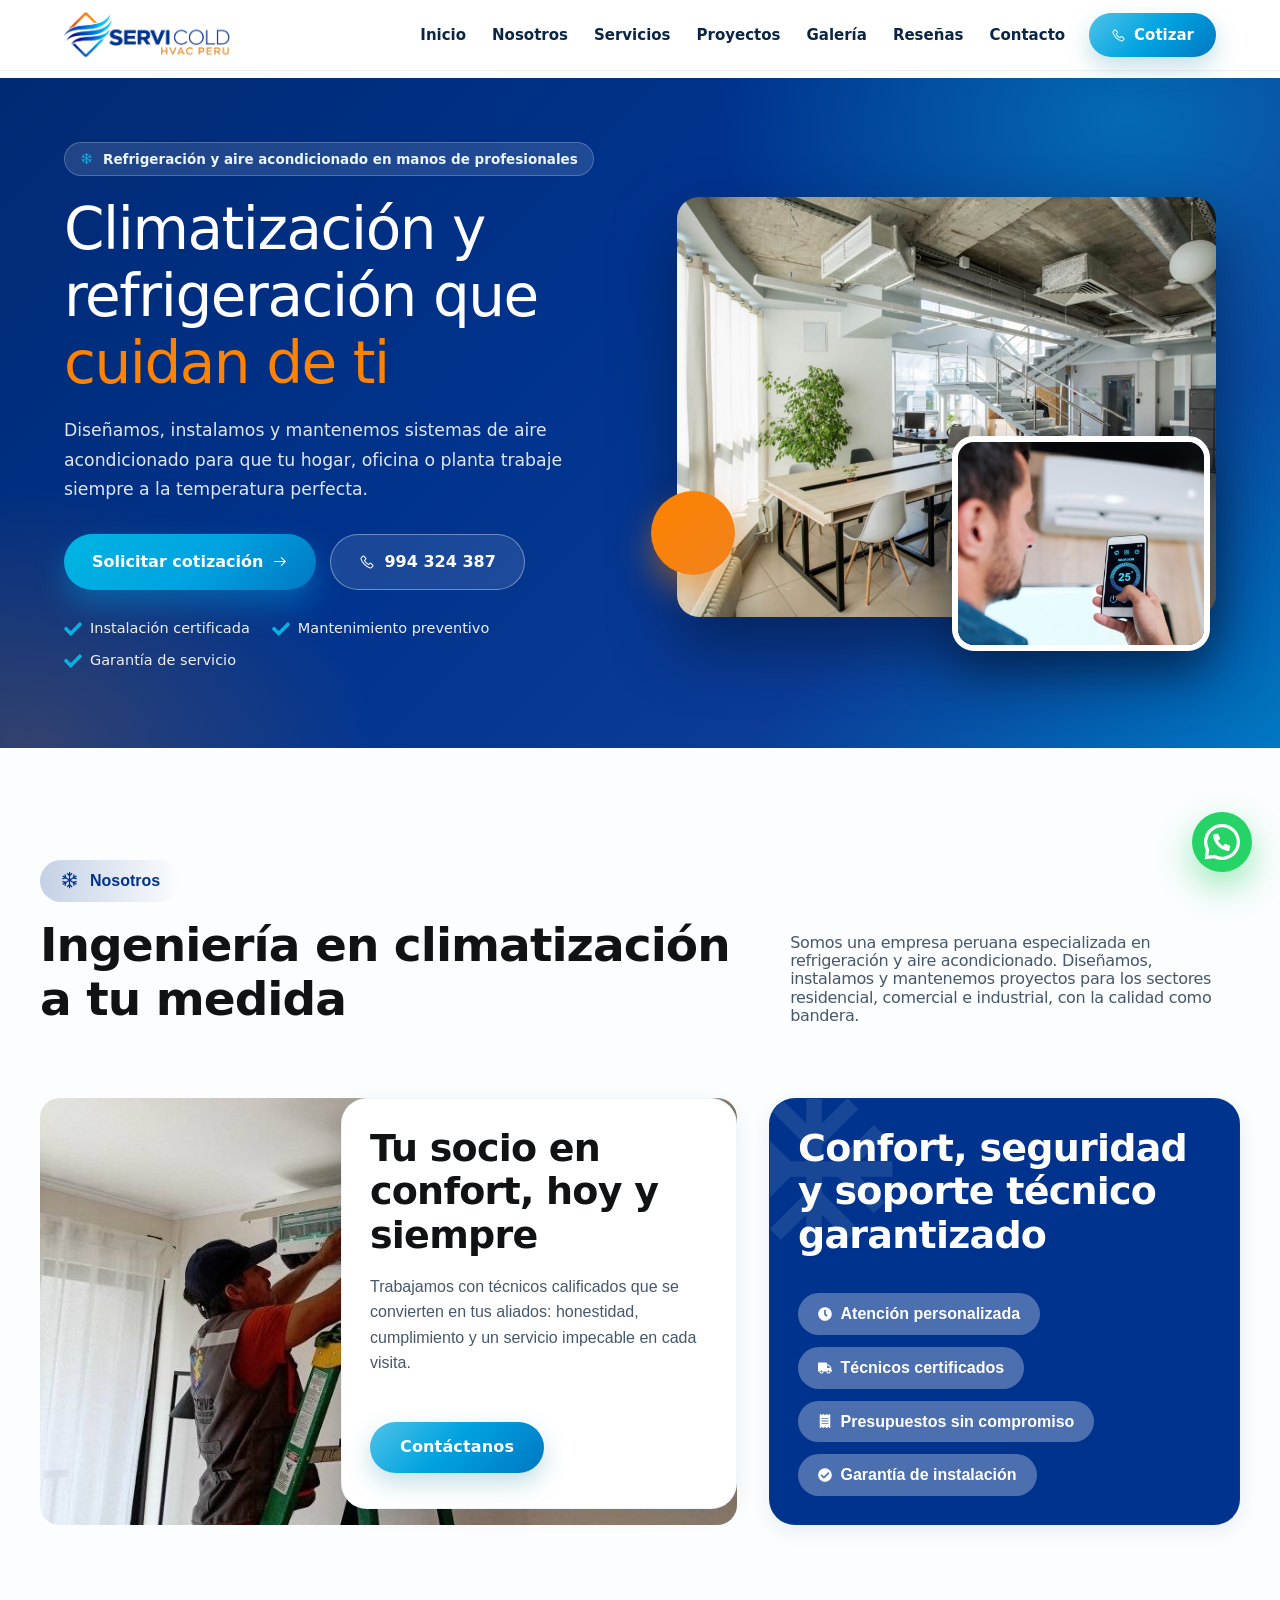
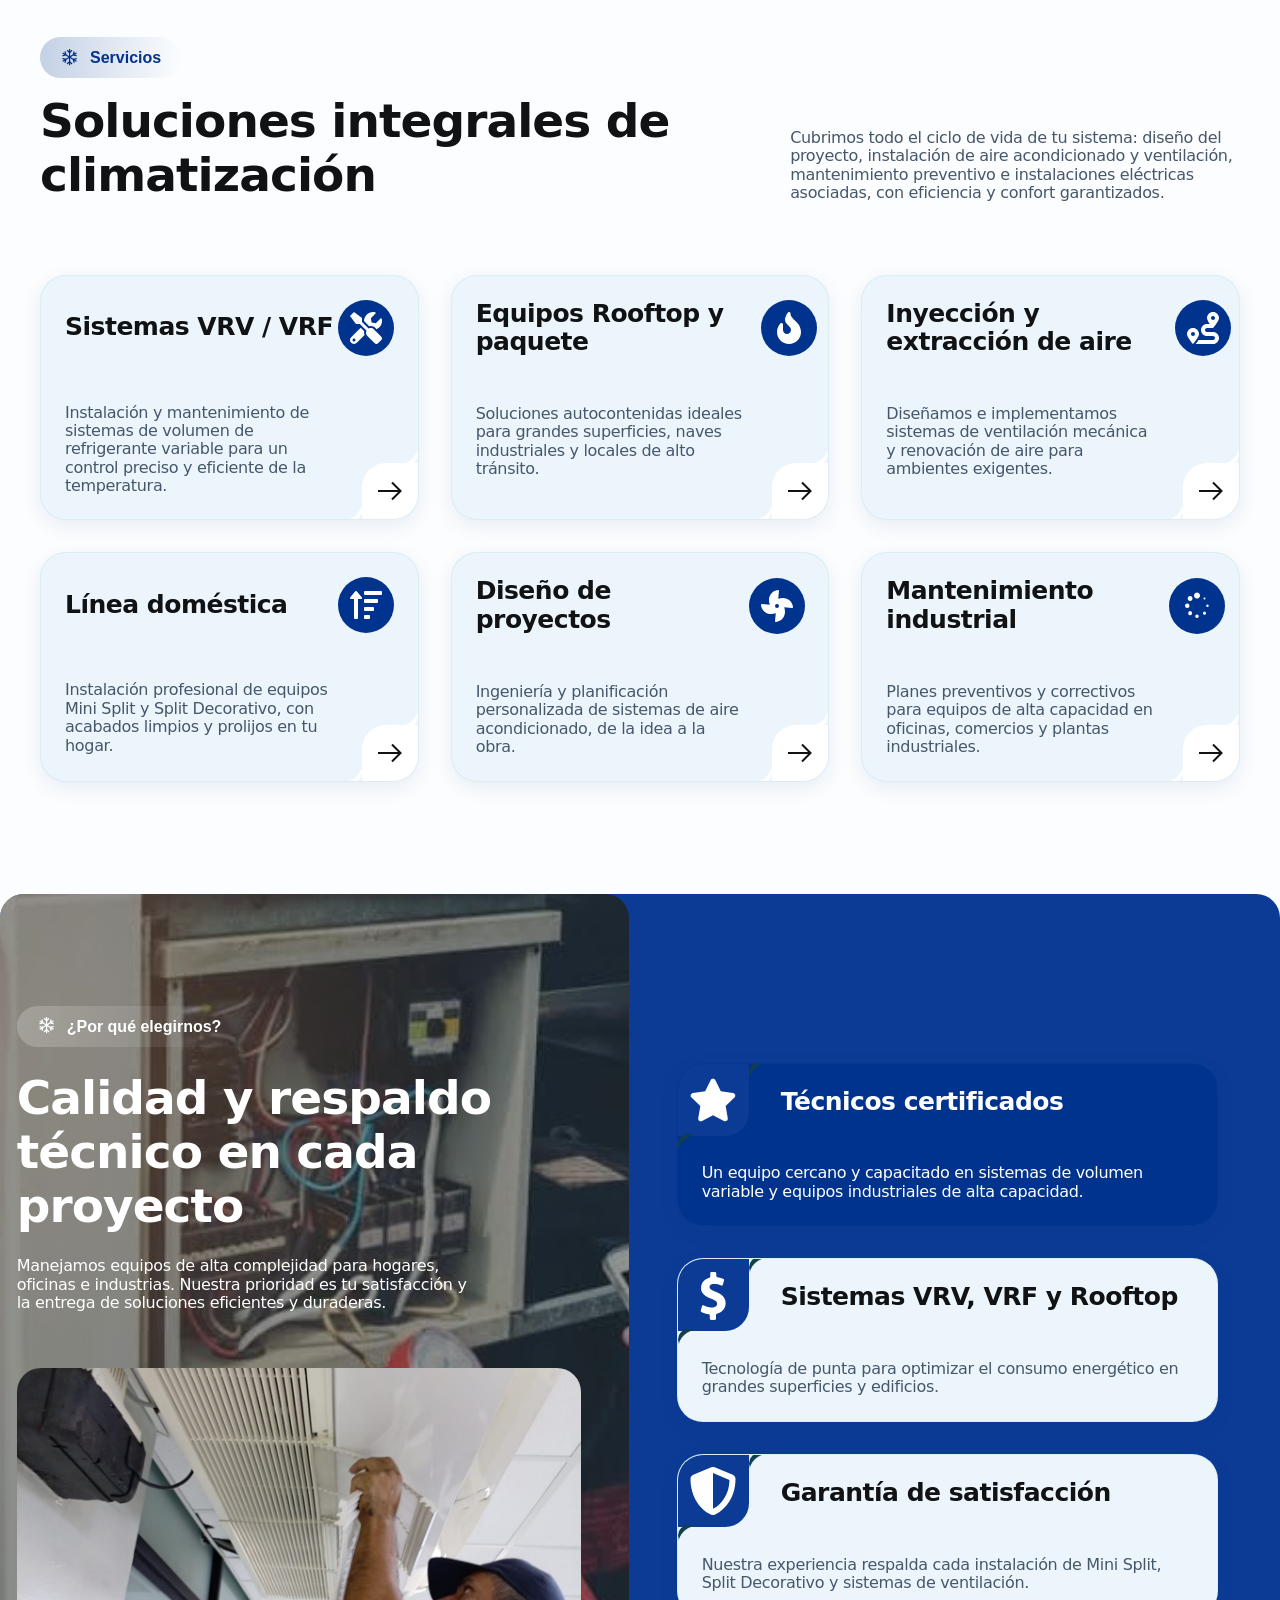
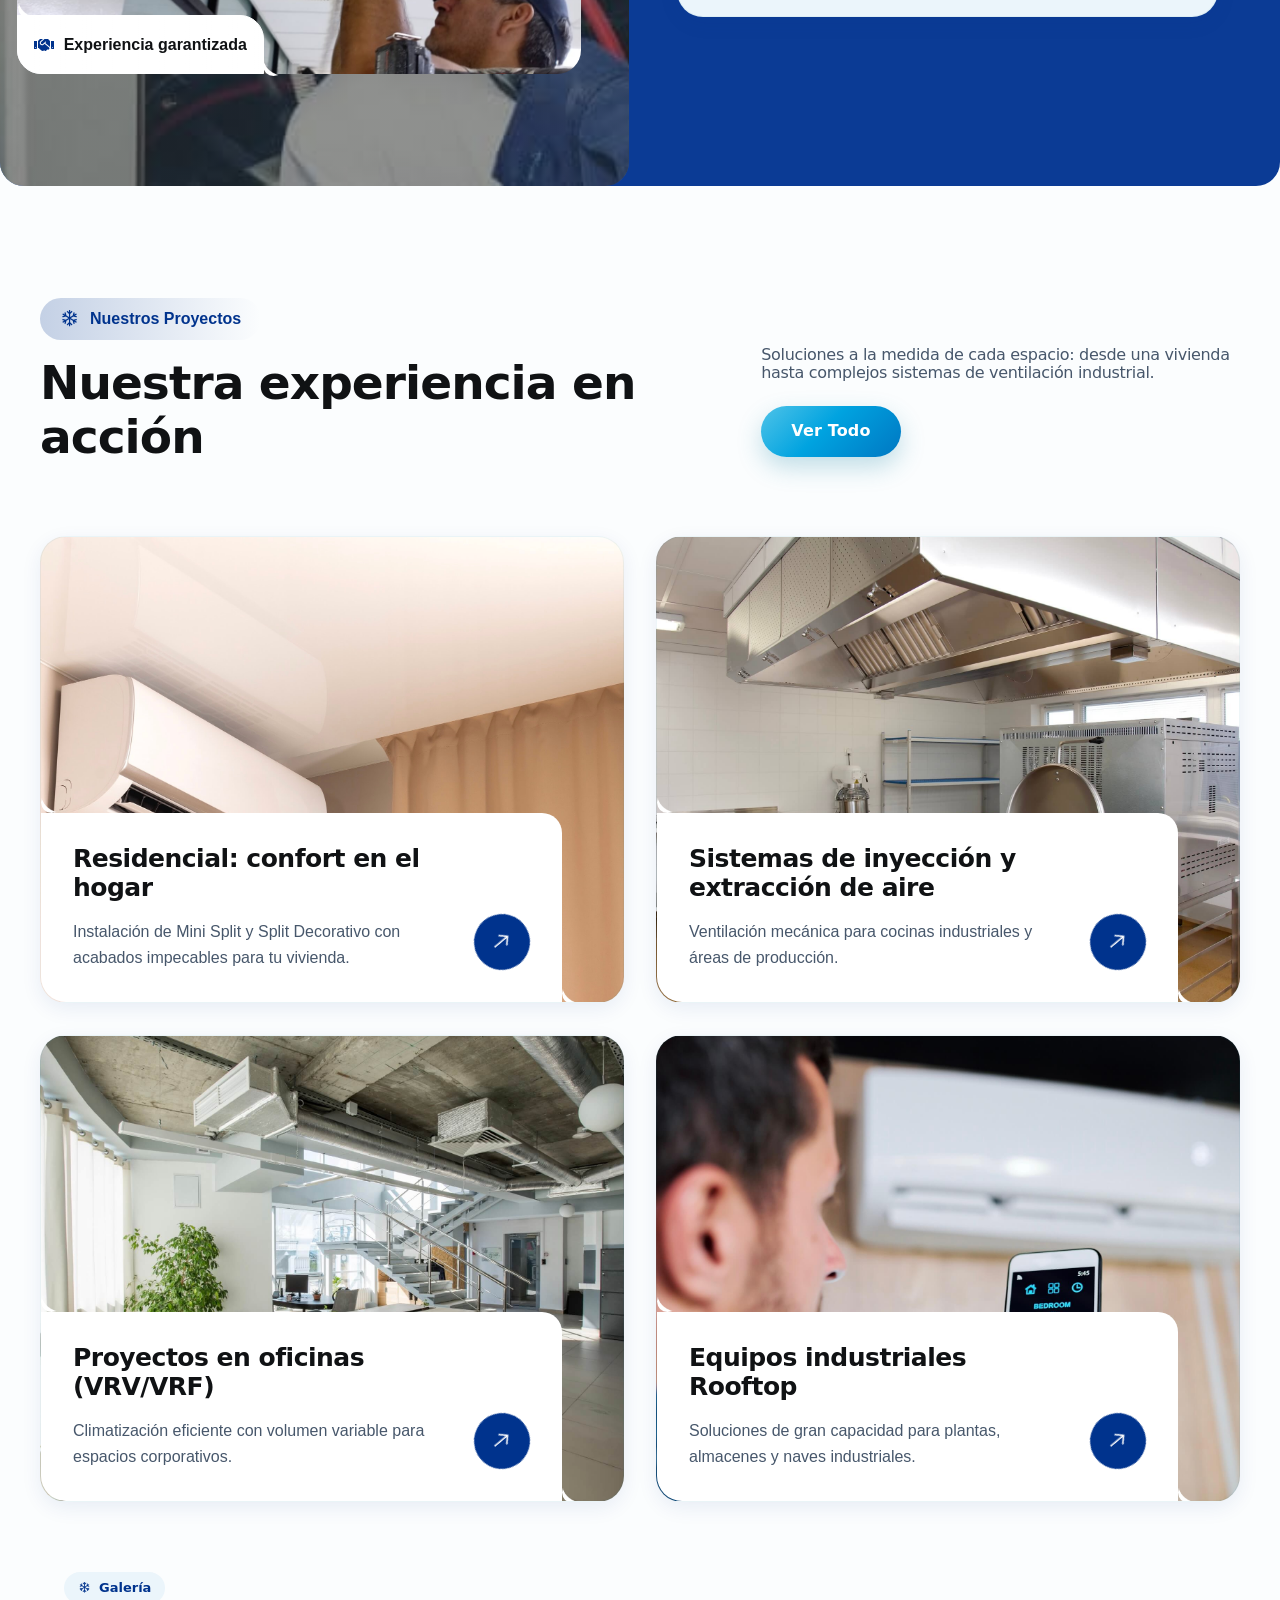
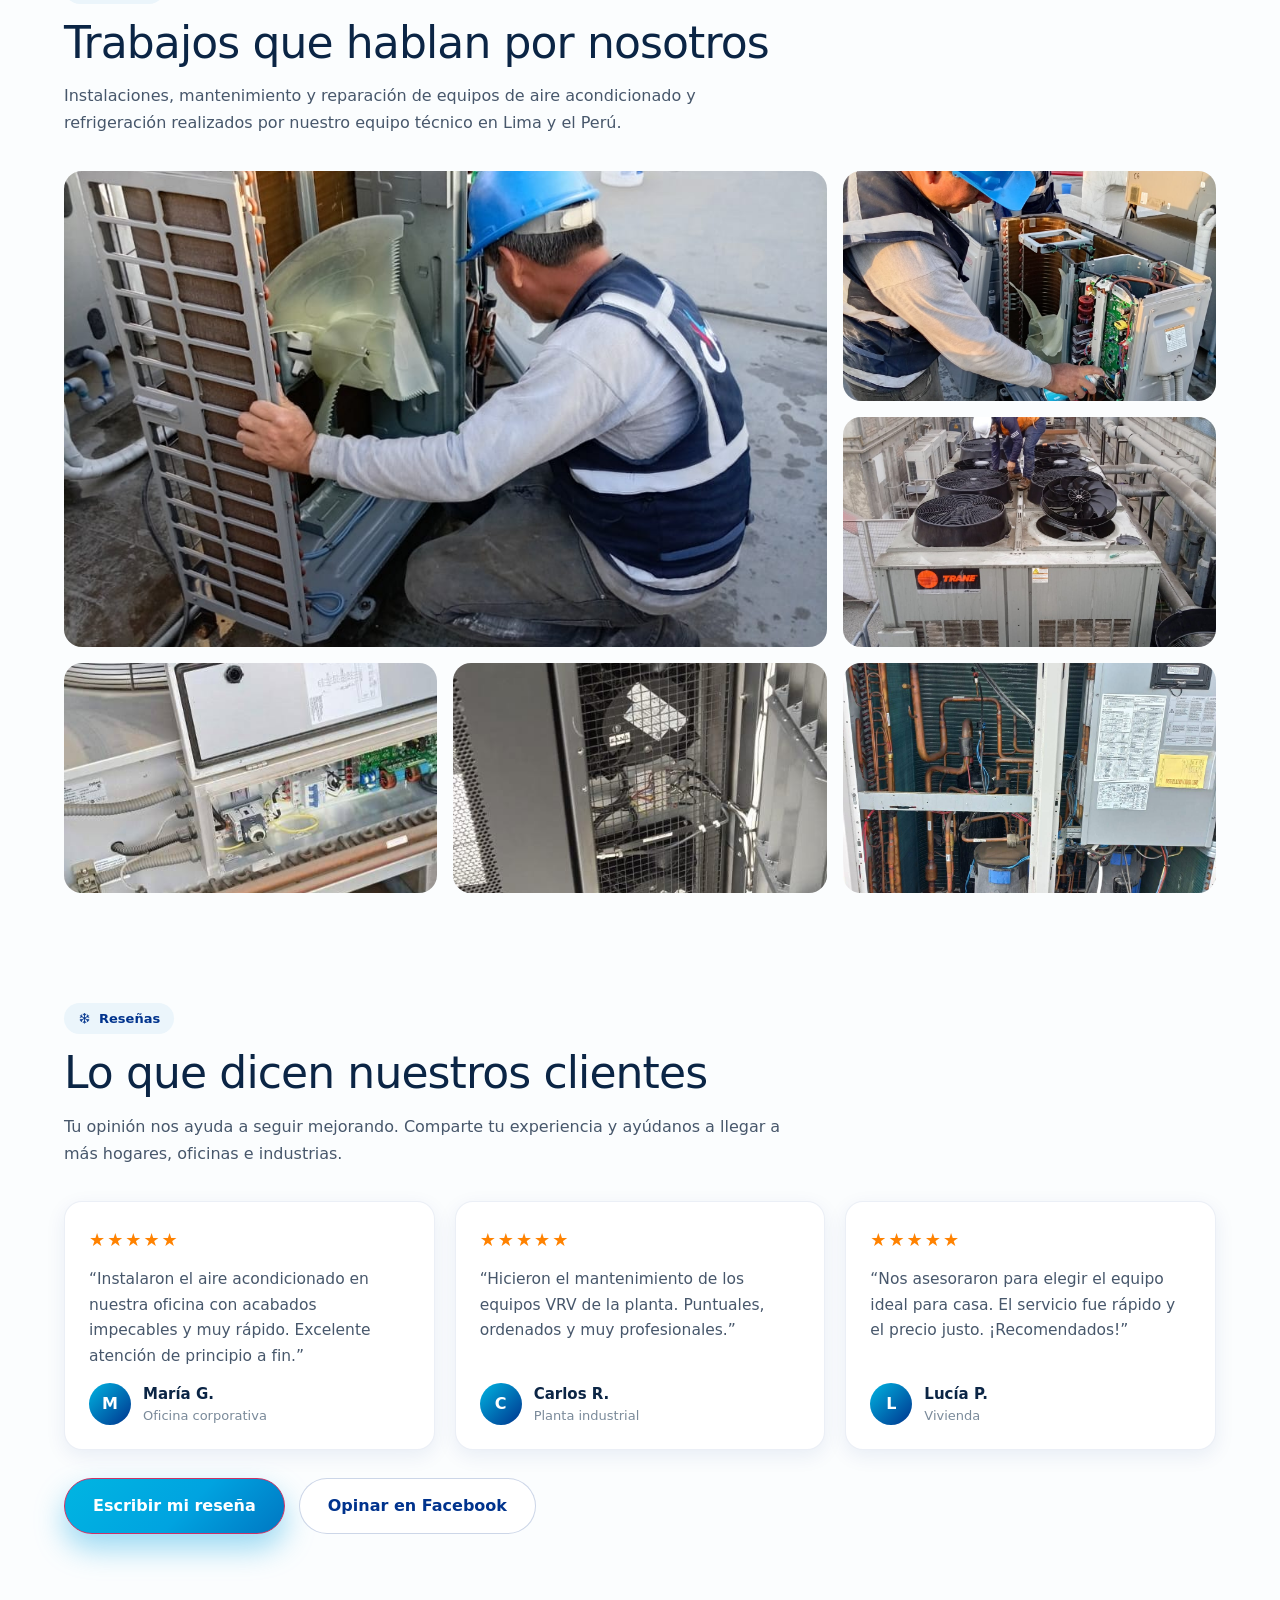
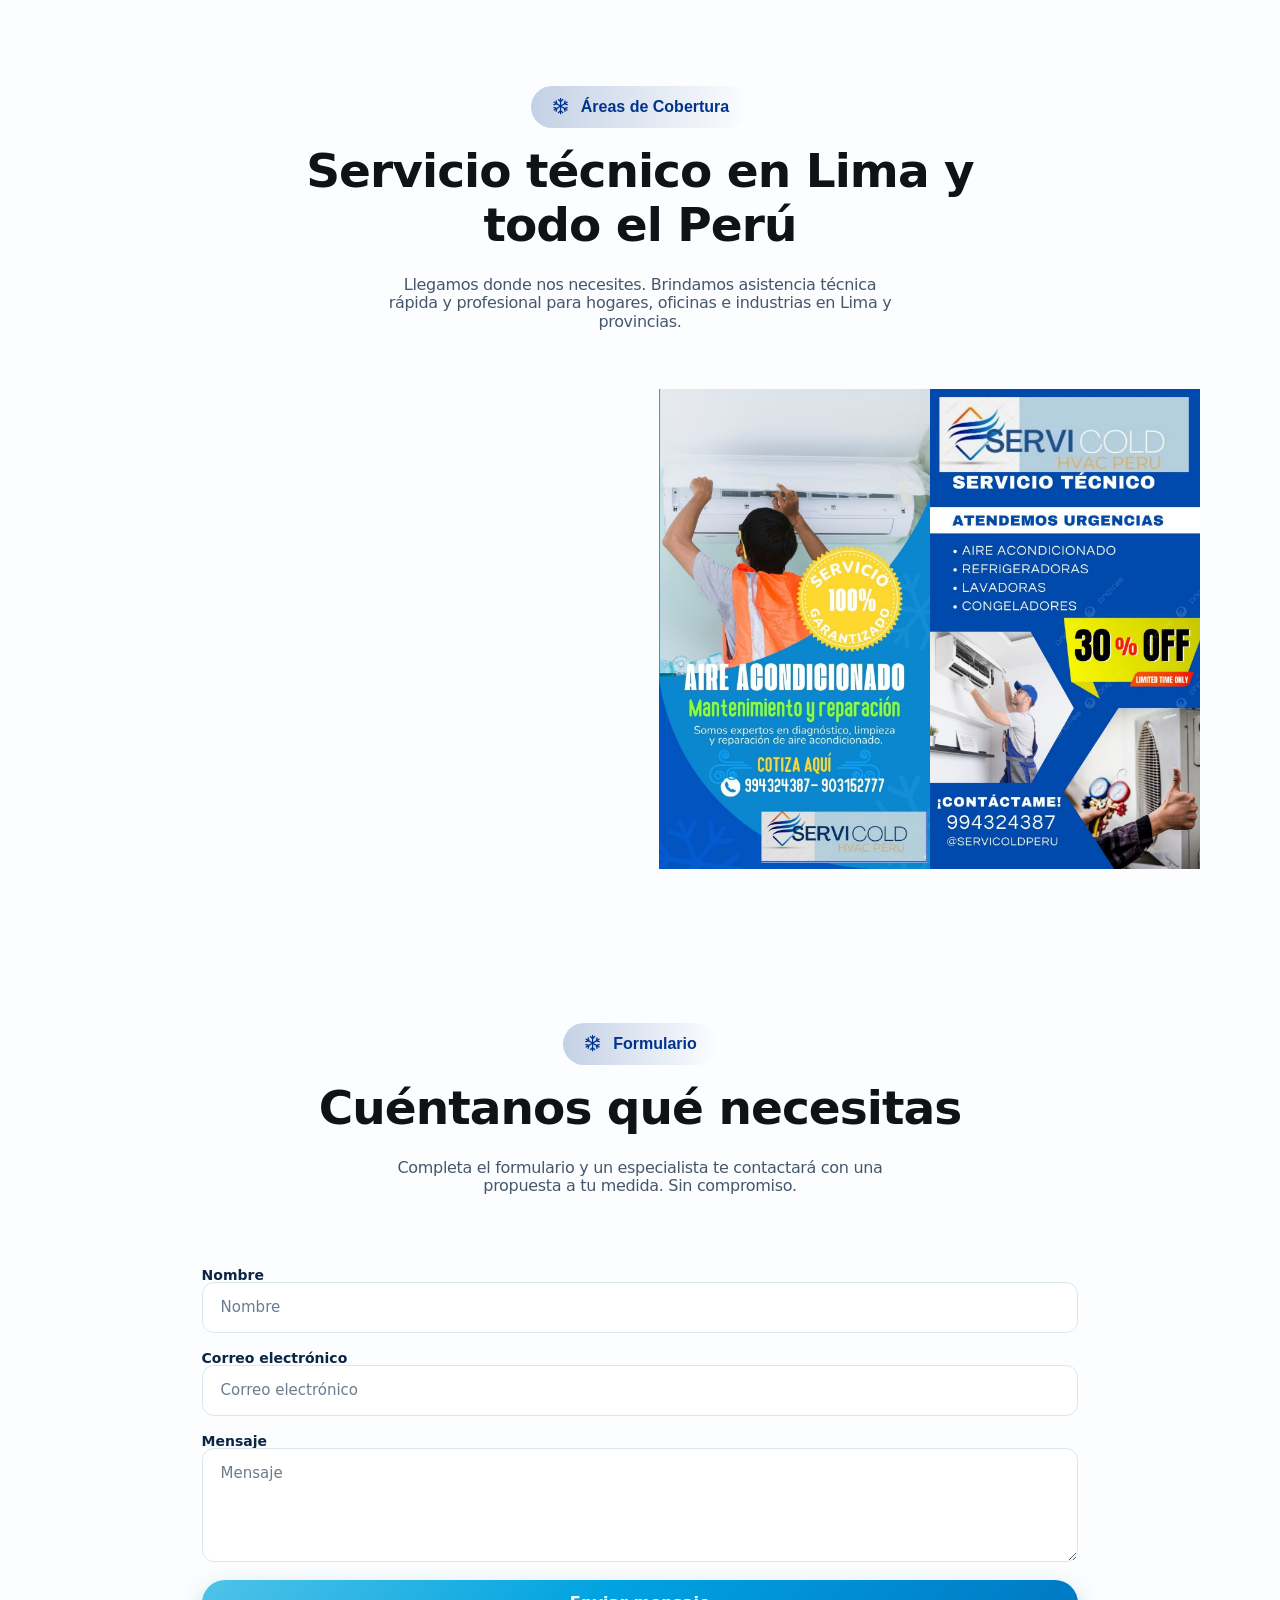
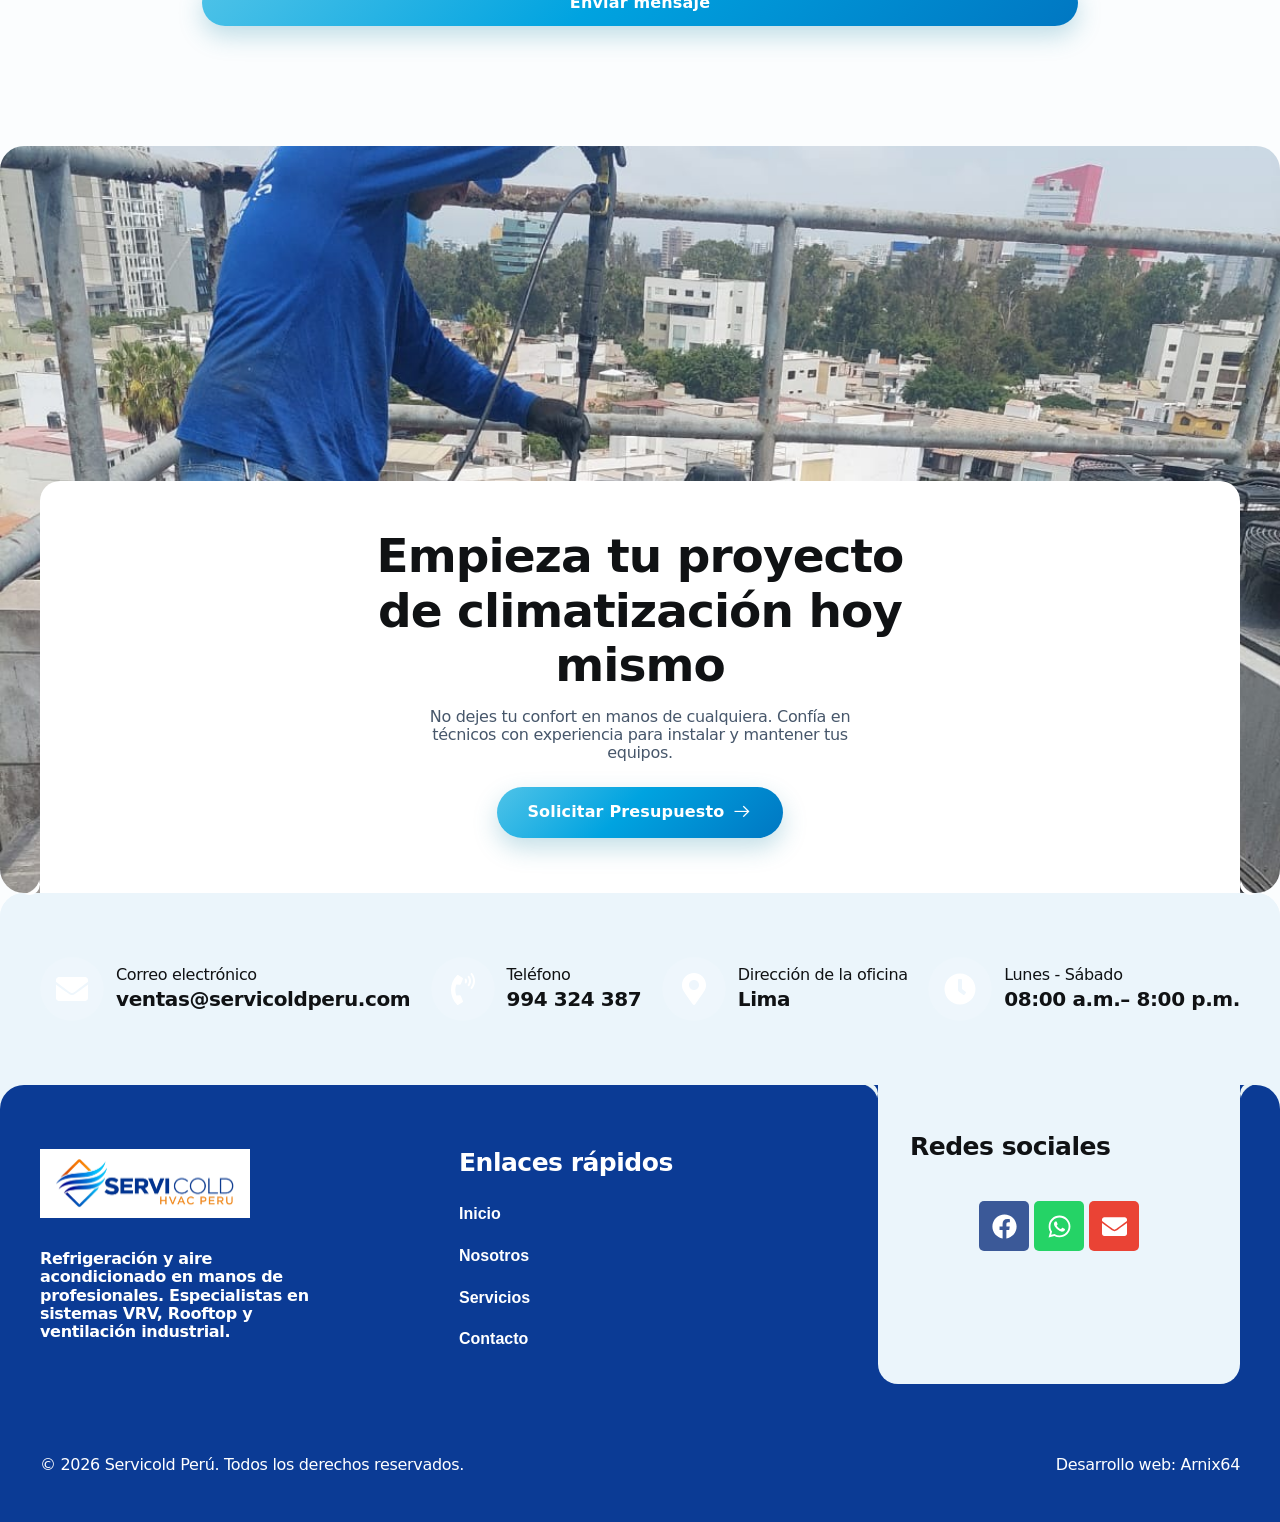
<file: index.html>
<!doctype html>
<html lang="es">
<head>
	<meta charset="UTF-8">
	<meta name="viewport" content="width=device-width, initial-scale=1">
	<link rel="profile" href="https://gmpg.org/xfn/11">
	<title>Servicold Perú | Aire Acondicionado y Refrigeración en Lima</title>
<meta name="description" content="Servicold Perú: refrigeración y aire acondicionado en manos de profesionales. Instalación y mantenimiento de sistemas VRV/VRF, Rooftop, ventilación e instalaciones eléctricas en Lima. Cotiza gratis." />
<meta property="og:type" content="website" />
<meta property="og:site_name" content="Servicold Perú" />
<meta property="og:title" content="Servicold Perú | Aire Acondicionado y Refrigeración en Lima" />
<meta property="og:description" content="Refrigeración y aire acondicionado en manos de profesionales. Instalación, mantenimiento y diseño de proyectos para el hogar, el comercio y la industria en Lima, Perú." />
<meta property="og:url" content="https://arnix64.github.io/servicold/" />
<meta property="og:image" content="https://arnix64.github.io/servicold/assets/img/proyecto-3.jpg" />
<meta property="og:locale" content="es_PE" />
<meta name="twitter:card" content="summary_large_image" />
<meta name="twitter:title" content="Servicold Perú | Aire Acondicionado y Refrigeración en Lima" />
<meta name="twitter:description" content="Refrigeración y aire acondicionado en manos de profesionales. Climatización para hogares, oficinas e industrias en Lima, Perú." />
<meta name="twitter:image" content="https://arnix64.github.io/servicold/assets/img/proyecto-3.jpg" />
<meta name="theme-color" content="#288da8" />
<meta name='robots' content='max-image-preview:large' />
<link rel="alternate" type="application/rss+xml" title="Servicold &raquo; Feed" href="https://servicoldperu.com/feed/" />
<link rel="alternate" type="application/rss+xml" title="Servicold &raquo; Feed de los comentarios" href="https://servicoldperu.com/comments/feed/" />
<link rel="alternate" title="oEmbed (JSON)" type="application/json+oembed" href="https://servicoldperu.com/wp-json/oembed/1.0/embed?url=https%3A%2F%2Fservicoldperu.com%2F" />
<link rel="alternate" title="oEmbed (XML)" type="text/xml+oembed" href="https://servicoldperu.com/wp-json/oembed/1.0/embed?url=https%3A%2F%2Fservicoldperu.com%2F&#038;format=xml" />
<style id="wp-img-auto-sizes-contain-inline-css">
img:is([sizes=auto i],[sizes^="auto," i]){contain-intrinsic-size:3000px 1500px}
/*# sourceURL=wp-img-auto-sizes-contain-inline-css */
</style>
<link rel='stylesheet' id='font-awesome-5-all-css' href='assets/servicoldperu.com/wp-content/plugins/elementor/assets/lib/font-awesome/css/all.min.css' media='all' />
<link rel='stylesheet' id='font-awesome-4-shim-css' href='assets/servicoldperu.com/wp-content/plugins/elementor/assets/lib/font-awesome/css/v4-shims.min.css' media='all' />
<link rel='stylesheet' id='hfe-widgets-style-css' href='assets/servicoldperu.com/wp-content/plugins/header-footer-elementor/inc/widgets-css/frontend.css' media='all' />
<link rel='stylesheet' id='gum-elementor-addon-css' href='assets/servicoldperu.com/wp-content/plugins/gum-elementor-addon/css/style.css' media='all' />
<link rel='stylesheet' id='owl.carousel-css' href='assets/servicoldperu.com/wp-content/plugins/gum-elementor-addon//css/owl.carousel.css' media='all' />
<link rel='stylesheet' id='jkit-elements-main-css' href='assets/servicoldperu.com/wp-content/plugins/jeg-elementor-kit/assets/css/elements/main.css' media='all' />
<style id="wp-emoji-styles-inline-css">

	img.wp-smiley, img.emoji {
		display: inline !important;
		border: none !important;
		box-shadow: none !important;
		height: 1em !important;
		width: 1em !important;
		margin: 0 0.07em !important;
		vertical-align: -0.1em !important;
		background: none !important;
		padding: 0 !important;
	}
/*# sourceURL=wp-emoji-styles-inline-css */
</style>
<style id="joinchat-button-style-inline-css">
.wp-block-joinchat-button{align-items:center;display:flex;flex-flow:row nowrap}.wp-block-joinchat-button.is-vertical{flex-direction:column}.wp-block-joinchat-button.is-vertical.is-content-justification-left{align-items:flex-start}.wp-block-joinchat-button.is-vertical.is-content-justification-center{align-items:center}.wp-block-joinchat-button.is-vertical.is-content-justification-right{align-items:flex-end}.wp-block-joinchat-button:not(.is-vertical).is-content-justification-left{justify-content:flex-start}.wp-block-joinchat-button:not(.is-vertical).is-content-justification-center{justify-content:center}.wp-block-joinchat-button:not(.is-vertical).is-content-justification-right{justify-content:flex-end}.wp-block-joinchat-button:not(.is-vertical).is-content-justification-space-between{justify-content:space-between}.wp-block-joinchat-button figure{align-items:center;display:flex;flex-direction:column;flex-shrink:0;margin:0;padding:0}.wp-block-joinchat-button figcaption{font:normal normal 400 .6em/2em var(--wp--preset--font-family--system-font,sans-serif);margin:0;padding:0}.wp-block-joinchat-button .joinchat-button__qr{background-color:#fff;box-sizing:content-box;display:block;height:200px;overflow:hidden;padding:10px;width:200px}.wp-block-joinchat-button .joinchat-button__qr canvas,.wp-block-joinchat-button .joinchat-button__qr img{display:block;margin:auto}.wp-block-joinchat-button .wp-block-buttons{flex:1 1 auto;margin:0;max-width:100%;min-width:0;width:100%}.wp-block-joinchat-button .wp-block-button.wp-block-button__width-25{min-width:25%;width:calc(25% - var(--wp--style--block-gap, .5em)*.75)}.wp-block-joinchat-button .wp-block-button.wp-block-button__width-50{min-width:50%;width:calc(50% - var(--wp--style--block-gap, .5em)*.5)}.wp-block-joinchat-button .wp-block-button.wp-block-button__width-75{min-width:75%;width:calc(75% - var(--wp--style--block-gap, .5em)*.25)}.wp-block-joinchat-button .wp-block-button.wp-block-button__width-100{min-width:100%;width:100%}.wp-block-joinchat-button .joinchat-button__link,.wp-block-joinchat-button .wp-block-button__link{align-items:center;display:inline-flex;flex-flow:row nowrap;justify-content:center;width:100%}.wp-block-joinchat-button .joinchat-button__link:before,.wp-block-joinchat-button .wp-block-button__link:before{background:transparent var(--joinchat-ico) no-repeat center;background-size:100%;content:"";display:block;height:1.5em;margin:-.75em .75em -.75em 0;width:1.5em}.wp-block-joinchat-button .joinchat-button__link{width:auto}.wp-block-joinchat-button:has(.joinchat-button__link){border:none!important;display:flex;flex-direction:column}@media (orientation:landscape)and (height >= 481px),(orientation:portrait)and (width >= 481px){.wp-block-joinchat-button.joinchat-button--qr-only .wp-block-buttons{display:none}}@media (orientation:landscape)and (height <= 480px),(width <= 480px){.wp-block-joinchat-button figure{display:none}}

/*# sourceURL=https://servicoldperu.com/wp-content/plugins/creame-whatsapp-me/gutenberg/build/style-index.css */
</style>
<style id="global-styles-inline-css">
:root{--wp--preset--aspect-ratio--square: 1;--wp--preset--aspect-ratio--4-3: 4/3;--wp--preset--aspect-ratio--3-4: 3/4;--wp--preset--aspect-ratio--3-2: 3/2;--wp--preset--aspect-ratio--2-3: 2/3;--wp--preset--aspect-ratio--16-9: 16/9;--wp--preset--aspect-ratio--9-16: 9/16;--wp--preset--color--black: #000000;--wp--preset--color--cyan-bluish-gray: #abb8c3;--wp--preset--color--white: #ffffff;--wp--preset--color--pale-pink: #f78da7;--wp--preset--color--vivid-red: #cf2e2e;--wp--preset--color--luminous-vivid-orange: #ff6900;--wp--preset--color--luminous-vivid-amber: #fcb900;--wp--preset--color--light-green-cyan: #7bdcb5;--wp--preset--color--vivid-green-cyan: #00d084;--wp--preset--color--pale-cyan-blue: #8ed1fc;--wp--preset--color--vivid-cyan-blue: #0693e3;--wp--preset--color--vivid-purple: #9b51e0;--wp--preset--gradient--vivid-cyan-blue-to-vivid-purple: linear-gradient(135deg,rgb(6,147,227) 0%,rgb(155,81,224) 100%);--wp--preset--gradient--light-green-cyan-to-vivid-green-cyan: linear-gradient(135deg,rgb(122,220,180) 0%,rgb(0,208,130) 100%);--wp--preset--gradient--luminous-vivid-amber-to-luminous-vivid-orange: linear-gradient(135deg,rgb(252,185,0) 0%,rgb(255,105,0) 100%);--wp--preset--gradient--luminous-vivid-orange-to-vivid-red: linear-gradient(135deg,rgb(255,105,0) 0%,rgb(207,46,46) 100%);--wp--preset--gradient--very-light-gray-to-cyan-bluish-gray: linear-gradient(135deg,rgb(238,238,238) 0%,rgb(169,184,195) 100%);--wp--preset--gradient--cool-to-warm-spectrum: linear-gradient(135deg,rgb(74,234,220) 0%,rgb(151,120,209) 20%,rgb(207,42,186) 40%,rgb(238,44,130) 60%,rgb(251,105,98) 80%,rgb(254,248,76) 100%);--wp--preset--gradient--blush-light-purple: linear-gradient(135deg,rgb(255,206,236) 0%,rgb(152,150,240) 100%);--wp--preset--gradient--blush-bordeaux: linear-gradient(135deg,rgb(254,205,165) 0%,rgb(254,45,45) 50%,rgb(107,0,62) 100%);--wp--preset--gradient--luminous-dusk: linear-gradient(135deg,rgb(255,203,112) 0%,rgb(199,81,192) 50%,rgb(65,88,208) 100%);--wp--preset--gradient--pale-ocean: linear-gradient(135deg,rgb(255,245,203) 0%,rgb(182,227,212) 50%,rgb(51,167,181) 100%);--wp--preset--gradient--electric-grass: linear-gradient(135deg,rgb(202,248,128) 0%,rgb(113,206,126) 100%);--wp--preset--gradient--midnight: linear-gradient(135deg,rgb(2,3,129) 0%,rgb(40,116,252) 100%);--wp--preset--font-size--small: 13px;--wp--preset--font-size--medium: 20px;--wp--preset--font-size--large: 36px;--wp--preset--font-size--x-large: 42px;--wp--preset--spacing--20: 0.44rem;--wp--preset--spacing--30: 0.67rem;--wp--preset--spacing--40: 1rem;--wp--preset--spacing--50: 1.5rem;--wp--preset--spacing--60: 2.25rem;--wp--preset--spacing--70: 3.38rem;--wp--preset--spacing--80: 5.06rem;--wp--preset--shadow--natural: 6px 6px 9px rgba(0, 0, 0, 0.2);--wp--preset--shadow--deep: 12px 12px 50px rgba(0, 0, 0, 0.4);--wp--preset--shadow--sharp: 6px 6px 0px rgba(0, 0, 0, 0.2);--wp--preset--shadow--outlined: 6px 6px 0px -3px rgb(255, 255, 255), 6px 6px rgb(0, 0, 0);--wp--preset--shadow--crisp: 6px 6px 0px rgb(0, 0, 0);}.wp-block-button{--wp--preset--dimension--25: 25%;--wp--preset--dimension--50: 50%;--wp--preset--dimension--75: 75%;--wp--preset--dimension--100: 100%;}:root { --wp--style--global--content-size: 800px;--wp--style--global--wide-size: 1200px; }:where(body) { margin: 0; }.wp-site-blocks > .alignleft { float: left; margin-right: 2em; }.wp-site-blocks > .alignright { float: right; margin-left: 2em; }.wp-site-blocks > .aligncenter { justify-content: center; margin-left: auto; margin-right: auto; }:where(.wp-site-blocks) > * { margin-block-start: 24px; margin-block-end: 0; }:where(.wp-site-blocks) > :first-child { margin-block-start: 0; }:where(.wp-site-blocks) > :last-child { margin-block-end: 0; }:root { --wp--style--block-gap: 24px; }:root :where(.is-layout-flow) > :first-child{margin-block-start: 0;}:root :where(.is-layout-flow) > :last-child{margin-block-end: 0;}:root :where(.is-layout-flow) > *{margin-block-start: 24px;margin-block-end: 0;}:root :where(.is-layout-constrained) > :first-child{margin-block-start: 0;}:root :where(.is-layout-constrained) > :last-child{margin-block-end: 0;}:root :where(.is-layout-constrained) > *{margin-block-start: 24px;margin-block-end: 0;}:root :where(.is-layout-flex){gap: 24px;}:root :where(.is-layout-grid){gap: 24px;}.is-layout-flow > .alignleft{float: left;margin-inline-start: 0;margin-inline-end: 2em;}.is-layout-flow > .alignright{float: right;margin-inline-start: 2em;margin-inline-end: 0;}.is-layout-flow > .aligncenter{margin-left: auto !important;margin-right: auto !important;}.is-layout-constrained > .alignleft{float: left;margin-inline-start: 0;margin-inline-end: 2em;}.is-layout-constrained > .alignright{float: right;margin-inline-start: 2em;margin-inline-end: 0;}.is-layout-constrained > .aligncenter{margin-left: auto !important;margin-right: auto !important;}.is-layout-constrained > :where(:not(.alignleft):not(.alignright):not(.alignfull)){max-width: var(--wp--style--global--content-size);margin-left: auto !important;margin-right: auto !important;}.is-layout-constrained > .alignwide{max-width: var(--wp--style--global--wide-size);}body .is-layout-flex{display: flex;}.is-layout-flex{flex-wrap: wrap;align-items: center;}.is-layout-flex > :is(*, div){margin: 0;}body .is-layout-grid{display: grid;}.is-layout-grid > :is(*, div){margin: 0;}body{padding-top: 0px;padding-right: 0px;padding-bottom: 0px;padding-left: 0px;}:root :where(.wp-element-button, .wp-block-button__link){background-color: #32373c;border-width: 0;color: #fff;font-family: inherit;font-size: inherit;font-style: inherit;font-weight: inherit;letter-spacing: inherit;line-height: inherit;padding-top: calc(0.667em + 2px);padding-right: calc(1.333em + 2px);padding-bottom: calc(0.667em + 2px);padding-left: calc(1.333em + 2px);text-decoration: none;text-transform: inherit;}.has-black-color{color: var(--wp--preset--color--black) !important;}.has-cyan-bluish-gray-color{color: var(--wp--preset--color--cyan-bluish-gray) !important;}.has-white-color{color: var(--wp--preset--color--white) !important;}.has-pale-pink-color{color: var(--wp--preset--color--pale-pink) !important;}.has-vivid-red-color{color: var(--wp--preset--color--vivid-red) !important;}.has-luminous-vivid-orange-color{color: var(--wp--preset--color--luminous-vivid-orange) !important;}.has-luminous-vivid-amber-color{color: var(--wp--preset--color--luminous-vivid-amber) !important;}.has-light-green-cyan-color{color: var(--wp--preset--color--light-green-cyan) !important;}.has-vivid-green-cyan-color{color: var(--wp--preset--color--vivid-green-cyan) !important;}.has-pale-cyan-blue-color{color: var(--wp--preset--color--pale-cyan-blue) !important;}.has-vivid-cyan-blue-color{color: var(--wp--preset--color--vivid-cyan-blue) !important;}.has-vivid-purple-color{color: var(--wp--preset--color--vivid-purple) !important;}.has-black-background-color{background-color: var(--wp--preset--color--black) !important;}.has-cyan-bluish-gray-background-color{background-color: var(--wp--preset--color--cyan-bluish-gray) !important;}.has-white-background-color{background-color: var(--wp--preset--color--white) !important;}.has-pale-pink-background-color{background-color: var(--wp--preset--color--pale-pink) !important;}.has-vivid-red-background-color{background-color: var(--wp--preset--color--vivid-red) !important;}.has-luminous-vivid-orange-background-color{background-color: var(--wp--preset--color--luminous-vivid-orange) !important;}.has-luminous-vivid-amber-background-color{background-color: var(--wp--preset--color--luminous-vivid-amber) !important;}.has-light-green-cyan-background-color{background-color: var(--wp--preset--color--light-green-cyan) !important;}.has-vivid-green-cyan-background-color{background-color: var(--wp--preset--color--vivid-green-cyan) !important;}.has-pale-cyan-blue-background-color{background-color: var(--wp--preset--color--pale-cyan-blue) !important;}.has-vivid-cyan-blue-background-color{background-color: var(--wp--preset--color--vivid-cyan-blue) !important;}.has-vivid-purple-background-color{background-color: var(--wp--preset--color--vivid-purple) !important;}.has-black-border-color{border-color: var(--wp--preset--color--black) !important;}.has-cyan-bluish-gray-border-color{border-color: var(--wp--preset--color--cyan-bluish-gray) !important;}.has-white-border-color{border-color: var(--wp--preset--color--white) !important;}.has-pale-pink-border-color{border-color: var(--wp--preset--color--pale-pink) !important;}.has-vivid-red-border-color{border-color: var(--wp--preset--color--vivid-red) !important;}.has-luminous-vivid-orange-border-color{border-color: var(--wp--preset--color--luminous-vivid-orange) !important;}.has-luminous-vivid-amber-border-color{border-color: var(--wp--preset--color--luminous-vivid-amber) !important;}.has-light-green-cyan-border-color{border-color: var(--wp--preset--color--light-green-cyan) !important;}.has-vivid-green-cyan-border-color{border-color: var(--wp--preset--color--vivid-green-cyan) !important;}.has-pale-cyan-blue-border-color{border-color: var(--wp--preset--color--pale-cyan-blue) !important;}.has-vivid-cyan-blue-border-color{border-color: var(--wp--preset--color--vivid-cyan-blue) !important;}.has-vivid-purple-border-color{border-color: var(--wp--preset--color--vivid-purple) !important;}.has-vivid-cyan-blue-to-vivid-purple-gradient-background{background: var(--wp--preset--gradient--vivid-cyan-blue-to-vivid-purple) !important;}.has-light-green-cyan-to-vivid-green-cyan-gradient-background{background: var(--wp--preset--gradient--light-green-cyan-to-vivid-green-cyan) !important;}.has-luminous-vivid-amber-to-luminous-vivid-orange-gradient-background{background: var(--wp--preset--gradient--luminous-vivid-amber-to-luminous-vivid-orange) !important;}.has-luminous-vivid-orange-to-vivid-red-gradient-background{background: var(--wp--preset--gradient--luminous-vivid-orange-to-vivid-red) !important;}.has-very-light-gray-to-cyan-bluish-gray-gradient-background{background: var(--wp--preset--gradient--very-light-gray-to-cyan-bluish-gray) !important;}.has-cool-to-warm-spectrum-gradient-background{background: var(--wp--preset--gradient--cool-to-warm-spectrum) !important;}.has-blush-light-purple-gradient-background{background: var(--wp--preset--gradient--blush-light-purple) !important;}.has-blush-bordeaux-gradient-background{background: var(--wp--preset--gradient--blush-bordeaux) !important;}.has-luminous-dusk-gradient-background{background: var(--wp--preset--gradient--luminous-dusk) !important;}.has-pale-ocean-gradient-background{background: var(--wp--preset--gradient--pale-ocean) !important;}.has-electric-grass-gradient-background{background: var(--wp--preset--gradient--electric-grass) !important;}.has-midnight-gradient-background{background: var(--wp--preset--gradient--midnight) !important;}.has-small-font-size{font-size: var(--wp--preset--font-size--small) !important;}.has-medium-font-size{font-size: var(--wp--preset--font-size--medium) !important;}.has-large-font-size{font-size: var(--wp--preset--font-size--large) !important;}.has-x-large-font-size{font-size: var(--wp--preset--font-size--x-large) !important;}
:root :where(.wp-block-icon svg){width: 24px;}
:root :where(.wp-block-pullquote){font-size: 1.5em;line-height: 1.6;}
/*# sourceURL=global-styles-inline-css */
</style>
<link rel='stylesheet' id='template-kit-export-css' href='assets/servicoldperu.com/wp-content/plugins/template-kit-export/assets/public/template-kit-export-public.css' media='all' />
<link rel='stylesheet' id='hfe-style-css' href='assets/servicoldperu.com/wp-content/plugins/header-footer-elementor/assets/css/header-footer-elementor.css' media='all' />
<link rel='stylesheet' id='elementor-frontend-css' href='assets/servicoldperu.com/wp-content/plugins/elementor/assets/css/frontend.min.css' media='all' />
<link rel='stylesheet' id='elementor-post-32-css' href='assets/servicoldperu.com/wp-content/uploads/elementor/css/post-32.css' media='all' />
<link rel='stylesheet' id='widget-image-css' href='assets/servicoldperu.com/wp-content/plugins/elementor/assets/css/widget-image.min.css' media='all' />
<link rel='stylesheet' id='widget-icon-list-css' href='assets/servicoldperu.com/wp-content/plugins/elementor/assets/css/widget-icon-list.min.css' media='all' />
<link rel='stylesheet' id='e-animation-fadeInRight-css' href='assets/servicoldperu.com/wp-content/plugins/elementor/assets/lib/animations/styles/fadeInRight.min.css' media='all' />
<link rel='stylesheet' id='ekit-widget-common-css' href='assets/servicoldperu.com/wp-content/plugins/elementskit-lite/widgets/init/assets/css/common.css' media='all' />
<link rel='stylesheet' id='ekit-heading-css' href='assets/servicoldperu.com/wp-content/plugins/elementskit-lite/widgets/init/assets/css/heading.css' media='all' />
<link rel='stylesheet' id='widget-heading-css' href='assets/servicoldperu.com/wp-content/plugins/elementor/assets/css/widget-heading.min.css' media='all' />
<link rel='stylesheet' id='e-animation-float-css' href='assets/servicoldperu.com/wp-content/plugins/elementor/assets/lib/animations/styles/e-animation-float.min.css' media='all' />
<link rel='stylesheet' id='e-animation-fadeIn-css' href='assets/servicoldperu.com/wp-content/plugins/elementor/assets/lib/animations/styles/fadeIn.min.css' media='all' />
<link rel='stylesheet' id='widget-divider-css' href='assets/servicoldperu.com/wp-content/plugins/elementor/assets/css/widget-divider.min.css' media='all' />
<link rel='stylesheet' id='e-animation-fadeInUp-css' href='assets/servicoldperu.com/wp-content/plugins/elementor/assets/lib/animations/styles/fadeInUp.min.css' media='all' />
<link rel='stylesheet' id='e-animation-fadeInLeft-css' href='assets/servicoldperu.com/wp-content/plugins/elementor/assets/lib/animations/styles/fadeInLeft.min.css' media='all' />
<link rel='stylesheet' id='widget-google_maps-css' href='assets/servicoldperu.com/wp-content/plugins/elementor/assets/css/widget-google_maps.min.css' media='all' />
<link rel='stylesheet' id='swiper-css' href='assets/servicoldperu.com/wp-content/plugins/elementor/assets/lib/swiper/v8/css/swiper.min.css' media='all' />
<link rel='stylesheet' id='e-swiper-css' href='assets/servicoldperu.com/wp-content/plugins/elementor/assets/css/conditionals/e-swiper.min.css' media='all' />
<link rel='stylesheet' id='widget-image-gallery-css' href='assets/servicoldperu.com/wp-content/plugins/elementor/assets/css/widget-image-gallery.min.css' media='all' />
<link rel='stylesheet' id='widget-form-css' href='assets/servicoldperu.com/wp-content/plugins/elementor-pro/assets/css/widget-form.min.css' media='all' />
<link rel='stylesheet' id='elementor-post-122-css' href='assets/servicoldperu.com/wp-content/uploads/elementor/css/post-122.css' media='all' />
<link rel='stylesheet' id='cute-alert-css' href='assets/servicoldperu.com/wp-content/plugins/metform/assets/libs/cute-alert/style.css' media='all' />
<link rel='stylesheet' id='text-editor-style-css' href='assets/servicoldperu.com/wp-content/plugins/metform/assets/libs/text-editor/text-editor.css' media='all' />
<link rel='stylesheet' id='hello-elementor-css' href='assets/servicoldperu.com/wp-content/themes/hello-elementor/assets/css/reset.css' media='all' />
<link rel='stylesheet' id='hello-elementor-theme-style-css' href='assets/servicoldperu.com/wp-content/themes/hello-elementor/assets/css/theme.css' media='all' />
<link rel='stylesheet' id='hello-elementor-header-footer-css' href='assets/servicoldperu.com/wp-content/themes/hello-elementor/assets/css/header-footer.css' media='all' />
<link rel='stylesheet' id='widget-social-icons-css' href='assets/servicoldperu.com/wp-content/plugins/elementor/assets/css/widget-social-icons.min.css' media='all' />
<link rel='stylesheet' id='e-apple-webkit-css' href='assets/servicoldperu.com/wp-content/plugins/elementor/assets/css/conditionals/apple-webkit.min.css' media='all' />
<link rel='stylesheet' id='elementor-post-118-css' href='assets/servicoldperu.com/wp-content/uploads/elementor/css/post-118.css' media='all' />
<link rel='stylesheet' id='elementor-post-120-css' href='assets/servicoldperu.com/wp-content/uploads/elementor/css/post-120.css' media='all' />
<link rel='stylesheet' id='hfe-elementor-icons-css' href='assets/servicoldperu.com/wp-content/plugins/elementor/assets/lib/eicons/css/elementor-icons.min.css' media='all' />
<link rel='stylesheet' id='hfe-icons-list-css' href='assets/servicoldperu.com/wp-content/plugins/elementor/assets/css/widget-icon-list.min.css' media='all' />
<link rel='stylesheet' id='hfe-social-icons-css' href='assets/servicoldperu.com/wp-content/plugins/elementor/assets/css/widget-social-icons.min.css' media='all' />
<link rel='stylesheet' id='hfe-social-share-icons-brands-css' href='assets/servicoldperu.com/wp-content/plugins/elementor/assets/lib/font-awesome/css/brands.css' media='all' />
<link rel='stylesheet' id='hfe-social-share-icons-fontawesome-css' href='assets/servicoldperu.com/wp-content/plugins/elementor/assets/lib/font-awesome/css/fontawesome.css' media='all' />
<link rel='stylesheet' id='hfe-nav-menu-icons-css' href='assets/servicoldperu.com/wp-content/plugins/elementor/assets/lib/font-awesome/css/solid.css' media='all' />
<link rel='stylesheet' id='hfe-widget-blockquote-css' href='assets/servicoldperu.com/wp-content/plugins/elementor-pro/assets/css/widget-blockquote.min.css' media='all' />
<link rel='stylesheet' id='hfe-mega-menu-css' href='assets/servicoldperu.com/wp-content/plugins/elementor-pro/assets/css/widget-mega-menu.min.css' media='all' />
<link rel='stylesheet' id='hfe-nav-menu-widget-css' href='assets/servicoldperu.com/wp-content/plugins/elementor-pro/assets/css/widget-nav-menu.min.css' media='all' />
<link rel='stylesheet' id='ekit-nav-menu-css' href='assets/servicoldperu.com/wp-content/plugins/elementskit-lite/widgets/init/assets/css/nav-menu.css' media='all' />
<link rel='stylesheet' id='ekit-header-search-css' href='assets/servicoldperu.com/wp-content/plugins/elementskit-lite/widgets/init/assets/css/header-search.css' media='all' />
<link rel='stylesheet' id='ekit-header-offcanvas-css' href='assets/servicoldperu.com/wp-content/plugins/elementskit-lite/widgets/init/assets/css/header-offcanvas.css' media='all' />
<link rel='stylesheet' id='ekit-header-info-css' href='assets/servicoldperu.com/wp-content/plugins/elementskit-lite/widgets/init/assets/css/header-info.css' media='all' />
<link rel='stylesheet' id='elementor-gf-roboto-css' href='assets/fonts.googleapis.com/css_family_Roboto_100_100italic_200_200italic_300_300italic_400_400italic_500_500ita' media='all' />
<link rel='stylesheet' id='elementor-gf-robotoslab-css' href='assets/fonts.googleapis.com/css_family_Roboto_Slab_100_100italic_200_200italic_300_300italic_400_400italic_500_5' media='all' />
<link rel='stylesheet' id='elementor-gf-oxygen-css' href='assets/fonts.googleapis.com/css_family_Oxygen_100_100italic_200_200italic_300_300italic_400_400italic_500_500ita' media='all' />
<link rel='stylesheet' id='elementor-icons-jkiticon-css' href='assets/servicoldperu.com/wp-content/plugins/jeg-elementor-kit/assets/fonts/jkiticon/jkiticon.css' media='all' />
<link rel='stylesheet' id='elementor-icons-ekiticons-css' href='assets/servicoldperu.com/wp-content/plugins/elementskit-lite/modules/elementskit-icon-pack/assets/css/ekiticons.css' media='all' />
<script type='text/javascript'>
		var elementskit = {
			resturl: 'https://servicoldperu.com/wp-json/elementskit/v1/',
		}

		</script><script id="font-awesome-4-shim-js" src="assets/servicoldperu.com/wp-content/plugins/elementor/assets/lib/font-awesome/js/v4-shims.min.js"></script>
<script id="jquery-core-js" src="assets/servicoldperu.com/wp-includes/js/jquery/jquery.min.js"></script>
<script id="jquery-migrate-js" src="assets/servicoldperu.com/wp-includes/js/jquery/jquery-migrate.min.js"></script>
<script id="jquery-js-after">
!function($){"use strict";$(document).ready(function(){$(this).scrollTop()>100&&$(".hfe-scroll-to-top-wrap").removeClass("hfe-scroll-to-top-hide"),$(window).scroll(function(){$(this).scrollTop()<100?$(".hfe-scroll-to-top-wrap").fadeOut(300):$(".hfe-scroll-to-top-wrap").fadeIn(300)}),$(".hfe-scroll-to-top-wrap").on("click",function(){$("html, body").animate({scrollTop:0},300);return!1})})}(jQuery);
!function($){'use strict';$(document).ready(function(){var bar=$('.hfe-reading-progress-bar');if(!bar.length)return;$(window).on('scroll',function(){var s=$(window).scrollTop(),d=$(document).height()-$(window).height(),p=d? s/d*100:0;bar.css('width',p+'%')});});}(jQuery);
//# sourceURL=jquery-js-after
</script>
<script id="gum-elementor-addon-js" src="assets/servicoldperu.com/wp-content/plugins/gum-elementor-addon/js/allscripts.js"></script>
<script id="owl.carousel-js" src="assets/servicoldperu.com/wp-content/plugins/gum-elementor-addon//js/owl.carousel.min.js"></script>
<script id="gum-price-table-js" src="assets/servicoldperu.com/wp-content/plugins/gum-elementor-addon/js/price-table.js"></script>
<script id="template-kit-export-js" src="assets/servicoldperu.com/wp-content/plugins/template-kit-export/assets/public/template-kit-export-public.js"></script>
<link rel="https://api.w.org/" href="https://servicoldperu.com/wp-json/" /><link rel="alternate" title="JSON" type="application/json" href="https://servicoldperu.com/wp-json/wp/v2/pages/122" /><link rel="EditURI" type="application/rsd+xml" title="RSD" href="https://servicoldperu.com/xmlrpc.php?rsd" />
<meta name="generator" content="WordPress 7.1.2" />
<link rel="canonical" href="https://arnix64.github.io/servicold/" />
<link rel='shortlink' href='https://servicoldperu.com/' />
<meta name="generator" content="Elementor 4.3.2; features: e_font_icon_svg, additional_custom_breakpoints; settings: css_print_method-external, google_font-enabled, font_display-swap">
			<style>
				.e-con.e-parent:nth-of-type(n+4):not(.e-lazyloaded):not(.e-no-lazyload),
				.e-con.e-parent:nth-of-type(n+4):not(.e-lazyloaded):not(.e-no-lazyload) * {
					background-image: none !important;
				}
				@media screen and (max-height: 1024px) {
					.e-con.e-parent:nth-of-type(n+3):not(.e-lazyloaded):not(.e-no-lazyload),
					.e-con.e-parent:nth-of-type(n+3):not(.e-lazyloaded):not(.e-no-lazyload) * {
						background-image: none !important;
					}
				}
				@media screen and (max-height: 640px) {
					.e-con.e-parent:nth-of-type(n+2):not(.e-lazyloaded):not(.e-no-lazyload),
					.e-con.e-parent:nth-of-type(n+2):not(.e-lazyloaded):not(.e-no-lazyload) * {
						background-image: none !important;
					}
				}
			</style>
			<link rel="icon" type="image/png" href="assets/img/icono_servicold_SF.png" sizes="any" />
<link rel="icon" type="image/png" href="assets/img/icono_servicold_SF.png" sizes="192x192" />
<link rel="apple-touch-icon" href="assets/img/icono_servicold_SF.png" />
<meta name="msapplication-TileImage" content="assets/img/icono_servicold_SF.png" />
<style id="jeg_dynamic_css" type="text/css" data-type="jeg_custom-css"></style>
<link rel="stylesheet" id="servicold-custom-css" href="custom.css" media="all" />
<script type="application/ld+json">
{
  "@context": "https://schema.org",
  "@type": "HVACBusiness",
  "name": "Servicold Perú",
  "description": "Refrigeración y aire acondicionado en manos de profesionales. Instalación y mantenimiento de sistemas VRV/VRF, Rooftop, ventilación e instalaciones eléctricas en Lima, Perú.",
  "image": "https://arnix64.github.io/servicold/assets/img/logo_servicold_SF.png",
  "url": "https://arnix64.github.io/servicold/",
  "telephone": "+51994324387",
  "email": "ventas@servicoldperu.com",
  "address": { "@type": "PostalAddress", "addressLocality": "Lima", "addressCountry": "PE" },
  "areaServed": "Lima, Perú",
  "sameAs": [ "https://www.facebook.com/servicoldperu.eirl" ],
  "priceRange": "$$"
}
</script>
</head>
<body class="home wp-singular page-template page-template-elementor_header_footer page page-id-122 wp-embed-responsive wp-theme-hello-elementor ehf-template-hello-elementor ehf-stylesheet-hello-elementor jkit-color-scheme hello-elementor-default elementor-default elementor-template-full-width elementor-kit-32 elementor-page elementor-page-122">


<a class="skip-link screen-reader-text" href="#content">Ir al contenido</a>

<header class="svc-header" id="svcHeader">
	<div class="svc-header-inner">
		<a class="svc-header-logo" href="./" aria-label="Servicold Perú — Inicio">
			<img src="assets/img/logo_servicold_SF.png" alt="Servicold Perú" width="711" height="197" />
		</a>
		<nav class="svc-header-nav" id="svcHeaderNav" aria-label="Navegación principal">
			<a href="./">Inicio</a>
			<a href="#nosotros">Nosotros</a>
			<a href="#servicios">Servicios</a>
			<a href="#proyectos">Proyectos</a>
			<a href="#galeria">Galería</a>
			<a href="#resenas">Reseñas</a>
			<a href="#contacto">Contacto</a>
		</nav>
		<a class="svc-header-cta" href="#contacto">
			<i class="jki jki-phone-solid" aria-hidden="true"></i> Cotizar
		</a>
		<button class="svc-header-toggle" id="svcHeaderToggle" type="button" aria-label="Abrir menú" aria-expanded="false" aria-controls="svcHeaderNav">
			<span></span><span></span><span></span>
		</button>
	</div>
</header>

		
				<section class="svc-hero" id="inicio">
			<span class="svc-hero-glow" aria-hidden="true"></span>
			<div class="svc-hero-inner">
				<div class="svc-hero-text">
					<span class="svc-hero-badge"><i class="jki jki-snowflake-solid" aria-hidden="true"></i> Refrigeración y aire acondicionado en manos de profesionales</span>
					<h1 class="svc-hero-title">Climatización y refrigeración que <span class="svc-hl">cuidan de ti</span></h1>
					<p class="svc-hero-sub">Diseñamos, instalamos y mantenemos sistemas de aire acondicionado para que tu hogar, oficina o planta trabaje siempre a la temperatura perfecta.</p>
					<div class="svc-hero-actions">
						<a class="svc-btn svc-btn-primary" href="#contacto">Solicitar cotización <i class="jki jki-arrow-right-solid" aria-hidden="true"></i></a>
						<a class="svc-btn svc-btn-ghost" href="tel:+51994324387"><i class="jki jki-phone-solid" aria-hidden="true"></i> 994 324 387</a>
					</div>
					<ul class="svc-hero-features">
						<li><svg viewBox="0 0 512 512" xmlns="http://www.w3.org/2000/svg" aria-hidden="true"><path d="M173.898 439.404l-166.4-166.4c-9.997-9.997-9.997-26.206 0-36.204l36.203-36.204c9.997-9.998 26.207-9.998 36.204 0L192 312.69 432.095 72.596c9.997-9.997 26.207-9.997 36.204 0l36.203 36.204c9.997 9.997 9.997 26.206 0 36.204l-294.4 294.401c-9.998 9.997-26.207 9.997-36.204-.001z"></path></svg> Instalación certificada</li>
						<li><svg viewBox="0 0 512 512" xmlns="http://www.w3.org/2000/svg" aria-hidden="true"><path d="M173.898 439.404l-166.4-166.4c-9.997-9.997-9.997-26.206 0-36.204l36.203-36.204c9.997-9.998 26.207-9.998 36.204 0L192 312.69 432.095 72.596c9.997-9.997 26.207-9.997 36.204 0l36.203 36.204c9.997 9.997 9.997 26.206 0 36.204l-294.4 294.401c-9.998 9.997-26.207 9.997-36.204-.001z"></path></svg> Mantenimiento preventivo</li>
						<li><svg viewBox="0 0 512 512" xmlns="http://www.w3.org/2000/svg" aria-hidden="true"><path d="M173.898 439.404l-166.4-166.4c-9.997-9.997-9.997-26.206 0-36.204l36.203-36.204c9.997-9.998 26.207-9.998 36.204 0L192 312.69 432.095 72.596c9.997-9.997 26.207-9.997 36.204 0l36.203 36.204c9.997 9.997 9.997 26.206 0 36.204l-294.4 294.401c-9.998 9.997-26.207 9.997-36.204-.001z"></path></svg> Garantía de servicio</li>
					</ul>
				</div>
				<div class="svc-hero-media">
					<img class="svc-hero-img svc-hero-img--main" src="assets/servicoldperu.com/wp-content/uploads/2026/02/modern-business-office-HWMUDS8-1024x682.jpg" alt="Oficina moderna climatizada por Servicold" loading="lazy" />
					<img class="svc-hero-img svc-hero-img--sub" src="assets/servicoldperu.com/wp-content/uploads/2026/02/young-man-using-smart-application-to-adjust-temper-3QUT76L-1024x682.jpg" alt="Cliente ajustando el aire acondicionado desde su celular" loading="lazy" />
				</div>
			</div>
		</section>
		<div data-elementor-type="wp-page" data-elementor-id="122" class="elementor elementor-122" data-elementor-post-type="page">
				<div class="elementor-element elementor-element-7906696 e-con-full e-flex e-con e-parent" data-id="7906696" data-element_type="container" data-e-type="container" data-settings="{&quot;background_background&quot;:&quot;classic&quot;}">
		<div class="elementor-element elementor-element-1bea0ac e-con-full e-flex e-con e-child" data-id="1bea0ac" data-element_type="container" data-e-type="container">
		<div class="elementor-element elementor-element-203bbcf e-con-full animated-slow e-flex elementor-invisible e-con e-child" data-id="203bbcf" data-element_type="container" data-e-type="container" data-settings="{&quot;animation&quot;:&quot;fadeIn&quot;,&quot;animation_mobile&quot;:&quot;none&quot;,&quot;animation_delay&quot;:100}">
				<div class="elementor-element elementor-element-3ce78f6 elementor-widget elementor-widget-image" data-id="3ce78f6" data-element_type="widget" data-e-type="widget" data-widget_type="image.default">
															<img decoding="async" width="711" height="197" src="assets/img/logo_servicold_SF.png" class="attachment-full size-full wp-image-201" alt="Servicold Peru"  />															</div>
		<div class="elementor-element elementor-element-c02b308 e-con-full e-flex e-con e-child" data-id="c02b308" data-element_type="container" data-e-type="container">
		<div class="elementor-element elementor-element-3e9f80c e-con-full animated-slow e-flex elementor-invisible e-con e-child" data-id="3e9f80c" data-element_type="container" data-e-type="container" data-settings="{&quot;animation&quot;:&quot;fadeInRight&quot;,&quot;animation_delay&quot;:100,&quot;animation_mobile&quot;:&quot;none&quot;}">
				<div class="elementor-element elementor-element-e521363 elementor-icon-list--layout-traditional elementor-list-item-link-full_width elementor-widget elementor-widget-icon-list" data-id="e521363" data-element_type="widget" data-e-type="widget" data-widget_type="icon-list.default">
							<ul class="elementor-icon-list-items">
							<li class="elementor-icon-list-item">
										<span class="elementor-icon-list-text"></span>
									</li>
						</ul>
						</div>
				</div>
				<div class="elementor-element elementor-element-d8f9c0a elementor-widget elementor-widget-elementskit-heading" data-id="d8f9c0a" data-element_type="widget" data-e-type="widget" data-widget_type="elementskit-heading.default">
					<div class="ekit-wid-con" ><div class="ekit-heading elementskit-section-title-wraper text_left   ekit_heading_tablet-   ekit_heading_mobile-"><h1 class="ekit-heading--title elementskit-section-title  ekit-heading__title-has-border start">Climatización y refrigeración que cuidan de ti</h1></div></div>				</div>
				<div class="elementor-element elementor-element-52c548c elementor-widget__width-initial elementor-widget elementor-widget-heading" data-id="52c548c" data-element_type="widget" data-e-type="widget" data-widget_type="heading.default">
					<p class="elementor-heading-title elementor-size-default">Diseñamos, instalamos y mantenemos sistemas de aire acondicionado para que tu hogar, oficina o planta trabaje siempre a la temperatura perfecta.</p>				</div>
				<div class="elementor-element elementor-element-c251548 elementor-widget elementor-widget-image" data-id="c251548" data-element_type="widget" data-e-type="widget" data-widget_type="image.default">
															<img decoding="async" width="800" height="533" src="assets/servicoldperu.com/wp-content/uploads/2026/02/modern-business-office-HWMUDS8-1024x682.jpg" class="attachment-large size-large wp-image-52" alt="" srcset="assets/servicoldperu.com/wp-content/uploads/2026/02/modern-business-office-HWMUDS8-1024x682.jpg 1024w, assets/servicoldperu.com/wp-content/uploads/2026/02/modern-business-office-HWMUDS8-300x200.jpg 300w, assets/servicoldperu.com/wp-content/uploads/2026/02/modern-business-office-HWMUDS8-768x512.jpg 768w, assets/servicoldperu.com/wp-content/uploads/2026/02/modern-business-office-HWMUDS8-1536x1024.jpg 1536w, assets/servicoldperu.com/wp-content/uploads/2026/02/modern-business-office-HWMUDS8-800x533.jpg 800w, assets/servicoldperu.com/wp-content/uploads/2026/02/modern-business-office-HWMUDS8.jpg 2000w" sizes="(max-width: 800px) 100vw, 800px" />															</div>
				<div class="elementor-element elementor-element-77a5e24 elementor-widget elementor-widget-image" data-id="77a5e24" data-element_type="widget" data-e-type="widget" data-widget_type="image.default">
															<img loading="lazy" decoding="async" width="800" height="533" src="assets/servicoldperu.com/wp-content/uploads/2026/02/young-man-using-smart-application-to-adjust-temper-3QUT76L-1024x682.jpg" class="attachment-large size-large wp-image-53" alt="" srcset="assets/servicoldperu.com/wp-content/uploads/2026/02/young-man-using-smart-application-to-adjust-temper-3QUT76L-1024x682.jpg 1024w, assets/servicoldperu.com/wp-content/uploads/2026/02/young-man-using-smart-application-to-adjust-temper-3QUT76L-300x200.jpg 300w, assets/servicoldperu.com/wp-content/uploads/2026/02/young-man-using-smart-application-to-adjust-temper-3QUT76L-768x512.jpg 768w, assets/servicoldperu.com/wp-content/uploads/2026/02/young-man-using-smart-application-to-adjust-temper-3QUT76L-1536x1024.jpg 1536w, assets/servicoldperu.com/wp-content/uploads/2026/02/young-man-using-smart-application-to-adjust-temper-3QUT76L-800x533.jpg 800w, assets/servicoldperu.com/wp-content/uploads/2026/02/young-man-using-smart-application-to-adjust-temper-3QUT76L.jpg 2000w" sizes="(max-width: 800px) 100vw, 800px" />															</div>
				</div>
		<div class="elementor-element elementor-element-fd94d10 e-con-full e-flex e-con e-child" data-id="fd94d10" data-element_type="container" data-e-type="container">
				<div class="elementor-element elementor-element-8b81024 elementor-mobile-align-justify elementor-widget-tablet__width-initial elementor-widget elementor-widget-button" data-id="8b81024" data-element_type="widget" data-e-type="widget" data-widget_type="button.default">
										<a class="elementor-button elementor-button-link elementor-size-sm elementor-animation-float" href="#">
						<span class="elementor-button-content-wrapper">
						<span class="elementor-button-icon">
				<i aria-hidden="true" class="jki jki-arrow-right-solid"></i>			</span>
									<span class="elementor-button-text">Escríbenos</span>
					</span>
					</a>
								</div>
		<div class="elementor-element elementor-element-cf74a78 e-con-full e-flex e-con e-child" data-id="cf74a78" data-element_type="container" data-e-type="container">
				<div class="elementor-element elementor-element-368a766 elementor-view-default elementor-widget elementor-widget-icon" data-id="368a766" data-element_type="widget" data-e-type="widget" data-widget_type="icon.default">
							<div class="elementor-icon-wrapper">
			<div class="elementor-icon">
			<i aria-hidden="true" class="jki jki-phone-solid"></i>			</div>
		</div>
						</div>
				<div class="elementor-element elementor-element-ec9ed90 elementor-widget elementor-widget-elementskit-heading" data-id="ec9ed90" data-element_type="widget" data-e-type="widget" data-widget_type="elementskit-heading.default">
					<div class="ekit-wid-con" ><div class="ekit-heading elementskit-section-title-wraper text_left   ekit_heading_tablet-   ekit_heading_mobile-"><p class="ekit-heading--title elementskit-section-title ">Llámanos ahora</p><h6 class="ekit-heading--subtitle elementskit-section-subtitle  ">
						994 324 387
					</h6></div></div>				</div>
				</div>
				</div>
				</div>
		<div class="elementor-element elementor-element-125d5eb e-con-full e-flex e-con e-child" data-id="125d5eb" data-element_type="container" data-e-type="container" id="tecnico">
				</div>
				</div>
		<div class="elementor-element elementor-element-6aa8cca e-con-full e-flex e-con e-child" data-id="6aa8cca" data-element_type="container" data-e-type="container" data-settings="{&quot;background_background&quot;:&quot;classic&quot;,&quot;position&quot;:&quot;absolute&quot;}">
				<div class="elementor-element elementor-element-861b0bf elementor-widget-divider--view-line elementor-widget elementor-widget-divider" data-id="861b0bf" data-element_type="widget" data-e-type="widget" data-widget_type="divider.default">
							<div class="elementor-divider">
			<span class="elementor-divider-separator">
						</span>
		</div>
						</div>
				</div>
				</div>
		
		<div class="elementor-element elementor-element-39288382 e-flex e-con-boxed e-con e-parent" data-id="39288382" data-element_type="container" data-e-type="container">
					<div class="e-con-inner">
		<div class="elementor-element elementor-element-24f414a3 e-con-full e-flex e-con e-child" data-id="24f414a3" data-element_type="container" data-e-type="container">
		<div class="elementor-element elementor-element-51cc4b94 e-con-full animated-slow e-flex elementor-invisible e-con e-child" data-id="51cc4b94" data-element_type="container" data-e-type="container" data-settings="{&quot;animation&quot;:&quot;fadeIn&quot;,&quot;animation_mobile&quot;:&quot;none&quot;,&quot;animation_delay&quot;:100}">
		<div class="elementor-element elementor-element-4751a046 e-con-full e-flex e-con e-child" data-id="4751a046" data-element_type="container" data-e-type="container">
		<div class="elementor-element elementor-element-30f7418d e-con-full animated-slow e-flex elementor-invisible e-con e-child" data-id="30f7418d" data-element_type="container" data-e-type="container" data-settings="{&quot;animation&quot;:&quot;fadeInRight&quot;,&quot;animation_mobile&quot;:&quot;none&quot;,&quot;animation_delay&quot;:100}">
				<div class="elementor-element elementor-element-5e8889a2 elementor-icon-list--layout-traditional elementor-list-item-link-full_width elementor-widget elementor-widget-icon-list" data-id="5e8889a2" data-element_type="widget" data-e-type="widget" data-widget_type="icon-list.default">
							<ul class="elementor-icon-list-items">
							<li class="elementor-icon-list-item">
											<span class="elementor-icon-list-icon">
							<i aria-hidden="true" class="jki jki-snowflake-solid"></i>						</span>
										<span class="elementor-icon-list-text">Nosotros</span>
									</li>
						</ul>
						</div>
				</div>
				<div class="elementor-element elementor-element-612267eb elementor-widget elementor-widget-elementskit-heading" data-id="612267eb" data-element_type="widget" data-e-type="widget" data-widget_type="elementskit-heading.default">
					<div class="ekit-wid-con" ><div class="ekit-heading elementskit-section-title-wraper text_left   ekit_heading_tablet-   ekit_heading_mobile-"><h2 class="ekit-heading--title elementskit-section-title ">Ingeniería en climatización a tu medida</h2></div></div>				</div>
				</div>
				<div class="elementor-element elementor-element-1ef48ff4 elementor-widget__width-initial elementor-widget elementor-widget-heading" data-id="1ef48ff4" data-element_type="widget" data-e-type="widget" data-widget_type="heading.default">
					<p class="elementor-heading-title elementor-size-default">Somos una empresa peruana especializada en refrigeración y aire acondicionado. Diseñamos, instalamos y mantenemos proyectos para los sectores residencial, comercial e industrial, con la calidad como bandera.</p>				</div>
				</div>
		<div class="elementor-element elementor-element-7188acbb e-con-full e-flex e-con e-child" data-id="7188acbb" data-element_type="container" data-e-type="container">
		<div class="elementor-element elementor-element-76946a e-con-full e-flex e-con e-child" data-id="76946a" data-element_type="container" data-e-type="container" data-settings="{&quot;background_background&quot;:&quot;classic&quot;}">
		<div class="elementor-element elementor-element-3b89fd07 e-con-full animated-slow e-flex elementor-invisible e-con e-child" data-id="3b89fd07" data-element_type="container" data-e-type="container" data-settings="{&quot;background_background&quot;:&quot;classic&quot;,&quot;animation&quot;:&quot;fadeInRight&quot;,&quot;animation_mobile&quot;:&quot;none&quot;,&quot;animation_delay&quot;:100}">
				<div class="elementor-element elementor-element-6a5b8af3 elementor-widget elementor-widget-elementskit-heading" data-id="6a5b8af3" data-element_type="widget" data-e-type="widget" data-widget_type="elementskit-heading.default">
					<div class="ekit-wid-con" ><div class="ekit-heading elementskit-section-title-wraper text_left   ekit_heading_tablet-   ekit_heading_mobile-"><h3 class="ekit-heading--title elementskit-section-title ">Tu socio en confort, hoy y siempre</h3><p class="ekit-heading--subtitle elementskit-section-subtitle  ">
						Trabajamos con técnicos calificados que se convierten en tus aliados: honestidad, cumplimiento y un servicio impecable en cada visita.
					</p></div></div>				</div>
				<div class="elementor-element elementor-element-799e87ac elementor-absolute elementor-widget elementor-widget-image" data-id="799e87ac" data-element_type="widget" data-e-type="widget" data-settings="{&quot;_position&quot;:&quot;absolute&quot;}" data-widget_type="image.default">
															<img loading="lazy" decoding="async" width="512" height="512" src="assets/servicoldperu.com/wp-content/uploads/2026/02/corner-vector-1.png" class="attachment-full size-full wp-image-19" alt="" srcset="assets/servicoldperu.com/wp-content/uploads/2026/02/corner-vector-1.png 512w, assets/servicoldperu.com/wp-content/uploads/2026/02/corner-vector-1-300x300.png 300w, assets/servicoldperu.com/wp-content/uploads/2026/02/corner-vector-1-150x150.png 150w" sizes="(max-width: 512px) 100vw, 512px" />															</div>
				<div class="elementor-element elementor-element-1ab6de3a elementor-absolute elementor-widget elementor-widget-image" data-id="1ab6de3a" data-element_type="widget" data-e-type="widget" data-settings="{&quot;_position&quot;:&quot;absolute&quot;}" data-widget_type="image.default">
															<img loading="lazy" decoding="async" width="512" height="512" src="assets/servicoldperu.com/wp-content/uploads/2026/02/corner-vector-1.png" class="attachment-full size-full wp-image-19" alt="" srcset="assets/servicoldperu.com/wp-content/uploads/2026/02/corner-vector-1.png 512w, assets/servicoldperu.com/wp-content/uploads/2026/02/corner-vector-1-300x300.png 300w, assets/servicoldperu.com/wp-content/uploads/2026/02/corner-vector-1-150x150.png 150w" sizes="(max-width: 512px) 100vw, 512px" />															</div>
				<div class="elementor-element elementor-element-6eb4e170 elementor-align-center elementor-widget elementor-widget-button" data-id="6eb4e170" data-element_type="widget" data-e-type="widget" data-widget_type="button.default">
										<a class="elementor-button elementor-button-link elementor-size-sm elementor-animation-float" href="#">
						<span class="elementor-button-content-wrapper">
									<span class="elementor-button-text">Contáctanos</span>
					</span>
					</a>
								</div>
				</div>
				</div>
		<div class="elementor-element elementor-element-74dbe781 e-con-full animated-slow e-flex elementor-invisible e-con e-child" data-id="74dbe781" data-element_type="container" data-e-type="container" data-settings="{&quot;background_background&quot;:&quot;classic&quot;,&quot;animation&quot;:&quot;fadeIn&quot;,&quot;animation_mobile&quot;:&quot;none&quot;,&quot;animation_delay&quot;:100}">
				<div class="elementor-element elementor-element-76dfcd86 elementor-widget elementor-widget-heading" data-id="76dfcd86" data-element_type="widget" data-e-type="widget" data-widget_type="heading.default">
					<h3 class="elementor-heading-title elementor-size-default">Confort, seguridad y soporte técnico garantizado</h3>				</div>
		<div class="elementor-element elementor-element-2fcc18e3 e-con-full animated-slow e-flex elementor-invisible e-con e-child" data-id="2fcc18e3" data-element_type="container" data-e-type="container" data-settings="{&quot;animation&quot;:&quot;fadeInRight&quot;,&quot;animation_mobile&quot;:&quot;none&quot;,&quot;animation_delay&quot;:100}">
		<div class="elementor-element elementor-element-1771a1b1 e-con-full e-flex e-con e-child" data-id="1771a1b1" data-element_type="container" data-e-type="container">
				<div class="elementor-element elementor-element-3c599083 elementor-icon-list--layout-traditional elementor-list-item-link-full_width elementor-widget elementor-widget-icon-list" data-id="3c599083" data-element_type="widget" data-e-type="widget" data-widget_type="icon-list.default">
							<ul class="elementor-icon-list-items">
							<li class="elementor-icon-list-item">
											<span class="elementor-icon-list-icon">
							<svg aria-hidden="true" class="e-font-icon-svg e-fas-clock" viewBox="0 0 512 512" xmlns="http://www.w3.org/2000/svg"><path d="M256,8C119,8,8,119,8,256S119,504,256,504,504,393,504,256,393,8,256,8Zm92.49,313h0l-20,25a16,16,0,0,1-22.49,2.5h0l-67-49.72a40,40,0,0,1-15-31.23V112a16,16,0,0,1,16-16h32a16,16,0,0,1,16,16V256l58,42.5A16,16,0,0,1,348.49,321Z"></path></svg>						</span>
										<span class="elementor-icon-list-text">Atención personalizada</span>
									</li>
						</ul>
						</div>
				</div>
		<div class="elementor-element elementor-element-4645336b e-con-full e-flex e-con e-child" data-id="4645336b" data-element_type="container" data-e-type="container">
				<div class="elementor-element elementor-element-42ef7f7e elementor-icon-list--layout-traditional elementor-list-item-link-full_width elementor-widget elementor-widget-icon-list" data-id="42ef7f7e" data-element_type="widget" data-e-type="widget" data-widget_type="icon-list.default">
							<ul class="elementor-icon-list-items">
							<li class="elementor-icon-list-item">
											<span class="elementor-icon-list-icon">
							<svg aria-hidden="true" class="e-font-icon-svg e-fas-truck" viewBox="0 0 640 512" xmlns="http://www.w3.org/2000/svg"><path d="M624 352h-16V243.9c0-12.7-5.1-24.9-14.1-33.9L494 110.1c-9-9-21.2-14.1-33.9-14.1H416V48c0-26.5-21.5-48-48-48H48C21.5 0 0 21.5 0 48v320c0 26.5 21.5 48 48 48h16c0 53 43 96 96 96s96-43 96-96h128c0 53 43 96 96 96s96-43 96-96h48c8.8 0 16-7.2 16-16v-32c0-8.8-7.2-16-16-16zM160 464c-26.5 0-48-21.5-48-48s21.5-48 48-48 48 21.5 48 48-21.5 48-48 48zm320 0c-26.5 0-48-21.5-48-48s21.5-48 48-48 48 21.5 48 48-21.5 48-48 48zm80-208H416V144h44.1l99.9 99.9V256z"></path></svg>						</span>
										<span class="elementor-icon-list-text">Técnicos certificados</span>
									</li>
						</ul>
						</div>
				</div>
		<div class="elementor-element elementor-element-57b3c312 e-con-full e-flex e-con e-child" data-id="57b3c312" data-element_type="container" data-e-type="container">
				<div class="elementor-element elementor-element-44565289 elementor-icon-list--layout-traditional elementor-list-item-link-full_width elementor-widget elementor-widget-icon-list" data-id="44565289" data-element_type="widget" data-e-type="widget" data-widget_type="icon-list.default">
							<ul class="elementor-icon-list-items">
							<li class="elementor-icon-list-item">
											<span class="elementor-icon-list-icon">
							<svg aria-hidden="true" class="e-font-icon-svg e-fas-receipt" viewBox="0 0 384 512" xmlns="http://www.w3.org/2000/svg"><path d="M358.4 3.2L320 48 265.6 3.2a15.9 15.9 0 0 0-19.2 0L192 48 137.6 3.2a15.9 15.9 0 0 0-19.2 0L64 48 25.6 3.2C15-4.7 0 2.8 0 16v480c0 13.2 15 20.7 25.6 12.8L64 464l54.4 44.8a15.9 15.9 0 0 0 19.2 0L192 464l54.4 44.8a15.9 15.9 0 0 0 19.2 0L320 464l38.4 44.8c10.5 7.9 25.6.4 25.6-12.8V16c0-13.2-15-20.7-25.6-12.8zM320 360c0 4.4-3.6 8-8 8H72c-4.4 0-8-3.6-8-8v-16c0-4.4 3.6-8 8-8h240c4.4 0 8 3.6 8 8v16zm0-96c0 4.4-3.6 8-8 8H72c-4.4 0-8-3.6-8-8v-16c0-4.4 3.6-8 8-8h240c4.4 0 8 3.6 8 8v16zm0-96c0 4.4-3.6 8-8 8H72c-4.4 0-8-3.6-8-8v-16c0-4.4 3.6-8 8-8h240c4.4 0 8 3.6 8 8v16z"></path></svg>						</span>
										<span class="elementor-icon-list-text">Presupuestos sin compromiso</span>
									</li>
						</ul>
						</div>
				</div>
		<div class="elementor-element elementor-element-cf9617a e-con-full e-flex e-con e-child" data-id="cf9617a" data-element_type="container" data-e-type="container">
				<div class="elementor-element elementor-element-2067e187 elementor-icon-list--layout-traditional elementor-list-item-link-full_width elementor-widget elementor-widget-icon-list" data-id="2067e187" data-element_type="widget" data-e-type="widget" data-widget_type="icon-list.default">
							<ul class="elementor-icon-list-items">
							<li class="elementor-icon-list-item">
											<span class="elementor-icon-list-icon">
							<svg aria-hidden="true" class="e-font-icon-svg e-fas-check-circle" viewBox="0 0 512 512" xmlns="http://www.w3.org/2000/svg"><path d="M504 256c0 136.967-111.033 248-248 248S8 392.967 8 256 119.033 8 256 8s248 111.033 248 248zM227.314 387.314l184-184c6.248-6.248 6.248-16.379 0-22.627l-22.627-22.627c-6.248-6.249-16.379-6.249-22.628 0L216 308.118l-70.059-70.059c-6.248-6.248-16.379-6.248-22.628 0l-22.627 22.627c-6.248 6.248-6.248 16.379 0 22.627l104 104c6.249 6.249 16.379 6.249 22.628.001z"></path></svg>						</span>
										<span class="elementor-icon-list-text">Garantía de instalación</span>
									</li>
						</ul>
						</div>
				</div>
				</div>
				<div class="elementor-element elementor-element-2408d678 elementor-absolute elementor-widget elementor-widget-image" data-id="2408d678" data-element_type="widget" data-e-type="widget" data-settings="{&quot;_position&quot;:&quot;absolute&quot;}" data-widget_type="image.default">
															<img loading="lazy" decoding="async" width="512" height="512" src="assets/servicoldperu.com/wp-content/uploads/2026/02/ac_unit-1.png" class="attachment-full size-full wp-image-21" alt="" srcset="assets/servicoldperu.com/wp-content/uploads/2026/02/ac_unit-1.png 512w, assets/servicoldperu.com/wp-content/uploads/2026/02/ac_unit-1-300x300.png 300w, assets/servicoldperu.com/wp-content/uploads/2026/02/ac_unit-1-150x150.png 150w" sizes="(max-width: 512px) 100vw, 512px" />															</div>
				</div>
				</div>
				</div>
					</div>
				</div>
		<div class="elementor-element elementor-element-3dd46ae7 e-flex e-con-boxed e-con e-parent" data-id="3dd46ae7" data-element_type="container" data-e-type="container">
					<div class="e-con-inner">
		<div class="elementor-element elementor-element-55e104f3 e-con-full e-flex e-con e-child" data-id="55e104f3" data-element_type="container" data-e-type="container">
		<div class="elementor-element elementor-element-28ba0ae8 e-con-full animated-slow e-flex elementor-invisible e-con e-child" data-id="28ba0ae8" data-element_type="container" data-e-type="container" data-settings="{&quot;animation&quot;:&quot;fadeIn&quot;,&quot;animation_mobile&quot;:&quot;none&quot;,&quot;animation_delay&quot;:100}">
		<div class="elementor-element elementor-element-4b359ad0 e-con-full e-flex e-con e-child" data-id="4b359ad0" data-element_type="container" data-e-type="container">
		<div class="elementor-element elementor-element-13ebb556 e-con-full animated-slow e-flex elementor-invisible e-con e-child" data-id="13ebb556" data-element_type="container" data-e-type="container" data-settings="{&quot;animation&quot;:&quot;fadeInRight&quot;,&quot;animation_mobile&quot;:&quot;none&quot;,&quot;animation_delay&quot;:100}">
				<div class="elementor-element elementor-element-5a6d7a1 elementor-icon-list--layout-traditional elementor-list-item-link-full_width elementor-widget elementor-widget-icon-list" data-id="5a6d7a1" data-element_type="widget" data-e-type="widget" data-widget_type="icon-list.default">
							<ul class="elementor-icon-list-items">
							<li class="elementor-icon-list-item">
											<span class="elementor-icon-list-icon">
							<i aria-hidden="true" class="jki jki-snowflake-solid"></i>						</span>
										<span class="elementor-icon-list-text">Servicios</span>
									</li>
						</ul>
						</div>
				</div>
				<div class="elementor-element elementor-element-67400d21 elementor-widget elementor-widget-elementskit-heading" data-id="67400d21" data-element_type="widget" data-e-type="widget" data-widget_type="elementskit-heading.default">
					<div class="ekit-wid-con" ><div class="ekit-heading elementskit-section-title-wraper text_left   ekit_heading_tablet-   ekit_heading_mobile-"><h2 class="ekit-heading--title elementskit-section-title ">Soluciones integrales de climatización</h2></div></div>				</div>
				</div>
				<div class="elementor-element elementor-element-4d810b9d elementor-widget__width-initial elementor-widget elementor-widget-heading" data-id="4d810b9d" data-element_type="widget" data-e-type="widget" data-widget_type="heading.default">
					<p class="elementor-heading-title elementor-size-default">Cubrimos todo el ciclo de vida de tu sistema: diseño del proyecto, instalación de aire acondicionado y ventilación, mantenimiento preventivo e instalaciones eléctricas asociadas, con eficiencia y confort garantizados.</p>				</div>
				</div>
		<div class="elementor-element elementor-element-11ea5eef e-con-full e-flex e-con e-child" data-id="11ea5eef" data-element_type="container" data-e-type="container">
		<div class="elementor-element elementor-element-53837d2c e-con-full animated-slow e-flex elementor-invisible e-con e-child" data-id="53837d2c" data-element_type="container" data-e-type="container" data-settings="{&quot;animation&quot;:&quot;fadeInUp&quot;,&quot;animation_mobile&quot;:&quot;none&quot;,&quot;animation_delay&quot;:100}">
		<div class="elementor-element elementor-element-3f140f6c e-con-full e-flex e-con e-child" data-id="3f140f6c" data-element_type="container" data-e-type="container" data-settings="{&quot;background_background&quot;:&quot;classic&quot;}">
		<div class="elementor-element elementor-element-117cd09 e-con-full e-flex e-con e-child" data-id="117cd09" data-element_type="container" data-e-type="container">
				<div class="elementor-element elementor-element-18a6f0b elementor-widget elementor-widget-heading" data-id="18a6f0b" data-element_type="widget" data-e-type="widget" data-widget_type="heading.default">
					<h5 class="elementor-heading-title elementor-size-default">Sistemas VRV / VRF</h5>				</div>
				<div class="elementor-element elementor-element-6e2a7d1f elementor-view-stacked elementor-shape-circle elementor-widget elementor-widget-icon" data-id="6e2a7d1f" data-element_type="widget" data-e-type="widget" data-widget_type="icon.default">
							<div class="elementor-icon-wrapper">
			<div class="elementor-icon">
			<svg aria-hidden="true" class="e-font-icon-svg e-fas-tools" viewBox="0 0 512 512" xmlns="http://www.w3.org/2000/svg"><path d="M501.1 395.7L384 278.6c-23.1-23.1-57.6-27.6-85.4-13.9L192 158.1V96L64 0 0 64l96 128h62.1l106.6 106.6c-13.6 27.8-9.2 62.3 13.9 85.4l117.1 117.1c14.6 14.6 38.2 14.6 52.7 0l52.7-52.7c14.5-14.6 14.5-38.2 0-52.7zM331.7 225c28.3 0 54.9 11 74.9 31l19.4 19.4c15.8-6.9 30.8-16.5 43.8-29.5 37.1-37.1 49.7-89.3 37.9-136.7-2.2-9-13.5-12.1-20.1-5.5l-74.4 74.4-67.9-11.3L334 98.9l74.4-74.4c6.6-6.6 3.4-17.9-5.7-20.2-47.4-11.7-99.6.9-136.6 37.9-28.5 28.5-41.9 66.1-41.2 103.6l82.1 82.1c8.1-1.9 16.5-2.9 24.7-2.9zm-103.9 82l-56.7-56.7L18.7 402.8c-25 25-25 65.5 0 90.5s65.5 25 90.5 0l123.6-123.6c-7.6-19.9-9.9-41.6-5-62.7zM64 472c-13.2 0-24-10.8-24-24 0-13.3 10.7-24 24-24s24 10.7 24 24c0 13.2-10.7 24-24 24z"></path></svg>			</div>
		</div>
						</div>
				</div>
		<div class="elementor-element elementor-element-64ae4ad4 e-con-full e-flex e-con e-child" data-id="64ae4ad4" data-element_type="container" data-e-type="container">
				<div class="elementor-element elementor-element-74050e76 elementor-widget__width-initial elementor-widget elementor-widget-heading" data-id="74050e76" data-element_type="widget" data-e-type="widget" data-widget_type="heading.default">
					<p class="elementor-heading-title elementor-size-default">Instalación y mantenimiento de sistemas de volumen de refrigerante variable para un control preciso y eficiente de la temperatura.</p>				</div>
				</div>
				<div class="elementor-element elementor-element-7b01db15 elementor-absolute e-transform elementor-widget elementor-widget-image" data-id="7b01db15" data-element_type="widget" data-e-type="widget" data-settings="{&quot;_position&quot;:&quot;absolute&quot;,&quot;_transform_flipY_effect&quot;:&quot;transform&quot;}" data-widget_type="image.default">
															<img loading="lazy" decoding="async" width="512" height="512" src="assets/servicoldperu.com/wp-content/uploads/2026/02/corner-vector-1.png" class="attachment-full size-full wp-image-19" alt="" srcset="assets/servicoldperu.com/wp-content/uploads/2026/02/corner-vector-1.png 512w, assets/servicoldperu.com/wp-content/uploads/2026/02/corner-vector-1-300x300.png 300w, assets/servicoldperu.com/wp-content/uploads/2026/02/corner-vector-1-150x150.png 150w" sizes="(max-width: 512px) 100vw, 512px" />															</div>
				<div class="elementor-element elementor-element-5b3b72f2 elementor-absolute e-transform elementor-widget elementor-widget-image" data-id="5b3b72f2" data-element_type="widget" data-e-type="widget" data-settings="{&quot;_position&quot;:&quot;absolute&quot;,&quot;_transform_flipY_effect&quot;:&quot;transform&quot;}" data-widget_type="image.default">
															<img loading="lazy" decoding="async" width="512" height="512" src="assets/servicoldperu.com/wp-content/uploads/2026/02/corner-vector-1.png" class="attachment-full size-full wp-image-19" alt="" srcset="assets/servicoldperu.com/wp-content/uploads/2026/02/corner-vector-1.png 512w, assets/servicoldperu.com/wp-content/uploads/2026/02/corner-vector-1-300x300.png 300w, assets/servicoldperu.com/wp-content/uploads/2026/02/corner-vector-1-150x150.png 150w" sizes="(max-width: 512px) 100vw, 512px" />															</div>
				<div class="elementor-element elementor-element-1dccedd2 elementor-view-stacked elementor-absolute elementor-shape-circle elementor-widget elementor-widget-icon" data-id="1dccedd2" data-element_type="widget" data-e-type="widget" data-settings="{&quot;_position&quot;:&quot;absolute&quot;}" data-widget_type="icon.default">
							<div class="elementor-icon-wrapper">
			<a class="elementor-icon" href="#">
			<i aria-hidden="true" class="jki jki-arrow-right-solid"></i>			</a>
		</div>
						</div>
				</div>
		<div class="elementor-element elementor-element-679ac38c e-con-full e-flex e-con e-child" data-id="679ac38c" data-element_type="container" data-e-type="container" data-settings="{&quot;background_background&quot;:&quot;classic&quot;}">
		<div class="elementor-element elementor-element-4fdcef61 e-con-full e-flex e-con e-child" data-id="4fdcef61" data-element_type="container" data-e-type="container">
				<div class="elementor-element elementor-element-7820d1d elementor-widget elementor-widget-heading" data-id="7820d1d" data-element_type="widget" data-e-type="widget" data-widget_type="heading.default">
					<h5 class="elementor-heading-title elementor-size-default">Equipos Rooftop y paquete</h5>				</div>
				<div class="elementor-element elementor-element-2409e6f3 elementor-view-stacked elementor-shape-circle elementor-widget elementor-widget-icon" data-id="2409e6f3" data-element_type="widget" data-e-type="widget" data-widget_type="icon.default">
							<div class="elementor-icon-wrapper">
			<div class="elementor-icon">
			<svg aria-hidden="true" class="e-font-icon-svg e-fas-fire" viewBox="0 0 384 512" xmlns="http://www.w3.org/2000/svg"><path d="M216 23.86c0-23.8-30.65-32.77-44.15-13.04C48 191.85 224 200 224 288c0 35.63-29.11 64.46-64.85 63.99-35.17-.45-63.15-29.77-63.15-64.94v-85.51c0-21.7-26.47-32.23-41.43-16.5C27.8 213.16 0 261.33 0 320c0 105.87 86.13 192 192 192s192-86.13 192-192c0-170.29-168-193-168-296.14z"></path></svg>			</div>
		</div>
						</div>
				</div>
		<div class="elementor-element elementor-element-5c21840c e-con-full e-flex e-con e-child" data-id="5c21840c" data-element_type="container" data-e-type="container">
				<div class="elementor-element elementor-element-3a59006d elementor-widget__width-initial elementor-widget elementor-widget-heading" data-id="3a59006d" data-element_type="widget" data-e-type="widget" data-widget_type="heading.default">
					<p class="elementor-heading-title elementor-size-default">Soluciones autocontenidas ideales para grandes superficies, naves industriales y locales de alto tránsito.</p>				</div>
				</div>
				<div class="elementor-element elementor-element-4be81c28 elementor-view-stacked elementor-absolute elementor-shape-circle elementor-widget elementor-widget-icon" data-id="4be81c28" data-element_type="widget" data-e-type="widget" data-settings="{&quot;_position&quot;:&quot;absolute&quot;}" data-widget_type="icon.default">
							<div class="elementor-icon-wrapper">
			<a class="elementor-icon" href="#">
			<i aria-hidden="true" class="jki jki-arrow-right-solid"></i>			</a>
		</div>
						</div>
				<div class="elementor-element elementor-element-779dfda6 elementor-absolute e-transform elementor-widget elementor-widget-image" data-id="779dfda6" data-element_type="widget" data-e-type="widget" data-settings="{&quot;_position&quot;:&quot;absolute&quot;,&quot;_transform_flipY_effect&quot;:&quot;transform&quot;}" data-widget_type="image.default">
															<img loading="lazy" decoding="async" width="512" height="512" src="assets/servicoldperu.com/wp-content/uploads/2026/02/corner-vector-1.png" class="attachment-full size-full wp-image-19" alt="" srcset="assets/servicoldperu.com/wp-content/uploads/2026/02/corner-vector-1.png 512w, assets/servicoldperu.com/wp-content/uploads/2026/02/corner-vector-1-300x300.png 300w, assets/servicoldperu.com/wp-content/uploads/2026/02/corner-vector-1-150x150.png 150w" sizes="(max-width: 512px) 100vw, 512px" />															</div>
				<div class="elementor-element elementor-element-616b193c elementor-absolute e-transform elementor-widget elementor-widget-image" data-id="616b193c" data-element_type="widget" data-e-type="widget" data-settings="{&quot;_position&quot;:&quot;absolute&quot;,&quot;_transform_flipY_effect&quot;:&quot;transform&quot;}" data-widget_type="image.default">
															<img loading="lazy" decoding="async" width="512" height="512" src="assets/servicoldperu.com/wp-content/uploads/2026/02/corner-vector-1.png" class="attachment-full size-full wp-image-19" alt="" srcset="assets/servicoldperu.com/wp-content/uploads/2026/02/corner-vector-1.png 512w, assets/servicoldperu.com/wp-content/uploads/2026/02/corner-vector-1-300x300.png 300w, assets/servicoldperu.com/wp-content/uploads/2026/02/corner-vector-1-150x150.png 150w" sizes="(max-width: 512px) 100vw, 512px" />															</div>
				</div>
		<div class="elementor-element elementor-element-23efbc9e e-con-full e-flex e-con e-child" data-id="23efbc9e" data-element_type="container" data-e-type="container" data-settings="{&quot;background_background&quot;:&quot;classic&quot;}">
		<div class="elementor-element elementor-element-3b33bab9 e-con-full e-flex e-con e-child" data-id="3b33bab9" data-element_type="container" data-e-type="container">
				<div class="elementor-element elementor-element-1d2d58ef elementor-widget elementor-widget-heading" data-id="1d2d58ef" data-element_type="widget" data-e-type="widget" data-widget_type="heading.default">
					<h5 class="elementor-heading-title elementor-size-default">Inyección y extracción de aire</h5>				</div>
				<div class="elementor-element elementor-element-34dca2a2 elementor-view-stacked elementor-shape-circle elementor-widget elementor-widget-icon" data-id="34dca2a2" data-element_type="widget" data-e-type="widget" data-widget_type="icon.default">
							<div class="elementor-icon-wrapper">
			<div class="elementor-icon">
			<svg aria-hidden="true" class="e-font-icon-svg e-fas-route" viewBox="0 0 512 512" xmlns="http://www.w3.org/2000/svg"><path d="M416 320h-96c-17.6 0-32-14.4-32-32s14.4-32 32-32h96s96-107 96-160-43-96-96-96-96 43-96 96c0 25.5 22.2 63.4 45.3 96H320c-52.9 0-96 43.1-96 96s43.1 96 96 96h96c17.6 0 32 14.4 32 32s-14.4 32-32 32H185.5c-16 24.8-33.8 47.7-47.3 64H416c52.9 0 96-43.1 96-96s-43.1-96-96-96zm0-256c17.7 0 32 14.3 32 32s-14.3 32-32 32-32-14.3-32-32 14.3-32 32-32zM96 256c-53 0-96 43-96 96s96 160 96 160 96-107 96-160-43-96-96-96zm0 128c-17.7 0-32-14.3-32-32s14.3-32 32-32 32 14.3 32 32-14.3 32-32 32z"></path></svg>			</div>
		</div>
						</div>
				</div>
		<div class="elementor-element elementor-element-6c1363c8 e-con-full e-flex e-con e-child" data-id="6c1363c8" data-element_type="container" data-e-type="container">
				<div class="elementor-element elementor-element-43c35e1f elementor-widget__width-initial elementor-widget elementor-widget-heading" data-id="43c35e1f" data-element_type="widget" data-e-type="widget" data-widget_type="heading.default">
					<p class="elementor-heading-title elementor-size-default">Diseñamos e implementamos sistemas de ventilación mecánica y renovación de aire para ambientes exigentes.</p>				</div>
				</div>
				<div class="elementor-element elementor-element-28fb5061 elementor-view-stacked elementor-absolute elementor-shape-circle elementor-widget elementor-widget-icon" data-id="28fb5061" data-element_type="widget" data-e-type="widget" data-settings="{&quot;_position&quot;:&quot;absolute&quot;}" data-widget_type="icon.default">
							<div class="elementor-icon-wrapper">
			<a class="elementor-icon" href="#">
			<i aria-hidden="true" class="jki jki-arrow-right-solid"></i>			</a>
		</div>
						</div>
				<div class="elementor-element elementor-element-4cde0d5 elementor-absolute e-transform elementor-widget elementor-widget-image" data-id="4cde0d5" data-element_type="widget" data-e-type="widget" data-settings="{&quot;_position&quot;:&quot;absolute&quot;,&quot;_transform_flipY_effect&quot;:&quot;transform&quot;}" data-widget_type="image.default">
															<img loading="lazy" decoding="async" width="512" height="512" src="assets/servicoldperu.com/wp-content/uploads/2026/02/corner-vector-1.png" class="attachment-full size-full wp-image-19" alt="" srcset="assets/servicoldperu.com/wp-content/uploads/2026/02/corner-vector-1.png 512w, assets/servicoldperu.com/wp-content/uploads/2026/02/corner-vector-1-300x300.png 300w, assets/servicoldperu.com/wp-content/uploads/2026/02/corner-vector-1-150x150.png 150w" sizes="(max-width: 512px) 100vw, 512px" />															</div>
				<div class="elementor-element elementor-element-4a378472 elementor-absolute e-transform elementor-widget elementor-widget-image" data-id="4a378472" data-element_type="widget" data-e-type="widget" data-settings="{&quot;_position&quot;:&quot;absolute&quot;,&quot;_transform_flipY_effect&quot;:&quot;transform&quot;}" data-widget_type="image.default">
															<img loading="lazy" decoding="async" width="512" height="512" src="assets/servicoldperu.com/wp-content/uploads/2026/02/corner-vector-1.png" class="attachment-full size-full wp-image-19" alt="" srcset="assets/servicoldperu.com/wp-content/uploads/2026/02/corner-vector-1.png 512w, assets/servicoldperu.com/wp-content/uploads/2026/02/corner-vector-1-300x300.png 300w, assets/servicoldperu.com/wp-content/uploads/2026/02/corner-vector-1-150x150.png 150w" sizes="(max-width: 512px) 100vw, 512px" />															</div>
				</div>
				</div>
		<div class="elementor-element elementor-element-38ea40cf e-con-full animated-slow e-flex elementor-invisible e-con e-child" data-id="38ea40cf" data-element_type="container" data-e-type="container" data-settings="{&quot;animation&quot;:&quot;fadeInUp&quot;,&quot;animation_mobile&quot;:&quot;none&quot;,&quot;animation_delay&quot;:200}">
		<div class="elementor-element elementor-element-153d9923 e-con-full e-flex e-con e-child" data-id="153d9923" data-element_type="container" data-e-type="container" data-settings="{&quot;background_background&quot;:&quot;classic&quot;}">
		<div class="elementor-element elementor-element-ad945b7 e-con-full e-flex e-con e-child" data-id="ad945b7" data-element_type="container" data-e-type="container">
				<div class="elementor-element elementor-element-775404cc elementor-widget elementor-widget-heading" data-id="775404cc" data-element_type="widget" data-e-type="widget" data-widget_type="heading.default">
					<h5 class="elementor-heading-title elementor-size-default">Línea doméstica</h5>				</div>
				<div class="elementor-element elementor-element-5dfa4c9 elementor-view-stacked elementor-shape-circle elementor-widget elementor-widget-icon" data-id="5dfa4c9" data-element_type="widget" data-e-type="widget" data-widget_type="icon.default">
							<div class="elementor-icon-wrapper">
			<div class="elementor-icon">
			<svg aria-hidden="true" class="e-font-icon-svg e-fas-sort-amount-up" viewBox="0 0 512 512" xmlns="http://www.w3.org/2000/svg"><path d="M304 416h-64a16 16 0 0 0-16 16v32a16 16 0 0 0 16 16h64a16 16 0 0 0 16-16v-32a16 16 0 0 0-16-16zM16 160h48v304a16 16 0 0 0 16 16h32a16 16 0 0 0 16-16V160h48c14.21 0 21.38-17.24 11.31-27.31l-80-96a16 16 0 0 0-22.62 0l-80 96C-5.35 142.74 1.77 160 16 160zm416 0H240a16 16 0 0 0-16 16v32a16 16 0 0 0 16 16h192a16 16 0 0 0 16-16v-32a16 16 0 0 0-16-16zm-64 128H240a16 16 0 0 0-16 16v32a16 16 0 0 0 16 16h128a16 16 0 0 0 16-16v-32a16 16 0 0 0-16-16zM496 32H240a16 16 0 0 0-16 16v32a16 16 0 0 0 16 16h256a16 16 0 0 0 16-16V48a16 16 0 0 0-16-16z"></path></svg>			</div>
		</div>
						</div>
				</div>
		<div class="elementor-element elementor-element-664ba73c e-con-full e-flex e-con e-child" data-id="664ba73c" data-element_type="container" data-e-type="container">
				<div class="elementor-element elementor-element-feb6436 elementor-widget__width-initial elementor-widget elementor-widget-heading" data-id="feb6436" data-element_type="widget" data-e-type="widget" data-widget_type="heading.default">
					<p class="elementor-heading-title elementor-size-default">Instalación profesional de equipos Mini Split y Split Decorativo, con acabados limpios y prolijos en tu hogar.</p>				</div>
				</div>
				<div class="elementor-element elementor-element-7412cbdb elementor-absolute e-transform elementor-widget elementor-widget-image" data-id="7412cbdb" data-element_type="widget" data-e-type="widget" data-settings="{&quot;_position&quot;:&quot;absolute&quot;,&quot;_transform_flipY_effect&quot;:&quot;transform&quot;}" data-widget_type="image.default">
															<img loading="lazy" decoding="async" width="512" height="512" src="assets/servicoldperu.com/wp-content/uploads/2026/02/corner-vector-1.png" class="attachment-full size-full wp-image-19" alt="" srcset="assets/servicoldperu.com/wp-content/uploads/2026/02/corner-vector-1.png 512w, assets/servicoldperu.com/wp-content/uploads/2026/02/corner-vector-1-300x300.png 300w, assets/servicoldperu.com/wp-content/uploads/2026/02/corner-vector-1-150x150.png 150w" sizes="(max-width: 512px) 100vw, 512px" />															</div>
				<div class="elementor-element elementor-element-19af579a elementor-absolute e-transform elementor-widget elementor-widget-image" data-id="19af579a" data-element_type="widget" data-e-type="widget" data-settings="{&quot;_position&quot;:&quot;absolute&quot;,&quot;_transform_flipY_effect&quot;:&quot;transform&quot;}" data-widget_type="image.default">
															<img loading="lazy" decoding="async" width="512" height="512" src="assets/servicoldperu.com/wp-content/uploads/2026/02/corner-vector-1.png" class="attachment-full size-full wp-image-19" alt="" srcset="assets/servicoldperu.com/wp-content/uploads/2026/02/corner-vector-1.png 512w, assets/servicoldperu.com/wp-content/uploads/2026/02/corner-vector-1-300x300.png 300w, assets/servicoldperu.com/wp-content/uploads/2026/02/corner-vector-1-150x150.png 150w" sizes="(max-width: 512px) 100vw, 512px" />															</div>
				<div class="elementor-element elementor-element-10beeae0 elementor-view-stacked elementor-absolute elementor-shape-circle elementor-widget elementor-widget-icon" data-id="10beeae0" data-element_type="widget" data-e-type="widget" data-settings="{&quot;_position&quot;:&quot;absolute&quot;}" data-widget_type="icon.default">
							<div class="elementor-icon-wrapper">
			<a class="elementor-icon" href="#">
			<i aria-hidden="true" class="jki jki-arrow-right-solid"></i>			</a>
		</div>
						</div>
				</div>
		<div class="elementor-element elementor-element-3cef2abd e-con-full e-flex e-con e-child" data-id="3cef2abd" data-element_type="container" data-e-type="container" data-settings="{&quot;background_background&quot;:&quot;classic&quot;}">
		<div class="elementor-element elementor-element-db877bd e-con-full e-flex e-con e-child" data-id="db877bd" data-element_type="container" data-e-type="container">
				<div class="elementor-element elementor-element-1d325faf elementor-widget elementor-widget-heading" data-id="1d325faf" data-element_type="widget" data-e-type="widget" data-widget_type="heading.default">
					<h5 class="elementor-heading-title elementor-size-default">Diseño de proyectos</h5>				</div>
				<div class="elementor-element elementor-element-3a438a05 elementor-view-stacked elementor-shape-circle elementor-widget elementor-widget-icon" data-id="3a438a05" data-element_type="widget" data-e-type="widget" data-widget_type="icon.default">
							<div class="elementor-icon-wrapper">
			<div class="elementor-icon">
			<svg aria-hidden="true" class="e-font-icon-svg e-fas-fan" viewBox="0 0 512 512" xmlns="http://www.w3.org/2000/svg"><path d="M352.57 128c-28.09 0-54.09 4.52-77.06 12.86l12.41-123.11C289 7.31 279.81-1.18 269.33.13 189.63 10.13 128 77.64 128 159.43c0 28.09 4.52 54.09 12.86 77.06L17.75 224.08C7.31 223-1.18 232.19.13 242.67c10 79.7 77.51 141.33 159.3 141.33 28.09 0 54.09-4.52 77.06-12.86l-12.41 123.11c-1.05 10.43 8.11 18.93 18.59 17.62 79.7-10 141.33-77.51 141.33-159.3 0-28.09-4.52-54.09-12.86-77.06l123.11 12.41c10.44 1.05 18.93-8.11 17.62-18.59-10-79.7-77.51-141.33-159.3-141.33zM256 288a32 32 0 1 1 32-32 32 32 0 0 1-32 32z"></path></svg>			</div>
		</div>
						</div>
				</div>
		<div class="elementor-element elementor-element-19ee8354 e-con-full e-flex e-con e-child" data-id="19ee8354" data-element_type="container" data-e-type="container">
				<div class="elementor-element elementor-element-54d4592b elementor-widget__width-initial elementor-widget elementor-widget-heading" data-id="54d4592b" data-element_type="widget" data-e-type="widget" data-widget_type="heading.default">
					<p class="elementor-heading-title elementor-size-default">Ingeniería y planificación personalizada de sistemas de aire acondicionado, de la idea a la obra.</p>				</div>
				</div>
				<div class="elementor-element elementor-element-4b300b23 elementor-view-stacked elementor-absolute elementor-shape-circle elementor-widget elementor-widget-icon" data-id="4b300b23" data-element_type="widget" data-e-type="widget" data-settings="{&quot;_position&quot;:&quot;absolute&quot;}" data-widget_type="icon.default">
							<div class="elementor-icon-wrapper">
			<a class="elementor-icon" href="#">
			<i aria-hidden="true" class="jki jki-arrow-right-solid"></i>			</a>
		</div>
						</div>
				<div class="elementor-element elementor-element-396dbaf8 elementor-absolute e-transform elementor-widget elementor-widget-image" data-id="396dbaf8" data-element_type="widget" data-e-type="widget" data-settings="{&quot;_position&quot;:&quot;absolute&quot;,&quot;_transform_flipY_effect&quot;:&quot;transform&quot;}" data-widget_type="image.default">
															<img loading="lazy" decoding="async" width="512" height="512" src="assets/servicoldperu.com/wp-content/uploads/2026/02/corner-vector-1.png" class="attachment-full size-full wp-image-19" alt="" srcset="assets/servicoldperu.com/wp-content/uploads/2026/02/corner-vector-1.png 512w, assets/servicoldperu.com/wp-content/uploads/2026/02/corner-vector-1-300x300.png 300w, assets/servicoldperu.com/wp-content/uploads/2026/02/corner-vector-1-150x150.png 150w" sizes="(max-width: 512px) 100vw, 512px" />															</div>
				<div class="elementor-element elementor-element-4402bc37 elementor-absolute e-transform elementor-widget elementor-widget-image" data-id="4402bc37" data-element_type="widget" data-e-type="widget" data-settings="{&quot;_position&quot;:&quot;absolute&quot;,&quot;_transform_flipY_effect&quot;:&quot;transform&quot;}" data-widget_type="image.default">
															<img loading="lazy" decoding="async" width="512" height="512" src="assets/servicoldperu.com/wp-content/uploads/2026/02/corner-vector-1.png" class="attachment-full size-full wp-image-19" alt="" srcset="assets/servicoldperu.com/wp-content/uploads/2026/02/corner-vector-1.png 512w, assets/servicoldperu.com/wp-content/uploads/2026/02/corner-vector-1-300x300.png 300w, assets/servicoldperu.com/wp-content/uploads/2026/02/corner-vector-1-150x150.png 150w" sizes="(max-width: 512px) 100vw, 512px" />															</div>
				</div>
		<div class="elementor-element elementor-element-3d693bc6 e-con-full e-flex e-con e-child" data-id="3d693bc6" data-element_type="container" data-e-type="container" data-settings="{&quot;background_background&quot;:&quot;classic&quot;}">
		<div class="elementor-element elementor-element-6fcd8530 e-con-full e-flex e-con e-child" data-id="6fcd8530" data-element_type="container" data-e-type="container">
				<div class="elementor-element elementor-element-c39460 elementor-widget elementor-widget-heading" data-id="c39460" data-element_type="widget" data-e-type="widget" data-widget_type="heading.default">
					<h5 class="elementor-heading-title elementor-size-default">Mantenimiento industrial</h5>				</div>
				<div class="elementor-element elementor-element-168e05fa elementor-view-stacked elementor-shape-circle elementor-widget elementor-widget-icon" data-id="168e05fa" data-element_type="widget" data-e-type="widget" data-widget_type="icon.default">
							<div class="elementor-icon-wrapper">
			<div class="elementor-icon">
			<i aria-hidden="true" class="jki jki-spinner-solid"></i>			</div>
		</div>
						</div>
				</div>
		<div class="elementor-element elementor-element-8de4d5e e-con-full e-flex e-con e-child" data-id="8de4d5e" data-element_type="container" data-e-type="container">
				<div class="elementor-element elementor-element-32eef513 elementor-widget__width-initial elementor-widget elementor-widget-heading" data-id="32eef513" data-element_type="widget" data-e-type="widget" data-widget_type="heading.default">
					<p class="elementor-heading-title elementor-size-default">Planes preventivos y correctivos para equipos de alta capacidad en oficinas, comercios y plantas industriales.</p>				</div>
				</div>
				<div class="elementor-element elementor-element-2b15e69 elementor-view-stacked elementor-absolute elementor-shape-circle elementor-widget elementor-widget-icon" data-id="2b15e69" data-element_type="widget" data-e-type="widget" data-settings="{&quot;_position&quot;:&quot;absolute&quot;}" data-widget_type="icon.default">
							<div class="elementor-icon-wrapper">
			<a class="elementor-icon" href="#">
			<i aria-hidden="true" class="jki jki-arrow-right-solid"></i>			</a>
		</div>
						</div>
				<div class="elementor-element elementor-element-77566b75 elementor-absolute e-transform elementor-widget elementor-widget-image" data-id="77566b75" data-element_type="widget" data-e-type="widget" data-settings="{&quot;_position&quot;:&quot;absolute&quot;,&quot;_transform_flipY_effect&quot;:&quot;transform&quot;}" data-widget_type="image.default">
															<img loading="lazy" decoding="async" width="512" height="512" src="assets/servicoldperu.com/wp-content/uploads/2026/02/corner-vector-1.png" class="attachment-full size-full wp-image-19" alt="" srcset="assets/servicoldperu.com/wp-content/uploads/2026/02/corner-vector-1.png 512w, assets/servicoldperu.com/wp-content/uploads/2026/02/corner-vector-1-300x300.png 300w, assets/servicoldperu.com/wp-content/uploads/2026/02/corner-vector-1-150x150.png 150w" sizes="(max-width: 512px) 100vw, 512px" />															</div>
				<div class="elementor-element elementor-element-5569c137 elementor-absolute e-transform elementor-widget elementor-widget-image" data-id="5569c137" data-element_type="widget" data-e-type="widget" data-settings="{&quot;_position&quot;:&quot;absolute&quot;,&quot;_transform_flipY_effect&quot;:&quot;transform&quot;}" data-widget_type="image.default">
															<img loading="lazy" decoding="async" width="512" height="512" src="assets/servicoldperu.com/wp-content/uploads/2026/02/corner-vector-1.png" class="attachment-full size-full wp-image-19" alt="" srcset="assets/servicoldperu.com/wp-content/uploads/2026/02/corner-vector-1.png 512w, assets/servicoldperu.com/wp-content/uploads/2026/02/corner-vector-1-300x300.png 300w, assets/servicoldperu.com/wp-content/uploads/2026/02/corner-vector-1-150x150.png 150w" sizes="(max-width: 512px) 100vw, 512px" />															</div>
				</div>
				</div>
				</div>
				</div>
					</div>
				</div>
		<div class="elementor-element elementor-element-5eef1697 e-con-full animated-slow e-flex elementor-invisible e-con e-parent" data-id="5eef1697" data-element_type="container" data-e-type="container" data-settings="{&quot;background_background&quot;:&quot;classic&quot;,&quot;animation&quot;:&quot;fadeIn&quot;,&quot;animation_mobile&quot;:&quot;none&quot;,&quot;animation_delay&quot;:50}">
		<div class="elementor-element elementor-element-1c0b4b68 e-con-full e-flex e-con e-child" data-id="1c0b4b68" data-element_type="container" data-e-type="container">
		<div class="elementor-element elementor-element-1f2bee84 animated-slow e-flex e-con-boxed elementor-invisible e-con e-child" data-id="1f2bee84" data-element_type="container" data-e-type="container" data-settings="{&quot;background_background&quot;:&quot;classic&quot;,&quot;animation&quot;:&quot;fadeInLeft&quot;,&quot;animation_mobile&quot;:&quot;none&quot;,&quot;animation_delay&quot;:100}">
					<div class="e-con-inner">
		<div class="elementor-element elementor-element-1b440d6d e-con-full e-flex e-con e-child" data-id="1b440d6d" data-element_type="container" data-e-type="container">
		<div class="elementor-element elementor-element-12802d8e e-con-full e-flex e-con e-child" data-id="12802d8e" data-element_type="container" data-e-type="container">
		<div class="elementor-element elementor-element-6e63a37f e-con-full e-flex e-con e-child" data-id="6e63a37f" data-element_type="container" data-e-type="container">
				<div class="elementor-element elementor-element-267e3372 elementor-icon-list--layout-traditional elementor-list-item-link-full_width elementor-widget elementor-widget-icon-list" data-id="267e3372" data-element_type="widget" data-e-type="widget" data-widget_type="icon-list.default">
							<ul class="elementor-icon-list-items">
							<li class="elementor-icon-list-item">
											<span class="elementor-icon-list-icon">
							<i aria-hidden="true" class="jki jki-snowflake-solid"></i>						</span>
										<span class="elementor-icon-list-text">¿Por qué elegirnos?</span>
									</li>
						</ul>
						</div>
				</div>
				<div class="elementor-element elementor-element-22061118 elementor-widget elementor-widget-elementskit-heading" data-id="22061118" data-element_type="widget" data-e-type="widget" data-widget_type="elementskit-heading.default">
					<div class="ekit-wid-con" ><div class="ekit-heading elementskit-section-title-wraper text_left   ekit_heading_tablet-   ekit_heading_mobile-"><h2 class="ekit-heading--title elementskit-section-title ">Calidad y respaldo técnico en cada proyecto</h2></div></div>				</div>
				<div class="elementor-element elementor-element-6c465aeb elementor-widget__width-initial elementor-widget elementor-widget-heading" data-id="6c465aeb" data-element_type="widget" data-e-type="widget" data-widget_type="heading.default">
					<p class="elementor-heading-title elementor-size-default">Manejamos equipos de alta complejidad para hogares, oficinas e industrias. Nuestra prioridad es tu satisfacción y la entrega de soluciones eficientes y duraderas.</p>				</div>
				</div>
		<div class="elementor-element elementor-element-58d9d75b e-con-full e-flex e-con e-child" data-id="58d9d75b" data-element_type="container" data-e-type="container" data-settings="{&quot;background_background&quot;:&quot;classic&quot;}">
		<div class="elementor-element elementor-element-2a8efe6b e-con-full e-flex e-con e-child" data-id="2a8efe6b" data-element_type="container" data-e-type="container" data-settings="{&quot;background_background&quot;:&quot;classic&quot;}">
				<div class="elementor-element elementor-element-1f8dbafb elementor-icon-list--layout-traditional elementor-list-item-link-full_width elementor-widget elementor-widget-icon-list" data-id="1f8dbafb" data-element_type="widget" data-e-type="widget" data-widget_type="icon-list.default">
							<ul class="elementor-icon-list-items">
							<li class="elementor-icon-list-item">
											<span class="elementor-icon-list-icon">
							<svg aria-hidden="true" class="e-font-icon-svg e-fas-handshake" viewBox="0 0 640 512" xmlns="http://www.w3.org/2000/svg"><path d="M434.7 64h-85.9c-8 0-15.7 3-21.6 8.4l-98.3 90c-.1.1-.2.3-.3.4-16.6 15.6-16.3 40.5-2.1 56 12.7 13.9 39.4 17.6 56.1 2.7.1-.1.3-.1.4-.2l79.9-73.2c6.5-5.9 16.7-5.5 22.6 1 6 6.5 5.5 16.6-1 22.6l-26.1 23.9L504 313.8c2.9 2.4 5.5 5 7.9 7.7V128l-54.6-54.6c-5.9-6-14.1-9.4-22.6-9.4zM544 128.2v223.9c0 17.7 14.3 32 32 32h64V128.2h-96zm48 223.9c-8.8 0-16-7.2-16-16s7.2-16 16-16 16 7.2 16 16-7.2 16-16 16zM0 384h64c17.7 0 32-14.3 32-32V128.2H0V384zm48-63.9c8.8 0 16 7.2 16 16s-7.2 16-16 16-16-7.2-16-16c0-8.9 7.2-16 16-16zm435.9 18.6L334.6 217.5l-30 27.5c-29.7 27.1-75.2 24.5-101.7-4.4-26.9-29.4-24.8-74.9 4.4-101.7L289.1 64h-83.8c-8.5 0-16.6 3.4-22.6 9.4L128 128v223.9h18.3l90.5 81.9c27.4 22.3 67.7 18.1 90-9.3l.2-.2 17.9 15.5c15.9 13 39.4 10.5 52.3-5.4l31.4-38.6 5.4 4.4c13.7 11.1 33.9 9.1 45-4.7l9.5-11.7c11.2-13.8 9.1-33.9-4.6-45.1z"></path></svg>						</span>
										<span class="elementor-icon-list-text">Experiencia garantizada</span>
									</li>
						</ul>
						</div>
				<div class="elementor-element elementor-element-593c9fd4 elementor-absolute e-transform e-transform elementor-widget elementor-widget-image" data-id="593c9fd4" data-element_type="widget" data-e-type="widget" data-settings="{&quot;_position&quot;:&quot;absolute&quot;,&quot;_transform_flipY_effect&quot;:&quot;transform&quot;,&quot;_transform_flipX_effect&quot;:&quot;transform&quot;}" data-widget_type="image.default">
															<img loading="lazy" decoding="async" width="512" height="512" src="assets/servicoldperu.com/wp-content/uploads/2026/02/corner-vector-1.png" class="attachment-full size-full wp-image-19" alt="" srcset="assets/servicoldperu.com/wp-content/uploads/2026/02/corner-vector-1.png 512w, assets/servicoldperu.com/wp-content/uploads/2026/02/corner-vector-1-300x300.png 300w, assets/servicoldperu.com/wp-content/uploads/2026/02/corner-vector-1-150x150.png 150w" sizes="(max-width: 512px) 100vw, 512px" />															</div>
				<div class="elementor-element elementor-element-2fa83cc9 elementor-absolute e-transform e-transform elementor-widget elementor-widget-image" data-id="2fa83cc9" data-element_type="widget" data-e-type="widget" data-settings="{&quot;_position&quot;:&quot;absolute&quot;,&quot;_transform_flipY_effect&quot;:&quot;transform&quot;,&quot;_transform_flipX_effect&quot;:&quot;transform&quot;}" data-widget_type="image.default">
															<img loading="lazy" decoding="async" width="512" height="512" src="assets/servicoldperu.com/wp-content/uploads/2026/02/corner-vector-1.png" class="attachment-full size-full wp-image-19" alt="" srcset="assets/servicoldperu.com/wp-content/uploads/2026/02/corner-vector-1.png 512w, assets/servicoldperu.com/wp-content/uploads/2026/02/corner-vector-1-300x300.png 300w, assets/servicoldperu.com/wp-content/uploads/2026/02/corner-vector-1-150x150.png 150w" sizes="(max-width: 512px) 100vw, 512px" />															</div>
				</div>
				</div>
				</div>
					</div>
				</div>
		<div class="elementor-element elementor-element-12e4dd17 e-con-full e-flex e-con e-child" data-id="12e4dd17" data-element_type="container" data-e-type="container">
		<div class="elementor-element elementor-element-4d6a11e4 e-con-full e-flex e-con e-child" data-id="4d6a11e4" data-element_type="container" data-e-type="container">
		<div class="elementor-element elementor-element-6411f02 e-con-full e-flex e-con e-child" data-id="6411f02" data-element_type="container" data-e-type="container">
		<div class="elementor-element elementor-element-9b2b46d e-con-full e-flex e-con e-child" data-id="9b2b46d" data-element_type="container" data-e-type="container">
		<div class="elementor-element elementor-element-221f5aed e-con-full e-flex e-con e-child" data-id="221f5aed" data-element_type="container" data-e-type="container" data-settings="{&quot;background_background&quot;:&quot;classic&quot;}">
		<div class="elementor-element elementor-element-40443dbb e-con-full e-flex e-con e-child" data-id="40443dbb" data-element_type="container" data-e-type="container">
				<div class="elementor-element elementor-element-1c997355 elementor-widget elementor-widget-heading" data-id="1c997355" data-element_type="widget" data-e-type="widget" data-widget_type="heading.default">
					<h5 class="elementor-heading-title elementor-size-default">Técnicos certificados</h5>				</div>
				</div>
		<div class="elementor-element elementor-element-16820831 e-con-full e-flex e-con e-child" data-id="16820831" data-element_type="container" data-e-type="container">
				<div class="elementor-element elementor-element-6a150334 elementor-widget__width-initial elementor-widget elementor-widget-heading" data-id="6a150334" data-element_type="widget" data-e-type="widget" data-widget_type="heading.default">
					<p class="elementor-heading-title elementor-size-default">Un equipo cercano y capacitado en sistemas de volumen variable y equipos industriales de alta capacidad.</p>				</div>
				</div>
				<div class="elementor-element elementor-element-521a2e27 elementor-view-stacked elementor-absolute elementor-shape-circle elementor-widget elementor-widget-icon" data-id="521a2e27" data-element_type="widget" data-e-type="widget" data-settings="{&quot;_position&quot;:&quot;absolute&quot;}" data-widget_type="icon.default">
							<div class="elementor-icon-wrapper">
			<a class="elementor-icon" href="#">
			<svg aria-hidden="true" class="e-font-icon-svg e-fas-star" viewBox="0 0 576 512" xmlns="http://www.w3.org/2000/svg"><path d="M259.3 17.8L194 150.2 47.9 171.5c-26.2 3.8-36.7 36.1-17.7 54.6l105.7 103-25 145.5c-4.5 26.3 23.2 46 46.4 33.7L288 439.6l130.7 68.7c23.2 12.2 50.9-7.4 46.4-33.7l-25-145.5 105.7-103c19-18.5 8.5-50.8-17.7-54.6L382 150.2 316.7 17.8c-11.7-23.6-45.6-23.9-57.4 0z"></path></svg>			</a>
		</div>
						</div>
				<div class="elementor-element elementor-element-71d36e6b elementor-absolute elementor-widget elementor-widget-image" data-id="71d36e6b" data-element_type="widget" data-e-type="widget" data-settings="{&quot;_position&quot;:&quot;absolute&quot;}" data-widget_type="image.default">
															<img loading="lazy" decoding="async" width="512" height="512" src="assets/servicoldperu.com/wp-content/uploads/2026/02/corner-vector-dark.png" class="attachment-full size-full wp-image-49" alt="" srcset="assets/servicoldperu.com/wp-content/uploads/2026/02/corner-vector-dark.png 512w, assets/servicoldperu.com/wp-content/uploads/2026/02/corner-vector-dark-300x300.png 300w, assets/servicoldperu.com/wp-content/uploads/2026/02/corner-vector-dark-150x150.png 150w" sizes="(max-width: 512px) 100vw, 512px" />															</div>
				<div class="elementor-element elementor-element-2a27ab84 elementor-absolute elementor-widget elementor-widget-image" data-id="2a27ab84" data-element_type="widget" data-e-type="widget" data-settings="{&quot;_position&quot;:&quot;absolute&quot;}" data-widget_type="image.default">
															<img loading="lazy" decoding="async" width="512" height="512" src="assets/servicoldperu.com/wp-content/uploads/2026/02/corner-vector-dark.png" class="attachment-full size-full wp-image-49" alt="" srcset="assets/servicoldperu.com/wp-content/uploads/2026/02/corner-vector-dark.png 512w, assets/servicoldperu.com/wp-content/uploads/2026/02/corner-vector-dark-300x300.png 300w, assets/servicoldperu.com/wp-content/uploads/2026/02/corner-vector-dark-150x150.png 150w" sizes="(max-width: 512px) 100vw, 512px" />															</div>
				</div>
				</div>
		<div class="elementor-element elementor-element-3a778eb9 e-con-full e-flex e-con e-child" data-id="3a778eb9" data-element_type="container" data-e-type="container">
		<div class="elementor-element elementor-element-5204e60 e-con-full e-flex e-con e-child" data-id="5204e60" data-element_type="container" data-e-type="container" data-settings="{&quot;background_background&quot;:&quot;classic&quot;}">
		<div class="elementor-element elementor-element-12974511 e-con-full e-flex e-con e-child" data-id="12974511" data-element_type="container" data-e-type="container">
				<div class="elementor-element elementor-element-27086457 elementor-widget-mobile__width-initial elementor-widget elementor-widget-heading" data-id="27086457" data-element_type="widget" data-e-type="widget" data-widget_type="heading.default">
					<h5 class="elementor-heading-title elementor-size-default">Sistemas VRV, VRF y Rooftop</h5>				</div>
				</div>
		<div class="elementor-element elementor-element-53400501 e-con-full e-flex e-con e-child" data-id="53400501" data-element_type="container" data-e-type="container">
				<div class="elementor-element elementor-element-2e42ab7 elementor-widget__width-initial elementor-widget elementor-widget-heading" data-id="2e42ab7" data-element_type="widget" data-e-type="widget" data-widget_type="heading.default">
					<p class="elementor-heading-title elementor-size-default">Tecnología de punta para optimizar el consumo energético en grandes superficies y edificios.</p>				</div>
				</div>
				<div class="elementor-element elementor-element-66ca8a4b elementor-view-stacked elementor-absolute elementor-shape-circle elementor-widget elementor-widget-icon" data-id="66ca8a4b" data-element_type="widget" data-e-type="widget" data-settings="{&quot;_position&quot;:&quot;absolute&quot;}" data-widget_type="icon.default">
							<div class="elementor-icon-wrapper">
			<a class="elementor-icon" href="#">
			<i aria-hidden="true" class="jki jki-dollar-light"></i>			</a>
		</div>
						</div>
				<div class="elementor-element elementor-element-7db39f94 elementor-absolute elementor-widget elementor-widget-image" data-id="7db39f94" data-element_type="widget" data-e-type="widget" data-settings="{&quot;_position&quot;:&quot;absolute&quot;}" data-widget_type="image.default">
															<img loading="lazy" decoding="async" width="512" height="512" src="assets/servicoldperu.com/wp-content/uploads/2026/02/corner-vector-dark.png" class="attachment-full size-full wp-image-49" alt="" srcset="assets/servicoldperu.com/wp-content/uploads/2026/02/corner-vector-dark.png 512w, assets/servicoldperu.com/wp-content/uploads/2026/02/corner-vector-dark-300x300.png 300w, assets/servicoldperu.com/wp-content/uploads/2026/02/corner-vector-dark-150x150.png 150w" sizes="(max-width: 512px) 100vw, 512px" />															</div>
				<div class="elementor-element elementor-element-513a489b elementor-absolute elementor-widget elementor-widget-image" data-id="513a489b" data-element_type="widget" data-e-type="widget" data-settings="{&quot;_position&quot;:&quot;absolute&quot;}" data-widget_type="image.default">
															<img loading="lazy" decoding="async" width="512" height="512" src="assets/servicoldperu.com/wp-content/uploads/2026/02/corner-vector-dark.png" class="attachment-full size-full wp-image-49" alt="" srcset="assets/servicoldperu.com/wp-content/uploads/2026/02/corner-vector-dark.png 512w, assets/servicoldperu.com/wp-content/uploads/2026/02/corner-vector-dark-300x300.png 300w, assets/servicoldperu.com/wp-content/uploads/2026/02/corner-vector-dark-150x150.png 150w" sizes="(max-width: 512px) 100vw, 512px" />															</div>
				</div>
				</div>
		<div class="elementor-element elementor-element-546bf9d0 e-con-full e-flex e-con e-child" data-id="546bf9d0" data-element_type="container" data-e-type="container">
		<div class="elementor-element elementor-element-3dca7b28 e-con-full e-flex e-con e-child" data-id="3dca7b28" data-element_type="container" data-e-type="container" data-settings="{&quot;background_background&quot;:&quot;classic&quot;}">
		<div class="elementor-element elementor-element-4fc7c40e e-con-full e-flex e-con e-child" data-id="4fc7c40e" data-element_type="container" data-e-type="container">
				<div class="elementor-element elementor-element-6aad578f elementor-widget elementor-widget-heading" data-id="6aad578f" data-element_type="widget" data-e-type="widget" data-widget_type="heading.default">
					<h5 class="elementor-heading-title elementor-size-default">Garantía de satisfacción</h5>				</div>
				</div>
		<div class="elementor-element elementor-element-54e710b3 e-con-full e-flex e-con e-child" data-id="54e710b3" data-element_type="container" data-e-type="container">
				<div class="elementor-element elementor-element-1b64da1b elementor-widget__width-initial elementor-widget elementor-widget-heading" data-id="1b64da1b" data-element_type="widget" data-e-type="widget" data-widget_type="heading.default">
					<p class="elementor-heading-title elementor-size-default">Nuestra experiencia respalda cada instalación de Mini Split, Split Decorativo y sistemas de ventilación.</p>				</div>
				</div>
				<div class="elementor-element elementor-element-36a28d4 elementor-view-stacked elementor-absolute elementor-shape-circle elementor-widget elementor-widget-icon" data-id="36a28d4" data-element_type="widget" data-e-type="widget" data-settings="{&quot;_position&quot;:&quot;absolute&quot;}" data-widget_type="icon.default">
							<div class="elementor-icon-wrapper">
			<a class="elementor-icon" href="#">
			<svg aria-hidden="true" class="e-font-icon-svg e-fas-shield-alt" viewBox="0 0 512 512" xmlns="http://www.w3.org/2000/svg"><path d="M466.5 83.7l-192-80a48.15 48.15 0 0 0-36.9 0l-192 80C27.7 91.1 16 108.6 16 128c0 198.5 114.5 335.7 221.5 380.3 11.8 4.9 25.1 4.9 36.9 0C360.1 472.6 496 349.3 496 128c0-19.4-11.7-36.9-29.5-44.3zM256.1 446.3l-.1-381 175.9 73.3c-3.3 151.4-82.1 261.1-175.8 307.7z"></path></svg>			</a>
		</div>
						</div>
				<div class="elementor-element elementor-element-2d20faec elementor-absolute elementor-widget elementor-widget-image" data-id="2d20faec" data-element_type="widget" data-e-type="widget" data-settings="{&quot;_position&quot;:&quot;absolute&quot;}" data-widget_type="image.default">
															<img loading="lazy" decoding="async" width="512" height="512" src="assets/servicoldperu.com/wp-content/uploads/2026/02/corner-vector-dark.png" class="attachment-full size-full wp-image-49" alt="" srcset="assets/servicoldperu.com/wp-content/uploads/2026/02/corner-vector-dark.png 512w, assets/servicoldperu.com/wp-content/uploads/2026/02/corner-vector-dark-300x300.png 300w, assets/servicoldperu.com/wp-content/uploads/2026/02/corner-vector-dark-150x150.png 150w" sizes="(max-width: 512px) 100vw, 512px" />															</div>
				<div class="elementor-element elementor-element-259ee4fb elementor-absolute elementor-widget elementor-widget-image" data-id="259ee4fb" data-element_type="widget" data-e-type="widget" data-settings="{&quot;_position&quot;:&quot;absolute&quot;}" data-widget_type="image.default">
															<img loading="lazy" decoding="async" width="512" height="512" src="assets/servicoldperu.com/wp-content/uploads/2026/02/corner-vector-dark.png" class="attachment-full size-full wp-image-49" alt="" srcset="assets/servicoldperu.com/wp-content/uploads/2026/02/corner-vector-dark.png 512w, assets/servicoldperu.com/wp-content/uploads/2026/02/corner-vector-dark-300x300.png 300w, assets/servicoldperu.com/wp-content/uploads/2026/02/corner-vector-dark-150x150.png 150w" sizes="(max-width: 512px) 100vw, 512px" />															</div>
				</div>
				</div>
				</div>
				</div>
				</div>
				</div>
				</div>
		<div class="elementor-element elementor-element-a556264 e-flex e-con-boxed e-con e-parent" data-id="a556264" data-element_type="container" data-e-type="container">
					<div class="e-con-inner">
		<div class="elementor-element elementor-element-2caf19b e-con-full e-flex e-con e-child" data-id="2caf19b" data-element_type="container" data-e-type="container">
		<div class="elementor-element elementor-element-4b1e08f4 e-con-full animated-slow e-flex elementor-invisible e-con e-child" data-id="4b1e08f4" data-element_type="container" data-e-type="container" data-settings="{&quot;animation&quot;:&quot;fadeIn&quot;,&quot;animation_mobile&quot;:&quot;none&quot;,&quot;animation_delay&quot;:100}">
		<div class="elementor-element elementor-element-1fa4e674 e-con-full e-flex e-con e-child" data-id="1fa4e674" data-element_type="container" data-e-type="container">
		<div class="elementor-element elementor-element-1f62ce3a e-con-full animated-slow e-flex elementor-invisible e-con e-child" data-id="1f62ce3a" data-element_type="container" data-e-type="container" data-settings="{&quot;animation&quot;:&quot;fadeInRight&quot;,&quot;animation_mobile&quot;:&quot;none&quot;,&quot;animation_delay&quot;:100}">
				<div class="elementor-element elementor-element-331dd5eb elementor-icon-list--layout-traditional elementor-list-item-link-full_width elementor-widget elementor-widget-icon-list" data-id="331dd5eb" data-element_type="widget" data-e-type="widget" data-widget_type="icon-list.default">
							<ul class="elementor-icon-list-items">
							<li class="elementor-icon-list-item">
											<span class="elementor-icon-list-icon">
							<i aria-hidden="true" class="jki jki-snowflake-solid"></i>						</span>
										<span class="elementor-icon-list-text">Nuestros Proyectos</span>
									</li>
						</ul>
						</div>
				</div>
				<div class="elementor-element elementor-element-6a4eccc3 elementor-widget elementor-widget-elementskit-heading" data-id="6a4eccc3" data-element_type="widget" data-e-type="widget" data-widget_type="elementskit-heading.default">
					<div class="ekit-wid-con" ><div class="ekit-heading elementskit-section-title-wraper text_left   ekit_heading_tablet-   ekit_heading_mobile-"><h2 class="ekit-heading--title elementskit-section-title ">Nuestra experiencia en acción</h2></div></div>				</div>
				</div>
		<div class="elementor-element elementor-element-14deef89 e-con-full e-flex e-con e-child" data-id="14deef89" data-element_type="container" data-e-type="container">
				<div class="elementor-element elementor-element-2e7e4263 elementor-widget__width-initial elementor-widget elementor-widget-heading" data-id="2e7e4263" data-element_type="widget" data-e-type="widget" data-widget_type="heading.default">
					<p class="elementor-heading-title elementor-size-default">Soluciones a la medida de cada espacio: desde una vivienda hasta complejos sistemas de ventilación industrial.</p>				</div>
				<div class="elementor-element elementor-element-72f14535 elementor-align-center elementor-mobile-align-justify elementor-widget elementor-widget-button" data-id="72f14535" data-element_type="widget" data-e-type="widget" data-widget_type="button.default">
										<a class="elementor-button elementor-button-link elementor-size-sm elementor-animation-float" href="#">
						<span class="elementor-button-content-wrapper">
									<span class="elementor-button-text">Ver Todo</span>
					</span>
					</a>
								</div>
				</div>
				</div>
		<div class="elementor-element elementor-element-9224a03 e-con-full e-flex e-con e-child" data-id="9224a03" data-element_type="container" data-e-type="container">
		<div class="elementor-element elementor-element-2da7586e e-con-full animated-slow e-flex elementor-invisible e-con e-child" data-id="2da7586e" data-element_type="container" data-e-type="container" data-settings="{&quot;animation&quot;:&quot;fadeInUp&quot;,&quot;animation_mobile&quot;:&quot;none&quot;,&quot;animation_delay&quot;:100}">
		<div class="elementor-element elementor-element-3b0094f2 e-con-full e-flex e-con e-child" data-id="3b0094f2" data-element_type="container" data-e-type="container" data-settings="{&quot;background_background&quot;:&quot;classic&quot;}">
		<div class="elementor-element elementor-element-21af226a e-con-full e-flex e-con e-child" data-id="21af226a" data-element_type="container" data-e-type="container" data-settings="{&quot;background_background&quot;:&quot;classic&quot;}">
				<div class="elementor-element elementor-element-1ecbfff0 elementor-widget elementor-widget-elementskit-heading" data-id="1ecbfff0" data-element_type="widget" data-e-type="widget" data-widget_type="elementskit-heading.default">
					<div class="ekit-wid-con" ><div class="ekit-heading elementskit-section-title-wraper text_left   ekit_heading_tablet-   ekit_heading_mobile-"><h5 class="ekit-heading--title elementskit-section-title ">Residencial: confort en el hogar</h5><p class="ekit-heading--subtitle elementskit-section-subtitle  ">
						Instalación de Mini Split y Split Decorativo con acabados impecables para tu vivienda.
					</p></div></div>				</div>
				<div class="elementor-element elementor-element-7b9bc12e elementor-view-stacked e-transform elementor-shape-circle elementor-widget elementor-widget-icon" data-id="7b9bc12e" data-element_type="widget" data-e-type="widget" data-settings="{&quot;_transform_rotateZ_effect&quot;:{&quot;unit&quot;:&quot;px&quot;,&quot;size&quot;:-40,&quot;sizes&quot;:[]},&quot;_transform_rotateZ_effect_tablet&quot;:{&quot;unit&quot;:&quot;deg&quot;,&quot;size&quot;:&quot;&quot;,&quot;sizes&quot;:[]},&quot;_transform_rotateZ_effect_mobile&quot;:{&quot;unit&quot;:&quot;deg&quot;,&quot;size&quot;:&quot;&quot;,&quot;sizes&quot;:[]}}" data-widget_type="icon.default">
							<div class="elementor-icon-wrapper">
			<a class="elementor-icon" href="#">
			<i aria-hidden="true" class="jki jki-arrow-right-solid"></i>			</a>
		</div>
						</div>
				<div class="elementor-element elementor-element-78f9acef elementor-absolute e-transform e-transform elementor-widget elementor-widget-image" data-id="78f9acef" data-element_type="widget" data-e-type="widget" data-settings="{&quot;_position&quot;:&quot;absolute&quot;,&quot;_transform_flipY_effect&quot;:&quot;transform&quot;,&quot;_transform_flipX_effect&quot;:&quot;transform&quot;}" data-widget_type="image.default">
															<img loading="lazy" decoding="async" width="512" height="512" src="assets/servicoldperu.com/wp-content/uploads/2026/02/corner-vector-1.png" class="attachment-full size-full wp-image-19" alt="" srcset="assets/servicoldperu.com/wp-content/uploads/2026/02/corner-vector-1.png 512w, assets/servicoldperu.com/wp-content/uploads/2026/02/corner-vector-1-300x300.png 300w, assets/servicoldperu.com/wp-content/uploads/2026/02/corner-vector-1-150x150.png 150w" sizes="(max-width: 512px) 100vw, 512px" />															</div>
				<div class="elementor-element elementor-element-5867619c elementor-absolute e-transform e-transform elementor-widget elementor-widget-image" data-id="5867619c" data-element_type="widget" data-e-type="widget" data-settings="{&quot;_position&quot;:&quot;absolute&quot;,&quot;_transform_flipY_effect&quot;:&quot;transform&quot;,&quot;_transform_flipX_effect&quot;:&quot;transform&quot;}" data-widget_type="image.default">
															<img loading="lazy" decoding="async" width="512" height="512" src="assets/servicoldperu.com/wp-content/uploads/2026/02/corner-vector-1.png" class="attachment-full size-full wp-image-19" alt="" srcset="assets/servicoldperu.com/wp-content/uploads/2026/02/corner-vector-1.png 512w, assets/servicoldperu.com/wp-content/uploads/2026/02/corner-vector-1-300x300.png 300w, assets/servicoldperu.com/wp-content/uploads/2026/02/corner-vector-1-150x150.png 150w" sizes="(max-width: 512px) 100vw, 512px" />															</div>
				</div>
				</div>
		<div class="elementor-element elementor-element-594e6148 e-con-full e-flex e-con e-child" data-id="594e6148" data-element_type="container" data-e-type="container" data-settings="{&quot;background_background&quot;:&quot;classic&quot;}">
		<div class="elementor-element elementor-element-24fa25c e-con-full e-flex e-con e-child" data-id="24fa25c" data-element_type="container" data-e-type="container" data-settings="{&quot;background_background&quot;:&quot;classic&quot;}">
				<div class="elementor-element elementor-element-77acf062 elementor-widget elementor-widget-elementskit-heading" data-id="77acf062" data-element_type="widget" data-e-type="widget" data-widget_type="elementskit-heading.default">
					<div class="ekit-wid-con" ><div class="ekit-heading elementskit-section-title-wraper text_left   ekit_heading_tablet-   ekit_heading_mobile-"><h5 class="ekit-heading--title elementskit-section-title ">Sistemas de inyección y extracción de aire</h5><p class="ekit-heading--subtitle elementskit-section-subtitle  ">
						Ventilación mecánica para cocinas industriales y áreas de producción.
					</p></div></div>				</div>
				<div class="elementor-element elementor-element-2123eb4b elementor-view-stacked e-transform elementor-shape-circle elementor-widget elementor-widget-icon" data-id="2123eb4b" data-element_type="widget" data-e-type="widget" data-settings="{&quot;_transform_rotateZ_effect&quot;:{&quot;unit&quot;:&quot;px&quot;,&quot;size&quot;:-40,&quot;sizes&quot;:[]},&quot;_transform_rotateZ_effect_tablet&quot;:{&quot;unit&quot;:&quot;deg&quot;,&quot;size&quot;:&quot;&quot;,&quot;sizes&quot;:[]},&quot;_transform_rotateZ_effect_mobile&quot;:{&quot;unit&quot;:&quot;deg&quot;,&quot;size&quot;:&quot;&quot;,&quot;sizes&quot;:[]}}" data-widget_type="icon.default">
							<div class="elementor-icon-wrapper">
			<a class="elementor-icon" href="#">
			<i aria-hidden="true" class="jki jki-arrow-right-solid"></i>			</a>
		</div>
						</div>
				<div class="elementor-element elementor-element-4e254acf elementor-absolute e-transform e-transform elementor-widget elementor-widget-image" data-id="4e254acf" data-element_type="widget" data-e-type="widget" data-settings="{&quot;_position&quot;:&quot;absolute&quot;,&quot;_transform_flipY_effect&quot;:&quot;transform&quot;,&quot;_transform_flipX_effect&quot;:&quot;transform&quot;}" data-widget_type="image.default">
															<img loading="lazy" decoding="async" width="512" height="512" src="assets/servicoldperu.com/wp-content/uploads/2026/02/corner-vector-1.png" class="attachment-full size-full wp-image-19" alt="" srcset="assets/servicoldperu.com/wp-content/uploads/2026/02/corner-vector-1.png 512w, assets/servicoldperu.com/wp-content/uploads/2026/02/corner-vector-1-300x300.png 300w, assets/servicoldperu.com/wp-content/uploads/2026/02/corner-vector-1-150x150.png 150w" sizes="(max-width: 512px) 100vw, 512px" />															</div>
				<div class="elementor-element elementor-element-75bf6f0 elementor-absolute e-transform e-transform elementor-widget elementor-widget-image" data-id="75bf6f0" data-element_type="widget" data-e-type="widget" data-settings="{&quot;_position&quot;:&quot;absolute&quot;,&quot;_transform_flipY_effect&quot;:&quot;transform&quot;,&quot;_transform_flipX_effect&quot;:&quot;transform&quot;}" data-widget_type="image.default">
															<img loading="lazy" decoding="async" width="512" height="512" src="assets/servicoldperu.com/wp-content/uploads/2026/02/corner-vector-1.png" class="attachment-full size-full wp-image-19" alt="" srcset="assets/servicoldperu.com/wp-content/uploads/2026/02/corner-vector-1.png 512w, assets/servicoldperu.com/wp-content/uploads/2026/02/corner-vector-1-300x300.png 300w, assets/servicoldperu.com/wp-content/uploads/2026/02/corner-vector-1-150x150.png 150w" sizes="(max-width: 512px) 100vw, 512px" />															</div>
				</div>
				</div>
				</div>
		<div class="elementor-element elementor-element-3c3bba73 e-con-full animated-slow e-flex elementor-invisible e-con e-child" data-id="3c3bba73" data-element_type="container" data-e-type="container" data-settings="{&quot;animation&quot;:&quot;fadeInUp&quot;,&quot;animation_mobile&quot;:&quot;none&quot;,&quot;animation_delay&quot;:200}">
		<div class="elementor-element elementor-element-5802458f e-con-full e-flex e-con e-child" data-id="5802458f" data-element_type="container" data-e-type="container" data-settings="{&quot;background_background&quot;:&quot;classic&quot;}">
		<div class="elementor-element elementor-element-9b8c8de e-con-full e-flex e-con e-child" data-id="9b8c8de" data-element_type="container" data-e-type="container" data-settings="{&quot;background_background&quot;:&quot;classic&quot;}">
				<div class="elementor-element elementor-element-2cbd3f1a elementor-widget elementor-widget-elementskit-heading" data-id="2cbd3f1a" data-element_type="widget" data-e-type="widget" data-widget_type="elementskit-heading.default">
					<div class="ekit-wid-con" ><div class="ekit-heading elementskit-section-title-wraper text_left   ekit_heading_tablet-   ekit_heading_mobile-"><h5 class="ekit-heading--title elementskit-section-title ">Proyectos en oficinas (VRV/VRF)</h5><p class="ekit-heading--subtitle elementskit-section-subtitle  ">
						Climatización eficiente con volumen variable para espacios corporativos.
					</p></div></div>				</div>
				<div class="elementor-element elementor-element-37341d8a elementor-view-stacked e-transform elementor-shape-circle elementor-widget elementor-widget-icon" data-id="37341d8a" data-element_type="widget" data-e-type="widget" data-settings="{&quot;_transform_rotateZ_effect&quot;:{&quot;unit&quot;:&quot;px&quot;,&quot;size&quot;:-40,&quot;sizes&quot;:[]},&quot;_transform_rotateZ_effect_tablet&quot;:{&quot;unit&quot;:&quot;deg&quot;,&quot;size&quot;:&quot;&quot;,&quot;sizes&quot;:[]},&quot;_transform_rotateZ_effect_mobile&quot;:{&quot;unit&quot;:&quot;deg&quot;,&quot;size&quot;:&quot;&quot;,&quot;sizes&quot;:[]}}" data-widget_type="icon.default">
							<div class="elementor-icon-wrapper">
			<a class="elementor-icon" href="#">
			<i aria-hidden="true" class="jki jki-arrow-right-solid"></i>			</a>
		</div>
						</div>
				<div class="elementor-element elementor-element-706c7398 elementor-absolute e-transform e-transform elementor-widget elementor-widget-image" data-id="706c7398" data-element_type="widget" data-e-type="widget" data-settings="{&quot;_position&quot;:&quot;absolute&quot;,&quot;_transform_flipY_effect&quot;:&quot;transform&quot;,&quot;_transform_flipX_effect&quot;:&quot;transform&quot;}" data-widget_type="image.default">
															<img loading="lazy" decoding="async" width="512" height="512" src="assets/servicoldperu.com/wp-content/uploads/2026/02/corner-vector-1.png" class="attachment-full size-full wp-image-19" alt="" srcset="assets/servicoldperu.com/wp-content/uploads/2026/02/corner-vector-1.png 512w, assets/servicoldperu.com/wp-content/uploads/2026/02/corner-vector-1-300x300.png 300w, assets/servicoldperu.com/wp-content/uploads/2026/02/corner-vector-1-150x150.png 150w" sizes="(max-width: 512px) 100vw, 512px" />															</div>
				<div class="elementor-element elementor-element-1207c101 elementor-absolute e-transform e-transform elementor-widget elementor-widget-image" data-id="1207c101" data-element_type="widget" data-e-type="widget" data-settings="{&quot;_position&quot;:&quot;absolute&quot;,&quot;_transform_flipY_effect&quot;:&quot;transform&quot;,&quot;_transform_flipX_effect&quot;:&quot;transform&quot;}" data-widget_type="image.default">
															<img loading="lazy" decoding="async" width="512" height="512" src="assets/servicoldperu.com/wp-content/uploads/2026/02/corner-vector-1.png" class="attachment-full size-full wp-image-19" alt="" srcset="assets/servicoldperu.com/wp-content/uploads/2026/02/corner-vector-1.png 512w, assets/servicoldperu.com/wp-content/uploads/2026/02/corner-vector-1-300x300.png 300w, assets/servicoldperu.com/wp-content/uploads/2026/02/corner-vector-1-150x150.png 150w" sizes="(max-width: 512px) 100vw, 512px" />															</div>
				</div>
				</div>
		<div class="elementor-element elementor-element-228a2e6b e-con-full e-flex e-con e-child" data-id="228a2e6b" data-element_type="container" data-e-type="container" data-settings="{&quot;background_background&quot;:&quot;classic&quot;}">
		<div class="elementor-element elementor-element-689169b8 e-con-full e-flex e-con e-child" data-id="689169b8" data-element_type="container" data-e-type="container" data-settings="{&quot;background_background&quot;:&quot;classic&quot;}">
				<div class="elementor-element elementor-element-a556fb7 elementor-widget elementor-widget-elementskit-heading" data-id="a556fb7" data-element_type="widget" data-e-type="widget" data-widget_type="elementskit-heading.default">
					<div class="ekit-wid-con" ><div class="ekit-heading elementskit-section-title-wraper text_left   ekit_heading_tablet-   ekit_heading_mobile-"><h5 class="ekit-heading--title elementskit-section-title ">Equipos industriales Rooftop</h5><p class="ekit-heading--subtitle elementskit-section-subtitle  ">
						Soluciones de gran capacidad para plantas, almacenes y naves industriales.
					</p></div></div>				</div>
				<div class="elementor-element elementor-element-741507e1 elementor-view-stacked e-transform elementor-shape-circle elementor-widget elementor-widget-icon" data-id="741507e1" data-element_type="widget" data-e-type="widget" data-settings="{&quot;_transform_rotateZ_effect&quot;:{&quot;unit&quot;:&quot;px&quot;,&quot;size&quot;:-40,&quot;sizes&quot;:[]},&quot;_transform_rotateZ_effect_tablet&quot;:{&quot;unit&quot;:&quot;deg&quot;,&quot;size&quot;:&quot;&quot;,&quot;sizes&quot;:[]},&quot;_transform_rotateZ_effect_mobile&quot;:{&quot;unit&quot;:&quot;deg&quot;,&quot;size&quot;:&quot;&quot;,&quot;sizes&quot;:[]}}" data-widget_type="icon.default">
							<div class="elementor-icon-wrapper">
			<a class="elementor-icon" href="#">
			<i aria-hidden="true" class="jki jki-arrow-right-solid"></i>			</a>
		</div>
						</div>
				<div class="elementor-element elementor-element-2c08270f elementor-absolute e-transform e-transform elementor-widget elementor-widget-image" data-id="2c08270f" data-element_type="widget" data-e-type="widget" data-settings="{&quot;_position&quot;:&quot;absolute&quot;,&quot;_transform_flipY_effect&quot;:&quot;transform&quot;,&quot;_transform_flipX_effect&quot;:&quot;transform&quot;}" data-widget_type="image.default">
															<img loading="lazy" decoding="async" width="512" height="512" src="assets/servicoldperu.com/wp-content/uploads/2026/02/corner-vector-1.png" class="attachment-full size-full wp-image-19" alt="" srcset="assets/servicoldperu.com/wp-content/uploads/2026/02/corner-vector-1.png 512w, assets/servicoldperu.com/wp-content/uploads/2026/02/corner-vector-1-300x300.png 300w, assets/servicoldperu.com/wp-content/uploads/2026/02/corner-vector-1-150x150.png 150w" sizes="(max-width: 512px) 100vw, 512px" />															</div>
				<div class="elementor-element elementor-element-6f29a143 elementor-absolute e-transform e-transform elementor-widget elementor-widget-image" data-id="6f29a143" data-element_type="widget" data-e-type="widget" data-settings="{&quot;_position&quot;:&quot;absolute&quot;,&quot;_transform_flipY_effect&quot;:&quot;transform&quot;,&quot;_transform_flipX_effect&quot;:&quot;transform&quot;}" data-widget_type="image.default">
															<img loading="lazy" decoding="async" width="512" height="512" src="assets/servicoldperu.com/wp-content/uploads/2026/02/corner-vector-1.png" class="attachment-full size-full wp-image-19" alt="" srcset="assets/servicoldperu.com/wp-content/uploads/2026/02/corner-vector-1.png 512w, assets/servicoldperu.com/wp-content/uploads/2026/02/corner-vector-1-300x300.png 300w, assets/servicoldperu.com/wp-content/uploads/2026/02/corner-vector-1-150x150.png 150w" sizes="(max-width: 512px) 100vw, 512px" />															</div>
				</div>
				</div>
				</div>
				</div>
				</div>
					</div>
				</div>
		<section id="galeria" class="svc-gallery-section">
			<div class="svc-gallery-head">
				<span class="svc-chip"><i class="jki jki-snowflake-solid" aria-hidden="true"></i> Galería</span>
				<h2 class="svc-gallery-title">Trabajos que hablan por nosotros</h2>
				<p class="svc-gallery-sub">Instalaciones, mantenimiento y reparación de equipos de aire acondicionado y refrigeración realizados por nuestro equipo técnico en Lima y el Perú.</p>
			</div>
			<div class="svc-gallery">
				<a class="svc-gallery-item" href="assets/img/proyecto-1.jpg" title="Mantenimiento de aire acondicionado en azotea">
					<img src="assets/img/proyecto-1.jpg" alt="Técnico dando mantenimiento a equipo de aire acondicionado en azotea" loading="lazy" />
				</a>
				<a class="svc-gallery-item" href="assets/img/proyecto-2.jpg" title="Reparación de equipo de aire acondicionado">
					<img src="assets/img/proyecto-2.jpg" alt="Reparación de sistema de aire acondicionado y componentes eléctricos" loading="lazy" />
				</a>
				<a class="svc-gallery-item" href="assets/img/proyecto-3.jpg" title="Mantenimiento de chiller industrial">
					<img src="assets/img/proyecto-3.jpg" alt="Mantenimiento de chiller industrial en azotea" loading="lazy" />
				</a>
				<a class="svc-gallery-item" href="assets/img/proyecto-4.jpg" title="Revisión de tablero eléctrico">
					<img src="assets/img/proyecto-4.jpg" alt="Revisión de tablero eléctrico de equipo de aire acondicionado" loading="lazy" />
				</a>
				<a class="svc-gallery-item" href="assets/img/proyecto-5.jpg" title="Unidad condensadora VRF">
					<img src="assets/img/proyecto-5.jpg" alt="Mantenimiento de ventiladores en unidad condensadora VRF" loading="lazy" />
				</a>
				<a class="svc-gallery-item" href="assets/img/proyecto-6.jpg" title="Compresores y tubería de refrigeración">
					<img src="assets/img/proyecto-6.jpg" alt="Mantenimiento de compresores y tubería de refrigeración" loading="lazy" />
				</a>
			</div>
		</section>
		<section id="resenas" class="svc-reviews-section">
			<div class="svc-reviews-head">
				<span class="svc-chip"><i class="jki jki-snowflake-solid" aria-hidden="true"></i> Reseñas</span>
				<h2 class="svc-reviews-title">Lo que dicen nuestros clientes</h2>
				<p class="svc-reviews-sub">Tu opinión nos ayuda a seguir mejorando. Comparte tu experiencia y ayúdanos a llegar a más hogares, oficinas e industrias.</p>
			</div>
			<div class="svc-reviews-grid">
				<!-- Reemplaza estas reseñas por opiniones reales de tus clientes -->
				<article class="svc-review">
					<div class="svc-review-stars" aria-label="5 de 5 estrellas">★★★★★</div>
					<p class="svc-review-text">“Instalaron el aire acondicionado en nuestra oficina con acabados impecables y muy rápido. Excelente atención de principio a fin.”</p>
					<div class="svc-review-author"><span class="svc-review-avatar">M</span><span><strong>María G.</strong><small>Oficina corporativa</small></span></div>
				</article>
				<article class="svc-review">
					<div class="svc-review-stars" aria-label="5 de 5 estrellas">★★★★★</div>
					<p class="svc-review-text">“Hicieron el mantenimiento de los equipos VRV de la planta. Puntuales, ordenados y muy profesionales.”</p>
					<div class="svc-review-author"><span class="svc-review-avatar">C</span><span><strong>Carlos R.</strong><small>Planta industrial</small></span></div>
				</article>
				<article class="svc-review">
					<div class="svc-review-stars" aria-label="5 de 5 estrellas">★★★★★</div>
					<p class="svc-review-text">“Nos asesoraron para elegir el equipo ideal para casa. El servicio fue rápido y el precio justo. ¡Recomendados!”</p>
					<div class="svc-review-author"><span class="svc-review-avatar">L</span><span><strong>Lucía P.</strong><small>Vivienda</small></span></div>
				</article>
			</div>
			<div class="svc-reviews-actions">
				<button class="svc-btn svc-btn-primary" type="button" id="svcReviewToggle">Escribir mi reseña</button>
				<a class="svc-btn svc-btn-outline" href="https://www.facebook.com/servicoldperu.eirl" target="_blank" rel="noopener">Opinar en Facebook</a>
			</div>
			<form class="svc-review-form" id="svcReviewForm" hidden>
				<h3 class="svc-review-form-title">Deja tu reseña</h3>
				<div class="svc-review-form-row">
					<label>Tu nombre<input type="text" name="form_fields[name]" id="review-name" required placeholder="Nombre y apellido" /></label>
					<label>Correo (opcional)<input type="email" name="form_fields[email]" id="review-email" placeholder="tucorreo@ejemplo.com" /></label>
				</div>
				<div class="svc-review-rating-label">Tu calificación
					<span class="svc-stars" id="svcStars" role="radiogroup" aria-label="Calificación">
						<button type="button" class="svc-star" data-value="1" aria-label="1 estrella">★</button>
						<button type="button" class="svc-star" data-value="2" aria-label="2 estrellas">★</button>
						<button type="button" class="svc-star" data-value="3" aria-label="3 estrellas">★</button>
						<button type="button" class="svc-star" data-value="4" aria-label="4 estrellas">★</button>
						<button type="button" class="svc-star" data-value="5" aria-label="5 estrellas">★</button>
					</span>
					<input type="hidden" name="form_fields[rating]" id="review-rating" value="5" />
				</div>
				<label>Tu opinión<textarea name="form_fields[message]" id="review-message" rows="4" required placeholder="Cuéntanos cómo fue tu experiencia con Servicold"></textarea></label>
				<input type="hidden" name="_subject" value="Nueva reseña web - Servicold" />
				<div class="svc-review-form-status svc-form-status"></div>
				<button class="svc-btn svc-btn-primary" type="submit">Enviar reseña</button>
			</form>
		</section>
		<div class="elementor-element elementor-element-62a6235e e-flex e-con-boxed e-con e-parent" data-id="62a6235e" data-element_type="container" data-e-type="container">
					<div class="e-con-inner">
		<div class="elementor-element elementor-element-7c461982 e-con-full e-flex e-con e-child" data-id="7c461982" data-element_type="container" data-e-type="container">
		<div class="elementor-element elementor-element-6fe0dfdf e-con-full animated-slow e-flex elementor-invisible e-con e-child" data-id="6fe0dfdf" data-element_type="container" data-e-type="container" data-settings="{&quot;animation&quot;:&quot;fadeIn&quot;,&quot;animation_mobile&quot;:&quot;none&quot;,&quot;animation_delay&quot;:100}">
		<div class="elementor-element elementor-element-1cd329b6 e-con-full animated-slow e-flex elementor-invisible e-con e-child" data-id="1cd329b6" data-element_type="container" data-e-type="container" data-settings="{&quot;animation&quot;:&quot;fadeInRight&quot;,&quot;animation_mobile&quot;:&quot;none&quot;,&quot;animation_delay&quot;:100}">
				<div class="elementor-element elementor-element-33054e14 elementor-icon-list--layout-traditional elementor-list-item-link-full_width elementor-widget elementor-widget-icon-list" data-id="33054e14" data-element_type="widget" data-e-type="widget" data-widget_type="icon-list.default">
							<ul class="elementor-icon-list-items">
							<li class="elementor-icon-list-item">
											<span class="elementor-icon-list-icon">
							<i aria-hidden="true" class="jki jki-snowflake-solid"></i>						</span>
										<span class="elementor-icon-list-text">Áreas de Cobertura</span>
									</li>
						</ul>
						</div>
				</div>
				<div class="elementor-element elementor-element-1fa2d62b elementor-widget__width-initial elementor-widget elementor-widget-elementskit-heading" data-id="1fa2d62b" data-element_type="widget" data-e-type="widget" data-widget_type="elementskit-heading.default">
					<div class="ekit-wid-con" ><div class="ekit-heading elementskit-section-title-wraper text_center   ekit_heading_tablet-   ekit_heading_mobile-"><h2 class="ekit-heading--title elementskit-section-title ">Servicio técnico en Lima y todo el Perú</h2></div></div>				</div>
				<div class="elementor-element elementor-element-3034de06 elementor-widget__width-initial elementor-widget elementor-widget-heading" data-id="3034de06" data-element_type="widget" data-e-type="widget" data-widget_type="heading.default">
					<p class="elementor-heading-title elementor-size-default">Llegamos donde nos necesites. Brindamos asistencia técnica rápida y profesional para hogares, oficinas e industrias en Lima y provincias.</p>				</div>
		<div class="elementor-element elementor-element-2287321 e-con-full e-flex e-con e-child" data-id="2287321" data-element_type="container" data-e-type="container">
		<div class="elementor-element elementor-element-76ce733 e-con-full e-flex e-con e-child" data-id="76ce733" data-element_type="container" data-e-type="container">
				<div class="elementor-element elementor-element-b2e1f9b elementor-widget elementor-widget-google_maps" data-id="b2e1f9b" data-element_type="widget" data-e-type="widget" data-widget_type="google_maps.default">
							<div class="elementor-custom-embed">
			<iframe loading="lazy"
					src="https://maps.google.com/maps?q=lima&#038;t=m&#038;z=12&#038;output=embed&#038;iwloc=near"
					title="lima"
					aria-label="lima"
			></iframe>
		</div>
						</div>
				</div>
		<div class="elementor-element elementor-element-e800987 e-con-full e-flex e-con e-child" data-id="e800987" data-element_type="container" data-e-type="container">
				<div class="elementor-element elementor-element-4a2c1d9 elementor-widget elementor-widget-image-gallery" data-id="4a2c1d9" data-element_type="widget" data-e-type="widget" data-widget_type="image-gallery.default">
							<div class="elementor-image-gallery">
			<div id='gallery-1' class='gallery galleryid-122 gallery-columns-2 gallery-size-full'><figure class='gallery-item'>
			<div class='gallery-icon portrait'>
				<a data-elementor-open-lightbox="yes" data-elementor-lightbox-slideshow="4a2c1d9" data-elementor-lightbox-title="WhatsApp Image 2026-02-10 at 10.03.30 AM" data-e-action-hash="#elementor-action%3Aaction%3Dlightbox%26settings%3DeyJpZCI6MzIxLCJ1cmwiOiJodHRwczpcL1wvc2Vydmljb2xkcGVydS5jb21cL3dwLWNvbnRlbnRcL3VwbG9hZHNcLzIwMjZcLzAyXC9XaGF0c0FwcC1JbWFnZS0yMDI2LTAyLTEwLWF0LTEwLjAzLjMwLUFNLmpwZWciLCJzbGlkZXNob3ciOiI0YTJjMWQ5In0%3D" href='assets/servicoldperu.com/wp-content/uploads/2026/02/WhatsApp-Image-2026-02-10-at-10.03.30-AM.jpeg'><img loading="lazy" decoding="async" width="900" height="1600" src="assets/servicoldperu.com/wp-content/uploads/2026/02/WhatsApp-Image-2026-02-10-at-10.03.30-AM.jpeg" class="attachment-full size-full" alt="" srcset="assets/servicoldperu.com/wp-content/uploads/2026/02/WhatsApp-Image-2026-02-10-at-10.03.30-AM.jpeg 900w, assets/servicoldperu.com/wp-content/uploads/2026/02/WhatsApp-Image-2026-02-10-at-10.03.30-AM-169x300.jpeg 169w, assets/servicoldperu.com/wp-content/uploads/2026/02/WhatsApp-Image-2026-02-10-at-10.03.30-AM-576x1024.jpeg 576w, assets/servicoldperu.com/wp-content/uploads/2026/02/WhatsApp-Image-2026-02-10-at-10.03.30-AM-768x1365.jpeg 768w, assets/servicoldperu.com/wp-content/uploads/2026/02/WhatsApp-Image-2026-02-10-at-10.03.30-AM-864x1536.jpeg 864w, assets/servicoldperu.com/wp-content/uploads/2026/02/WhatsApp-Image-2026-02-10-at-10.03.30-AM-800x1422.jpeg 800w" sizes="(max-width: 900px) 100vw, 900px" /></a>
			</div></figure><figure class='gallery-item'>
			<div class='gallery-icon portrait'>
				<a data-elementor-open-lightbox="yes" data-elementor-lightbox-slideshow="4a2c1d9" data-elementor-lightbox-title="WhatsApp Image 2026-02-10 at 10.03.28 AM" data-e-action-hash="#elementor-action%3Aaction%3Dlightbox%26settings%3DeyJpZCI6MzIwLCJ1cmwiOiJodHRwczpcL1wvc2Vydmljb2xkcGVydS5jb21cL3dwLWNvbnRlbnRcL3VwbG9hZHNcLzIwMjZcLzAyXC9XaGF0c0FwcC1JbWFnZS0yMDI2LTAyLTEwLWF0LTEwLjAzLjI4LUFNLmpwZWciLCJzbGlkZXNob3ciOiI0YTJjMWQ5In0%3D" href='assets/servicoldperu.com/wp-content/uploads/2026/02/WhatsApp-Image-2026-02-10-at-10.03.28-AM.jpeg'><img loading="lazy" decoding="async" width="900" height="1600" src="assets/servicoldperu.com/wp-content/uploads/2026/02/WhatsApp-Image-2026-02-10-at-10.03.28-AM.jpeg" class="attachment-full size-full" alt="" srcset="assets/servicoldperu.com/wp-content/uploads/2026/02/WhatsApp-Image-2026-02-10-at-10.03.28-AM.jpeg 900w, assets/servicoldperu.com/wp-content/uploads/2026/02/WhatsApp-Image-2026-02-10-at-10.03.28-AM-169x300.jpeg 169w, assets/servicoldperu.com/wp-content/uploads/2026/02/WhatsApp-Image-2026-02-10-at-10.03.28-AM-576x1024.jpeg 576w, assets/servicoldperu.com/wp-content/uploads/2026/02/WhatsApp-Image-2026-02-10-at-10.03.28-AM-768x1365.jpeg 768w, assets/servicoldperu.com/wp-content/uploads/2026/02/WhatsApp-Image-2026-02-10-at-10.03.28-AM-864x1536.jpeg 864w, assets/servicoldperu.com/wp-content/uploads/2026/02/WhatsApp-Image-2026-02-10-at-10.03.28-AM-800x1422.jpeg 800w" sizes="(max-width: 900px) 100vw, 900px" /></a>
			</div></figure>
		</div>
		</div>
						</div>
				</div>
				</div>
				</div>
				</div>
					</div>
				</div>
		<div class="elementor-element elementor-element-87d4da9 e-flex e-con-boxed e-con e-parent" data-id="87d4da9" data-element_type="container" data-e-type="container">
					<div class="e-con-inner">
		<div class="elementor-element elementor-element-eb52975 e-con-full e-flex e-con e-child" data-id="eb52975" data-element_type="container" data-e-type="container">
		<div class="elementor-element elementor-element-f7c60ad e-con-full animated-slow e-flex elementor-invisible e-con e-child" data-id="f7c60ad" data-element_type="container" data-e-type="container" data-settings="{&quot;animation&quot;:&quot;fadeIn&quot;,&quot;animation_mobile&quot;:&quot;none&quot;,&quot;animation_delay&quot;:100}">
		<div class="elementor-element elementor-element-c32e3d5 e-con-full animated-slow e-flex elementor-invisible e-con e-child" data-id="c32e3d5" data-element_type="container" data-e-type="container" data-settings="{&quot;animation&quot;:&quot;fadeInRight&quot;,&quot;animation_mobile&quot;:&quot;none&quot;,&quot;animation_delay&quot;:100}">
				<div class="elementor-element elementor-element-9662c76 elementor-icon-list--layout-traditional elementor-list-item-link-full_width elementor-widget elementor-widget-icon-list" data-id="9662c76" data-element_type="widget" data-e-type="widget" data-widget_type="icon-list.default">
							<ul class="elementor-icon-list-items">
							<li class="elementor-icon-list-item">
											<span class="elementor-icon-list-icon">
							<i aria-hidden="true" class="jki jki-snowflake-solid"></i>						</span>
										<span class="elementor-icon-list-text">Formulario</span>
									</li>
						</ul>
						</div>
				</div>
				<div class="elementor-element elementor-element-ef0e0a1 elementor-widget__width-initial elementor-widget elementor-widget-elementskit-heading" data-id="ef0e0a1" data-element_type="widget" data-e-type="widget" data-widget_type="elementskit-heading.default">
					<div class="ekit-wid-con" ><div class="ekit-heading elementskit-section-title-wraper text_center   ekit_heading_tablet-   ekit_heading_mobile-text_left"><h2 class="ekit-heading--title elementskit-section-title ">Cuéntanos qué necesitas</h2></div></div>				</div>
				<div class="elementor-element elementor-element-0c6fb8a elementor-widget__width-initial elementor-widget elementor-widget-heading" data-id="0c6fb8a" data-element_type="widget" data-e-type="widget" data-widget_type="heading.default">
					<p class="elementor-heading-title elementor-size-default">Completa el formulario y un especialista te contactará con una propuesta a tu medida. Sin compromiso.</p>				</div>
				</div>
		<div class="elementor-element elementor-element-c32a40c e-con-full animated-slow e-flex elementor-invisible e-con e-child" data-id="c32a40c" data-element_type="container" data-e-type="container" data-settings="{&quot;animation&quot;:&quot;fadeIn&quot;,&quot;animation_mobile&quot;:&quot;none&quot;,&quot;animation_delay&quot;:100}">
				<div class="elementor-element elementor-element-4959a5c elementor-button-align-stretch elementor-widget elementor-widget-form" data-id="4959a5c" data-element_type="widget" data-e-type="widget" data-settings="{&quot;step_next_label&quot;:&quot;Next&quot;,&quot;step_previous_label&quot;:&quot;Previous&quot;,&quot;button_width&quot;:&quot;100&quot;,&quot;step_type&quot;:&quot;number_text&quot;,&quot;step_icon_shape&quot;:&quot;circle&quot;}" data-widget_type="form.default">
							<form class="elementor-form" method="post" name="New Form" aria-label="New Form">
			<input type="hidden" name="post_id" value="122"/>
			<input type="hidden" name="form_id" value="4959a5c"/>
			<input type="hidden" name="referer_title" value="" />

							<input type="hidden" name="queried_id" value="122"/>
			
			<div class="elementor-form-fields-wrapper elementor-labels-above">
								<div class="elementor-field-type-text elementor-field-group elementor-column elementor-field-group-name elementor-col-100">
												<label for="form-field-name" class="elementor-field-label">
								Nombre							</label>
														<input size="1" type="text" name="form_fields[name]" id="form-field-name" class="elementor-field elementor-size-sm  elementor-field-textual" placeholder="Nombre">
											</div>
								<div class="elementor-field-type-email elementor-field-group elementor-column elementor-field-group-email elementor-col-100 elementor-field-required">
												<label for="form-field-email" class="elementor-field-label">
								Correo electrónico							</label>
														<input size="1" type="email" name="form_fields[email]" id="form-field-email" class="elementor-field elementor-size-sm  elementor-field-textual" placeholder="Correo electrónico" required="required">
											</div>
								<div class="elementor-field-type-textarea elementor-field-group elementor-column elementor-field-group-message elementor-col-100">
												<label for="form-field-message" class="elementor-field-label">
								Mensaje							</label>
						<textarea class="elementor-field-textual elementor-field  elementor-size-sm" name="form_fields[message]" id="form-field-message" rows="4" placeholder="Mensaje"></textarea>				</div>
								<div class="elementor-field-group elementor-column elementor-field-type-submit elementor-col-100 e-form__buttons">
					<button class="elementor-button elementor-size-sm" type="submit">
						<span class="elementor-button-content-wrapper">
																						<span class="elementor-button-text">Enviar mensaje</span>
													</span>
					</button>
				</div>
			</div>
		</form>
						</div>
				</div>
				</div>
					</div>
				</div>
		<div class="elementor-element elementor-element-31803545 animated-slow e-flex e-con-boxed elementor-invisible e-con e-parent" data-id="31803545" data-element_type="container" data-e-type="container" data-settings="{&quot;background_background&quot;:&quot;classic&quot;,&quot;animation&quot;:&quot;fadeIn&quot;,&quot;animation_mobile&quot;:&quot;none&quot;,&quot;animation_delay&quot;:100}">
					<div class="e-con-inner">
		<div class="elementor-element elementor-element-2406cbd2 e-con-full animated-slow e-flex elementor-invisible e-con e-child" data-id="2406cbd2" data-element_type="container" data-e-type="container" data-settings="{&quot;background_background&quot;:&quot;classic&quot;,&quot;animation&quot;:&quot;fadeInUp&quot;,&quot;animation_mobile&quot;:&quot;none&quot;,&quot;animation_delay&quot;:100}">
		<div class="elementor-element elementor-element-55b7e573 e-con-full e-flex e-con e-child" data-id="55b7e573" data-element_type="container" data-e-type="container">
				<div class="elementor-element elementor-element-45b8ded4 elementor-widget__width-initial elementor-widget elementor-widget-elementskit-heading" data-id="45b8ded4" data-element_type="widget" data-e-type="widget" data-widget_type="elementskit-heading.default">
					<div class="ekit-wid-con" ><div class="ekit-heading elementskit-section-title-wraper text_center   ekit_heading_tablet-   ekit_heading_mobile-"><h2 class="ekit-heading--title elementskit-section-title ">Empieza tu proyecto de climatización hoy mismo</h2></div></div>				</div>
				<div class="elementor-element elementor-element-23bb950c elementor-widget__width-initial elementor-widget elementor-widget-heading" data-id="23bb950c" data-element_type="widget" data-e-type="widget" data-widget_type="heading.default">
					<p class="elementor-heading-title elementor-size-default">No dejes tu confort en manos de cualquiera. Confía en técnicos con experiencia para instalar y mantener tus equipos.</p>				</div>
				</div>
				<div class="elementor-element elementor-element-43bf3adb elementor-mobile-align-justify elementor-widget elementor-widget-button" data-id="43bf3adb" data-element_type="widget" data-e-type="widget" data-widget_type="button.default">
										<a class="elementor-button elementor-button-link elementor-size-sm elementor-animation-float" href="#">
						<span class="elementor-button-content-wrapper">
						<span class="elementor-button-icon">
				<i aria-hidden="true" class="jki jki-arrow-right-solid"></i>			</span>
									<span class="elementor-button-text">Solicitar Presupuesto</span>
					</span>
					</a>
								</div>
				<div class="elementor-element elementor-element-31d25ebc elementor-absolute e-transform e-transform elementor-widget elementor-widget-image" data-id="31d25ebc" data-element_type="widget" data-e-type="widget" data-settings="{&quot;_position&quot;:&quot;absolute&quot;,&quot;_transform_flipY_effect&quot;:&quot;transform&quot;,&quot;_transform_flipX_effect&quot;:&quot;transform&quot;}" data-widget_type="image.default">
															<img loading="lazy" decoding="async" width="512" height="512" src="assets/servicoldperu.com/wp-content/uploads/2026/02/corner-vector-1.png" class="attachment-full size-full wp-image-19" alt="" srcset="assets/servicoldperu.com/wp-content/uploads/2026/02/corner-vector-1.png 512w, assets/servicoldperu.com/wp-content/uploads/2026/02/corner-vector-1-300x300.png 300w, assets/servicoldperu.com/wp-content/uploads/2026/02/corner-vector-1-150x150.png 150w" sizes="(max-width: 512px) 100vw, 512px" />															</div>
				<div class="elementor-element elementor-element-634b7881 elementor-absolute e-transform elementor-widget elementor-widget-image" data-id="634b7881" data-element_type="widget" data-e-type="widget" data-settings="{&quot;_position&quot;:&quot;absolute&quot;,&quot;_transform_flipY_effect&quot;:&quot;transform&quot;}" data-widget_type="image.default">
															<img loading="lazy" decoding="async" width="512" height="512" src="assets/servicoldperu.com/wp-content/uploads/2026/02/corner-vector-1.png" class="attachment-full size-full wp-image-19" alt="" srcset="assets/servicoldperu.com/wp-content/uploads/2026/02/corner-vector-1.png 512w, assets/servicoldperu.com/wp-content/uploads/2026/02/corner-vector-1-300x300.png 300w, assets/servicoldperu.com/wp-content/uploads/2026/02/corner-vector-1-150x150.png 150w" sizes="(max-width: 512px) 100vw, 512px" />															</div>
				</div>
					</div>
				</div>
		
				</div>
				<footer data-elementor-type="footer" data-elementor-id="120" class="elementor elementor-120 elementor-location-footer" data-elementor-post-type="elementor_library">
			<div class="elementor-element elementor-element-20549f9b e-con-full e-flex e-con e-parent" data-id="20549f9b" data-element_type="container" data-e-type="container" data-settings="{&quot;background_background&quot;:&quot;classic&quot;}">
		<div class="elementor-element elementor-element-500927b9 e-flex e-con-boxed e-con e-child" data-id="500927b9" data-element_type="container" data-e-type="container" data-settings="{&quot;background_background&quot;:&quot;classic&quot;}">
					<div class="e-con-inner">
		<div class="elementor-element elementor-element-52d238d3 e-con-full e-flex e-con e-child" data-id="52d238d3" data-element_type="container" data-e-type="container">
		<div class="elementor-element elementor-element-77e9c5e9 e-con-full e-flex e-con e-child" data-id="77e9c5e9" data-element_type="container" data-e-type="container">
				<div class="elementor-element elementor-element-5d47b7ec elementor-view-stacked elementor-shape-circle elementor-widget elementor-widget-icon" data-id="5d47b7ec" data-element_type="widget" data-e-type="widget" data-widget_type="icon.default">
							<div class="elementor-icon-wrapper">
			<div class="elementor-icon">
			<svg aria-hidden="true" class="e-font-icon-svg e-fas-envelope" viewBox="0 0 512 512" xmlns="http://www.w3.org/2000/svg"><path d="M502.3 190.8c3.9-3.1 9.7-.2 9.7 4.7V400c0 26.5-21.5 48-48 48H48c-26.5 0-48-21.5-48-48V195.6c0-5 5.7-7.8 9.7-4.7 22.4 17.4 52.1 39.5 154.1 113.6 21.1 15.4 56.7 47.8 92.2 47.6 35.7.3 72-32.8 92.3-47.6 102-74.1 131.6-96.3 154-113.7zM256 320c23.2.4 56.6-29.2 73.4-41.4 132.7-96.3 142.8-104.7 173.4-128.7 5.8-4.5 9.2-11.5 9.2-18.9v-19c0-26.5-21.5-48-48-48H48C21.5 64 0 85.5 0 112v19c0 7.4 3.4 14.3 9.2 18.9 30.6 23.9 40.7 32.4 173.4 128.7 16.8 12.2 50.2 41.8 73.4 41.4z"></path></svg>			</div>
		</div>
						</div>
				<div class="elementor-element elementor-element-7e8052eb elementor-widget elementor-widget-elementskit-heading" data-id="7e8052eb" data-element_type="widget" data-e-type="widget" data-widget_type="elementskit-heading.default">
					<div class="ekit-wid-con" ><div class="ekit-heading elementskit-section-title-wraper text_left   ekit_heading_tablet-   ekit_heading_mobile-"><p class="ekit-heading--title elementskit-section-title ">Correo electrónico</p><h6 class="ekit-heading--subtitle elementskit-section-subtitle  ">
						ventas@servicoldperu.com
					</h6></div></div>				</div>
				</div>
		<div class="elementor-element elementor-element-1304ee78 e-con-full e-flex e-con e-child" data-id="1304ee78" data-element_type="container" data-e-type="container">
				<div class="elementor-element elementor-element-242b68d2 elementor-view-stacked elementor-shape-circle elementor-widget elementor-widget-icon" data-id="242b68d2" data-element_type="widget" data-e-type="widget" data-widget_type="icon.default">
							<div class="elementor-icon-wrapper">
			<div class="elementor-icon">
			<svg aria-hidden="true" class="e-font-icon-svg e-fas-phone-volume" viewBox="0 0 384 512" xmlns="http://www.w3.org/2000/svg"><path d="M97.333 506.966c-129.874-129.874-129.681-340.252 0-469.933 5.698-5.698 14.527-6.632 21.263-2.422l64.817 40.513a17.187 17.187 0 0 1 6.849 20.958l-32.408 81.021a17.188 17.188 0 0 1-17.669 10.719l-55.81-5.58c-21.051 58.261-20.612 122.471 0 179.515l55.811-5.581a17.188 17.188 0 0 1 17.669 10.719l32.408 81.022a17.188 17.188 0 0 1-6.849 20.958l-64.817 40.513a17.19 17.19 0 0 1-21.264-2.422zM247.126 95.473c11.832 20.047 11.832 45.008 0 65.055-3.95 6.693-13.108 7.959-18.718 2.581l-5.975-5.726c-3.911-3.748-4.793-9.622-2.261-14.41a32.063 32.063 0 0 0 0-29.945c-2.533-4.788-1.65-10.662 2.261-14.41l5.975-5.726c5.61-5.378 14.768-4.112 18.718 2.581zm91.787-91.187c60.14 71.604 60.092 175.882 0 247.428-4.474 5.327-12.53 5.746-17.552.933l-5.798-5.557c-4.56-4.371-4.977-11.529-.93-16.379 49.687-59.538 49.646-145.933 0-205.422-4.047-4.85-3.631-12.008.93-16.379l5.798-5.557c5.022-4.813 13.078-4.394 17.552.933zm-45.972 44.941c36.05 46.322 36.108 111.149 0 157.546-4.39 5.641-12.697 6.251-17.856 1.304l-5.818-5.579c-4.4-4.219-4.998-11.095-1.285-15.931 26.536-34.564 26.534-82.572 0-117.134-3.713-4.836-3.115-11.711 1.285-15.931l5.818-5.579c5.159-4.947 13.466-4.337 17.856 1.304z"></path></svg>			</div>
		</div>
						</div>
				<div class="elementor-element elementor-element-276e9d81 elementor-widget elementor-widget-elementskit-heading" data-id="276e9d81" data-element_type="widget" data-e-type="widget" data-widget_type="elementskit-heading.default">
					<div class="ekit-wid-con" ><div class="ekit-heading elementskit-section-title-wraper text_left   ekit_heading_tablet-   ekit_heading_mobile-"><p class="ekit-heading--title elementskit-section-title ">Teléfono</p><h6 class="ekit-heading--subtitle elementskit-section-subtitle  ">
						994 324 387
					</h6></div></div>				</div>
				</div>
		<div class="elementor-element elementor-element-40eaf3b4 e-con-full e-flex e-con e-child" data-id="40eaf3b4" data-element_type="container" data-e-type="container">
				<div class="elementor-element elementor-element-7d710a54 elementor-view-stacked elementor-shape-circle elementor-widget elementor-widget-icon" data-id="7d710a54" data-element_type="widget" data-e-type="widget" data-widget_type="icon.default">
							<div class="elementor-icon-wrapper">
			<div class="elementor-icon">
			<svg aria-hidden="true" class="e-font-icon-svg e-fas-map-marker-alt" viewBox="0 0 384 512" xmlns="http://www.w3.org/2000/svg"><path d="M172.268 501.67C26.97 291.031 0 269.413 0 192 0 85.961 85.961 0 192 0s192 85.961 192 192c0 77.413-26.97 99.031-172.268 309.67-9.535 13.774-29.93 13.773-39.464 0zM192 272c44.183 0 80-35.817 80-80s-35.817-80-80-80-80 35.817-80 80 35.817 80 80 80z"></path></svg>			</div>
		</div>
						</div>
				<div class="elementor-element elementor-element-7580b391 elementor-widget elementor-widget-elementskit-heading" data-id="7580b391" data-element_type="widget" data-e-type="widget" data-widget_type="elementskit-heading.default">
					<div class="ekit-wid-con" ><div class="ekit-heading elementskit-section-title-wraper text_left   ekit_heading_tablet-   ekit_heading_mobile-"><p class="ekit-heading--title elementskit-section-title ">Dirección de la oficina</p><h6 class="ekit-heading--subtitle elementskit-section-subtitle  ">
						Lima
					</h6></div></div>				</div>
				</div>
		<div class="elementor-element elementor-element-9a3ee9a e-con-full e-flex e-con e-child" data-id="9a3ee9a" data-element_type="container" data-e-type="container">
				<div class="elementor-element elementor-element-5fa5b16 elementor-view-stacked elementor-shape-circle elementor-widget elementor-widget-icon" data-id="5fa5b16" data-element_type="widget" data-e-type="widget" data-widget_type="icon.default">
							<div class="elementor-icon-wrapper">
			<div class="elementor-icon">
			<svg aria-hidden="true" class="e-font-icon-svg e-fas-clock" viewBox="0 0 512 512" xmlns="http://www.w3.org/2000/svg"><path d="M256,8C119,8,8,119,8,256S119,504,256,504,504,393,504,256,393,8,256,8Zm92.49,313h0l-20,25a16,16,0,0,1-22.49,2.5h0l-67-49.72a40,40,0,0,1-15-31.23V112a16,16,0,0,1,16-16h32a16,16,0,0,1,16,16V256l58,42.5A16,16,0,0,1,348.49,321Z"></path></svg>			</div>
		</div>
						</div>
				<div class="elementor-element elementor-element-cbf9356 elementor-widget elementor-widget-elementskit-heading" data-id="cbf9356" data-element_type="widget" data-e-type="widget" data-widget_type="elementskit-heading.default">
					<div class="ekit-wid-con" ><div class="ekit-heading elementskit-section-title-wraper text_left   ekit_heading_tablet-   ekit_heading_mobile-"><p class="ekit-heading--title elementskit-section-title ">Lunes - Sábado</p><h6 class="ekit-heading--subtitle elementskit-section-subtitle  ">
						08:00 a.m.– 8:00 p.m.
					</h6></div></div>				</div>
				</div>
				</div>
					</div>
				</div>
		<div class="elementor-element elementor-element-4e612c7d e-con-full e-flex e-con e-child" data-id="4e612c7d" data-element_type="container" data-e-type="container" data-settings="{&quot;background_background&quot;:&quot;classic&quot;}">
		<div class="elementor-element elementor-element-5f450ac1 e-flex e-con-boxed e-con e-child" data-id="5f450ac1" data-element_type="container" data-e-type="container">
					<div class="e-con-inner">
		<div class="elementor-element elementor-element-285f6d59 e-con-full e-flex e-con e-child" data-id="285f6d59" data-element_type="container" data-e-type="container">
		<div class="elementor-element elementor-element-35d829d1 e-con-full e-flex e-con e-child" data-id="35d829d1" data-element_type="container" data-e-type="container">
		<div class="elementor-element elementor-element-221cdd3d e-con-full e-flex e-con e-child" data-id="221cdd3d" data-element_type="container" data-e-type="container">
				<div class="elementor-element elementor-element-3af15d8 elementor-widget elementor-widget-image" data-id="3af15d8" data-element_type="widget" data-e-type="widget" data-widget_type="image.default">
															<img width="711" height="197" src="assets/img/logo_servicold_SF.png" class="attachment-full size-full wp-image-201" alt="Servicold Peru" decoding="async"  />															</div>
				<div class="elementor-element elementor-element-41d2cc2e elementor-widget__width-initial elementor-widget-mobile__width-inherit elementor-widget elementor-widget-elementskit-heading" data-id="41d2cc2e" data-element_type="widget" data-e-type="widget" data-widget_type="elementskit-heading.default">
					<div class="ekit-wid-con" ><div class="ekit-heading elementskit-section-title-wraper text_left   ekit_heading_tablet-   ekit_heading_mobile-"><p class="ekit-heading--title elementskit-section-title ">Refrigeración y aire acondicionado en manos de profesionales. Especialistas en sistemas VRV, Rooftop y ventilación industrial.</p></div></div>				</div>
				</div>
				
				</div>
		<div class="elementor-element elementor-element-4dbf5d56 e-con-full e-flex e-con e-child" data-id="4dbf5d56" data-element_type="container" data-e-type="container">
		<div class="elementor-element elementor-element-582dde3d e-con-full e-flex e-con e-child" data-id="582dde3d" data-element_type="container" data-e-type="container">
				<div class="elementor-element elementor-element-4d9492db elementor-widget elementor-widget-heading" data-id="4d9492db" data-element_type="widget" data-e-type="widget" data-widget_type="heading.default">
					<h5 class="elementor-heading-title elementor-size-default">Enlaces rápidos</h5>				</div>
				<div class="elementor-element elementor-element-4ad69a37 elementor-icon-list--layout-traditional elementor-list-item-link-full_width elementor-widget elementor-widget-icon-list" data-id="4ad69a37" data-element_type="widget" data-e-type="widget" data-widget_type="icon-list.default">
							<ul class="elementor-icon-list-items">
							<li class="elementor-icon-list-item">
											<a href="./">

											<span class="elementor-icon-list-text">Inicio</span>
											</a>
									</li>
								<li class="elementor-icon-list-item">
											<a href="#">

											<span class="elementor-icon-list-text">Nosotros</span>
											</a>
									</li>
								<li class="elementor-icon-list-item">
											<a href="#">

											<span class="elementor-icon-list-text">Servicios</span>
											</a>
									</li>
								<li class="elementor-icon-list-item">
											<a href="#">

											<span class="elementor-icon-list-text">Contacto</span>
											</a>
									</li>
						</ul>
						</div>
				</div>
		
				</div>
				</div>
		<div class="elementor-element elementor-element-71dbd522 e-con-full e-flex e-con e-child" data-id="71dbd522" data-element_type="container" data-e-type="container" data-settings="{&quot;background_background&quot;:&quot;classic&quot;}">
		<div class="elementor-element elementor-element-79404a25 e-con-full elementor-hidden-mobile e-flex e-con e-child" data-id="79404a25" data-element_type="container" data-e-type="container" data-settings="{&quot;position&quot;:&quot;absolute&quot;}">
				<div class="elementor-element elementor-element-643e0957 elementor-widget elementor-widget-image" data-id="643e0957" data-element_type="widget" data-e-type="widget" data-widget_type="image.default">
															<img width="512" height="512" src="assets/servicoldperu.com/wp-content/uploads/2026/02/corner-vector.png" class="attachment-full size-full wp-image-113" alt="" decoding="async" srcset="assets/servicoldperu.com/wp-content/uploads/2026/02/corner-vector.png 512w, assets/servicoldperu.com/wp-content/uploads/2026/02/corner-vector-300x300.png 300w, assets/servicoldperu.com/wp-content/uploads/2026/02/corner-vector-150x150.png 150w" sizes="(max-width: 512px) 100vw, 512px" />															</div>
				<div class="elementor-element elementor-element-3f642580 e-transform elementor-widget elementor-widget-image" data-id="3f642580" data-element_type="widget" data-e-type="widget" data-settings="{&quot;_transform_flipX_effect&quot;:&quot;transform&quot;}" data-widget_type="image.default">
															<img width="512" height="512" src="assets/servicoldperu.com/wp-content/uploads/2026/02/corner-vector.png" class="attachment-full size-full wp-image-113" alt="" decoding="async" srcset="assets/servicoldperu.com/wp-content/uploads/2026/02/corner-vector.png 512w, assets/servicoldperu.com/wp-content/uploads/2026/02/corner-vector-300x300.png 300w, assets/servicoldperu.com/wp-content/uploads/2026/02/corner-vector-150x150.png 150w" sizes="(max-width: 512px) 100vw, 512px" />															</div>
				</div>
				<div class="elementor-element elementor-element-656dc253 elementor-widget elementor-widget-elementskit-heading" data-id="656dc253" data-element_type="widget" data-e-type="widget" data-widget_type="elementskit-heading.default">
					<div class="ekit-wid-con" ><div class="ekit-heading elementskit-section-title-wraper text_left   ekit_heading_tablet-   ekit_heading_mobile-"><h5 class="ekit-heading--title elementskit-section-title ">Redes sociales</h5></div></div>				</div>
				<div class="elementor-element elementor-element-3a5e989 elementor-shape-rounded elementor-grid-0 e-grid-align-center elementor-widget elementor-widget-social-icons" data-id="3a5e989" data-element_type="widget" data-e-type="widget" data-widget_type="social-icons.default">
							<div class="elementor-social-icons-wrapper elementor-grid" role="list">
							<span class="elementor-grid-item" role="listitem">
					<a class="elementor-icon elementor-social-icon elementor-social-icon-facebook elementor-repeater-item-c59269c" href="https://www.facebook.com/servicoldperu.eirl" target="_blank">
						<span class="elementor-screen-only">Facebook</span>
						<svg aria-hidden="true" class="e-font-icon-svg e-fab-facebook" viewBox="0 0 512 512" xmlns="http://www.w3.org/2000/svg"><path d="M504 256C504 119 393 8 256 8S8 119 8 256c0 123.78 90.69 226.38 209.25 245V327.69h-63V256h63v-54.64c0-62.15 37-96.48 93.67-96.48 27.14 0 55.52 4.84 55.52 4.84v61h-31.28c-30.8 0-40.41 19.12-40.41 38.73V256h68.78l-11 71.69h-57.78V501C413.31 482.38 504 379.78 504 256z"></path></svg>					</a>
				</span>
							<span class="elementor-grid-item" role="listitem">
					<a class="elementor-icon elementor-social-icon elementor-social-icon-whatsapp elementor-repeater-item-bbdd179" target="_blank">
						<span class="elementor-screen-only">Whatsapp</span>
						<svg aria-hidden="true" class="e-font-icon-svg e-fab-whatsapp" viewBox="0 0 448 512" xmlns="http://www.w3.org/2000/svg"><path d="M380.9 97.1C339 55.1 283.2 32 223.9 32c-122.4 0-222 99.6-222 222 0 39.1 10.2 77.3 29.6 111L0 480l117.7-30.9c32.4 17.7 68.9 27 106.1 27h.1c122.3 0 224.1-99.6 224.1-222 0-59.3-25.2-115-67.1-157zm-157 341.6c-33.2 0-65.7-8.9-94-25.7l-6.7-4-69.8 18.3L72 359.2l-4.4-7c-18.5-29.4-28.2-63.3-28.2-98.2 0-101.7 82.8-184.5 184.6-184.5 49.3 0 95.6 19.2 130.4 54.1 34.8 34.9 56.2 81.2 56.1 130.5 0 101.8-84.9 184.6-186.6 184.6zm101.2-138.2c-5.5-2.8-32.8-16.2-37.9-18-5.1-1.9-8.8-2.8-12.5 2.8-3.7 5.6-14.3 18-17.6 21.8-3.2 3.7-6.5 4.2-12 1.4-32.6-16.3-54-29.1-75.5-66-5.7-9.8 5.7-9.1 16.3-30.3 1.8-3.7.9-6.9-.5-9.7-1.4-2.8-12.5-30.1-17.1-41.2-4.5-10.8-9.1-9.3-12.5-9.5-3.2-.2-6.9-.2-10.6-.2-3.7 0-9.7 1.4-14.8 6.9-5.1 5.6-19.4 19-19.4 46.3 0 27.3 19.9 53.7 22.6 57.4 2.8 3.7 39.1 59.7 94.8 83.8 35.2 15.2 49 16.5 66.6 13.9 10.7-1.6 32.8-13.4 37.4-26.4 4.6-13 4.6-24.1 3.2-26.4-1.3-2.5-5-3.9-10.5-6.6z"></path></svg>					</a>
				</span>
							<span class="elementor-grid-item" role="listitem">
					<a class="elementor-icon elementor-social-icon elementor-social-icon-envelope elementor-repeater-item-83129e1" href="http://jacko250679@gmail.com" target="_blank">
						<span class="elementor-screen-only">Envelope</span>
						<svg aria-hidden="true" class="e-font-icon-svg e-fas-envelope" viewBox="0 0 512 512" xmlns="http://www.w3.org/2000/svg"><path d="M502.3 190.8c3.9-3.1 9.7-.2 9.7 4.7V400c0 26.5-21.5 48-48 48H48c-26.5 0-48-21.5-48-48V195.6c0-5 5.7-7.8 9.7-4.7 22.4 17.4 52.1 39.5 154.1 113.6 21.1 15.4 56.7 47.8 92.2 47.6 35.7.3 72-32.8 92.3-47.6 102-74.1 131.6-96.3 154-113.7zM256 320c23.2.4 56.6-29.2 73.4-41.4 132.7-96.3 142.8-104.7 173.4-128.7 5.8-4.5 9.2-11.5 9.2-18.9v-19c0-26.5-21.5-48-48-48H48C21.5 64 0 85.5 0 112v19c0 7.4 3.4 14.3 9.2 18.9 30.6 23.9 40.7 32.4 173.4 128.7 16.8 12.2 50.2 41.8 73.4 41.4z"></path></svg>					</a>
				</span>
					</div>
						</div>
				</div>
					</div>
				</div>
		<div class="elementor-element elementor-element-37879add e-flex e-con-boxed e-con e-child" data-id="37879add" data-element_type="container" data-e-type="container">
					<div class="e-con-inner">
				<div class="elementor-element elementor-element-55ff85b7 elementor-widget elementor-widget-heading" data-id="55ff85b7" data-element_type="widget" data-e-type="widget" data-widget_type="heading.default">
					<p class="elementor-heading-title elementor-size-default">© 2026 Servicold Perú. Todos los derechos reservados.</p>				</div>
				<div class="elementor-element elementor-element-b1a0197 elementor-widget elementor-widget-heading" data-id="b1a0197" data-element_type="widget" data-e-type="widget" data-widget_type="heading.default">
					<p class="elementor-heading-title elementor-size-default">Desarrollo web: <a href="https://github.com/Arnix64" target="_blank" rel="noopener" style="color:inherit">Arnix64</a></p>				</div>
				
					</div>
				</div>
				</div>
				</div>
				</footer>
		
<script type="speculationrules">
{"prefetch":[{"source":"document","where":{"and":[{"href_matches":"/*"},{"not":{"href_matches":["/wp-*.php","/wp-admin/*","/wp-content/uploads/*","/wp-content/*","/wp-content/plugins/*","/wp-content/themes/hello-elementor/*","/*\\?(.+)"]}},{"not":{"selector_matches":"a[rel~=\"nofollow\"]"}},{"not":{"selector_matches":".no-prefetch, .no-prefetch a"}}]},"eagerness":"conservative"}]}
</script>

<div class="joinchat joinchat--right joinchat--btn" data-settings='{"telephone":"51994324387","mobile_only":false,"button_delay":3,"whatsapp_web":false,"qr":false,"message_views":2,"message_delay":-10,"message_badge":false,"message_send":"","tracking_url":"https://servicoldperu.com/wp-json/joinchat/v1/track-click","message_hash":""}' hidden aria-hidden="false">
	<div class="joinchat__button" role="button" tabindex="0" aria-label="Contacto de WhatsApp">
							</div>
			</div>
			<script>
				( () => {
					const lazyloadRunObserver = () => {
						const lazyloadBackgrounds = document.querySelectorAll( `.e-con.e-parent:not(.e-lazyloaded)` );
						const lazyloadBackgroundObserver = new IntersectionObserver( ( entries ) => {
							entries.forEach( ( entry ) => {
								if ( entry.isIntersecting ) {
									let lazyloadBackground = entry.target;
									if( lazyloadBackground ) {
										lazyloadBackground.classList.add( 'e-lazyloaded' );
									}
									lazyloadBackgroundObserver.unobserve( entry.target );
								}
							});
						}, { rootMargin: '200px 0px 200px 0px' } );
						lazyloadBackgrounds.forEach( ( lazyloadBackground ) => {
							lazyloadBackgroundObserver.observe( lazyloadBackground );
						} );
					};
					const events = [
						'DOMContentLoaded',
						'elementor/lazyload/observe',
					];
					events.forEach( ( event ) => {
						document.addEventListener( event, lazyloadRunObserver );
					} );
				} )();
			</script>
			<script id="easing-js" src="assets/servicoldperu.com/wp-content/plugins/gum-elementor-addon/js/jquery.easing.1.3.js"></script>
<script id="superslides-js" src="assets/servicoldperu.com/wp-content/plugins/gum-elementor-addon/js/jquery.superslides.js"></script>
<script id="elementor-webpack-runtime-js" src="assets/servicoldperu.com/wp-content/plugins/elementor/assets/js/webpack.runtime.min.js"></script>
<script id="elementor-frontend-modules-js" src="assets/servicoldperu.com/wp-content/plugins/elementor/assets/js/frontend-modules.min.js"></script>
<script id="jquery-ui-core-js-before">
jQuery.uiBackCompat = true;
//# sourceURL=jquery-ui-core-js-before
</script>
<script id="jquery-ui-core-js" src="assets/servicoldperu.com/wp-includes/js/jquery/ui/core.min.js"></script>
<script id="elementor-frontend-js-before">
var elementorFrontendConfig = {"environmentMode":{"edit":false,"wpPreview":false,"isScriptDebug":false},"i18n":{"shareOnFacebook":"Compartir en Facebook","shareOnX":"Compartir en X","pinIt":"Pinear","download":"Descargar","downloadImage":"Descargar imagen","fullscreen":"Pantalla completa","zoom":"Zoom","share":"Compartir","playVideo":"Reproducir v\u00eddeo","previous":"Anterior","next":"Siguiente","close":"Cerrar","a11yCarouselPrevSlideMessage":"Diapositiva anterior","a11yCarouselNextSlideMessage":"Diapositiva siguiente","a11yCarouselFirstSlideMessage":"Esta es la primera diapositiva","a11yCarouselLastSlideMessage":"Esta es la \u00faltima diapositiva","a11yCarouselPaginationBulletMessage":"Ir a la diapositiva"},"is_rtl":false,"breakpoints":{"xs":0,"sm":480,"md":768,"lg":1025,"xl":1440,"xxl":1600},"responsive":{"breakpoints":{"mobile":{"label":"M\u00f3vil vertical","value":767,"default_value":767,"direction":"max","is_enabled":true},"mobile_extra":{"label":"M\u00f3vil horizontal","value":880,"default_value":880,"direction":"max","is_enabled":false},"tablet":{"label":"Tableta vertical","value":1024,"default_value":1024,"direction":"max","is_enabled":true},"tablet_extra":{"label":"Tableta horizontal","value":1200,"default_value":1200,"direction":"max","is_enabled":false},"laptop":{"label":"Port\u00e1til","value":1366,"default_value":1366,"direction":"max","is_enabled":false},"widescreen":{"label":"Pantalla grande","value":2400,"default_value":2400,"direction":"min","is_enabled":false}},"hasCustomBreakpoints":false},"version":"4.3.2","is_static":false,"experimentalFeatures":{"e_font_icon_svg":true,"additional_custom_breakpoints":true,"container":true,"e_optimized_markup":true,"theme_builder_v2":true,"hello-theme-header-footer":true,"nested-elements":true,"import-export-customization":true,"e_pro_atomic_form":true,"e_pro_collection_loop":true,"mega-menu":true,"e_pro_variables":true,"e_pro_interactions":true},"urls":{"assets":"https:\/\/servicoldperu.com\/wp-content\/plugins\/elementor\/assets\/","ajaxurl":"https:\/\/servicoldperu.com\/wp-admin\/admin-ajax.php","uploadUrl":"https:\/\/servicoldperu.com\/wp-content\/uploads"},"nonces":{"floatingButtonsClickTracking":"23cadb5240","atomicFormsSendForm":"4536581d44"},"swiperClass":"swiper","settings":{"page":[],"editorPreferences":[]},"kit":{"active_breakpoints":["viewport_mobile","viewport_tablet"],"global_image_lightbox":"yes","lightbox_enable_counter":"yes","lightbox_enable_fullscreen":"yes","lightbox_enable_zoom":"yes","lightbox_enable_share":"yes","lightbox_title_src":"title","lightbox_description_src":"description","hello_header_logo_type":"title","hello_header_menu_layout":"horizontal","hello_footer_logo_type":"logo"},"post":{"id":122,"title":"Servicold%20%E2%80%93%20Servicold","excerpt":"","featuredImage":false}};
//# sourceURL=elementor-frontend-js-before
</script>
<script id="elementor-frontend-js" src="assets/servicoldperu.com/wp-content/plugins/elementor/assets/js/frontend.min.js"></script>
<script id="elementor-frontend-js-after">
var jkit_ajax_url = "https://servicoldperu.com/?jkit-ajax-request=jkit_elements", jkit_nonce = "6e98d787e5";
//# sourceURL=elementor-frontend-js-after
</script>
<script id="swiper-js" src="assets/servicoldperu.com/wp-content/plugins/elementor/assets/lib/swiper/v8/swiper.min.js"></script>
<script id="react-js" src="assets/servicoldperu.com/wp-includes/js/dist/vendor/react.min.js"></script>
<script id="react-dom-js" src="assets/servicoldperu.com/wp-includes/js/dist/vendor/react-dom.min.js"></script>
<script id="react-jsx-runtime-js" src="assets/servicoldperu.com/wp-includes/js/dist/vendor/react-jsx-runtime.min.js"></script>
<script id="wp-escape-html-js" src="assets/servicoldperu.com/wp-includes/js/dist/escape-html.min.js"></script>
<script id="wp-element-js" src="assets/servicoldperu.com/wp-includes/js/dist/element.min.js"></script>
<script id="wp-hooks-js" src="assets/servicoldperu.com/wp-includes/js/dist/hooks.min.js"></script>
<script id="wp-i18n-js" src="assets/servicoldperu.com/wp-includes/js/dist/i18n.min.js"></script>
<script id="wp-i18n-js-after">
wp.i18n.setLocaleData( { 'text direction\u0004ltr': [ 'ltr' ] } );
//# sourceURL=wp-i18n-js-after
</script>
<script id="htm-js" src="assets/servicoldperu.com/wp-content/plugins/metform/assets/libs/htm/htm.js"></script>
<script id="metform-app-js-extra">
var mf = {"postType":"page","restURI":"https://servicoldperu.com/wp-json/metform/v1/forms/views/","minMsg1":"La longitud m\u00ednima deber\u00eda ser ","Msg2":" caracteres.","maxMsg1":"La longitud m\u00e1xima es ","maxNum":"El n\u00famero m\u00e1ximo es ","minNum":"El n\u00famero m\u00ednimo deber\u00eda ser "};
//# sourceURL=metform-app-js-extra
</script>
<script id="metform-app-js-translations">
( function( domain, translations ) {
	var localeData = translations.locale_data[ domain ] || translations.locale_data.messages;
	localeData[""].domain = domain;
	wp.i18n.setLocaleData( localeData, domain );
} )( "metform", {"translation-revision-date":"2026-08-30 12:05:18+0000","generator":"GlotPress\/4.1.0","domain":"messages","locale_data":{"messages":{"":{"domain":"messages","plural-forms":"nplurals=2; plural=n != 1;","lang":"es"},"This is a sample success message.":["Este es un mensaje de \u00e9xito de muestra."]}},"comment":{"reference":"build\/frontend\/app\/index.js"}} );
//# sourceURL=metform-app-js-translations
</script>
<script id="metform-app-js" src="assets/servicoldperu.com/wp-content/plugins/metform/build/frontend/app/index.js"></script>
<script id="mf-widget-frontend-js" src="assets/servicoldperu.com/wp-content/plugins/metform/build/frontend/widget-bootstrap/index.js"></script>
<script id="cute-alert-js" src="assets/servicoldperu.com/wp-content/plugins/metform/assets/libs/cute-alert/cute-alert.js"></script>
<script id="hello-theme-frontend-js" src="assets/servicoldperu.com/wp-content/themes/hello-elementor/assets/js/hello-frontend.js"></script>
<script id="goodshare-js" src="assets/servicoldperu.com/wp-content/plugins/elementskit-lite/assets/libs/goodshare/goodshare.min.js"></script>
<script data-wp-strategy="defer" defer fetchpriority="low" id="joinchat-js" src="assets/servicoldperu.com/wp-content/plugins/creame-whatsapp-me/public/js/joinchat.min.js"></script>
<script id="jkit-element-navmenu-js" src="assets/servicoldperu.com/wp-content/plugins/jeg-elementor-kit/assets/js/elements/nav-menu.js"></script>
<script id="ekit-core-js-extra">
var ekit_config = {"ajaxurl":"https://servicoldperu.com/wp-admin/admin-ajax.php","nonce":"eff0ea5d12","i18n":{"video_frame":"Reproductor de v\u00eddeo","close":"Cerrar","slider_prev":"Diapositiva anterior","slider_next":"Siguiente diapositiva","slider_first":"Esta es la primera diapositiva","slider_last":"Esta es la \u00faltima diapositiva","slider_bullet":"Ir a la diapositiva {{index}}"}};
//# sourceURL=ekit-core-js-extra
</script>
<script id="ekit-core-js" src="assets/servicoldperu.com/wp-content/plugins/elementskit-lite/widgets/init/assets/js/widgets/core.js"></script>
<script id="ekit-nav-menu-js" src="assets/servicoldperu.com/wp-content/plugins/elementskit-lite/widgets/init/assets/js/widgets/nav-menu.js"></script>
<script id="magnific-popup-js" src="assets/servicoldperu.com/wp-content/plugins/elementskit-lite/assets/libs/magnific-popup/jquery.magnific-popup.min.js"></script>
<script id="ekit-menu-js" src="assets/servicoldperu.com/wp-content/plugins/elementskit-lite/widgets/init/assets/js/nav-menu.js"></script>
<script id="ekit-header-search-js" src="assets/servicoldperu.com/wp-content/plugins/elementskit-lite/widgets/init/assets/js/widgets/header-search.js"></script>
<script id="ekit-header-offcanvas-js" src="assets/servicoldperu.com/wp-content/plugins/elementskit-lite/widgets/init/assets/js/widgets/header-offcanvas.js"></script>
<script id="elementor-pro-webpack-runtime-js" src="assets/servicoldperu.com/wp-content/plugins/elementor-pro/assets/js/webpack-pro.runtime.min.js"></script>
<script id="elementor-pro-frontend-js-before">
var ElementorProFrontendConfig = {"ajaxurl":"https:\/\/servicoldperu.com\/wp-admin\/admin-ajax.php","nonce":"c18306fe67","urls":{"assets":"https:\/\/servicoldperu.com\/wp-content\/plugins\/elementor-pro\/assets\/","rest":"https:\/\/servicoldperu.com\/wp-json\/"},"settings":{"lazy_load_background_images":true},"popup":{"hasPopUps":false},"shareButtonsNetworks":{"facebook":{"title":"Facebook","has_counter":true},"twitter":{"title":"Twitter"},"linkedin":{"title":"LinkedIn","has_counter":true},"pinterest":{"title":"Pinterest","has_counter":true},"reddit":{"title":"Reddit","has_counter":true},"vk":{"title":"VK","has_counter":true},"odnoklassniki":{"title":"OK","has_counter":true},"tumblr":{"title":"Tumblr"},"digg":{"title":"Digg"},"skype":{"title":"Skype"},"stumbleupon":{"title":"StumbleUpon","has_counter":true},"mix":{"title":"Mix"},"telegram":{"title":"Telegram"},"pocket":{"title":"Pocket","has_counter":true},"xing":{"title":"XING","has_counter":true},"whatsapp":{"title":"WhatsApp"},"email":{"title":"Email"},"print":{"title":"Print"},"x-twitter":{"title":"X"},"threads":{"title":"Threads"}},"facebook_sdk":{"lang":"es_ES","app_id":""},"lottie":{"defaultAnimationUrl":"https:\/\/servicoldperu.com\/wp-content\/plugins\/elementor-pro\/modules\/lottie\/assets\/animations\/default.json"}};
//# sourceURL=elementor-pro-frontend-js-before
</script>
<script id="elementor-pro-frontend-js" src="assets/servicoldperu.com/wp-content/plugins/elementor-pro/assets/js/frontend.min.js"></script>
<script id="pro-elements-handlers-js" src="assets/servicoldperu.com/wp-content/plugins/elementor-pro/assets/js/elements-handlers.min.js"></script>
<script id="wp-emoji-settings" type="application/json">
{"baseUrl":"https://s.w.org/images/core/emoji/17.0.2/72x72/","ext":".png","svgUrl":"https://s.w.org/images/core/emoji/17.0.2/svg/","svgExt":".svg","source":{"concatemoji":"https://servicoldperu.com/wp-includes/js/wp-emoji-release.min.js?ver=7.1.2"}}
</script>
<script type="module">
/*! This file is auto-generated */
var e="script#wp-emoji-settings",t=document.querySelector(e);if(!(t instanceof HTMLScriptElement))throw new Error("Element missing: "+e);const r=JSON.parse(t.text),s=(window._wpemojiSettings=r,"wpEmojiSettingsSupports"),o=["flag","emoji"];function i(e){try{var t={supportTests:e,timestamp:(new Date).valueOf()};sessionStorage.setItem(s,JSON.stringify(t))}catch(e){}}function c(e,t,n){e.clearRect(0,0,e.canvas.width,e.canvas.height),e.fillText(t,0,0);t=new Uint32Array(e.getImageData(0,0,e.canvas.width,e.canvas.height).data);e.clearRect(0,0,e.canvas.width,e.canvas.height),e.fillText(n,0,0);const r=new Uint32Array(e.getImageData(0,0,e.canvas.width,e.canvas.height).data);return t.every((e,t)=>e===r[t])}function p(e,t){e.clearRect(0,0,e.canvas.width,e.canvas.height),e.fillText(t,0,0);var n=e.getImageData(16,16,1,1);for(let e=0;e<n.data.length;e++)if(0!==n.data[e])return!1;return!0}function u(e,t,n,r){switch(t){case"flag":return n(e,"\ud83c\udff3\ufe0f\u200d\u26a7\ufe0f","\ud83c\udff3\ufe0f\u200b\u26a7\ufe0f")?!1:!n(e,"\ud83c\udde8\ud83c\uddf6","\ud83c\udde8\u200b\ud83c\uddf6")&&!n(e,"\ud83c\udff4\udb40\udc67\udb40\udc62\udb40\udc65\udb40\udc6e\udb40\udc67\udb40\udc7f","\ud83c\udff4\u200b\udb40\udc67\u200b\udb40\udc62\u200b\udb40\udc65\u200b\udb40\udc6e\u200b\udb40\udc67\u200b\udb40\udc7f");case"emoji":return!r(e,"\ud83e\u1fac8")}return!1}function f(e,t,n,r){let a;const s=(a="undefined"!=typeof WorkerGlobalScope&&self instanceof WorkerGlobalScope?new OffscreenCanvas(300,150):document.createElement("canvas")).getContext("2d",{willReadFrequently:!0}),o=(s.textBaseline="top",s.font="600 32px Arial",{});return e.forEach(e=>{o[e]=t(s,e,n,r)}),o}function a(e){var t=document.createElement("script");t.src=e,t.defer=!0,document.head.appendChild(t)}r.supports={everything:!0,everythingExceptFlag:!0},new Promise(t=>{let n=function(){try{var e=JSON.parse(sessionStorage.getItem(s));if("object"==typeof e&&"number"==typeof e.timestamp&&(new Date).valueOf()<e.timestamp+604800&&"object"==typeof e.supportTests)return e.supportTests}catch(e){}return null}();if(!n){if("undefined"!=typeof Worker&&"undefined"!=typeof OffscreenCanvas&&"undefined"!=typeof URL&&URL.createObjectURL&&"undefined"!=typeof Blob)try{var e="postMessage("+f.toString()+"("+[JSON.stringify(o),u.toString(),c.toString(),p.toString()].join(",")+"));",r=new Blob([e],{type:"text/javascript"});const a=new Worker(URL.createObjectURL(r),{name:"wpTestEmojiSupports"});return void(a.onmessage=e=>{i(n=e.data),a.terminate(),t(n)})}catch(e){}i(n=f(o,u,c,p))}t(n)}).then(e=>{for(const n in e)r.supports[n]=e[n],r.supports.everything=r.supports.everything&&r.supports[n],"flag"!==n&&(r.supports.everythingExceptFlag=r.supports.everythingExceptFlag&&r.supports[n]);var t;r.supports.everythingExceptFlag=r.supports.everythingExceptFlag&&!r.supports.flag,r.supports.everything||((t=r.source||{}).concatemoji?a(t.concatemoji):t.wpemoji&&t.twemoji&&(a(t.twemoji),a(t.wpemoji)))});
//# sourceURL=https://servicoldperu.com/wp-includes/js/wp-emoji-loader.min.js
</script>
<link rel='stylesheet' id='joinchat-css' href='assets/servicoldperu.com/wp-content/plugins/creame-whatsapp-me/public/css/joinchat-btn.min.css' media='all' />

<script id="servicold-custom-js" src="custom.js"></script>
</body>
</html>
</file>
<file: assets/servicoldperu.com/wp-content/plugins/header-footer-elementor/inc/widgets-css/frontend.css>
/* Counter Widget CSS */
.hfe-counter-wrapper {
    display: flex;
    flex-direction: column;
    align-items: center;
    justify-content: center;
    gap: 10px;
}

/* Default alignments that will be overridden by controls */
.hfe-counter-wrapper[style*="flex-direction: column"] {
    align-items: center; /* horizontal alignment for column layouts */
    justify-content: center; /* vertical alignment for column layouts */
}

.hfe-counter-wrapper[style*="flex-direction: row"] {
    justify-content: center; /* horizontal alignment for row layouts */
    align-items: center; /* vertical alignment for row layouts */
}

.hfe-counter-content {
    display: flex;
    align-items: center;
    justify-content: center;
}


.hfe-counter-number {
    font-weight: bold;
    font-size: 48px;
    line-height: 1;
}

.hfe-counter-title {
    font-size: 18px;
    line-height: 1.2;
    margin: 0;
}

.hfe-counter-prefix,
.hfe-counter-suffix {
    font-size: inherit;
    line-height: inherit;
}



/* Title styling - flex enabled for alignment controls */
.hfe-counter-title {
    margin: 0;
    display: flex;
    align-items: center;
    justify-content: center;
    flex-shrink: 0;
}

/* Ensure counter content doesn't shrink */
.hfe-counter-content {
    flex-shrink: 0;
}

/* Equal width distribution for horizontal layouts */
.hfe-counter-wrapper[style*="flex-direction: row"] .hfe-counter-title,
.hfe-counter-wrapper[style*="flex-direction: row"] .hfe-counter-content {
    flex: 1;
    min-width: 0;
}

.hfe-counter-wrapper[style*="flex-direction: row-reverse"] .hfe-counter-title,
.hfe-counter-wrapper[style*="flex-direction: row-reverse"] .hfe-counter-content {
    flex: 1;
    min-width: 0;
}

/* Alternative approach - apply to all potential horizontal layouts */
.hfe-counter-wrapper:not([style*="column"]) .hfe-counter-title,
.hfe-counter-wrapper:not([style*="column"]) .hfe-counter-content {
    flex: 1;
    min-width: 0;
}

/* Ensure counter content maintains flex display in all layouts */
.hfe-counter-content {
    display: flex !important;
    align-items: center;
    justify-content: center;
}


/* Responsive equal width distribution */
@media (max-width: 1024px) {
    .elementor-widget-hfe-counter .hfe-counter-wrapper[style*="row"] .hfe-counter-title,
    .elementor-widget-hfe-counter .hfe-counter-wrapper[style*="row"] .hfe-counter-content {
        flex: 1;
        min-width: 0;
    }
}

@media (max-width: 767px) {
    .elementor-widget-hfe-counter .hfe-counter-wrapper[style*="row"] .hfe-counter-title,
    .elementor-widget-hfe-counter .hfe-counter-wrapper[style*="row"] .hfe-counter-content {
        flex: 1;
        min-width: 0;
    }
}

/* Responsive adjustments */
@media (max-width: 767px) {
    .hfe-counter-number {
        font-size: 36px;
    }
    
    .hfe-counter-title {
        font-size: 16px;
    }
}

/* Navigation Menu CSS */

ul.hfe-nav-menu,
.hfe-nav-menu li,
.hfe-nav-menu ul {
    list-style: none !important;
    margin: 0;
    padding: 0;
}

.hfe-nav-menu li.menu-item {
    position: relative;
}

.hfe-flyout-container .hfe-nav-menu li.menu-item {
    position: relative;
    background: unset;
}

.hfe-nav-menu .sub-menu li.menu-item {
    position: relative;
    background: inherit;
}
.hfe-nav-menu__theme-icon-yes button.sub-menu-toggle {
    display: none;
}

div.hfe-nav-menu,
.elementor-widget-hfe-nav-menu .elementor-widget-container{
    -js-display: flex;
    display: -webkit-box;
    display: -webkit-flex;
    display: -moz-box;
    display: -ms-flexbox;
    display: flex;
    -webkit-box-orient: vertical;
    -webkit-box-direction: normal;
    -webkit-flex-direction: column;
    -moz-box-orient: vertical;
    -moz-box-direction: normal;
    -ms-flex-direction: column;
    flex-direction: column;
}

.hfe-nav-menu__layout-horizontal,
.hfe-nav-menu__layout-horizontal .hfe-nav-menu {
    -js-display: flex;
    display: -webkit-box;
    display: -webkit-flex;
    display: -moz-box;
    display: -ms-flexbox;
    display: flex;
}

.hfe-nav-menu__layout-horizontal .hfe-nav-menu {
    -webkit-flex-wrap: wrap;
    -ms-flex-wrap: wrap;
    flex-wrap: wrap;
}

.hfe-nav-menu .parent-has-no-child .hfe-menu-toggle {
    display: none;
}

.hfe-nav-menu__layout-horizontal .hfe-nav-menu .sub-menu,
.hfe-submenu-action-hover .hfe-layout-vertical .hfe-nav-menu .sub-menu {
    position: absolute;
    top: 100%;
    left: 0;
    z-index: 16;
    visibility: hidden;
    opacity: 0;
    text-align: left;
    -webkit-transition: all 300ms ease-in;
    transition: all 300ms ease-in;
}

.hfe-nav-menu__layout-horizontal .hfe-nav-menu .menu-item-has-children:hover > .sub-menu,
.hfe-nav-menu__layout-horizontal .hfe-nav-menu .menu-item-has-children:focus > .sub-menu {
    visibility: visible;
    opacity: 1;
}

.hfe-submenu-action-click .hfe-nav-menu .menu-item-has-children:hover > .sub-menu,
.hfe-submenu-action-click .hfe-nav-menu .menu-item-has-children:focus > .sub-menu {
    visibility: hidden;
    opacity: 0;
}

.hfe-nav-menu .menu-item-has-children .sub-menu {
    position: absolute;
    top: 100%;
    left: 0;
    z-index: 9999;
    visibility: hidden;
    opacity: 0;
}

.hfe-flyout-container .hfe-nav-menu .menu-item-has-children .menu-item-has-children .sub-menu {
    top: 0;
    left: 0;
}

.hfe-nav-menu .menu-item-has-children .menu-item-has-children .sub-menu {
    top: 0;
    left: 100%;
}

.hfe-nav-menu__layout-horizontal .hfe-nav-menu .menu-item-has-children:hover > .sub-menu,
.hfe-nav-menu__layout-horizontal .hfe-nav-menu .menu-item-has-children.focus > .sub-menu {
    visibility: visible;
    opacity: 1;
    -webkit-transition: all 300ms ease-out;
    transition: all 300ms ease-out;
}

.hfe-nav-menu:before,
.hfe-nav-menu:after {
    content: '';
    display: table;
    clear: both;
}

/* Alignemnt CSS */
.hfe-nav-menu__align-right .hfe-nav-menu {
  margin-left: auto;
  -webkit-box-pack: end;
      -ms-flex-pack: end;
          -webkit-justify-content: flex-end;
          -moz-box-pack: end;
          justify-content: flex-end; }

.hfe-nav-menu__align-right .hfe-nav-menu__layout-vertical li a.hfe-menu-item,
.hfe-nav-menu__align-right .hfe-nav-menu__layout-vertical li a.hfe-sub-menu-item {
  -webkit-box-pack: end;
      -ms-flex-pack: end;
          -webkit-justify-content: flex-end;
          -moz-box-pack: end;
          justify-content: flex-end; }

.hfe-nav-menu__align-right .hfe-nav-menu__layout-vertical li.hfe-has-submenu .hfe-button-wrapper,
.rtl .hfe-nav-menu__align-left .hfe-nav-menu__layout-vertical li.hfe-has-submenu .hfe-button-wrapper,
.hfe-nav-menu__align-right .hfe-nav-menu__layout-vertical li.hfe-button-wrapper,
.rtl .hfe-nav-menu__align-left .hfe-nav-menu__layout-vertical li.hfe-button-wrapper{
    text-align: right;
}
.hfe-nav-menu__align-left .hfe-nav-menu__layout-vertical li.hfe-has-submenu .hfe-button-wrapper,
.rtl .hfe-nav-menu__align-right .hfe-nav-menu__layout-vertical li.hfe-has-submenu .hfe-button-wrapper,
.hfe-nav-menu__align-left .hfe-nav-menu__layout-vertical li.hfe-button-wrapper,
.rtl .hfe-nav-menu__align-right .hfe-nav-menu__layout-vertical li.hfe-button-wrapper{
    text-align: left;
}
.hfe-nav-menu__align-center .hfe-nav-menu__layout-vertical li.hfe-has-submenu .hfe-button-wrapper,
.hfe-nav-menu__align-center .hfe-nav-menu__layout-vertical li.hfe-button-wrapper{
    text-align: center;
}
.hfe-nav-menu__align-left .hfe-nav-menu {
  margin-right: auto;
  -webkit-box-pack: start;
      -ms-flex-pack: start;
          -webkit-justify-content: flex-start;
          -moz-box-pack: start;
          justify-content: flex-start; }

.hfe-nav-menu__align-left .hfe-nav-menu__layout-vertical li a.hfe-menu-item,
.hfe-nav-menu__align-left .hfe-nav-menu__layout-vertical li a.hfe-sub-menu-item {
  -webkit-box-pack: start;
      -ms-flex-pack: start;
          -webkit-justify-content: flex-start;
          -moz-box-pack: start;
          justify-content: flex-start; }

.hfe-nav-menu__align-center .hfe-nav-menu {
  margin-left: auto;
  margin-right: auto;
  -webkit-box-pack: center;
      -ms-flex-pack: center;
          -webkit-justify-content: center;
          -moz-box-pack: center;
          justify-content: center; }

.hfe-nav-menu__align-center .hfe-nav-menu__layout-vertical li a.hfe-menu-item,
.hfe-nav-menu__align-center .hfe-nav-menu__layout-vertical li a.hfe-sub-menu-item {
  -webkit-box-pack: center;
      -ms-flex-pack: center;
          -webkit-justify-content: center;
          -moz-box-pack: center;
          justify-content: center; }

.hfe-nav-menu__layout-horizontal .hfe-nav-menu {
    -js-display: flex;
    display: -webkit-box;
    display: -webkit-flex;
    display: -moz-box;
    display: -ms-flexbox;
    display: flex;
    -webkit-flex-wrap: wrap;
    -ms-flex-wrap: wrap;
    flex-wrap: wrap; 
}
.hfe-nav-menu__align-justify .hfe-nav-menu__layout-horizontal .hfe-nav-menu {
    width: 100%; 
}
  .hfe-nav-menu__align-justify .hfe-nav-menu__layout-horizontal .hfe-nav-menu li.menu-item {
    -webkit-box-flex: 1;
        -ms-flex-positive: 1;
            -webkit-flex-grow: 1;
            -moz-box-flex: 1;
            flex-grow: 1; }
    .hfe-nav-menu__align-justify .hfe-nav-menu__layout-horizontal .hfe-nav-menu li a.hfe-menu-item {
      -webkit-box-pack: center;
          -ms-flex-pack: center;
              -webkit-justify-content: center;
              -moz-box-pack: center;
              justify-content: center; }

/* Alignment CSS ends */

.hfe-active-menu + nav li:not(:last-child) a.hfe-menu-item,
.hfe-active-menu + nav li:not(:last-child) a.hfe-sub-menu-item {
    border-bottom-width: 0;
}

/*  Horizontal Menu */

.hfe-nav-menu a.hfe-menu-item,
.hfe-nav-menu a.hfe-sub-menu-item {
    line-height: 1;
    text-decoration: none;
    -js-display: flex;
    display: -webkit-box;
    display: -webkit-flex;
    display: -moz-box;
    display: -ms-flexbox;
    display: flex;
    -webkit-box-pack: justify;
    -moz-box-pack: justify;
    -ms-flex-pack: justify;
    -webkit-box-shadow: none;
    box-shadow: none;
    -webkit-box-align: center;
    -webkit-align-items: center;
    -moz-box-align: center;
    -ms-flex-align: center;
    align-items: center;
    -webkit-justify-content: space-between;
    justify-content: space-between;
}

.hfe-nav-menu a.hfe-menu-item:hover,
.hfe-nav-menu a.hfe-sub-menu-item:hover {
    text-decoration: none;
}

.hfe-nav-menu .sub-menu {
    min-width: 220px;
    margin: 0;
    z-index: 9999;
}

.hfe-nav-menu__layout-horizontal {
    font-size: 0;
}

.hfe-nav-menu__layout-horizontal li.menu-item,
.hfe-nav-menu__layout-horizontal > li.menu-item {
    font-size: medium;
}

.hfe-nav-menu__layout-horizontal .hfe-nav-menu .sub-menu{
    -webkit-box-shadow: 0 4px 10px -2px rgba(0, 0, 0, 0.1);
    box-shadow: 0 4px 10px -2px rgba(0, 0, 0, 0.1);
}

/* Icons CSS */
.hfe-submenu-icon-arrow .hfe-nav-menu .parent-has-child .sub-arrow i:before {
    content: ''; 
}
.hfe-submenu-icon-classic .hfe-nav-menu .parent-has-child .sub-arrow i:before {
    content: ''; 
}
.hfe-submenu-icon-plus .hfe-nav-menu .parent-has-child .sub-arrow i:before {
    content: '+'; 
}
.hfe-submenu-icon-none .hfe-nav-menu .parent-has-child .sub-arrow {
    display: none; 
}

.hfe-submenu-icon-arrow .hfe-nav-menu .parent-has-child .sub-menu-active .sub-arrow i:before,.hfe-link-redirect-self_link.hfe-submenu-icon-arrow .hfe-nav-menu .parent-has-child .menu-active .sub-arrow i:before {
    content: ''; 
}
.hfe-submenu-icon-plus .hfe-nav-menu .parent-has-child .sub-menu-active .sub-arrow i:before, .hfe-link-redirect-self_link.hfe-submenu-icon-plus .hfe-nav-menu .parent-has-child .menu-active .sub-arrow i:before {
    content: '-'; 
}
.hfe-submenu-icon-classic .hfe-nav-menu .parent-has-child .sub-menu-active .sub-arrow i:before, .hfe-link-redirect-self_link.hfe-submenu-icon-classic .hfe-nav-menu .parent-has-child .menu-active .sub-arrow i:before {
    content: ''; 
}

.rtl .hfe-submenu-icon-arrow .hfe-nav-menu__layout-horizontal .menu-item-has-children ul a .sub-arrow i:before {
    content: ''; 
}

.rtl .hfe-submenu-icon-classic .hfe-nav-menu__layout-horizontal .menu-item-has-children ul a .sub-arrow i:before {
    content: ''; 
}

.hfe-submenu-icon-arrow .hfe-nav-menu__layout-horizontal .menu-item-has-children ul a .sub-arrow i:before {
    content: ''; 
}

.hfe-submenu-icon-classic .hfe-nav-menu__layout-horizontal .menu-item-has-children ul a .sub-arrow i:before {
    content: ''; 
}
/* Icon CSS ends */

.hfe-nav-menu-icon {
    padding: 0.35em;
    border: 0 solid;
}

.hfe-nav-menu-icon svg {
    width: 25px;
    height: 25px;
    line-height: 25px;
    font-size: 25px;
}

.hfe-nav-menu-icon i:focus {
    outline: 0;
}

.hfe-has-submenu-container a.hfe-menu-item:focus,
.hfe-has-submenu-container a.hfe-sub-menu-item:focus {
    outline: 0;
}
/* Submenus */

.hfe-nav-menu .menu-item-has-children:focus,
.hfe-nav-menu .menu-item-has-children .sub-menu:focus,
.hfe-nav-menu .menu-item-has-children-container:focus {
    outline: 0;
}
.hfe-nav-menu .menu-item-has-children-container {
    position: relative;
}

.hfe-nav-menu__layout-expandible .sub-menu,
.hfe-nav-menu__layout-vertical .sub-menu,
.hfe-flyout-wrapper .sub-menu {
    position: relative;
    height: 0;
}

.hfe-nav-menu__submenu-arrow .hfe-menu-toggle:before,
.hfe-nav-menu__submenu-plus .hfe-menu-toggle:before,
.hfe-nav-menu__submenu-classic .hfe-menu-toggle:before {
    font-family: 'Font Awesome 5 Free';
    z-index: 1;
    font-size: inherit;
    font-weight: inherit;
    line-height: 0;
}

.hfe-menu-item-center .hfe-nav-menu li a.hfe-menu-item,
.hfe-menu-item-center .hfe-nav-menu li a.hfe-sub-menu-item {
    margin-right: 0px;
}

.hfe-nav-menu__submenu-none .hfe-nav-menu li a.hfe-menu-item,
.hfe-nav-menu__submenu-none .hfe-nav-menu li a.hfe-sub-menu-item {
    margin-right: 0px;
}

.hfe-nav-menu__toggle-icon:before {
    content: '\f0c9';
    font-family: 'fontAwesome';
    z-index: 1;
    font-size: 24px;
    font-weight: inherit;
    font-style: normal;
    line-height: 0;
}

.hfe-active-menu .hfe-nav-menu__toggle-icon:before {
    content: '\f00d';
}

.hfe-nav-menu__layout-expandible {
    -webkit-transition-property: display;
    transition-property: display;
    -webkit-transition-duration: .5s;
    transition-duration: .5s;
    -webkit-transition-timing-function: cubic-bezier( 0, 1, 0.5, 1 );
    transition-timing-function: cubic-bezier( 0, 1, 0.5, 1 );
}

.hfe-nav-menu__layout-expandible {
    visibility: hidden;
    opacity: 0; 
}

.hfe-nav-menu__layout-expandible .sub-menu {
    visibility: hidden;
    opacity: 0; 
}

.hfe-active-menu + .hfe-nav-menu__layout-expandible {
    visibility: visible;
    opacity: 1; 
    height: auto;
}

.hfe-active-menu.hfe-active-menu-full-width + .hfe-nav-menu__layout-expandible,
.hfe-active-menu.hfe-active-menu-full-width + .hfe-nav-menu__layout-horizontal,
.hfe-active-menu.hfe-active-menu-full-width + .hfe-nav-menu__layout-vertical {
    position: absolute;
    top: 100%;
}

.hfe-nav-menu__layout-expandible .menu-item-has-children .menu-item-has-children .sub-menu,
.hfe-nav-menu__layout-vertical .menu-item-has-children .menu-item-has-children .sub-menu {
    top: 0;
    left: 0;
}

.hfe-layout-expandible nav {
    height: 0;
}

.hfe-nav-sub-menu-icon, .hfe-nav-menu__icon {
    display: inline-block;
    line-height: 1;
}

.hfe-nav-menu__toggle {
    -js-display: flex;
    display: -webkit-box;
    display: -webkit-flex;
    display: -moz-box;
    display: -ms-flexbox;
    display: flex;
    font-size: 22px;
    cursor: pointer;
    border: 0 solid;
    -webkit-border-radius: 3px;
    border-radius: 3px;
    color: #494c4f;
    position: relative;
    line-height: 1;
}

.hfe-nav-menu__toggle-icon {
    display: inline-block;
    font-size: inherit;
    font-weight: normal;
    font-style: normal;
    font-variant: normal;
    line-height: 1;
    text-rendering: auto;
    -webkit-font-smoothing: antialiased;
    -moz-osx-font-smoothing: grayscale;
}

.hfe-nav-menu .sub-arrow {
    font-size: 14px;
    line-height: 1;
    -js-display: flex;
    display: -webkit-box;
    display: -webkit-flex;
    display: -moz-box;
    display: -ms-flexbox;
    display: flex;
    cursor: pointer;
    margin-top: -10px;
    margin-bottom: -10px;
}

.hfe-nav-menu__layout-horizontal .hfe-nav-menu .sub-arrow {
    margin-left: 10px;
}

.hfe-nav-menu__layout-vertical .hfe-nav-menu .sub-arrow,
.hfe-layout-expandible .sub-arrow,
.hfe-flyout-wrapper .sub-arrow
{
    padding: 10px;
}

.hfe-nav-menu .child-item,
.hfe-nav-menu__layout-vertical .hfe-nav-menu .child-item {
    font-size: 14px;
    line-height: 1;
    padding: 10px 0 10px 10px;
    margin-top: -10px;
    margin-bottom: -10px;
    position: absolute;
    right: 0;
    margin-right: 20px;
}

.hfe-layout-horizontal .hfe-nav-menu__toggle,
.hfe-layout-vertical .hfe-nav-menu__toggle {
    visibility: hidden;
    opacity: 0;
    display: none;
}

.hfe-nav-menu-icon {
    display: inline-block;
    line-height: 1;
    text-align: center;
}

.hfe-nav-menu__layout-expandible .saved-content,
.hfe-nav-menu__layout-expandible .sub-menu,
.hfe-nav-menu__layout-expandible .child,
.hfe-nav-menu__layout-vertical .saved-content,
.hfe-nav-menu__layout-vertical .sub-menu,
.hfe-nav-menu__layout-vertical .child,
.hfe-flyout-container .saved-content,
.hfe-flyout-container .sub-menu,
.hfe-flyout-container .child {
    left: 0 !important;
    width: 100% !important; 
}

.hfe-flyout-container .hfe-nav-menu .sub-menu {
    background: unset;
}

.hfe-nav-menu__layout-vertical .hfe-menu-toggle:hover,
.hfe-nav-menu__layout-expandible .hfe-menu-toggle:hover,
.hfe-flyout-wrapper .hfe-menu-toggle:hover {
    border:1px dotted;
}

.hfe-nav-menu__layout-vertical .hfe-menu-toggle,
.hfe-nav-menu__layout-expandible .hfe-menu-toggle,
.hfe-flyout-wrapper .hfe-menu-toggle {
    border:1px dotted transparent;
}

/* Common Animation CSS */

.hfe-nav-menu .menu-item a:before,
.hfe-nav-menu .menu-item a:after {
  display: block;
  position: absolute;
  -webkit-transition: 0.3s;
  transition: 0.3s;
  -webkit-transition-timing-function: cubic-bezier(0.58, 0.3, 0.005, 1);
          transition-timing-function: cubic-bezier(0.58, 0.3, 0.005, 1); }

.hfe-nav-menu .menu-item a.hfe-menu-item:not(:hover):not(:focus):not(.current-menu-item):not(.highlighted):before, .hfe-nav-menu .menu-item a.hfe-menu-item:not(:hover):not(:focus):not(.current-menu-item):not(.highlighted):after {
  opacity: 0; }

.hfe-nav-menu .menu-item a.hfe-menu-item:hover:before,
.hfe-nav-menu .menu-item a.hfe-menu-item:hover:after,
.hfe-nav-menu .menu-item a.hfe-menu-item:focus:before,
.hfe-nav-menu .menu-item a.hfe-menu-item:focus:after,
.hfe-nav-menu .menu-item a.hfe-menu-item.highlighted:before,
.hfe-nav-menu .menu-item a.hfe-menu-item.highlighted:after,
.hfe-nav-menu .current-menu-item:before,
.hfe-nav-menu .current-menu-item:after {
  -webkit-transform: scale(1);
      -ms-transform: scale(1);
          transform: scale(1);
}

/* Double Line / Underline / Overline Style */

.hfe-pointer__double-line .menu-item.parent a.hfe-menu-item:before, .hfe-pointer__double-line .menu-item.parent a.hfe-menu-item:after, .hfe-pointer__underline .menu-item.parent a.hfe-menu-item:before, .hfe-pointer__underline .menu-item.parent a.hfe-menu-item:after, .hfe-pointer__overline .menu-item.parent a.hfe-menu-item:before, .hfe-pointer__overline .menu-item.parent a.hfe-menu-item:after {
    height: 3px;
    width: 100%;
    left: 0;
    background-color: #55595c;
    z-index: 2;
}

.hfe-pointer__double-line.hfe-animation__grow .menu-item.parent a.hfe-menu-item:not(:hover):not(:focus):not(.current-menu-item):not(.highlighted):before, .hfe-pointer__double-line.hfe-animation__grow .menu-item.parent a.hfe-menu-item:not(:hover):not(:focus):not(.current-menu-item):not(.highlighted):after, .hfe-pointer__underline.hfe-animation__grow .menu-item.parent a.hfe-menu-item:not(:hover):not(:focus):not(.current-menu-item):not(.highlighted):before, .hfe-pointer__underline.hfe-animation__grow .menu-item.parent a.hfe-menu-item:not(:hover):not(:focus):not(.current-menu-item):not(.highlighted):after, .hfe-pointer__overline.hfe-animation__grow .menu-item.parent a.hfe-menu-item:not(:hover):not(:focus):not(.current-menu-item):not(.highlighted):before, .hfe-pointer__overline.hfe-animation__grow .menu-item.parent a.hfe-menu-item:not(:hover):not(:focus):not(.current-menu-item):not(.highlighted):after {
    height: 0;
    width: 0;
    left: 50%;
}

.hfe-pointer__double-line.hfe-animation__drop-out .menu-item.parent a.hfe-menu-item:not(:hover):not(:focus):not(.current-menu-item):not(.highlighted):before, .hfe-pointer__underline.hfe-animation__drop-out .menu-item.parent a.hfe-menu-item:not(:hover):not(:focus):not(.current-menu-item):not(.highlighted):before, .hfe-pointer__overline.hfe-animation__drop-out .menu-item.parent a.hfe-menu-item:not(:hover):not(:focus):not(.current-menu-item):not(.highlighted):before {
    top: 10px;
}

.hfe-pointer__double-line.hfe-animation__drop-out .menu-item.parent a.hfe-menu-item:not(:hover):not(:focus):not(.current-menu-item):not(.highlighted):after, .hfe-pointer__underline.hfe-animation__drop-out .menu-item.parent a.hfe-menu-item:not(:hover):not(:focus):not(.current-menu-item):not(.highlighted):after, .hfe-pointer__overline.hfe-animation__drop-out .menu-item.parent a.hfe-menu-item:not(:hover):not(:focus):not(.current-menu-item):not(.highlighted):after {
    bottom: 10px;
}

.hfe-pointer__double-line.hfe-animation__drop-in .menu-item.parent a.hfe-menu-item:not(:hover):not(:focus):not(.current-menu-item):not(.highlighted):before, .hfe-pointer__underline.hfe-animation__drop-in .menu-item.parent a.hfe-menu-item:not(:hover):not(:focus):not(.current-menu-item):not(.highlighted):before, .hfe-pointer__overline.hfe-animation__drop-in .menu-item.parent a.hfe-menu-item:not(:hover):not(:focus):not(.current-menu-item):not(.highlighted):before {
    top: -10px;
}

.hfe-pointer__double-line.hfe-animation__drop-in .menu-item.parent a.hfe-menu-item:not(:hover):not(:focus):not(.current-menu-item):not(.highlighted):after, .hfe-pointer__underline.hfe-animation__drop-in .menu-item.parent a.hfe-menu-item:not(:hover):not(:focus):not(.current-menu-item):not(.highlighted):after, .hfe-pointer__overline.hfe-animation__drop-in .menu-item.parent a.hfe-menu-item:not(:hover):not(:focus):not(.current-menu-item):not(.highlighted):after {
    bottom: -10px;
}

.hfe-pointer__double-line.hfe-animation__none, .hfe-pointer__double-line.hfe-animation__none .menu-item.parent a.hfe-menu-item, .hfe-pointer__underline.hfe-animation__none, .hfe-pointer__underline.hfe-animation__none .menu-item.parent a.hfe-menu-item, .hfe-pointer__overline.hfe-animation__none, .hfe-pointer__overline.hfe-animation__none .menu-item.parent a.hfe-menu-item {
    -webkit-transition-duration: 0s;
    transition-duration: 0s;
}

.hfe-pointer__double-line.hfe-animation__none:before, .hfe-pointer__double-line.hfe-animation__none:after, .hfe-pointer__double-line.hfe-animation__none:hover, .hfe-pointer__double-line.hfe-animation__none:focus, .hfe-pointer__double-line.hfe-animation__none .menu-item.parent a.hfe-menu-item:before, .hfe-pointer__double-line.hfe-animation__none .menu-item.parent a.hfe-menu-item:after, .hfe-pointer__double-line.hfe-animation__none .menu-item.parent a.hfe-menu-item:hover, .hfe-pointer__double-line.hfe-animation__none .menu-item.parent a.hfe-menu-item:focus, .hfe-pointer__underline.hfe-animation__none:before, .hfe-pointer__underline.hfe-animation__none:after, .hfe-pointer__underline.hfe-animation__none:hover, .hfe-pointer__underline.hfe-animation__none:focus, .hfe-pointer__underline.hfe-animation__none .menu-item.parent a.hfe-menu-item:before, .hfe-pointer__underline.hfe-animation__none .menu-item.parent a.hfe-menu-item:after, .hfe-pointer__underline.hfe-animation__none .menu-item.parent a.hfe-menu-item:hover, .hfe-pointer__underline.hfe-animation__none .menu-item.parent a.hfe-menu-item:focus, .hfe-pointer__overline.hfe-animation__none:before, .hfe-pointer__overline.hfe-animation__none:after, .hfe-pointer__overline.hfe-animation__none:hover, .hfe-pointer__overline.hfe-animation__none:focus, .hfe-pointer__overline.hfe-animation__none .menu-item.parent a.hfe-menu-item:before, .hfe-pointer__overline.hfe-animation__none .menu-item.parent a.hfe-menu-item:after, .hfe-pointer__overline.hfe-animation__none .menu-item.parent a.hfe-menu-item:hover, .hfe-pointer__overline.hfe-animation__none .menu-item.parent a.hfe-menu-item:focus {
    -webkit-transition-duration: 0s;
    transition-duration: 0s;
}

.hfe-pointer__double-line .menu-item.parent a.hfe-menu-item:before, .hfe-pointer__overline .menu-item.parent a.hfe-menu-item:before {
    content: '';
    top: 0;
}

.hfe-pointer__double-line.hfe-animation__slide .menu-item.parent a.hfe-menu-item:not(:hover):not(:focus):not(.current-menu-item):not(.highlighted):before, .hfe-pointer__overline.hfe-animation__slide .menu-item.parent a.hfe-menu-item:not(:hover):not(:focus):not(.current-menu-item):not(.highlighted):before {
    width: 10px;
    left: -20px;
}

.hfe-pointer__double-line .menu-item.parent a.hfe-menu-item:after, .hfe-pointer__underline .menu-item.parent a.hfe-menu-item:after {
    content: '';
    bottom: 0;
}

.hfe-pointer__double-line.hfe-animation__slide .menu-item.parent a.hfe-menu-item:not(:hover):not(:focus):not(.current-menu-item):not(.highlighted):after, .hfe-pointer__underline.hfe-animation__slide .menu-item.parent a.hfe-menu-item:not(:hover):not(:focus):not(.current-menu-item):not(.highlighted):after {
    width: 10px;
    left: -webkit-calc( 100% + 20px);
    left: calc( 100% + 20px);
}


/* Framed Style */

.hfe-pointer__framed .menu-item.parent a.hfe-menu-item:before, .hfe-pointer__framed .menu-item.parent a.hfe-menu-item:after {
    background: transparent;
    left: 0;
    top: 0;
    bottom: 0;
    right: 0;
    border: 3px solid #55595c;
}

.hfe-pointer__framed .menu-item.parent a.hfe-menu-item:before {
    content: '';
}

.hfe-pointer__framed.hfe-animation__grow .menu-item.parent a.hfe-menu-item:not(:hover):not(:focus):not(.current-menu-item):not(.highlighted):before {
    -webkit-transform: scale(0.75);
    -ms-transform: scale(0.75);
    transform: scale(0.75);
}

.hfe-pointer__framed.hfe-animation__shrink .menu-item.parent a.hfe-menu-item:not(:hover):not(:focus):not(.current-menu-item):not(.highlighted):before {
    -webkit-transform: scale(1.25);
    -ms-transform: scale(1.25);
    transform: scale(1.25);
}

.hfe-pointer__framed.hfe-animation__grow .menu-item.parent a.hfe-menu-item:before, .hfe-pointer__framed.hfe-animation__shrink .menu-item.parent a.hfe-menu-item:before {
    -webkit-transition: opacity 0.2s, -webkit-transform 0.4s;
    transition: opacity 0.2s, -webkit-transform 0.4s;
    transition: opacity 0.2s, transform 0.4s;
    transition: opacity 0.2s, transform 0.4s, -webkit-transform 0.4s;
}

.hfe-pointer__framed.hfe-animation__draw .menu-item.parent a.hfe-menu-item:before, .hfe-pointer__framed.hfe-animation__draw .menu-item.parent a.hfe-menu-item:after {
    width: 3px;
    height: 3px;
}

.hfe-pointer__framed.hfe-animation__draw .menu-item.parent a.hfe-menu-item:before {
    border-width: 0 0 3px 3px;
    -webkit-transition: width 0.1s 0.2s, height 0.1s 0.3s, opacity 0.12s 0.22s;
    transition: width 0.1s 0.2s, height 0.1s 0.3s, opacity 0.12s 0.22s;
}

.hfe-pointer__framed.hfe-animation__draw .menu-item.parent a.hfe-menu-item:after {
    content: '';
    top: initial;
    bottom: 0;
    left: initial;
    right: 0;
    border-width: 3px 3px 0 0;
    -webkit-transition: width 0.1s, height 0.1s 0.1s, opacity 0.02s 0.18s;
    transition: width 0.1s, height 0.1s 0.1s, opacity 0.02s 0.18s;
}

.hfe-pointer__framed.hfe-animation__draw .menu-item.parent a.hfe-menu-item:hover:before, .hfe-pointer__framed.hfe-animation__draw .menu-item.parent a.hfe-menu-item:hover:after, .hfe-pointer__framed.hfe-animation__draw .menu-item.parent a.hfe-menu-item:focus:before, .hfe-pointer__framed.hfe-animation__draw .menu-item.parent a.hfe-menu-item:focus:after, .hfe-pointer__framed.hfe-animation__draw .menu-item.parent a.hfe-menu-item.highlighted:before, .hfe-pointer__framed.hfe-animation__draw .menu-item.parent a.hfe-menu-item.highlighted:after, .hfe-pointer__framed.hfe-animation__draw .current-menu-item:before, .hfe-pointer__framed.hfe-animation__draw .current-menu-item:after {
    width: 100%;
    height: 100%;
}

.hfe-pointer__framed.hfe-animation__draw .menu-item.parent a.hfe-menu-item:hover:before, .hfe-pointer__framed.hfe-animation__draw .menu-item.parent a.hfe-menu-item:focus:before, .hfe-pointer__framed.hfe-animation__draw .menu-item.parent a.hfe-menu-item.highlighted:before, .hfe-pointer__framed.hfe-animation__draw .current-menu-item:before {
    -webkit-transition: opacity 0.02s, height 0.1s, width 0.1s 0.1s;
    transition: opacity 0.02s, height 0.1s, width 0.1s 0.1s;
}

.hfe-pointer__framed.hfe-animation__draw .menu-item.parent a.hfe-menu-item:hover:after, .hfe-pointer__framed.hfe-animation__draw .menu-item.parent a.hfe-menu-item:focus:after, .hfe-pointer__framed.hfe-animation__draw .menu-item.parent a.hfe-menu-item.highlighted:after, .hfe-pointer__framed.hfe-animation__draw .current-menu-item:after {
    -webkit-transition: opacity 0.02s 0.2s, height 0.1s 0.2s, width 0.1s 0.3s;
    transition: opacity 0.02s 0.2s, height 0.1s 0.2s, width 0.1s 0.3s;
}

.hfe-pointer__framed.hfe-animation__corners .menu-item.parent a.hfe-menu-item:before, .hfe-pointer__framed.hfe-animation__corners .menu-item.parent a.hfe-menu-item:after {
    width: 3px;
    height: 3px;
}

.hfe-pointer__framed.hfe-animation__corners .menu-item.parent a.hfe-menu-item:before {
    border-width: 3px 0 0 3px;
}

.hfe-pointer__framed.hfe-animation__corners .menu-item.parent a.hfe-menu-item:after {
    content: '';
    top: initial;
    bottom: 0;
    left: initial;
    right: 0;
    border-width: 0 3px 3px 0;
}

.hfe-pointer__framed.hfe-animation__corners .menu-item.parent a.hfe-menu-item:hover:before, .hfe-pointer__framed.hfe-animation__corners .menu-item.parent a.hfe-menu-item:hover:after, .hfe-pointer__framed.hfe-animation__corners .menu-item.parent a.hfe-menu-item:focus:before, .hfe-pointer__framed.hfe-animation__corners .menu-item.parent a.hfe-menu-item:focus:after, .hfe-pointer__framed.hfe-animation__corners .menu-item.parent a.hfe-menu-item.highlighted:before, .hfe-pointer__framed.hfe-animation__corners .menu-item.parent a.hfe-menu-item.highlighted:after, .hfe-pointer__framed.hfe-animation__corners .current-menu-item:before, .hfe-pointer__framed.hfe-animation__corners .current-menu-item:after {
    width: 100%;
    height: 100%;
    -webkit-transition: opacity 0.002s, width 0.4s, height 0.4s;
    transition: opacity 0.002s, width 0.4s, height 0.4s;
}

.hfe-pointer__framed.hfe-animation__none, .hfe-pointer__framed.hfe-animation__none .menu-item.parent a.hfe-menu-item {
    -webkit-transition-duration: 0s;
    transition-duration: 0s;
}

.hfe-pointer__framed.hfe-animation__none:before, .hfe-pointer__framed.hfe-animation__none:after, .hfe-pointer__framed.hfe-animation__none:hover, .hfe-pointer__framed.hfe-animation__none:focus, .hfe-pointer__framed.hfe-animation__none .menu-item.parent a.hfe-menu-item:before, .hfe-pointer__framed.hfe-animation__none .menu-item.parent a.hfe-menu-item:after, .hfe-pointer__framed.hfe-animation__none .menu-item.parent a.hfe-menu-item:hover, .hfe-pointer__framed.hfe-animation__none .menu-item.parent a.hfe-menu-item:focus {
    -webkit-transition-duration: 0s;
    transition-duration: 0s;
}

/* Background Style */

.hfe-pointer__background .menu-item.parent a.hfe-menu-item:before, .hfe-pointer__background .menu-item.parent a.hfe-menu-item:after {
    content: '';
    -webkit-transition: 0.3s;
    transition: 0.3s;
}

.hfe-pointer__background .menu-item.parent a.hfe-menu-item:before {
    top: 0;
    left: 0;
    right: 0;
    bottom: 0;
    background: #55595c;
    z-index: -1;
}

.hfe-pointer__background .menu-item.parent a.hfe-menu-item:hover, .hfe-pointer__background .menu-item.parent a.hfe-menu-item:focus, .hfe-pointer__background .menu-item.parent a.hfe-menu-item.highlighted, .hfe-pointer__background .current-menu-item {
    color: #fff;
}

.hfe-pointer__background.hfe-animation__grow .menu-item.parent a.hfe-menu-item:before {
    -webkit-transform: scale(0.5);
    -ms-transform: scale(0.5);
    transform: scale(0.5);
}

.hfe-pointer__background.hfe-animation__grow .menu-item.parent a.hfe-menu-item:hover:before, .hfe-pointer__background.hfe-animation__grow .menu-item.parent a.hfe-menu-item:focus:before, .hfe-pointer__background.hfe-animation__grow .menu-item.parent a.hfe-menu-item.highlighted:before, .hfe-pointer__background.hfe-animation__grow .current-menu-item:before {
    -webkit-transform: scale(1);
    -ms-transform: scale(1);
    transform: scale(1);
    opacity: 1;
}

.hfe-pointer__background.hfe-animation__shrink .menu-item.parent a.hfe-menu-item:not(:hover):not(:focus):not(.current-menu-item):not(.highlighted):before {
    -webkit-transform: scale(1.2);
    -ms-transform: scale(1.2);
    transform: scale(1.2);
    -webkit-transition: 0.3s;
    transition: 0.3s;
}

.hfe-pointer__background.hfe-animation__shrink .menu-item.parent a.hfe-menu-item:hover:before, .hfe-pointer__background.hfe-animation__shrink .menu-item.parent a.hfe-menu-item:focus:before, .hfe-pointer__background.hfe-animation__shrink .menu-item.parent a.hfe-menu-item.highlighted:before, .hfe-pointer__background.hfe-animation__shrink .current-menu-item:before {
    -webkit-transition: opacity 0.15s, -webkit-transform 0.4s;
    transition: opacity 0.15s, -webkit-transform 0.4s;
    transition: opacity 0.15s, transform 0.4s;
    transition: opacity 0.15s, transform 0.4s, -webkit-transform 0.4s;
}

.hfe-pointer__background.hfe-animation__sweep-left .menu-item.parent a.hfe-menu-item:not(:hover):not(:focus):not(.current-menu-item):not(.highlighted):before {
    left: 100%;
}

.hfe-pointer__background.hfe-animation__sweep-right .menu-item.parent a.hfe-menu-item:not(:hover):not(:focus):not(.current-menu-item):not(.highlighted):before {
    right: 100%;
}

.hfe-pointer__background.hfe-animation__sweep-up .menu-item.parent a.hfe-menu-item:not(:hover):not(:focus):not(.current-menu-item):not(.highlighted):before {
    top: 100%;
}

.hfe-pointer__background.hfe-animation__sweep-down .menu-item.parent a.hfe-menu-item:not(:hover):not(:focus):not(.current-menu-item):not(.highlighted):before {
    bottom: 100%;
}

.hfe-pointer__background.hfe-animation__shutter-out-vertical .menu-item.parent a.hfe-menu-item:not(:hover):not(:focus):not(.current-menu-item):not(.highlighted):before {
    bottom: 50%;
    top: 50%;
}

.hfe-pointer__background.hfe-animation__shutter-out-horizontal .menu-item.parent a.hfe-menu-item:not(:hover):not(:focus):not(.current-menu-item):not(.highlighted):before {
    right: 50%;
    left: 50%;
}

.hfe-pointer__background.hfe-animation__shutter-in-vertical .menu-item.parent a.hfe-menu-item:after, .hfe-pointer__background.hfe-animation__shutter-in-horizontal .menu-item.parent a.hfe-menu-item:after {
    top: 0;
    left: 0;
    right: 0;
    bottom: 0;
    background: #55595c;
    z-index: -1;
}

.hfe-pointer__background.hfe-animation__shutter-in-vertical .menu-item.parent a.hfe-menu-item:before {
    top: 0;
    bottom: 100%;
}

.hfe-pointer__background.hfe-animation__shutter-in-vertical .menu-item.parent a.hfe-menu-item:after {
    top: 100%;
    bottom: 0;
}

.hfe-pointer__background.hfe-animation__shutter-in-vertical .menu-item.parent a.hfe-menu-item:hover:before, .hfe-pointer__background.hfe-animation__shutter-in-vertical .menu-item.parent a.hfe-menu-item:focus:before, .hfe-pointer__background.hfe-animation__shutter-in-vertical .menu-item.parent a.hfe-menu-item.highlighted:before, .hfe-pointer__background.hfe-animation__shutter-in-vertical .current-menu-item:before {
    bottom: 50%;
}

.hfe-pointer__background.hfe-animation__shutter-in-vertical .menu-item.parent a.hfe-menu-item:hover:after, .hfe-pointer__background.hfe-animation__shutter-in-vertical .menu-item.parent a.hfe-menu-item:focus:after, .hfe-pointer__background.hfe-animation__shutter-in-vertical .menu-item.parent a.hfe-menu-item.highlighted:after, .hfe-pointer__background.hfe-animation__shutter-in-vertical .current-menu-item:after {
    top: 50%;
}

.hfe-pointer__background.hfe-animation__shutter-in-horizontal .menu-item.parent a.hfe-menu-item:before {
    right: 0;
    left: 100%;
}

.hfe-pointer__background.hfe-animation__shutter-in-horizontal .menu-item.parent a.hfe-menu-item:after {
    right: 100%;
    left: 0;
}

.hfe-pointer__background.hfe-animation__shutter-in-horizontal .menu-item.parent a.hfe-menu-item:hover:before, .hfe-pointer__background.hfe-animation__shutter-in-horizontal .menu-item.parent a.hfe-menu-item:focus:before, .hfe-pointer__background.hfe-animation__shutter-in-horizontal .menu-item.parent a.hfe-menu-item.highlighted:before, .hfe-pointer__background.hfe-animation__shutter-in-horizontal .current-menu-item:before {
    left: 50%;
}

.hfe-pointer__background.hfe-animation__shutter-in-horizontal .menu-item.parent a.hfe-menu-item:hover:after, .hfe-pointer__background.hfe-animation__shutter-in-horizontal .menu-item.parent a.hfe-menu-item:focus:after, .hfe-pointer__background.hfe-animation__shutter-in-horizontal .menu-item.parent a.hfe-menu-item.highlighted:after, .hfe-pointer__background.hfe-animation__shutter-in-horizontal .current-menu-item:after {
    right: 50%;
}

.hfe-pointer__background.hfe-animation__none, .hfe-pointer__background.hfe-animation__none .menu-item.parent a.hfe-menu-item {
    -webkit-transition-duration: 0s;
    transition-duration: 0s;
}

.hfe-pointer__background.hfe-animation__none:before, .hfe-pointer__background.hfe-animation__none:after, .hfe-pointer__background.hfe-animation__none:hover, .hfe-pointer__background.hfe-animation__none:focus, .hfe-pointer__background.hfe-animation__none .menu-item.parent a.hfe-menu-item:before, .hfe-pointer__background.hfe-animation__none .menu-item.parent a.hfe-menu-item:after, .hfe-pointer__background.hfe-animation__none .menu-item.parent a.hfe-menu-item:hover, .hfe-pointer__background.hfe-animation__none .menu-item.parent a.hfe-menu-item:focus {
    -webkit-transition-duration: 0s;
    transition-duration: 0s;
}

/* Text Style */

.hfe-pointer__text.hfe-animation__skew .menu-item.parent a.hfe-menu-item:hover, .hfe-pointer__text.hfe-animation__skew .menu-item.parent a.hfe-menu-item:focus {
    -webkit-transform: skew(-8deg);
    -ms-transform: skew(-8deg);
    transform: skew(-8deg);
}

.hfe-pointer__text.hfe-animation__grow .menu-item.parent a.hfe-menu-item:hover, .hfe-pointer__text.hfe-animation__grow .menu-item.parent a.hfe-menu-item:focus {
    -webkit-transform: scale(1.2);
    -ms-transform: scale(1.2);
    transform: scale(1.2);
}

.hfe-pointer__text.hfe-animation__shrink .menu-item.parent a.hfe-menu-item:hover, .hfe-pointer__text.hfe-animation__shrink .menu-item.parent a.hfe-menu-item:focus {
    -webkit-transform: scale(0.8);
    -ms-transform: scale(0.8);
    transform: scale(0.8);
}

.hfe-pointer__text.hfe-animation__float .menu-item.parent a.hfe-menu-item:hover, .hfe-pointer__text.hfe-animation__float .menu-item.parent a.hfe-menu-item:focus {
    -webkit-transform: translateY(-8px);
    -ms-transform: translateY(-8px);
    transform: translateY(-8px);
}

.hfe-pointer__text.hfe-animation__sink .menu-item.parent a.hfe-menu-item:hover, .hfe-pointer__text.hfe-animation__sink .menu-item.parent a.hfe-menu-item:focus {
    -webkit-transform: translateY(8px);
    -ms-transform: translateY(8px);
    transform: translateY(8px);
}

.hfe-pointer__text.hfe-animation__rotate .menu-item.parent a.hfe-menu-item:hover, .hfe-pointer__text.hfe-animation__rotate .menu-item.parent a.hfe-menu-item:focus {
    -webkit-transform: rotate(6deg);
    -ms-transform: rotate(6deg);
    transform: rotate(6deg);
}

.hfe-pointer__text.hfe-animation__none, .hfe-pointer__text.hfe-animation__none .menu-item.parent a.hfe-menu-item {
    -webkit-transition-duration: 0s;
    transition-duration: 0s;
}

.hfe-pointer__text.hfe-animation__none:before, .hfe-pointer__text.hfe-animation__none:after, .hfe-pointer__text.hfe-animation__none:hover, .hfe-pointer__text.hfe-animation__none:focus, .hfe-pointer__text.hfe-animation__none .menu-item.parent a.hfe-menu-item:before, .hfe-pointer__text.hfe-animation__none .menu-item.parent a.hfe-menu-item:after, .hfe-pointer__text.hfe-animation__none .menu-item.parent a.hfe-menu-item:hover, .hfe-pointer__text.hfe-animation__none .menu-item.parent a.hfe-menu-item:focus {
    -webkit-transition-duration: 0s;
    transition-duration: 0s;
}

.hfe-flyout-overlay {
    display: none;
    position: fixed;
    top: 0;
    bottom: 0;
    left: 0;
    right: 0;
    z-index: 999998;
    background: rgba(0,0,0,.6);
    cursor: pointer;
    -webkit-backface-visibility: hidden;
}

/* No link hover effect to last menu item */

.hfe-pointer__underline .menu-item.parent a.hfe-menu-item.elementor-button:after,
.hfe-pointer__overline .menu-item.parent a.hfe-menu-item.elementor-button:before,
.hfe-pointer__double-line .menu-item.parent a.hfe-menu-item.elementor-button:after,
.hfe-pointer__double-line .menu-item.parent a.hfe-menu-item.elementor-button:before {
    height: 0px;
}

.hfe-pointer__framed .menu-item.parent a.hfe-menu-item.elementor-button:before,
.hfe-pointer__framed .menu-item.parent a.hfe-menu-item.elementor-button:after{
    border-width: 0px;
}

.hfe-pointer__text.hfe-animation__grow .menu-item.parent a.hfe-menu-item.elementor-button:hover,
.hfe-pointer__text.hfe-animation__grow .menu-item.parent a.hfe-menu-item.elementor-button:focus
{
    -webkit-transform: none;
    transform: none;
}

.hfe-flyout-close,
.hfe-flyout-close svg {
    position: absolute;
    top: 0;
    right: 0;
    margin: 5px;
    width: 23px;
    height: 23px;
    line-height: 23px;
    font-size: 23px;
    display: block;
    cursor: pointer;
}

.hfe-flyout-wrapper .hfe-side.hfe-flyout-left {
    top: 0;
    bottom: 0;
    left: -100%;
    right: auto;
    height: 100%;
    /*height: 100vh;*/
    width: 300px;
    max-width: 100%;
    max-width: 100vw;
}

.hfe-flyout-wrapper .hfe-side {
    display: none;
    position: fixed;
    z-index: 999999;
    padding: 0;
    margin: 0;
    -webkit-overflow-scrolling: touch;
    -webkit-backface-visibility: hidden;
}

.hfe-flyout-wrapper .hfe-side.hfe-flyout-show {
    display: block;
}

.hfe-flyout-content.push {
    color: #ffffff;
}

.hfe-flyout-content ul li {
    color: #ffffff;
}

/* ===========================================================
 *  Flyout Location
 * ======================================================== */

.hfe-flyout-wrapper .hfe-side.hfe-flyout-right {
    top: 0;
    bottom: 0;
    left: auto;
    right: -100%; /* default */
    height: 100%;
    /*height: 100vh;*/
    width: 300px; /* default */
    max-width: 100%;
}

.hfe-flyout-wrapper .hfe-side.hfe-flyout-left {
    top: 0;
    bottom: 0;
    left: -100%; /* default */
    right: auto;
    height: 100%;
    /*height: 100vh;*/
    width: 300px; /* default */
    max-width: 100%;
    max-width: 100vw;
}

.hfe-flyout-wrapper .hfe-side.top {
    top: -100%; /* default */
    bottom: auto;
    left: 0;
    right: 0;
    width: 100%;
    width: 100vw;
    height: 300px; /* default */
    max-height: 100%;
}

.hfe-flyout-wrapper .hfe-side.bottom {
    top: auto;
    bottom: -100%; /* default */
    left: 0;
    right: 0;
    width: 100%;
    width: 100vw;
    height: 300px; /* default */
    max-height: 100%;
}

/* ===========================================================
 *  Flyout Container
 * ======================================================== */

.hfe-flyout-content {
    height: 100%;
    overflow-x: hidden;
    overflow-y: auto;
    line-height: 1.4em;
    color: #fff;
}
/* iOS fix */
@media (max-width:1024px) {
    .hfe-flyout-content {
        -webkit-transform: translateZ(0);
        transform: translateZ(0);
    }
}

.hfe-flyout-content::-webkit-scrollbar {
    display: none;
}

.admin-bar .hfe-side {
    margin-top: 32px;
}

/* Dropdown animation CSS */

.hfe-submenu-animation-slide_up .hfe-layout-horizontal .menu-item-has-children > ul.sub-menu {
    -webkit-transform: translateY(20%);
    -ms-transform: translateY(20%);
    transform: translateY(20%);
    opacity: 0;
    -ms-filter: "progid:DXImageTransform.Microsoft.Alpha(Opacity=0)";
    -webkit-transition: all 0.1s;
    transition: all 0.1s;
}

.hfe-submenu-animation-slide_up .hfe-layout-horizontal .menu-item-has-children:hover > ul.sub-menu {
    -webkit-transform: translateY(0);
    -ms-transform: translateY(0);
    transform: translateY(0);
    opacity: 1;
    -ms-filter: "progid:DXImageTransform.Microsoft.Alpha(Opacity=100)";
}

.hfe-submenu-animation-slide_down .hfe-layout-horizontal .menu-item-has-children > ul.sub-menu {  
    -webkit-transform: translateY(-20%);
    -ms-transform: translateY(-20%);
    transform: translateY(-20%);
    opacity: 0;
    -ms-filter: "progid:DXImageTransform.Microsoft.Alpha(Opacity=0)";
    -webkit-transition: all 0.1s;
    transition: all 0.1s;
}

.hfe-submenu-animation-slide_down .hfe-layout-horizontal .menu-item-has-children:hover > ul.sub-menu {
    -webkit-transform: translateY(0);
    -ms-transform: translateY(0);
    transform: translateY(0);
    opacity: 1;
    -ms-filter: "progid:DXImageTransform.Microsoft.Alpha(Opacity=100)";
}

.hfe-nav-menu .hfe-has-submenu .sub-menu li.menu-item:first-child,
.hfe-nav-menu .hfe-has-submenu .sub-menu li.menu-item:last-child {
    overflow: visible !important;
}

.elementor-widget-navigation-menu:not(.hfe-nav-menu__align-justify):not(.hfe-menu-item-space-between) a.hfe-menu-item.elementor-button {
    display: inline-flex;
} 

.hfe-nav-menu li.hfe-button-wrapper {
    align-self: center;
}

/* Tablet */
@media only screen and ( max-width: 1024px ) {

    .hfe-nav-menu__breakpoint-tablet .hfe-nav-menu__layout-horizontal li,
    .hfe-nav-menu__breakpoint-tablet .hfe-nav-menu{
        width: 100%;
        margin-right:0px;
    }

    .hfe-nav-menu__breakpoint-tablet .hfe-layout-horizontal .hfe-nav-menu__toggle,
    .hfe-nav-menu__breakpoint-tablet .hfe-layout-vertical .hfe-nav-menu__toggle {
        display: block;
    }

    .hfe-nav-menu__breakpoint-tablet .hfe-nav-menu__layout-horizontal .hfe-nav-menu {
        visibility: hidden;
        opacity: 0;
    }

    .hfe-nav-menu__breakpoint-tablet .hfe-active-menu + .hfe-nav-menu__layout-horizontal .hfe-nav-menu {
        visibility: visible;
        opacity: 1;
    }

    .hfe-nav-menu__breakpoint-tablet .hfe-nav-menu__layout-horizontal,
    .hfe-nav-menu__breakpoint-tablet .hfe-nav-menu__layout-vertical {
        visibility: hidden;
        opacity: 0;
        height: 0;
    }

    .hfe-nav-menu__breakpoint-tablet .hfe-active-menu + .hfe-nav-menu__layout-horizontal,
    .hfe-nav-menu__breakpoint-tablet .hfe-active-menu + .hfe-nav-menu__layout-vertical {
        visibility: visible;
        opacity: 1;
        height: auto;
    }

    .hfe-nav-menu__breakpoint-tablet .hfe-active-menu.hfe-active-menu-full-width + .hfe-nav-menu__layout-horizontal .hfe-nav-menu {
        position: relative;
    }

    .hfe-nav-menu__breakpoint-tablet .hfe-active-menu.hfe-active-menu-full-width + .hfe-nav-menu__layout-horizontal,
    .hfe-nav-menu__breakpoint-tablet .hfe-active-menu.hfe-active-menu-full-width + .hfe-nav-menu__layout-vertical {
        position: absolute;
    }

    .hfe-nav-menu__breakpoint-tablet .hfe-nav-menu__layout-horizontal .sub-menu {
        visibility: hidden;
        opacity: 0;
    }

    .hfe-nav-menu__breakpoint-tablet .hfe-nav-menu__layout-horizontal .menu-item-has-children .menu-item-has-children .sub-menu {
        top: 0;
        left: 0;
    }

    .hfe-nav-menu__breakpoint-tablet .hfe-layout-horizontal .hfe-nav-menu__toggle,
    .hfe-nav-menu__breakpoint-tablet .hfe-layout-vertical .hfe-nav-menu__toggle
    {
        visibility: visible;
        opacity: 1;
        display: block;
    }

    .hfe-nav-menu__breakpoint-tablet .hfe-nav-menu__layout-vertical {
        float: none;
    }

    .hfe-nav-menu__breakpoint-tablet .hfe-nav-menu__layout-horizontal .hfe-nav-menu .menu-item-has-children:hover > .sub-menu,
    .hfe-nav-menu__breakpoint-mobile .hfe-nav-menu__layout-horizontal .hfe-nav-menu .menu-item-has-children:hover > .sub-menu,
    .hfe-nav-menu__breakpoint-none .hfe-nav-menu__layout-horizontal .hfe-nav-menu .menu-item-has-children:hover > .sub-menu {
        visibility: hidden;
        opacity: 0;
        -webkit-transition: none;
        transition: none;
    }

    .hfe-nav-menu__breakpoint-tablet .hfe-menu-toggle:hover {
        border:1px dotted;
    }

    .hfe-nav-menu__breakpoint-tablet .hfe-menu-toggle {
        border:1px dotted transparent;
    }

    .hfe-nav-menu__breakpoint-tablet .hfe-nav-menu__layout-horizontal .sub-menu {
        position: relative;
        height: 0;
    }

    .hfe-nav-menu__breakpoint-tablet .hfe-nav-menu__layout-horizontal .sub-menu {
        position: relative;
        height: 0;
        top: 0;
    }

    .hfe-nav-menu__breakpoint-tablet .saved-content,
    .hfe-nav-menu__breakpoint-tablet .sub-menu,
    .hfe-nav-menu__breakpoint-tablet .child {
        left: 0 !important;
        width:auto !important;  
    }

    .hfe-nav-menu .sub-menu {
        min-width: auto;
        margin: 0;
    }

    .hfe-nav-menu__breakpoint-tablet .hfe-nav-menu__layout-horizontal .hfe-nav-menu .sub-arrow {
        padding: 10px;
    }

    .hfe-nav-menu__breakpoint-tablet.hfe-submenu-icon-arrow .hfe-nav-menu__layout-horizontal .menu-item-has-children ul a .sub-arrow i:before{
        content: ''; 
    }

    .hfe-nav-menu__breakpoint-tablet.hfe-submenu-icon-classic .hfe-nav-menu__layout-horizontal .menu-item-has-children ul a .sub-arrow i:before{
        content: ''; 
    }

    .hfe-nav-menu__breakpoint-tablet.hfe-submenu-icon-arrow .hfe-nav-menu__layout-horizontal .menu-item-has-children .sub-menu-active a .sub-arrow i:before{
        content: ''; 
    }

    .hfe-nav-menu__breakpoint-tablet.hfe-submenu-icon-classic .hfe-nav-menu__layout-horizontal .menu-item-has-children .sub-menu-active a .sub-arrow i:before{
        content: ''; 
    }

    .hfe-nav-menu__breakpoint-tablet.hfe-submenu-icon-plus .hfe-nav-menu__layout-horizontal .menu-item-has-children .sub-menu-active a .sub-arrow i:before{
        content: '-'; 
    }

    .hfe-nav-menu__breakpoint-tablet .hfe-nav-menu .sub-menu{
        -webkit-box-shadow: none;
        box-shadow: none;
    }

    .hfe-nav-menu__breakpoint-mobile.hfe-submenu-icon-arrow .hfe-nav-menu__layout-horizontal .menu-item-has-children .sub-menu-active a .sub-arrow i:before,
    .hfe-nav-menu__breakpoint-none.hfe-submenu-icon-arrow .hfe-nav-menu__layout-horizontal .menu-item-has-children .sub-menu-active a .sub-arrow i:before{
        content: ''; 
    }

    .hfe-nav-menu__breakpoint-mobile.hfe-submenu-icon-classic .hfe-nav-menu__layout-horizontal .menu-item-has-children .sub-menu-active a .sub-arrow i:before,
    .hfe-nav-menu__breakpoint-none.hfe-submenu-icon-classic .hfe-nav-menu__layout-horizontal .menu-item-has-children .sub-menu-active a .sub-arrow i:before{
        content: ''
    }

    .hfe-nav-menu__breakpoint-mobile.hfe-submenu-icon-arrow .hfe-nav-menu__layout-horizontal .menu-item-has-children .sub-menu-active a.hfe-menu-item .sub-arrow i:before,
    .hfe-nav-menu__breakpoint-none.hfe-submenu-icon-arrow .hfe-nav-menu__layout-horizontal .menu-item-has-children .sub-menu-active a.hfe-menu-item .sub-arrow i:before{
        content: ''; 
    }

    .hfe-nav-menu__breakpoint-mobile.hfe-submenu-icon-classic .hfe-nav-menu__layout-horizontal .menu-item-has-children .sub-menu-active a.hfe-menu-item .sub-arrow i:before,
    .hfe-nav-menu__breakpoint-none.hfe-submenu-icon-classic .hfe-nav-menu__layout-horizontal .menu-item-has-children .sub-menu-active a.hfe-menu-item .sub-arrow i:before{
        content: ''
    }

    /* Effect 1: Fade in and scale up */
    .hfe-submenu-animation-slide_up .hfe-layout-horizontal .menu-item-has-children ul.sub-menu,
    .hfe-submenu-animation-slide_up .hfe-layout-horizontal .menu-item-has-children:hover ul.sub-menu,
    .hfe-submenu-animation-slide_down .hfe-layout-horizontal .menu-item-has-children ul.sub-menu,
    .hfe-submenu-animation-slide_down .hfe-layout-horizontal .menu-item-has-children:hover ul.sub-menu {
        -webkit-transform: none;
        -ms-transform: none;
        transform: none;
    }
    
    /*.hfe-nav-menu__breakpoint-tablet .hfe-nav-menu__layout-horizontal .hfe-nav-menu ul.sub-menu ul.sub-menu li a{
        border-left: 16px solid transparent;
    }*/

    .elementor-widget-hfe-nav-menu.hfe-nav-menu__breakpoint-tablet .hfe-nav-menu-layout:not(.hfe-pointer__framed) .menu-item.parent a.hfe-menu-item:after,
    .elementor-widget-hfe-nav-menu.hfe-nav-menu__breakpoint-tablet .hfe-nav-menu-layout:not(.hfe-pointer__framed) .menu-item.parent a.hfe-menu-item:before {
         background-color: unset!important; 
    }

    .elementor-widget-hfe-nav-menu.hfe-nav-menu__breakpoint-tablet .hfe-pointer__framed .menu-item.parent a.hfe-menu-item:before{
        border: 0px!important;
    }

    .elementor-widget-hfe-nav-menu.hfe-nav-menu__breakpoint-tablet .hfe-pointer__text .menu-item.parent a.hfe-menu-item:hover, .hfe-pointer__text  .menu-item.parent a.hfe-menu-item:focus{
        -webkit-transform: none!important;
        -ms-transform: none!important;
        transform: none!important;
    }

    .hfe-nav-menu__breakpoint-tablet.hfe-nav-menu__align-justify .hfe-nav-menu__layout-horizontal .hfe-nav-menu li a.hfe-menu-item,
    .hfe-nav-menu__breakpoint-tablet.hfe-nav-menu__align-justify .hfe-nav-menu__layout-horizontal .hfe-nav-menu li a.hfe-sub-menu-item,
    .hfe-nav-menu__breakpoint-tablet.hfe-nav-menu__align-justify .hfe-nav-menu__layout-horizontal .hfe-nav-menu li.hfe-button-wrapper {
        -webkit-box-pack: justify;
        -webkit-justify-content: space-between;
        -moz-box-pack: justify;
        -ms-flex-pack: justify;
        justify-content: space-between; 
    }
}

/* Mobile */
@media only screen and ( max-width: 767px ) {

    .hfe-nav-menu__breakpoint-mobile.hfe-nav-menu__align-justify .hfe-nav-menu__layout-horizontal .hfe-nav-menu li a.hfe-menu-item,
    .hfe-nav-menu__breakpoint-mobile.hfe-nav-menu__align-justify .hfe-nav-menu__layout-horizontal .hfe-nav-menu li a.hfe-sub-menu-item 
    .hfe-nav-menu__breakpoint-tablet.hfe-nav-menu__align-justify .hfe-nav-menu__layout-horizontal .hfe-nav-menu li.hfe-button-wrapper { 
        -webkit-box-pack: justify;
        -webkit-justify-content: space-between;
        -moz-box-pack: justify;
        -ms-flex-pack: justify;
        justify-content: space-between; 
    }

    .hfe-nav-menu__breakpoint-mobile.hfe-nav-toggle-yes .hfe-layout-horizontal .hfe-nav-menu__toggle,
    .hfe-nav-menu__breakpoint-mobile.hfe-nav-toggle-yes .hfe-nav-menu__layout-horizontal .hfe-nav-menu {
        visibility: visible;
        opacity: 1;
        display: block;
    }

    .hfe-nav-menu__breakpoint-mobile .hfe-nav-menu__layout-horizontal li.menu-item,
    .hfe-nav-menu__breakpoint-mobile .hfe-nav-menu {
        width: 100%
    }

    .hfe-nav-menu__breakpoint-mobile.hfe-nav-toggle-yes .hfe-layout-vertical .hfe-nav-menu__toggle {
        display: inline-block;
    }

    .hfe-nav-menu__breakpoint-mobile .hfe-nav-menu__layout-horizontal .sub-menu {
        position: relative;
        height: 0;
        top: 0;
    }

    .hfe-nav-menu .sub-menu {
        min-width: auto;
        margin: 0;
    }

    .hfe-nav-menu__breakpoint-mobile .hfe-nav-menu__layout-horizontal .hfe-nav-menu .menu-item-has-children:hover > .sub-menu,
    .hfe-nav-menu__breakpoint-none .hfe-nav-menu__layout-horizontal .hfe-nav-menu .menu-item-has-children:hover > .sub-menu {
        visibility: hidden;
        opacity: 0;
        -webkit-transition: none;
        transition: none;
    }

    .hfe-nav-menu__breakpoint-tablet .hfe-nav-menu__layout-vertical {
        float: none;
    }

    .hfe-nav-menu__breakpoint-mobile.hfe-nav-toggle-yes .hfe-layout-vertical .hfe-nav-menu__toggle.hfe-active-menu {
        display: block;
    }

    .hfe-nav-menu__breakpoint-mobile.hfe-nav-toggle-yes .hfe-nav-menu__layout-horizontal,
    .hfe-nav-menu__breakpoint-mobile.hfe-nav-toggle-yes .hfe-nav-menu__layout-vertical {
        visibility: hidden;
        opacity: 0;
        height: 0;  
    }

    .hfe-nav-menu__breakpoint-mobile .hfe-layout-horizontal .hfe-nav-menu__toggle,
    .hfe-nav-menu__breakpoint-mobile .hfe-layout-vertical .hfe-nav-menu__toggle
    {
        visibility: visible;
        opacity: 1;
        display: block;
    }

    .hfe-nav-menu__breakpoint-mobile .hfe-nav-menu__layout-horizontal {
        visibility: hidden;
        opacity: 0;
        height: 0;
    }

    .hfe-nav-menu__breakpoint-mobile .hfe-nav-menu__layout-vertical {
        float: none;
    }

    .hfe-nav-menu__breakpoint-mobile .hfe-nav-menu__layout-horizontal .sub-menu {
        visibility: hidden;
        opacity: 0;
    }

    .hfe-nav-menu__breakpoint-mobile .hfe-nav-menu__layout-horizontal .hfe-nav-menu {
        visibility: hidden;
        opacity: 0;
    }

    .hfe-nav-menu__breakpoint-mobile .hfe-active-menu + .hfe-nav-menu__layout-horizontal .hfe-nav-menu {
        visibility: visible;
        opacity: 1;
    }

    .hfe-nav-menu__breakpoint-mobile .hfe-nav-menu__layout-horizontal,
    .hfe-nav-menu__breakpoint-mobile .hfe-nav-menu__layout-vertical {
        visibility: hidden;
        opacity: 0;
        height: 0;
    }

    .hfe-nav-menu__breakpoint-mobile .hfe-active-menu + .hfe-nav-menu__layout-horizontal,
    .hfe-nav-menu__breakpoint-mobile .hfe-active-menu + .hfe-nav-menu__layout-vertical {
        visibility: visible;
        opacity: 1;
        height: auto;
    }

    .hfe-nav-menu__breakpoint-mobile .hfe-active-menu.hfe-active-menu-full-width + .hfe-nav-menu__layout-horizontal .hfe-nav-menu {
        position: relative;
    }

    .hfe-nav-menu__breakpoint-mobile .hfe-active-menu.hfe-active-menu-full-width + .hfe-nav-menu__layout-horizontal,
    .hfe-nav-menu__breakpoint-mobile .hfe-active-menu.hfe-active-menu-full-width + .hfe-nav-menu__layout-vertical {
        position: absolute;
    }

    .hfe-nav-menu__breakpoint-mobile .hfe-nav-menu__layout-horizontal .menu-item-has-children .menu-item-has-children .sub-menu {
        top: 0;
        left: 0;
    }

    .hfe-nav-menu__breakpoint-mobile.hfe-submenu-icon-arrow .hfe-nav-menu__layout-horizontal .menu-item-has-children ul a .sub-arrow i:before{
        content: ''; 
    }

    .hfe-nav-menu__breakpoint-mobile.hfe-submenu-icon-classic .hfe-nav-menu__layout-horizontal .menu-item-has-children ul a .sub-arrow i:before{
        content: ''; 
    }

    .hfe-nav-menu__breakpoint-mobile.hfe-submenu-icon-arrow .hfe-nav-menu__layout-horizontal .menu-item-has-children .sub-menu-active a .sub-arrow i:before{
        content: ''; 
    }

    .hfe-nav-menu__breakpoint-mobile.hfe-submenu-icon-classic .hfe-nav-menu__layout-horizontal .menu-item-has-children .sub-menu-active a .sub-arrow i:before{
        content: ''; 
    }

    .hfe-nav-menu__breakpoint-mobile.hfe-submenu-icon-plus .hfe-nav-menu__layout-horizontal .menu-item-has-children .sub-menu-active a .sub-arrow i:before{
        content: '-'; 
    }

    .hfe-nav-menu__breakpoint-none.hfe-submenu-icon-arrow .hfe-nav-menu__layout-horizontal .menu-item-has-children .sub-menu-active a .sub-arrow i:before{
        content: ''; 
    }

    .hfe-nav-menu__breakpoint-none.hfe-submenu-icon-classic .hfe-nav-menu__layout-horizontal .menu-item-has-children .sub-menu-active a .sub-arrow i:before{
        content: ''
    }

    .hfe-nav-menu__breakpoint-none.hfe-submenu-icon-arrow .hfe-nav-menu__layout-horizontal .menu-item-has-children .sub-menu-active a.hfe-menu-item .sub-arrow i:before{
        content: ''; 
    }

    .hfe-nav-menu__breakpoint-none.hfe-submenu-icon-classic .hfe-nav-menu__layout-horizontal .menu-item-has-children .sub-menu-active a.hfe-menu-item .sub-arrow i:before{
        content: ''
    }

    .hfe-nav-menu__breakpoint-mobile .hfe-menu-toggle:hover{
        border:1px dotted;
    }

    .hfe-nav-menu__breakpoint-mobile .hfe-menu-toggle{
        border:1px dotted transparent;
    }

    .hfe-nav-menu__breakpoint-mobile .hfe-nav-menu .sub-menu{
        -webkit-box-shadow: none;
        box-shadow: none;
    }

    /* Effect 1: Fade in and scale up */
    .hfe-nav-menu__breakpoint-mobile.hfe-nav-toggle-yes .hfe-effect-1 .hfe-nav-menu {
        -webkit-transform: scale(0.7);
        -ms-transform: scale(0.7);
        transform: scale(0.7);
        -ms-filter: "progid:DXImageTransform.Microsoft.Alpha(Opacity=0)";
        -webkit-transition: all 0.3s;
        transition: all 0.3s;
    }

    .hfe-nav-menu__breakpoint-mobile .hfe-nav-menu__layout-horizontal .hfe-nav-menu .sub-arrow {
        padding: 10px;
    }

    .hfe-nav-menu__breakpoint-mobile .menu-is-active.hfe-effect-1 .hfe-nav-menu {
        -webkit-transform: scale(1);
        -ms-transform: scale(1);
        transform: scale(1);
        opacity: 1;
        -ms-filter: "progid:DXImageTransform.Microsoft.Alpha(Opacity=100)";
    }

    /* Effect 2: Slide from the right */
    .hfe-nav-menu__breakpoint-mobile.hfe-nav-toggle-yes .hfe-effect-2 .hfe-nav-menu {
        -webkit-transform: translateX(20%);
        -ms-transform: translateX(20%);
        transform: translateX(20%);
        opacity: 0;
        -ms-filter: "progid:DXImageTransform.Microsoft.Alpha(Opacity=0)";
        -webkit-transition: all 0.3s cubic-bezier(0.25, 0.5, 0.5, 0.9);
        transition: all 0.3s cubic-bezier(0.25, 0.5, 0.5, 0.9);
    }

    .hfe-nav-menu__breakpoint-mobile .menu-is-active.hfe-effect-2 .hfe-nav-menu {
        -webkit-transform: translateX(0);
        -ms-transform: translateX(0);
        transform: translateX(0);
        opacity: 1;
        -ms-filter: "progid:DXImageTransform.Microsoft.Alpha(Opacity=100)";
    }

    /* Effect 3: Slide from the bottom */
    .hfe-nav-menu__breakpoint-mobile.hfe-nav-toggle-yes .hfe-effect-3 .hfe-nav-menu {
        -webkit-transform: translateY(20%);
        -ms-transform: translateY(20%);
        transform: translateY(20%);
        opacity: 0;
        -ms-filter: "progid:DXImageTransform.Microsoft.Alpha(Opacity=0)";
        -webkit-transition: all 0.3s;
        transition: all 0.3s;
    }

    .hfe-nav-menu__breakpoint-mobile .menu-is-active.hfe-effect-3 .hfe-nav-menu {
        -webkit-transform: translateY(0);
        -ms-transform: translateY(0);
        transform: translateY(0);
        opacity: 1;
        -ms-filter: "progid:DXImageTransform.Microsoft.Alpha(Opacity=100)";
    }

    .hfe-nav-menu__breakpoint-mobile .saved-content,
    .hfe-nav-menu__breakpoint-mobile .sub-menu,
    .hfe-nav-menu__breakpoint-mobile .child,
    .hfe-nav-menu__breakpoint-tablet .saved-content,
    .hfe-nav-menu__breakpoint-tablet .sub-menu,
    .hfe-nav-menu__breakpoint-tablet .child{
        left: 0 !important;
        width: auto !important; 
    }

    .hfe-submenu-animation-slide_up .hfe-layout-horizontal .menu-item-has-children ul.sub-menu,
    .hfe-submenu-animation-slide_up .hfe-layout-horizontal .menu-item-has-children:hover ul.sub-menu,
    .hfe-submenu-animation-slide_down .hfe-layout-horizontal .menu-item-has-children ul.sub-menu,
    .hfe-submenu-animation-slide_down .hfe-layout-horizontal .menu-item-has-children:hover ul.sub-menu {
        -webkit-transform: none;
        -ms-transform: none;
        transform: none;
    }   

    .elementor-widget-hfe-nav-menu.hfe-nav-menu__breakpoint-tablet .hfe-nav-menu-layout:not(.hfe-pointer__framed) .menu-item.parent a.hfe-menu-item:after,
    .elementor-widget-hfe-nav-menu.hfe-nav-menu__breakpoint-mobile .hfe-nav-menu-layout:not(.hfe-pointer__framed) .menu-item.parent a.hfe-menu-item:after,
    .elementor-widget-hfe-nav-menu.hfe-nav-menu__breakpoint-tablet .hfe-nav-menu-layout:not(.hfe-pointer__framed) .menu-item.parent a.hfe-menu-item:before,
    .elementor-widget-hfe-nav-menu.hfe-nav-menu__breakpoint-mobile .hfe-nav-menu-layout:not(.hfe-pointer__framed) .menu-item.parent a.hfe-menu-item:before {
        background-color: unset!important; 
    }

    .elementor-widget-hfe-nav-menu.hfe-nav-menu__breakpoint-tablet .hfe-pointer__framed .menu-item.parent a.hfe-menu-item:before,
    .elementor-widget-hfe-nav-menu.hfe-nav-menu__breakpoint-mobile .hfe-pointer__framed .menu-item.parent a.hfe-menu-item:before{
        border: 0px!important;
    }

    .elementor-widget-hfe-nav-menu.hfe-nav-menu__breakpoint-tablet .hfe-pointer__text .menu-item.parent a.hfe-menu-item:hover, .hfe-pointer__text  .menu-item.parent a.hfe-menu-item:focus,
    .elementor-widget-hfe-nav-menu.hfe-nav-menu__breakpoint-mobile .hfe-pointer__text  .menu-item.parent a.hfe-menu-item:hover, .hfe-pointer__text .menu-item.parent a.hfe-menu-item:focus {
        -webkit-transform: none!important;
        -ms-transform: none!important;
        transform: none!important;
    }
}

.hfe-toggle-no .hfe-layout-expandible .hfe-nav-menu__toggle {
    display: none;
}

/* Icon common CSS */

.hfe-icon {
    display: inline-block;
    vertical-align: middle; /* Alignment of icon */
}

/* Icon Svg */
.hfe-icon svg {
    width: 1em;
    height: 1em;
}

/* Menu Cart CSS */

.hfe-cart-menu-wrap-custom {
    display: inline-block;
    line-height: 1;
}

.hfe-cart-menu-wrap-custom .hfe-cart-count, 
.hfe-cart-menu-wrap-custom .hfe-cart-count:after {
    border-color: #75c32c;
    color: #75c32c;
}

.hfe-cart-menu-wrap-custom .hfe-cart-count {
    font-weight: bold;
    position: relative;
    display: inline-block;
    vertical-align: middle;
    text-align: center;
    min-width: 2.1em;
    min-height: 2.1em;
    font-size: 0.860em;
    line-height: 1.8;
    border-radius: 0.3em 0.3em 0.3em 0.3em;
    border-width: 2px;
    border-style: solid;
    padding: 12px 24px;
}

/* Default skin for cart*/
.hfe-cart-menu-wrap-default {
    display: inline-block;
    line-height: 1;
}

.hfe-cart-menu-wrap-default .hfe-cart-count, 
.hfe-cart-menu-wrap-default .hfe-cart-count:after {
    border-color: #75c32c;
    color: #75c32c;
}

.hfe-cart-menu-wrap-default .hfe-cart-count {
    font-weight: bold;
    position: relative;
    display: inline-block;
    vertical-align: middle;
    text-align: center;
    min-width: 2.1em;
    min-height: 2.1em;
    font-size: 0.860em;
    line-height: 1.8;
    border-radius: 0em 0em 0.3em 0.3em;
    border-width: 2px;
    border-style: solid;
    padding: 0 .4em;
}

.hfe-cart-menu-wrap-default .hfe-cart-count:after {
    bottom: 100%;
    margin-bottom: 0;
    height: .8em;
    width: .8em;
    left: 50%;
    transform: translateX(-50%);
    top: -.6em;
    content: ' ';
    position: absolute;
    pointer-events: none;
    border-width: 2px;
    border-style: solid;
    border-top-left-radius: 10em;
    border-top-right-radius: 10em;
    border-bottom: 0;
}

.elementor-widget-hfe-cart:not(.hfe-menu-cart--show-subtotal-yes) .hfe-menu-cart__toggle .elementor-button-text {
    display: none; 
}

.elementor-widget-hfe-cart.toggle-icon--bag-light .hfe-menu-cart__toggle .elementor-button-icon i:before {
    content: '\e8e3'; 
}

.elementor-widget-hfe-cart.toggle-icon--bag-medium .hfe-menu-cart__toggle .elementor-button-icon i:before {
    content: '\e8e4'; 
}

.elementor-widget-hfe-cart.toggle-icon--bag-solid .hfe-menu-cart__toggle .elementor-button-icon i:before {
    content: '\e8e5'; 
}

.hfe-menu-cart__toggle .elementor-button {
    background: transparent;
    border-radius: 0;
    color: #818a91;
    border: 1px solid;
    border-color: inherit;
    display: -webkit-inline-box;
    display: -ms-inline-flexbox;
    display: inline-flex;
    -webkit-box-align: center;
      -ms-flex-align: center;
          align-items: center; 
}

.hfe-menu-cart__toggle .elementor-button-text {
    margin-right: 0.3em; 
}

.hfe-menu-cart__toggle .elementor-button-icon {
    position: relative;
    -webkit-transition: color 0.1s;
    -o-transition: color 0.1s;
    transition: color 0.1s; 
}

.hfe-menu-cart--items-indicator-bubble .hfe-menu-cart__toggle .elementor-button-icon[data-counter]:before {
    content: attr(data-counter);
    display: block;
    position: absolute;
    min-width: 1.6em;
    height: 1.6em;
    line-height: 1.5em;
    top: -0.7em;
    right: -0.7em;
    border-radius: 100%;
    color: #fff;
    background-color: #d9534f;
    text-align: center;
    font-size: 10px; 
}

.hfe-menu-cart--items-indicator-plain .hfe-menu-cart__toggle .elementor-button-icon[data-counter]:before {
    content: attr(data-counter);
    display: inline-block;
    font-weight: normal; 
}

.hfe-menu-cart--empty-indicator-hide .hfe-menu-cart__toggle .elementor-button .elementor-button-icon[data-counter="0"]:before {
    content: none;
    display: none; 
}

.hfe-menu-cart__toggle .elementor-button-icon {
    -webkit-box-ordinal-group: 16;
    -webkit-order: 15;
    -ms-flex-order: 15;
    order: 15;
}

.hfe-menu-cart__toggle.hfe-button-wrapper .elementor-button {
    color:#4d4848;
}

/*Search Box CSS*/

.hfe-search-button-wrapper {
    display: block;
    cursor: pointer;
    vertical-align: middle;
    text-align: right;
}

.hfe-search-form__container {
    display: flex;
    overflow: hidden;
}

.hfe-search-form__input {
    flex-basis: 100%;
}

.hfe-search-icon-toggle i.fa-search {
    display: inline-block;
    position: absolute;
    width: 20px;
    box-sizing: content-box;
    padding: 10px;
}

.hfe-search-icon-toggle i:before {
    vertical-align: middle;
}
/*search icon toggle css*/

.hfe-search-button-wrapper input[type=search] {
    border: 0;
    padding: 10px;
    cursor: pointer;
    border-radius: 0;
    transition: all .5s;
    box-sizing: border-box;
    outline: none;
}

.hfe-search-button-wrapper button {
    border: none;
    border-radius: 0;
    padding: 0;
}

.hfe-search-button-wrapper input[type=search]:focus {
    cursor: auto;
    border: none;
    box-shadow: none;
}

.hfe-search-icon-toggle input:-moz-placeholder,
.hfe-search-icon-toggle input::-webkit-input-placeholder {
    color: transparent;
}

.hfe-search-layout-icon .hfe-search-icon-toggle .hfe-search-form__input {
    background-color: unset;
    height: 100%;
}

.hfe-search-button-wrapper.hfe-input-focus {
    display: flex;
}

.hfe-search-form__container .hfe-search-submit {
    min-width: 3%;
    position:relative;
}

.hfe-search-form__container button#clear,
.hfe-search-icon-toggle button#clear {
    visibility: hidden;
    position: absolute;
    right:0; 
    top:0;
    padding: 0 8px;
    font-style: normal;
    user-select: none;
    cursor: pointer;
    bottom:0;
    margin-right:10px;
    background-color: transparent;
}

.hfe-search-button-wrapper input[type="search"]::-webkit-search-decoration,
.hfe-search-button-wrapper input[type="search"]::-webkit-search-cancel-button,
.hfe-search-button-wrapper input[type="search"]::-webkit-search-results-button,
.hfe-search-button-wrapper input[type="search"]::-webkit-search-results-decoration { 
    display: none; 
}

.hfe-search-form__container button#clear-with-button{
    visibility: hidden;
    position: absolute;
    top: 0;
    padding: 0 8px;
    font-style: normal;
    font-size: 1.2em;
    user-select: none;
    cursor: pointer;
    bottom:0;
    background-color: transparent;
}

.hfe-search-button-wrapper, 
.hfe-search-form__container,
.hfe-search-icon-toggle,
.hfe-search-button-wrapper .hfe-search-icon-toggle i,
.hfe-search-button-wrapper .hfe-search-icon-toggle i:before {
    position: relative;
}

.hfe-search-button-wrapper .hfe-search-icon-toggle .hfe-search-form__input {
    position: absolute;
    width: 0;
    right: 0;
    background-color: transparent;
}

.hfe-search-icon-toggle {
    width: 100%!important;
}

.hfe-search-button-wrapper.hfe-input-focus .hfe-search-icon-toggle .hfe-search-form__input{
    position: absolute;
    width: 250px;
    right: 0;
}

.hfe-search-layout-text .hfe-search-form__container,
.hfe-search-layout-icon_text .hfe-search-form__container,
.hfe-search-layout-text .hfe-search-form__container .hfe-search-form__input,
.hfe-search-layout-icon_text .hfe-search-form__container .hfe-search-form__input {
    width: 100%;
}

.hfe-search-icon-toggle {
    line-height: 1.5;
}

/*-------Navigation menu active parent---------*/
.hfe-pointer__double-line.hfe-animation__slide .menu-item.parent.current-menu-item a.hfe-menu-item:not(:hover):not(:focus):not(.current-menu-item):not(.highlighted):after,.hfe-pointer__double-line.hfe-animation__slide .menu-item.parent.current-menu-item a.hfe-menu-item:not(:hover):not(:focus):not(.current-menu-item):not(.highlighted):before, .hfe-pointer__underline.hfe-animation__slide .menu-item.parent.current-menu-item a.hfe-menu-item:not(:hover):not(:focus):not(.current-menu-item):not(.highlighted):after,
 .hfe-pointer__overline.hfe-animation__slide .menu-item.parent.current-menu-item a.hfe-menu-item:not(:hover):not(:focus):not(.current-menu-item):not(.highlighted):before, .hfe-pointer__overline.hfe-animation__fade .menu-item.parent.current-menu-item a.hfe-menu-item:not(:hover):not(:focus):not(.current-menu-item):not(.highlighted):before  {
    width: 100%;
    left: 0;
    opacity:1;
}

.hfe-pointer__double-line.hfe-animation__drop-out .menu-item.parent.current-menu-item a.hfe-menu-item:not(:hover):not(:focus):not(.current-menu-item):not(.highlighted):after, .hfe-pointer__underline.hfe-animation__drop-out .menu-item.parent.current-menu-item a.hfe-menu-item:not(:hover):not(:focus):not(.current-menu-item):not(.highlighted):after, .hfe-pointer__overline.hfe-animation__drop-out .menu-item.parent.current-menu-item a.hfe-menu-item:not(:hover):not(:focus):not(.current-menu-item):not(.highlighted):after,.hfe-pointer__double-line.hfe-animation__drop-in .menu-item.parent.current-menu-item a.hfe-menu-item:not(:hover):not(:focus):not(.current-menu-item):not(.highlighted):after, .hfe-pointer__underline.hfe-animation__drop-in .menu-item.parent.current-menu-item a.hfe-menu-item:not(:hover):not(:focus):not(.current-menu-item):not(.highlighted):after, .hfe-pointer__overline.hfe-animation__drop-in .menu-item.parent.current-menu-item a.hfe-menu-item:not(:hover):not(:focus):not(.current-menu-item):not(.highlighted):after {
    bottom: 0px;
    opacity:1;
}
.hfe-pointer__double-line.hfe-animation__drop-out .menu-item.parent.current-menu-item a.hfe-menu-item:not(:hover):not(:focus):not(.current-menu-item):not(.highlighted):before, .hfe-pointer__underline.hfe-animation__drop-out .menu-item.parent.current-menu-item a.hfe-menu-item:not(:hover):not(:focus):not(.current-menu-item):not(.highlighted):before, .hfe-pointer__overline.hfe-animation__drop-out .menu-item.parent.current-menu-item a.hfe-menu-item:not(:hover):not(:focus):not(.current-menu-item):not(.highlighted):before, .hfe-pointer__double-line.hfe-animation__drop-in .menu-item.parent.current-menu-item a.hfe-menu-item:not(:hover):not(:focus):not(.current-menu-item):not(.highlighted):before, .hfe-pointer__underline.hfe-animation__drop-in .menu-item.parent.current-menu-item a.hfe-menu-item:not(:hover):not(:focus):not(.current-menu-item):not(.highlighted):before, .hfe-pointer__overline.hfe-animation__drop-in .menu-item.parent.current-menu-item a.hfe-menu-item:not(:hover):not(:focus):not(.current-menu-item):not(.highlighted):before {
    top: 0px;
    opacity: 1;
}

.hfe-pointer__double-line.hfe-animation__grow .menu-item.parent.current-menu-item a.hfe-menu-item:not(:hover):not(:focus):not(.current-menu-item):not(.highlighted):before, .hfe-pointer__double-line.hfe-animation__grow .menu-item.parent.current-menu-item a.hfe-menu-item:not(:hover):not(:focus):not(.current-menu-item):not(.highlighted):after, .hfe-pointer__underline.hfe-animation__grow .menu-item.parent.current-menu-item a.hfe-menu-item:not(:hover):not(:focus):not(.current-menu-item):not(.highlighted):before, .hfe-pointer__underline.hfe-animation__grow .menu-item.parent.current-menu-item a.hfe-menu-item:not(:hover):not(:focus):not(.current-menu-item):not(.highlighted):after, .hfe-pointer__overline.hfe-animation__grow .menu-item.parent.current-menu-item a.hfe-menu-item:not(:hover):not(:focus):not(.current-menu-item):not(.highlighted):before, .hfe-pointer__overline.hfe-animation__grow .menu-item.parent.current-menu-item a.hfe-menu-item:not(:hover):not(:focus):not(.current-menu-item):not(.highlighted):after {
    height: 3px;
    width: 100%;
    left: 0;
    opacity: 1;
}

.hfe-pointer__framed.hfe-animation__grow .menu-item.parent.current-menu-item a.hfe-menu-item:not(:hover):not(:focus):not(.current-menu-item):not(.highlighted):before, .hfe-pointer__framed.hfe-animation__shrink .menu-item.parent.current-menu-item a.hfe-menu-item:not(:hover):not(:focus):not(.current-menu-item):not(.highlighted):before {
    opacity: 1;
    -webkit-transform: scale(1);
    -ms-transform: scale(1);
    transform: scale(1);
}

.hfe-pointer__framed.hfe-animation__fade .menu-item.parent.current-menu-item a.hfe-menu-item:not(:hover):not(:focus):not(.current-menu-item):not(.highlighted):before, .hfe-pointer__framed.hfe-animation__draw .menu-item.parent.current-menu-item a.hfe-menu-item:before, .hfe-pointer__underline.hfe-animation__fade .menu-item.parent.current-menu-item a.hfe-menu-item:not(:hover):not(:focus):not(.current-menu-item):not(.highlighted):after, .hfe-pointer__double-line.hfe-animation__fade .menu-item.parent.current-menu-item a.hfe-menu-item:not(:hover):not(:focus):not(.current-menu-item):not(.highlighted):before, .hfe-pointer__double-line.hfe-animation__fade .menu-item.parent.current-menu-item a.hfe-menu-item:not(:hover):not(:focus):not(.current-menu-item):not(.highlighted):after {
    opacity:1;
}

.hfe-pointer__framed.hfe-animation__corners .menu-item.parent.current-menu-item a.hfe-menu-item:not(:hover):not(:focus):not(.current-menu-item):not(.highlighted):before, 
.hfe-pointer__framed.hfe-animation__corners .menu-item.parent.current-menu-item a.hfe-menu-item:not(:hover):not(:focus):not(.current-menu-item):not(.highlighted):after,
.hfe-pointer__framed.hfe-animation__draw .menu-item.parent.current-menu-item a.hfe-menu-item:not(:hover):not(:focus):not(.current-menu-item):not(.highlighted):before, 
.hfe-pointer__framed.hfe-animation__draw .menu-item.parent.current-menu-item a.hfe-menu-item:not(:hover):not(:focus):not(.current-menu-item):not(.highlighted):after {
    border-width:3px;
    width:100%;
    opacity:1;
    height:100%;
}

/* Scroll to top CSS */
.hfe-scroll-to-top-wrap.hfe-scroll-to-top-hide {
    display: none;
}

.hfe-scroll-to-top-wrap.edit-mode,
.hfe-scroll-to-top-wrap.single-page-off {
    display: none !important;
}

.hfe-scroll-to-top-button {
    position:fixed;
    right:15px;
    bottom:15px;
    z-index:9999;
    display:-webkit-box;
    display:-webkit-flex;
    display:-ms-flexbox;
    display:flex;
    -webkit-box-align:center;
    -webkit-align-items:center;
    align-items:center;
    -ms-flex-align:center;
    -webkit-box-pack:center;
    -ms-flex-pack:center;
    -webkit-justify-content:center;
    justify-content:center;
    width:50px;
    height:50px;
    border-radius:50px;
    background-color:#000000;
    color:#fff;
    text-align:center;
    opacity:1;
    cursor:pointer;
    -webkit-transition:all .3s;
    transition:all .3s;
}

.hfe-scroll-to-top-button i {
    color:#fff;
    font-size:16px;
}
/* Breadcrumbs CSS */

ul.hfe-breadcrumbs {
    display:block;
    margin:0;
    padding:0;
    list-style:none
}

ul.hfe-breadcrumbs li {
    display: inline-block;
    margin-right: 10px;
    vertical-align: middle;
}

ul.hfe-breadcrumbs li:last-child {
    margin:0;
}

ul.hfe-breadcrumbs li a,
ul.hfe-breadcrumbs li span.hfe-breadcrumbs-separator-icon,
ul.hfe-breadcrumbs li span.hfe-breadcrumbs-text{
    display:block;
}

ul.hfe-breadcrumbs li span.hfe-breadcrumbs-text{
    -webkit-transition:all .4s;
    transition:all .4s;
}

span.hfe-breadcrumbs-home-icon{
    margin-right:10px;
    align-content: center;
}

.hfe-breadcrumbs-first a {
    align-content: center;
}

.hfe-breadcrumbs-separator-icon i, 
.hfe-breadcrumbs-separator-icon svg,
.hfe-breadcrumbs-home-icon i,
.hfe-breadcrumbs-home-icon svg {
    width: 1em;
    height: 1em;
    position: relative;
    display: block;
}

ul.hfe-breadcrumbs-show-home li.hfe-breadcrumbs-first {
    display: inline-flex;
}

/* Post Info CSS */

ul.hfe-post-info-items {
    list-style: none;
    margin: 0;
    padding: 0;
}

ul.hfe-post-info-inline.hfe-post-info-items {
    display: -webkit-box;
    display: -webkit-flex;
    display: -ms-flexbox;
    display: flex;
    -webkit-flex-wrap: wrap;
    -ms-flex-wrap: wrap;
    flex-wrap: wrap;
}

li.hfe-post-info-item {
    -webkit-align-content: center;
    -ms-flex-line-pack: center;
    align-content: center;
    -webkit-box-orient: horizontal;
    -webkit-box-direction: normal;
    -webkit-flex-direction: row;
    -ms-flex-direction: row;
    flex-direction: row;
    -webkit-flex-wrap: nowrap;
    -ms-flex-wrap: nowrap;
    flex-wrap: nowrap;
    -webkit-box-pack: center;
    -ms-flex-pack: center;
    -webkit-justify-content: center;
    justify-content: center;
}

li.hfe-post-info-item,
li.hfe-post-info-item > a {
    display: -webkit-box;
    display: -webkit-flex;
    display: -ms-flexbox;
    display: flex;
    -webkit-box-align: center;
    -webkit-align-items: center;
    align-items: center;
    -ms-flex-align: center;
}

.hfe-post-info-inline.hfe-post-info-items .hfe-post-info-item {
    margin-right: 8px;
    margin-left: 8px;
}

.hfe-post-info-inline .hfe-post-info-item:not(:last-child):after {
    position: relative;
    right: -8px;
}

.hfe-post-info-inline.hfe-post-info-items {
    margin-right: -8px;
    margin-left: -8px;
}

.hfe-post-info-icon svg {
    display: block;
}

.hfe-post-info-layout-traditional .hfe-post-info-item:not(:last-child):after {
    position: absolute;
    bottom: 0;
    width: 100%;
    left: 0;
}

.hfe-post-info-layout-traditional .hfe-post-info-item:not(:last-child) {
    position: relative;
}


/* Info Card CSS */
.hfe-icon-wrap .hfe-icon svg {
    height: 100%;
    width: 100%;
}
body .elementor .hfe-button-wrapper a {
    text-decoration: none;
}
.hfe-button-wrapper {
    border-radius: 3px;
}


.hfe-reading-progress-bar{
    height: 4px;
}

/* Basic Posts Widget CSS - Only essential structure, no styling */
.hfe-posts-grid {
    display: grid;
}

.hfe-post-image img {
    width: 100%;
    height: auto;
    display: block;
}

.hfe-post-title a {
    text-decoration: none;
}
.hfe-post-title {
    margin-top: 0px;
}
.hfe-read-more {
    text-decoration: none;
}
.hfe-post-meta {
    font-size: 12px;
    line-height: 1.3em;
}
.hfe-post-title {
    font-size: 20px;
}
</file>
<file: assets/servicoldperu.com/wp-content/plugins/gum-elementor-addon/css/style.css>
/* navigation menu */
ul.gum-menu{
 padding: 0;
 margin: 0;
}

.gum-menu .page_item,
.gum-menu .menu-item {
  position: relative;
  -webkit-transition: all 0.2s ease;
  -o-transition: all 0.2s ease;
  transition: all 0.2s ease;
}

.gum-menu > .page_item > a,
.gum-menu > .menu-item > a {
  color: inherit;
  font-weight: 600;
}

.gum-menu > li {
  display: inline-block;
}

.gum-menu > li:last-child{ margin-right: 0; }

.gum-menu li .arrow{
 display: inline-block;
 padding: 0px 5px 0px 10px;
 z-index: 9999;
 cursor: pointer;
 line-height: 1;
 vertical-align: middle;
}

.gum-menu li .arrow span{
 border-top: 5px solid transparent;
 border-bottom: 5px solid transparent;
 border-left: 5px solid;	
 display: inline-block;
 line-height: 1;
  -webkit-transition: all 0.2s ease;
  -o-transition: all 0.2s ease;
  transition: all 0.2s ease;
}

.gum-menu > li > a {
  padding: 1em;
  display: block;
}

.gum-menu .sub-menu-container {
  position: absolute;
  display: none;
  opacity: 0;
  visibility: hidden;
  padding: 0;
  min-width: 200px;
  top: 100%;
  z-index: 999;
}

.gum-menu .sub-menu-container .sub-menu-container {
  left: 100%;
  margin-left: -1px;
  padding-left: 2px;
  top: 0;
}

.gum-menu .sub-menu-container .page_item,
.gum-menu .sub-menu-container .menu-item {
  padding: 0 0.8em;
}

.gum-menu .sub-menu {
  list-style: none;
  padding: 0;
  margin: 0;
}

.gum-menu .sub-menu > li{
  background: #000000;
}

.gum-menu .sub-menu > li:last-child{
	margin-bottom: 0;
}

.gum-menu .sub-menu .page_item > a,
.gum-menu .sub-menu .menu-item > a {
  padding: 0.4em 0.2em;
  display: block;
  position: relative;
}

.gum-menu .page_item.page_item_has_children:hover > .sub-menu-container,
.gum-menu .menu-item.menu-item-has-children:hover > .sub-menu-container {
  opacity: 1;
  visibility: visible;
  display: block;
}

.gum-menu .sub-menu-container .page_item.page_item_has_children .arrow,
.gum-menu .sub-menu-container .menu-item.menu-item-has-children .arrow {
  position: absolute;
  top: 50%;
  right: 0;
  -webkit-transform: translateY(-50%);
  -ms-transform: translateY(-50%);
  -o-transform: translateY(-50%);
  transform: translateY(-50%);
}

.elementor-widget-gum_site_nav button.toggle-gum-menu,
.elementor-widget-gum_site_nav button.toggle-gum-menu:hover,
.elementor-widget-gum_site_nav button.toggle-gum-menu:focus,
.elementor-widget-gum_site_nav .toggle-gum-menu,
.elementor-widget-gum_site_nav .toggle-gum-menu:hover,
.elementor-widget-gum_site_nav .toggle-gum-menu:focus{
	background: none;
	border: none;
	outline: none;
	box-shadow: none;
	padding: 0;
}

.elementor-widget-gum_site_nav .nav-wrapper{
	position: relative;
	width: 100%;
}

.toggle-gum-menu{
	position: absolute;
	padding: 0;
	margin: 0;
	top: 0;
	right: 0;
	z-index: 9999;
	display: none!important;
}

.toggle-gum-menu .menu-bar span{
	width: 22px;
	height: 2px;
	background: #000000;
	color: inherit;
	display: block;
	margin-bottom: 5px;
	border-radius: 1px;
}

.toggle-gum-menu .menu-bar span:nth-child(3){ margin-top: -7px;}
.toggle-gum-menu .menu-bar span:last-child{ margin-bottom: 0; }
.toggle-gum-menu .menu-bar span:first-child,
.toggle-gum-menu .menu-bar span:last-child{ visibility: hidden; opacity: 0; }
.toggle-gum-menu .menu-bar span:nth-child(2){ -webkit-transform: rotate(45deg);-ms-transform: rotate(45deg);transform: rotate(45deg);}
.toggle-gum-menu .menu-bar span:nth-child(3){ -webkit-transform: rotate(-45deg);-ms-transform: rotate(-45deg);transform: rotate(-45deg);}

.gum-menu.toggle-collapse + .toggle-gum-menu .menu-bar span:first-child,
.gum-menu.toggle-collapse + .toggle-gum-menu .menu-bar span:last-child{ visibility: visible; opacity: 1; }
.gum-menu.toggle-collapse + .toggle-gum-menu .menu-bar span:nth-child(2){ -webkit-transform: rotate(0deg);-ms-transform: rotate(0deg);transform: rotate(0deg);}
.gum-menu.toggle-collapse + .toggle-gum-menu .menu-bar span:nth-child(3){ -webkit-transform: rotate(0deg);-ms-transform: rotate(0deg);transform: rotate(0deg);}

[data-elementor-device-mode=tablet] .make-responsive-tablet .gum-menu li.menu-open > .sub-menu-container,
[data-elementor-device-mode=mobile] .make-responsive-tablet .gum-menu li.menu-open > .sub-menu-container,
[data-elementor-device-mode=mobile] .make-responsive-mobile .gum-menu li.menu-open > .sub-menu-container,
.gum-menu .sub-menu-container:hover {
  opacity: 1;
  visibility: visible;
  display: block;
}


[data-elementor-device-mode=tablet] .make-responsive-tablet .gum-menu,
[data-elementor-device-mode=mobile] .make-responsive-tablet .gum-menu,
[data-elementor-device-mode=mobile] .make-responsive-mobile .gum-menu{
	position: absolute;
	left: 0;
	right: 0;
	top: 0;
	margin-top: 25px;
	background: #fff;
	z-index: 9998;
}

.gum-menu li.menu-open > a > .arrow span{
	-webkit-transform: rotate(90deg);-ms-transform: rotate(90deg);transform: rotate(90deg);
}

[data-elementor-device-mode=tablet] .make-responsive-tablet .gum-menu .sub-menu-container .sub-menu-container,
[data-elementor-device-mode=mobile] .make-responsive-tablet .gum-menu .sub-menu-container .sub-menu-container,
[data-elementor-device-mode=mobile] .make-responsive-mobile .gum-menu .sub-menu-container .sub-menu-container { left: 0; }

[data-elementor-device-mode=tablet] .make-responsive-tablet .arrow,
[data-elementor-device-mode=mobile] .make-responsive-tablet .arrow,
[data-elementor-device-mode=mobile] .make-responsive-mobile .arrow{ float: right; }

[data-elementor-device-mode=tablet] .make-responsive-tablet .toggle-gum-menu,
[data-elementor-device-mode=mobile] .make-responsive-tablet .toggle-gum-menu,
[data-elementor-device-mode=mobile] .make-responsive-mobile .toggle-gum-menu,
[data-elementor-device-mode=tablet] .make-responsive-tablet .gum-menu > li,
[data-elementor-device-mode=mobile] .make-responsive-mobile .gum-menu > li,
[data-elementor-device-mode=mobile] .make-responsive-tablet .gum-menu > li { display: block !important;margin-right: 0!important;margin-left: 0!important;}

[data-elementor-device-mode=tablet] .make-responsive-tablet .toggle-collapse,
[data-elementor-device-mode=mobile] .make-responsive-tablet .toggle-collapse,
[data-elementor-device-mode=mobile] .make-responsive-mobile .toggle-collapse{
	display: none;
}

[data-elementor-device-mode=tablet] .make-responsive-tablet .gum-menu .sub-menu-container,
[data-elementor-device-mode=mobile] .make-responsive-mobile .gum-menu .sub-menu-container,
[data-elementor-device-mode=mobile] .make-responsive-tablet .gum-menu .sub-menu-container { position: relative;}

[data-elementor-device-mode=tablet] .make-responsive-tablet .gum-menu .sub-menu-container .page_item,
[data-elementor-device-mode=mobile] .make-responsive-tablet .gum-menu .sub-menu-container .menu-item,
[data-elementor-device-mode=mobile] .make-responsive-mobile .gum-menu .sub-menu-container .page_item,
[data-elementor-device-mode=tablet] .make-responsive-tablet .gum-menu .sub-menu-container .menu-item,
[data-elementor-device-mode=mobile] .make-responsive-tablet .gum-menu .sub-menu-container .page_item,
[data-elementor-device-mode=mobile] .make-responsive-mobile .gum-menu .sub-menu-container .menu-item {
  padding-right: 0;
}


[data-elementor-device-mode=tablet] .make-responsive-tablet .gum-menu .sub-menu-container .page_item.page_item_has_children .arrow,
[data-elementor-device-mode=mobile] .make-responsive-tablet .gum-menu .sub-menu-container .menu-item.menu-item-has-children .arrow,
[data-elementor-device-mode=mobile] .make-responsive-mobile .gum-menu .sub-menu-container .page_item.page_item_has_children .arrow,
[data-elementor-device-mode=tablet] .make-responsive-tablet .gum-menu .sub-menu-container .menu-item.menu-item-has-children .arrow,
[data-elementor-device-mode=mobile] .make-responsive-tablet .gum-menu .sub-menu-container .page_item.page_item_has_children .arrow,
[data-elementor-device-mode=mobile] .make-responsive-mobile .gum-menu .sub-menu-container .menu-item.menu-item-has-children .arrow {
  right: 1em;
}

/* Super Slideshow widget */
.gum-superslide {z-index: 0;width: 100%;}
.gum-superslide-helper{margin-left: auto;margin-right: auto; }
.gum-superslide .overlay-bg {position: absolute;top: 0;right: 0;bottom: 0;left: 0;background-color: rgba(0, 0, 0, 0.3);z-index: -1;}
.gum-superslide .wrap-caption {padding: 30px;margin-left: auto;margin-right: auto;-webkit-transition: all 1s ease;-o-transition: all 1s ease;transition: all 1s ease;-webkit-backface-visibility: hidden;-moz-backface-visibility: hidden;-ms-backface-visibility: hidden;-o-backface-visibility: hidden;backface-visibility: hidden;opacity: 1;-webkit-transform: translateY(0);-ms-transform: translateY(0);-o-transform: translateY(0);transform: translateY(0);width: 100%;}
.gum-superslide .wrap-caption,.gum-superslide .wrap-caption p {color: #ffffff;}
.gum-superslide .wrap-caption .excerpt {margin-bottom: 50px;font-size: 18px;}
.gum-superslide .wrap-caption > .elementor-button {margin-top: 1em;}
.gum-superslide .slides-container > li {display: none;}
.gum-superslide .slides-container > li .container {position: absolute;left: 0;right: 0;-webkit-transform: translateY(-50%);-ms-transform: translateY(-50%);-o-transform: translateY(-50%);transform: translateY(-50%);top: 50%;display: block;margin-right: auto;margin-left: auto;}
.slide-layout-boxed .gum-superslide .slides-container > li .container{max-width: 1140px;}
.gum-superslide .slides-container > li .wrap-caption.animated-fade {opacity: 1;-webkit-transition-duration: 2s;-o-transition-duration: 2s;transition-duration: 2s;}
.gum-superslide .slides-container > li .wrap-caption.animated-scale {-webkit-transform: translateY(0) scale(1);-ms-transform: translateY(0) scale(1);-o-transform: translateY(0) scale(1);transform: translateY(0) scale(1);}
.gum-superslide .slides-container > li .wrap-caption.animated-fadeScale {-webkit-transform: translateY(0) scale(1);-ms-transform: translateY(0) scale(1);-o-transform: translateY(0) scale(1);transform: translateY(0) scale(1);}
.gum-superslide .slides-container > li.slide-in .wrap-caption.animated-fade {opacity: 0;}
.gum-superslide .slides-container > li.slide-in .wrap-caption.animated-fromTop {opacity: 1;-webkit-transform: translateY(-100px);-ms-transform: translateY(-100px);-o-transform: translateY(-100px);transform: translateY(-100px);}.gum-superslide .slides-container > li.slide-in .wrap-caption.animated-fromBottom {opacity: 1;-webkit-transform: translateY(100px);-ms-transform: translateY(100px);-o-transform: translateY(100px);transform: translateY(100px);}.gum-superslide .slides-container > li.slide-in .wrap-caption.animated-scale {-webkit-transform: translateY(0) scale(0);-ms-transform: translateY(0) scale(0);-o-transform: translateY(0) scale(0);transform: translateY(0) scale(0);}
.gum-superslide .slides-container > li.slide-in .wrap-caption.animated-fadeScale {-webkit-transform: translateY(0) scale(0);-ms-transform: translateY(0) scale(0);-o-transform: translateY(0) scale(0);transform: translateY(0) scale(0);opacity: 0;}
.gum-superslide .slides-container > li.slide-out .wrap-caption.animated-fade {opacity: 0;-webkit-transition-duration: 200ms;-o-transition-duration: 200ms;transition-duration: 200ms;}
.gum-superslide .slides-container > li.slide-out .wrap-caption.animated-fromTop {-webkit-transform: translateY(0);-ms-transform: translateY(0);-o-transform: translateY(0);transform: translateY(0);}
.gum-superslide .slides-container > li.slide-out .wrap-caption.animated-fromBottom {-webkit-transform: translateY(0);-ms-transform: translateY(0);-o-transform: translateY(0);transform: translateY(0);}
.gum-superslide .slides-container > li.slide-out .wrap-caption.animated-scale {-webkit-transform: translateY(0) scale(0.5);-ms-transform: translateY(0) scale(0.5);-o-transform: translateY(0) scale(0.5);transform: translateY(0) scale(0.5);}
.gum-superslide .slides-container > li.slide-out .wrap-caption.animated-fadeScale {-webkit-transform: translateY(0) scale(0.5);-ms-transform: translateY(0) scale(0.5);-o-transform: translateY(0) scale(0.5);transform: translateY(0) scale(0.5);opacity: 0;}
.gum-superslide .caption-heading {font-size: 58px;font-weight: bold;line-height: normal;}
.gum-superslide .caption-subheading {font-size: 24px;font-weight: bold;line-height: normal;}
.gum-superslide .slides-navigation {margin: 0 auto;position: absolute;z-index: 3;top: 50%;width: 100%;}
.gum-superslide .slides-navigation > .container {position: relative;max-width: 1140px;margin-right: auto;margin-left: auto;}
.gum-superslide .slides-navigation a {color: #ffffff;font-size: 14px;background: transparent;display: inline-block;-webkit-border-radius: 0;-moz-border-radius: 0;-ms-border-radius: 0;border-radius: 0;width: 40px;height: 40px;border: none;text-align: center;position: absolute;-webkit-transform: translateY(-50%);-ms-transform: translateY(-50%);-o-transform: translateY(-50%);transform: translateY(-50%);}
.gum-superslide .slides-navigation a *{position: absolute;top: 50%;left: 50%;-webkit-transform: translate(-50%, -50%);-ms-transform: translate(-50%, -50%);-o-transform: translate(-50%, -50%);transform: translate(-50%, -50%);  }
.gum-superslide .slides-navigation a:hover,.gum-superslide .slides-navigation a:focus {color: #46c2ca;border-color: #46c2ca;text-decoration: none;}
.gum-superslide .slides-navigation a.next {right: 0px;}
.gum-superslide .slides-navigation a.prev {left: 0px;}
.gum-superslide .slides-navigation .container a.next {right: -60px;}
.gum-superslide .slides-navigation .container a.prev {left: -60px;}
.gum-superslide .slides-navigation a span{display: inline-block;width: 1em;height: 1em;text-align: center;border: solid 2px;border-width: 0 2px 2px 0;-webkit-transform: translate(-50%, -50%) rotate(-45deg);-ms-transform: translate(-4px) rotate(-45deg);-o-transform: translate(-50%, -50%) rotate(-45deg);transform: translate(-50%, -50%) rotate(-45deg);}
.gum-superslide .slides-navigation a.prev span{-webkit-transform: translate(-50%, -50%) rotate(135deg);-ms-transform: translate(-50%, -50%) rotate(135deg);-o-transform: translate(-50%, -50%) rotate(135deg);transform: translate(-50%, -50%) rotate(135deg);}
.gum-superslide .slides-pagination{display: block;position: absolute;text-align: center;left: 0;right: 0;bottom: 25px;z-index: 2;-webkit-transform: translateY(50%);-ms-transform: translateY(50%);-o-transform: translateY(50%);transform: translateY(50%);}
.gum-superslide .slides-pagination > a {text-align: center;vertical-align: middle;color: transparent;background: #fff;margin: 0 5px;overflow: hidden;display: inline-block;width: 10px;height: 10px;border-radius: 50%;}
.gum-superslide .slides-pagination > a.current,.gum-superslide .slides-pagination > a:hover {background-color: #46c2ca;}

@media (max-width: 1200px) {
  .gum-superslide .slides-navigation a.next {right: 0;}
  .gum-superslide .slides-navigation a.prev {left: 0;}
}

@media (min-width: 768px) {
  .gum-superslide .wrap-caption.right {margin-left: auto;margin-right: 0;}
  .gum-superslide .wrap-caption.left {margin-left: 0;margin-right: auto;}
}

@media (max-width: 480px) {
  .gum-superslide .wrap-caption .caption-heading {font-size: 2em;}
  .gum-superslide .wrap-caption .excerpt {font-size: 1em;}
}

/* progressbar widget */

.e-con.e-con>.e-con-inner>.elementor-widget.elementor-widget-progress, .elementor.elementor .e-con>.elementor-widget.elementor-widget-progress { max-width: inherit; }

/* pricing table widget */

.elementor-widget-temegum_pricetable .elementor-widget-container{ overflow: hidden; }
.temegum-price-table .price-block-inner{ text-align: center;}
.temegum-price-table .price-features{list-style: none;margin: 0;padding: 0;}
.temegum-price-table .price-features > li{margin: 0 15px;padding: 10px 0;border-bottom: solid 1px #f2f2f2;vertical-align: middle;display: -webkit-box;display: -ms-flexbox;display: flex;-webkit-box-pack: center;-ms-flex-pack: center;justify-content: center;}
.temegum-price-table .price-features > li i{margin-right: 10px;vertical-align: middle;}
.temegum-price-table .price-features > li span{vertical-align: middle;}
.temegum-price-table .price-features > li:last-child{border: none;}
.temegum-price-table .price-footer{ padding: 15px 0 15px 0;}
.temegum-price-table .price-heading{ padding: 15px 10px 10px 10px;position: relative;}
.temegum-price-table .price-name,.temegum-price-table .price-description,.temegum-price-table .price{color: #fff;}
.temegum-price-table .price-name{margin: 0;font-size: 2.5em;line-height: 1.2;}
.temegum-price-table .price-description{margin: 0;font-size: 1em;line-height: 1;}
.temegum-price-table .price-value{font-size: 3em;margin: 10px 0 0;line-height: 1;font-weight: bold;position: relative;}
.temegum-price-table .price-symbol{ont-size: 1em;position: relative;top: -1.2em;}
.temegum-price-table .price-period.position-block{display: block;clear: both;}
.temegum-price-table .price-footer .elementor-button.elementor-button-align-justify{display: -webkit-box;display: -ms-flexbox;display: flex;-webkit-box-pack: center;-ms-flex-pack: center;justify-content: center;}
.temegum-price-table .price-badge {font-size: 12px;font-weight: bold;color: #fff;background: #1BA3B7;padding: 8px 15px;text-transform: uppercase;border-radius: 35px;line-height: 1;letter-spacing: 1.2px;position: absolute;z-index: 1;right: 15px;top: 15px;}
.temegum-price-table .price-badge.center {left: 50%;right: auto;-webkit-transform: translateX(-50%);-o-transform: translateX(-50%);transform: translateX(-50%);}
.temegum-price-table .price-badge.left {left: 15px;right: auto;}

/* price period toggle widget */
.price-period-switch {list-style: none;padding: 0;}
.price-period-switch .period{cursor: pointer;display: inline-block;background: #f4f4f4;padding: 10px 0px;}
.price-period-switch .period span{padding: 0 20px;}
.price-period-switch .period.active{background: #007cba;color: #fff;}

/* popover widget */
.elementor-widget-gum_popover.elementor-absolute,.elementor-widget-gum_popover.elementor-fixed{ z-index: unset!important;}
.popover-button-wrapper{ position: relative; display: inline-block;}
.elementor-align-justify .popover-button-wrapper { display: block;}
.popover-box{visibility: hidden;opacity: 0;text-align: left;border: solid 1px #ccc;padding: 1rem;width: 100%;height: calc( 100vh - 100px );box-shadow: 0 0 10px #f4f4f4;border-radius: 3px;background: #fff;position: fixed;z-index: 100;left: 0;right: 0;top: 50%;    overflow-y: auto;-webkit-overflow-scrolling: touch;-webkit-transform: scale(0.7) translateY(-50%);-ms-transform: scale(0.7) translateY(-50%);-o-transform: scale(0.7) translateY(-50%);transform: scale(0.7) translateY(-50%);-webkit-transition: opacity 0.2s 0s, visibility 0.2s 0s, -webkit-transform 0.3s;-moz-transition: opacity 0.2s 0s, visibility 0.2s 0s, -moz-transform 0.3s;-o-transition: opacity 0.2s 0s, visibility 0.2s 0s, -moz-transform 0.3s;transition: opacity 0.2s 0s, visibility 0.2s 0s, transform 0.3s;}
.popover-button-wrapper.pop-it .popover-box{visibility: visible;opacity: 1;-webkit-transform: scale(1) translateY(-50%);-ms-transform: scale(1) translateY(-50%);-o-transform: scale(1) translateY(-50%);transform: scale(1) translateY(-50%);}
.popover-button-wrapper.pop-it .popover-box .elementor-button-icon i,.popover-button-wrapper.pop-it .popover-box .elementor-button-icon svg{ -webkit-transition: all 0.3s linear;-moz-transition: all 0.3s elinear-ms-transition: all 0.3s linear;-o-transition: all 0.3s linear;transition: all 0.3s linear;}
.popover-box .close-pop{ position: absolute;cursor: pointer;top: 0;right: 0;height: 40px;width: 40px;}
.popover-box .close-pop:before,.popover-box .close-pop:after{	content: '';position: absolute;left: 50%;top: 50%;bottom: auto;right: auto;background: #333; width: 2px;	height: 20px;}
.popover-box .close-pop:before{ -webkit-transform: translate(-50%, -50%) rotate(45deg); -ms-transform: translate(-50%, -50%) rotate(45deg);-o-transform: translate(-50%, -50%) rotate(45deg);transform: translate(-50%, -50%) rotate(45deg);}
.popover-box .close-pop:after{ -webkit-transform:  translate(-50%, -50%) rotate(-45deg); -ms-transform:  translate(-50%, -50%) rotate(-45deg);-o-transform:  translate(-50%, -50%) rotate(-45deg);transform:  translate(-50%, -50%) rotate(-45deg);}
.popover-box .pop-title{ display: block; }

[data-elementor-device-mode=tablet] .elementor-widget-gum_popover.elementor-tablet-align-justify .popover-button-wrapper,
[data-elementor-device-mode=mobile] .elementor-widget-gum_popover.elementor-mobile-align-justify .popover-button-wrapper{ display: block; }
[data-elementor-device-mode=tablet] .elementor-widget-gum_popover.elementor-tablet-align-justify .elementor-button,
[data-elementor-device-mode=mobile] .elementor-widget-gum_popover.elementor-mobile-align-justify .elementor-button{ width: 100%; }

@media (max-width: 767px) { .popover-box{ max-width: 100%;}}
@media (min-width: 768px) {
	.popover-box{visibility: hidden;opacity: 0;	position: absolute; width: 220px; height: auto;right: auto;left: 50%;top: 100%;overflow: visible;-webkit-transform: translate(-50%, 20px);-ms-transform: translate(-50%, 20px);-o-transform: translate(-50%, 20px);transform: translate(-50%, 20px);	}
	.popover-box::after,.popover-box::before{display: block;content: '';position: absolute;width: 0;height: 0;bottom: 100%;left: 50%;-webkit-transform: translateX(-50%);-ms-transform: translateX(-50%);-o-transform: translateX(-50%);transform: translateX(-50%);	}
	.popover-box::after{ border: solid 8px transparent;border-bottom-color: #fff; }
	.popover-box::before{border: solid 10px transparent;border-bottom-color: #ccc; }
	.popover-box .close-pop{ display: none;}
	.popover-box.pop-top{top: auto;bottom: 100%;-webkit-transform: translate(-50%, -20px);-ms-transform: translate(-50%, -20px);-o-transform: translate(-50%, -20px);transform: translate(-50%, -20px);}
	.popover-box.pop-top::after,.popover-box.pop-top::before{ top: 100%;bottom: auto;}
	.popover-box.pop-top::after{ border-bottom-color: transparent;border-top-color: #fff; }
	.popover-box.pop-top::before{border-bottom-color: transparent;border-top-color: #ccc; }
	.popover-button-wrapper .popover-box.pop-left{left: auto;right: 100%;top: 50%;-webkit-transform: translate(-20px, -50%);-ms-transform: translate(-20px, -50%);-o-transform: translate(-20px, -50%);transform: translate(-20px, -50%);	}
	.popover-box.pop-left::after,.popover-box.pop-left::before,.popover-box.pop-right::after,.popover-box.pop-right::before{bottom: auto;top: 50%;-webkit-transform: translateY(-50%);-ms-transform: translateY(-50%);-o-transform: translateY(-50%);transform: translateY(-50%);}
	.popover-box.pop-left::after,.popover-box.pop-left::before{left: 100%;}
	.popover-box.pop-left::after{border-bottom-color: transparent;border-left-color: #fff; }
	.popover-box.pop-left::before{border-bottom-color: transparent;border-left-color: #ccc; }
	.popover-button-wrapper .popover-box.pop-right{left: 100%;right: auto;top: 50%;-webkit-transform: translate( 20px, -50%);-ms-transform: translate( 20px, -50%);-o-transform: translate( 20px, -50%);transform: translate( 20px, -50%);	}
	.popover-box.pop-right::after,.popover-box.pop-right::before{right: 100%;left: auto;}
	.popover-box.pop-right::after{border-bottom-color: transparent;border-right-color: #fff; }
	.popover-box.pop-right::before{border-bottom-color: transparent;border-right-color: #ccc; }
	.popover-button-wrapper.pop-it .popover-box{ -webkit-transform: translate(-50%, 10px); -ms-transform: translate(-50%, 10px); -o-transform: translate(-50%, 10px);transform: translate(-50%, 10px);	}
	.popover-button-wrapper.pop-it .popover-box.pop-top{ -webkit-transform: translate(-50%, -10px); -ms-transform: translate(-50%, -10px); -o-transform: translate(-50%, -10px);transform: translate(-50%, -10px);	}
	.popover-button-wrapper.pop-it .popover-box.pop-left{ -webkit-transform: translate( -10px, -50%); -ms-transform: translate( -10px, -50%); -o-transform: translate( -10px, -50%);transform: translate( -10px, -50%);}
	.popover-button-wrapper.pop-it .popover-box.pop-right{ -webkit-transform: translate( 10px, -50%); -ms-transform: translate( 10px, -50%); -o-transform: translate( 10px, -50%);transform: translate( 10px, -50%);}
}

/* accordion widget */
.elementor-widget-accordion .elementor-accordion-title{ display: -webkit-box;display: -ms-flexbox;display: flex; align-items: center; }
.elementor-widget-accordion .elementor-accordion-title i,.elementor-widget-accordion .elementor-accordion-title svg{ margin-right: 1em; order: -1;}

/* counter widget */
.elementor-widget-counter.counter-align_left .elementor-counter-number-prefix,
.elementor-widget-counter.counter-align_right .elementor-counter-number-suffix,
[data-elementor-device-mode=mobile] .elementor-widget-counter.counter-mobile-align_left .elementor-counter-number-prefix,
[data-elementor-device-mode=tablet] .elementor-widget-counter.counter-tablet-align_left .elementor-counter-number-prefix,
[data-elementor-device-mode=mobile] .elementor-widget-counter.counter-mobile-align_right .elementor-counter-number-suffix,
[data-elementor-device-mode=tablet] .elementor-widget-counter.counter-tablet-align_right .elementor-counter-number-suffix{ flex-grow:0;}
[data-elementor-device-mode=mobile] .elementor-widget-counter.counter-mobile-align_center .elementor-counter-number-suffix,
[data-elementor-device-mode=tablet] .elementor-widget-counter.counter-tablet-align_center .elementor-counter-number-suffix,
[data-elementor-device-mode=mobile] .elementor-widget-counter.counter-mobile-align_left .elementor-counter-number-suffix,
[data-elementor-device-mode=tablet] .elementor-widget-counter.counter-tablet-align_left .elementor-counter-number-suffix,
[data-elementor-device-mode=mobile] .elementor-widget-counter.counter-mobile-align_center .elementor-counter-number-prefix,
[data-elementor-device-mode=tablet] .elementor-widget-counter.counter-tablet-align_center .elementor-counter-number-prefix,
[data-elementor-device-mode=mobile] .elementor-widget-counter.counter-mobile-align_right .elementor-counter-number-prefix,
[data-elementor-device-mode=tablet] .elementor-widget-counter.counter-tablet-align_right .elementor-counter-number-prefix{ flex-grow:1;}


/* headig widget */
.elementor-widget-gum_heading .section-main-title{ position: relative;z-index: 1; margin: 0; padding: 0;}
.elementor-widget-gum_heading .section-main-title a{ text-decoration: none; font-family: inherit; font-size: inherit; font-weight: inherit; line-height: inherit; word-spacing: inherit;}
.elementor-widget-gum_heading .section-main-title.size-xlarge{ font-size: 4em; }
.elementor-widget-gum_heading .section-main-title.size-large{ font-size: 2.5em; }
.elementor-widget-gum_heading .section-main-title.size-medium{ font-size: 1.5em; }
.elementor-widget-gum_heading .section-main-title.size-small{ font-size: 1em; }
.elementor-widget-gum_heading .section-main-title.size-exsmall{ font-size: 0.8em; }

.elementor-widget-gum_heading.layout-underline .gum-widget-title:before,
.elementor-widget-gum_heading.layout-underline .gum-widget-title:after{ content: '';position: absolute;top: 0;left: 0;width: 50px;z-index: 0;height: 2px;background: #dedede; }
.elementor-widget-gum_heading.layout-underline .gum-widget-title.decor-after:before,
.elementor-widget-gum_heading.layout-underline .gum-widget-title:not(.decor-after):after{ background: none !important; border: none!important; box-shadow: none !important;}
.elementor-widget-gum_heading.layout-underline .gum-widget-title.decor-after:after{ bottom: 0; top: unset; }
.elementor-widget-gum_heading.layout-underline .gum-widget-title.decorpos-right:before,.elementor-widget-gum_heading.layout-underline .gum-widget-title.decorpos-right:after{ left: unset; right: 0; }
.elementor-widget-gum_heading.layout-underline .gum-widget-title.decorpos-center:before,.elementor-widget-gum_heading.layout-underline .gum-widget-title.decorpos-center:after{ left: 50%;-webkit-transform: translateX( -50%); -ms-transform: translateX( -50%); -o-transform: translateX(-50%);transform: translateX(-50%);}

/* recent post widget */

[data-elementor-device-mode=mobile] .elementor-widget-gum_posts_list.post-thumbnail-position-mobile-left .post-item .item-wrap,
[data-elementor-device-mode=mobile] .elementor-widget-gum_posts_list.post-thumbnail-position-mobile-right .post-item .item-wrap,
[data-elementor-device-mode=tablet] .elementor-widget-gum_posts_list.post-thumbnail-position-tablet-left .post-item .item-wrap,
[data-elementor-device-mode=tablet] .elementor-widget-gum_posts_list.post-thumbnail-position-tablet-right .post-item .item-wrap,
.elementor-widget-gum_posts_list.post-thumbnail-position-left .post-item .item-wrap,
.elementor-widget-gum_posts_list.post-thumbnail-position-right .post-item .item-wrap{ 
  display: -webkit-box; 
  display: -ms-flexbox; 
  display: flex; 
  flex-flow: row;
}
.elementor-widget-gum_posts_list .post-item .post-thumbnail{display: block; margin-left: auto;margin-right: auto;}
.elementor-widget-gum_posts_list .post-item .post-thumbnail img{ width: 100%;}

[data-elementor-device-mode=mobile] .elementor-widget-gum_posts_list.post-thumbnail-position-mobile-left .post-item .post-thumbnail,
[data-elementor-device-mode=mobile] .elementor-widget-gum_posts_list.post-thumbnail-position-mobile-right .post-item .post-thumbnail,
[data-elementor-device-mode=tablet] .elementor-widget-gum_posts_list.post-thumbnail-position-tablet-left .post-item .post-thumbnail,
[data-elementor-device-mode=tablet] .elementor-widget-gum_posts_list.post-thumbnail-position-tablet-right .post-item .post-thumbnail,
.elementor-widget-gum_posts_list.post-thumbnail-position-left .post-item .post-thumbnail,
.elementor-widget-gum_posts_list.post-thumbnail-position-right .post-item .post-thumbnail{width: 150px;}


[data-elementor-device-mode=mobile] .elementor-widget-gum_posts_list.post-thumbnail-position-mobile-right .post-item .item-wrap,
[data-elementor-device-mode=tablet] .elementor-widget-gum_posts_list.post-thumbnail-position-tablet-right .post-item .item-wrap,
.elementor-widget-gum_posts_list.post-thumbnail-position-right .post-item .item-wrap{
  flex-flow: row-reverse!important;
}

[data-elementor-device-mode=mobile] .elementor-widget-gum_posts_list.post-thumbnail-position-mobile-right .post-item .post-thumbnail,
[data-elementor-device-mode=tablet] .elementor-widget-gum_posts_list.post-thumbnail-position-tablet-right .post-item .post-thumbnail,
.elementor-widget-gum_posts_list.post-thumbnail-position-right .post-item .post-thumbnail{ padding-left: 1em; }

[data-elementor-device-mode=mobile] .elementor-widget-gum_posts_list.post-thumbnail-position-mobile-left .post-item .post-thumbnail,
[data-elementor-device-mode=tablet] .elementor-widget-gum_posts_list.post-thumbnail-position-tablet-left .post-item .post-thumbnail,
.elementor-widget-gum_posts_list.post-thumbnail-position-left .post-item .post-thumbnail{padding-right: 1em;}

[data-elementor-device-mode=mobile] .elementor-widget-gum_posts_list.post-thumbnail-position-mobile-top .post-item .item-wrap,
[data-elementor-device-mode=tablet] .elementor-widget-gum_posts_list.post-thumbnail-position-tablet-top .post-item .item-wrap{
  display: block;
}

[data-elementor-device-mode=mobile] .elementor-widget-gum_posts_list.post-thumbnail-position-mobile-top .post-item .post-item-content,
[data-elementor-device-mode=tablet] .elementor-widget-gum_posts_list.post-thumbnail-position-tablet-top .post-item .post-item-content,
[data-elementor-device-mode=mobile] .elementor-widget-gum_posts_list.post-thumbnail-position-mobile-top .post-item .post-thumbnail,
[data-elementor-device-mode=tablet] .elementor-widget-gum_posts_list.post-thumbnail-position-tablet-top .post-item .post-thumbnail,
.elementor-widget-gum_posts_list .post-item .post-item-content{ width: 100%;}

.elementor-widget-gum_posts_list .posts-list{ margin: 0; padding: 0; list-style: none;}
.elementor-widget-gum_posts_list .post-item .post-title,
.elementor-widget-gum_posts_list .post-item .post-metas,
.elementor-widget-gum_posts_list .post-item .post-author,
.elementor-widget-gum_posts_list .post-item .post-date{display: block;}
.elementor-widget-gum_posts_list .post-item .post-metas .post-date,
.elementor-widget-gum_posts_list .post-item .post-metas .post-author,
.elementor-widget-gum_posts_list .post-item .post-metas .post-category{display: inline-block;}
.elementor-widget-gum_posts_list .post-item .post-metas .post-date + .post-category,
.elementor-widget-gum_posts_list .post-item .post-metas .post-category + .post-date{ margin-left: 0.5em;}

.elementor-widget-gum_posts_list .post-item .post-title ~ .post-date{margin-top: 1em;}
.elementor-widget-gum_posts_list.post-divider-yes .post-divider {display: block!important;}
.elementor-widget-gum_posts_list .post-divider{ display: none; width: 100%; padding:0.5em 0; position: relative;overflow: hidden; }
.elementor-widget-gum_posts_list .post-divider hr{ display: block; height: 1px; width: 50%; border: none;outline: none;}
.elementor-widget-gum_posts_list.post-divider-yes .post-divider hr,
[data-elementor-device-mode=tablet] .elementor-widget-gum_posts_list.post-divider-yes.divider-tablet-position-left .post-divider hr,
[data-elementor-device-mode=mobile] .elementor-widget-gum_posts_list.post-divider-yes.divider-mobile-position-left .post-divider hr{ margin-right: auto;margin-left: 0; }
.elementor-widget-gum_posts_list.post-divider-yes.divider-position-right .post-divider hr,
[data-elementor-device-mode=tablet] .elementor-widget-gum_posts_list.post-divider-yes.divider-tablet-position-right .post-divider hr,
[data-elementor-device-mode=mobile] .elementor-widget-gum_posts_list.post-divider-yes.divider-mobile-position-right .post-divider hr{ margin-right: 0;margin-left: auto; }
.elementor-widget-gum_posts_list.post-divider-yes.divider-position-center .post-divider hr,
[data-elementor-device-mode=tablet] .elementor-widget-gum_posts_list.post-divider-yes.divider-tablet-position-center .post-divider hr,
[data-elementor-device-mode=mobile] .elementor-widget-gum_posts_list.post-divider-yes.divider-mobile-position-center .post-divider hr{ margin-left: auto; margin-right: auto; }

/* icon list */
.elementor-widget.elementor-align-justify .elementor-icon-list-item{ justify-content: space-between; }
[data-elementor-device-mode=tablet] .elementor-icon-list-text--tablet-hidden-yes .elementor-icon-list-text,
[data-elementor-device-mode=mobile] .elementor-icon-list-text--mobile-hidden-yes .elementor-icon-list-text{ display: none;}

/*  post meta widget */
.elementor-widget-gum_post_meta .posts-meta,
article .posts-meta{ list-style: none; padding: 0; margin: 0; display: -webkit-box; display: -ms-flexbox; display: flex; align-items: center; flex-wrap: wrap; }
.elementor-widget-gum_post_meta .posts-meta li,.elementor-widget-gum_post_meta .posts-meta li a,article .posts-meta li{ display: inline-flex; align-items: center;}
.elementor-widget-gum_post_meta .posts-meta li.meta-divider,article .posts-meta li.meta-divider{ padding: 0 0.5em; vertical-align: middle;line-height: 1;}
.elementor-widget-gum_post_meta .posts-meta li.meta-divider span,article .posts-meta li.meta-divider span{ line-height: 1;}

.elementor-widget-gum_posts_grid .posts-meta .author_meta .author-avatar{ text-align:center; }
.elementor-widget-gum_posts_grid .posts-meta .author_meta .author-avatar img{ margin-left:auto; margin-right: auto; }
.elementor-widget-gum_posts_grid:where(.author_meta_avatar_position-left,.author_meta_avatar_position-right) .posts-meta .author_meta{ line-height:1; }
.elementor-widget-gum_posts_grid:where(:not(.author_meta_avatar_position-left,.author_meta_avatar_position-right)) .posts-meta .author_meta{ display: inline-block;  }
.elementor-widget-gum_posts_grid:where(:not(.author_meta_avatar_position-left,.author_meta_avatar_position-right)) .author-avatar{ width: 100%;  }
.elementor-widget-gum_posts_grid.author_meta_avatar_position-right .posts-meta .author_meta .author-avatar{ order:99;   }

/* post term widget */

.elementor-widget-gum_post_term .posts-term,
.elementor-widget-gum_blog_term .blog-term.mode-tags{ margin: 0; padding: 0;}
.elementor-widget-gum_post_term .posts-term a,
.elementor-widget-gum_blog_term .blog-term a,
.elementor-widget-gum_blog_term .blog-term .meta-text
.elementor-widget-gum_post_term .posts-term .meta-text{ color: inherit;}

.elementor-widget-gum_post_term .posts-term .list-term{ display: inline-block; padding: 0.5em;}
.elementor-widget-gum_post_term .posts-term .term-divider{ display: none;}
.elementor-widget-gum_blog_term .blog-term.mode-tags .list-term,
.elementor-widget-gum_post_term.term_list_layout-horizontal .posts-term .term-divider{ display: inline-block;}
.elementor-widget-gum_post_term.term_list_layout-vertical .posts-term .list-term{ display: block; }
.elementor-widget-gum_post_term.term_list_layout-vertical .posts-term .list-term:last-child{ margin-bottom: 0!important;}

/* blog term widget */
.elementor-widget-gum_blog_term .blog-term.mode-category{ padding-inline-start: 0;}
.elementor-widget-gum_blog_term .blog-term.mode-tags .list-term{ display: inline-block; margin-right: 0.5em;}
.elementor-widget-gum_blog_term .blog-term.mode-tags .list-term:last-child{ margin-right: 0 !important;}

/* post adjacent widget */
.adjacent-post { display: block; }

/* post related widget */

.related-posts .related-post-container {
    width: 100%;
    float: left;
}

.related-posts .related-post-container .blog-image {
    height: 135px;
    min-height: 135px;
    background-position: center;
    background-size: cover;
    margin: 0;
}

.related-posts .related-post-container .post-metainfo {
    margin: 10px 0 0;
    padding: 3px 0;
    font-size: 1em;
}

.related-posts .related-post-container .related-post-title { display: block; margin-top: 10px;}
.related-posts .related-post-container .related-post-content{ overflow: hidden;}
.related-posts .related-post-container .date-meta{ padding-right: 0.5em; }


@media (min-width: 480px) {
	.related-posts .related-post-container { width: 33.333%; }
}

/* share post widget */

.elementor-widget-gum_post_share .share-link{ display: inline-flex; -webkit-display: inline-flex; align-items: center; }
.elementor-widget-gum_post_share .share-link.label-left .share-link-icon{ order: 2; }
.elementor-widget-gum_post_share .share-link.label-right .share-text{ order: 1; }

/* grid post */
.elementor-button-content-wrapper{ align-items: center; }

.elementor-button-content-wrapper * { 
  -webkit-transition: all var(--e-button-transition-duration, 100ms);
  transition: all var(--e-button-transition-duration, 100ms);
}

.not-empty{ height: 0.1px; width: 0px; z-index: -999;}
.grid-posts,.grid-imboxs{ margin: 0; position: relative; display: -webkit-box; display: -ms-flexbox; display: flex; flex-flow: row wrap; }
.grid-imboxs .grid-box,.grid-posts .grid-post{ width: 100%; }
.grid-posts .grid-post:not(.grid-col-1){ padding-left: 15px; padding-right: 15px; }

@media (min-width: 768px) {
  .grid-imboxs .grid-box.grid-col-4,.grid-posts .grid-post.grid-col-4{ width:  25%;}
  .grid-imboxs .grid-box.grid-col-3,.grid-posts .grid-post.grid-col-3{ width:  33.33%;}
  .grid-imboxs .grid-box.grid-col-2,.grid-posts .grid-post.grid-col-2{ width:  50%;}

  [data-elementor-device-mode=tablet] .post-grid-col-tablet-3 .grid-posts .grid-post{ width:  33.33%; }
  [data-elementor-device-mode=tablet] .post-grid-col-tablet-2 .grid-posts .grid-post{ width:  50%; }
  [data-elementor-device-mode=tablet] .post-grid-col-tablet-1 .grid-posts .grid-post{ width:  100%; }
}
.grid-posts article{ height: 100%; position: relative;}
.grid-posts article .post-top { position: relative; } /* .grid-posts article  overflow disable since 1.2.18 */
.grid-posts article .blog-image{ background-size: cover; background-position: center;background-repeat: no-repeat;}
.grid-posts article .blog-image img{ visibility: hidden; opacity: 0;}
.grid-posts article .post-content {padding: 30px; position: relative;}
.grid-posts article .post-content .post-title,.grid-posts article .post-top .post-title{ line-height: unset; font-size: unset; font-family: unset; font-weight: normal;letter-spacing: unset;word-spacing: unset;}


.grid-posts .grid-post article .blog-image img{ width: 100%;}
.grid-posts .grid-post.image-position-left article,
.grid-posts .grid-post.image-position-right article{ display: -webkit-box; display: -ms-flexbox; display: flex; flex-flow: row;   }
.grid-posts .grid-post.image-position-right article{ flex-flow: row-reverse; }

.grid-posts .grid-post.image-position-left article .post-top,
.grid-posts .grid-post.image-position-right article .post-top{ align-self: stretch; }

.grid-posts .grid-post.image-position-left article .post-top,
.grid-posts .grid-post.image-position-right article .post-top + .post-content,
.grid-posts .grid-post.image-position-left article .post-top + .post-content,
.grid-posts .grid-post.image-position-right article .post-top{ width: 50%; }


.grid-posts .grid-post.image-position-left article .blog-image,
.grid-posts .grid-post.image-position-left article .blog-image img,
.grid-posts .grid-post.image-position-right article .blog-image,
.grid-posts .grid-post.image-position-right article .blog-image img{ height: 100%; }


[data-elementor-device-mode=mobile] :where(.elementor-widget-gum_post_related,.elementor-widget-gum_posts_grid).readmore-tablet-align-left:not([class*=readmore-mobile]) .elementor-button-wrap,
[data-elementor-device-mode=mobile] :where(.elementor-widget-gum_post_related,.elementor-widget-gum_posts_grid).readmore-mobile-align-left .elementor-button-wrap,
[data-elementor-device-mode=tablet] :where(.elementor-widget-gum_post_related,.elementor-widget-gum_posts_grid).readmore-tablet-align-left .elementor-button-wrap{ text-align: left; }

:where(.elementor-widget-gum_post_related,.elementor-widget-gum_posts_grid).readmore-align-center .elementor-button-wrap,
[data-elementor-device-mode=mobile] :where(.elementor-widget-gum_post_related,.elementor-widget-gum_posts_grid).readmore-tablet-align-center:not([class*=readmore-mobile]) .elementor-button-wrap,
[data-elementor-device-mode=mobile] :where(.elementor-widget-gum_post_related,.elementor-widget-gum_posts_grid).readmore-mobile-align-center .elementor-button-wrap,
[data-elementor-device-mode=tablet] :where(.elementor-widget-gum_post_related,.elementor-widget-gum_posts_grid).readmore-tablet-align-center .elementor-button-wrap{ text-align: center; }

:where(.elementor-widget-gum_post_related,.elementor-widget-gum_posts_grid).readmore-align-right .elementor-button-wrap,
[data-elementor-device-mode=mobile] :where(.elementor-widget-gum_post_related,.elementor-widget-gum_posts_grid).readmore-mobile-align-right .elementor-button-wrap,
[data-elementor-device-mode=mobile] :where(.elementor-widget-gum_post_related,.elementor-widget-gum_posts_grid).readmore-tablet-align-right:not([class*=readmore-mobile]) .elementor-button-wrap,
[data-elementor-device-mode=tablet] :where(.elementor-widget-gum_post_related,.elementor-widget-gum_posts_grid).readmore-tablet-align-right .elementor-button-wrap{ text-align: right; }

.elementor-widget-gum_pricetable.button-align-justify .elementor-button,
[data-elementor-device-mode=tablet] .elementor-widget-gum_pricetable.button-tablet-align-justify .elementor-button,
[data-elementor-device-mode=mobile] .elementor-widget-gum_pricetable.button-mobile-align-justify .elementor-button,
[data-elementor-device-mode=mobile] .elementor-widget-gum_pricetable.button-mobile-align-justify:not([class*=button-mobile]) .elementor-button,
:where(.elementor-widget-gum_post_related,.elementor-widget-gum_posts_grid).readmore-align-full .elementor-button,
[data-elementor-device-mode=mobile] :where(.elementor-widget-gum_post_related,.elementor-widget-gum_posts_grid).readmore-mobile-align-full .elementor-button,
[data-elementor-device-mode=mobile] :where(.elementor-widget-gum_post_related,.elementor-widget-gum_posts_grid).readmore-tablet-align-full:not([class*=readmore-mobile]) .elementor-button,
[data-elementor-device-mode=tablet] :where(.elementor-widget-gum_post_related,.elementor-widget-gum_posts_grid).readmore-tablet-align-full .elementor-button{ display: block; }

:where(.elementor-widget-gum_post_related,.elementor-widget-gum_posts_grid).readmore-align-full .elementor-button .elementor-button-text,
[data-elementor-device-mode=mobile] :where(.elementor-widget-gum_post_related,.elementor-widget-gum_posts_grid).readmore-mobile-align-full .elementor-button .elementor-button-text,
[data-elementor-device-mode=mobile] :where(.elementor-widget-gum_post_related,.elementor-widget-gum_posts_grid).readmore-tablet-align-full:not([class*=readmore-mobile]) .elementor-button .elementor-button-text,
[data-elementor-device-mode=tablet] :where(.elementor-widget-gum_post_related,.elementor-widget-gum_posts_grid).readmore-tablet-align-full .elementor-button .elementor-button-text{ -webkit-box-flex: 0; -ms-flex-positive: 0; flex-grow: 0;}

[data-elementor-device-mode=tablet] .elementor-widget-gum_pricetable.button-tablet-align-center .elementor-button,
[data-elementor-device-mode=mobile] .elementor-widget-gum_pricetable.button-mobile-align-center .elementor-button,
[data-elementor-device-mode=mobile] .elementor-widget-gum_pricetable.button-tablet-align-center:not([class*=button-mobile]) .elementor-button{ display: inline-block; }


[data-elementor-device-mode=mobile] .grid-posts .grid-post.mobile-force-ontop article{ display: block!important;}
[data-elementor-device-mode=mobile] .grid-posts .grid-post.mobile-force-ontop article .post-top,
[data-elementor-device-mode=mobile] .grid-posts .grid-post.mobile-force-ontop article .post-content{ width: 100% !important;}


.grid-posts-pagination{ clear: both; position: relative;}
.grid-posts-pagination ul{ list-style: none; padding: 0;}
.grid-posts-pagination ul li { display: inline-block;}
.grid-posts-pagination li:not(:last-child){ margin-right: 10px;}

.grid-posts-pagination li .page-numbers {
  position: relative;
  display: block;
  text-align: center;
  line-height: 1.47;
  color: inherit;
}


.blog-featureimage{ width: 100%; background-repeat: no-repeat;padding: 0; margin: 0; display: inline-block;background-position: center;background-size: cover;}
.blog-featureimage img{ vertical-align: bottom; opacity: 0; visibility: hidden;width: 100%;}
.blog-featureimage a{ display: block;}

.imb-box{ position: relative;}
.imb-box .imb-box-heading{ margin: 0;}
.imb-box:not(.button-stylebottom) .elementor-button-wrap{ top: 50%; left: 0; right: 0; -webkit-transform: translateY( -50%); -ms-transform: translateY( -50%); -o-transform: translateY( -50%);transform: translateY( -50%); display: block; position: absolute; text-align: center; z-index: 2;}
.imb-box .elementor-button-wrap .elementor-button-text{ -webkit-box-flex: 0; -ms-flex-positive: 0; flex-grow: 0;}
.imb-box .blog-featureimage .elementor-button{display: inline-block;}
.imb-box .imb-box-heading a,.imb-box .imb-box-heading a:hover{ color: inherit; text-decoration: none;outline: none;}
.blog-featureimage { position: relative; }
.imb-box .imb-box-content{ 
  position: relative; 
  display: -webkit-box; 
  display: -ms-flexbox; 
  display: flex; 
  flex-flow: column;
}

.imb-box .imb-box-content,.imb-box .imb-box-content > *{ 
  -webkit-transition-duration: var(--e-box-transition-duration);
  -o-transition-duration: var(--e-box-transition-duration);
  transition-duration: var(--e-box-transition-duration);
}

.imb-box .blog-featureimage .imb-box-content + img{ display: none; }

.grid-posts-pagination li .page-numbers.current,
.grid-posts-pagination li .page-numbers:hover,
.grid-posts-pagination li .page-numbers:focus,
.grid-posts-pagination li .page-numbers.current a,
.grid-posts-pagination li .page-numbers:hover a,
.grid-posts-pagination li .page-numbers:focus a {
  color: #000;
}

.grid-posts-pagination li .nav-button { display: block; text-align: center; font-weight: bold;}
.pagination-right .grid-posts-pagination ul{ text-align: right;}
.pagination-left .grid-posts-pagination ul{ text-align: left;}
.pagination-center .grid-posts-pagination ul,
.pagination-justify .grid-posts-pagination.paging ul{ text-align: center;}

.pagination-justify .grid-posts-pagination.arrow .nav-button{
  position: absolute;
  right: 0;
  top: 0;
}

.pagination-justify .grid-posts-pagination.arrow .nav-button.newest-post{
  right: unset;
  left: 0;
}

/* grid post slider */

.owl-custom-pagination{ position: relative; text-align: center; }
.owl-custom-pagination .btn-owl{
  cursor: pointer;
  padding: 1em;
  display: inline-block;
}
.owl-carousel .owl-dots .owl-dot span{ opacity: 1; }
.navigation-stretch .owl-custom-pagination{ 
  position: absolute;
  z-index: 99;
  left: 0; 
  right: 0;
  top: 100%;
}

.navigation-stretch.position-top .owl-custom-pagination{ 
  bottom: 100%;
  top: unset;
}

.navigation-stretch .owl-custom-pagination .btn-owl{ position: absolute; z-index: 99; }
.navigation-stretch.position-middle .owl-custom-pagination,
.navigation-stretch .owl-custom-pagination .btn-owl{ 
  top: 50%;
  -webkit-transform: translateY(-50%);
  -o-transform: translateY(-50%);
  transform: translateY(-50%);
}


.navigation-stretch .owl-custom-pagination .btn-owl.next{ right: 0;}
.navigation-stretch .owl-custom-pagination .btn-owl.prev{ left: 0;}

.owl-carousel .owl-dots .owl-dot:first-child span{ margin-left: 0!important; }
.owl-carousel .owl-dots .owl-dot:last-child span{ margin-right: 0!important; }

/* to top button */

#totop_btn{
  z-index: 100;
  padding: 0;
  position: fixed;
  width: 54px;
  height: 54px;
  bottom: 30px;
  right: 30px;
  cursor: pointer;
  vertical-align: middle;
  text-align: center;
  display: none;
  background: rgba(0, 0, 0, 0.0);
  -webkit-transition: background-color 0.4s ease;
  -o-transition: background-color 0.4s ease;
  transition: background-color 0.4s ease;
}

#totop_btn.bottom-right{
  right: 30px;
}

#totop_btn.bottom-left{
  left: 30px;
  right: unset;  
}

#totop_btn.bottom-center{
  left: 50%;
  right: unset;    
  -webkit-transform: translateX(-50%);
  -o-transform: translateX(-50%);
  transform: translateX(-50%);
}


#totop_btn .totop-wrapper{
  position: relative;
  display: block;
  width: 100%; height: 100%;
}

#totop_btn .totop-wrapper span,
#totop_btn .totop-wrapper svg,
#totop_btn .totop-wrapper i{
  position: absolute;
  left: 50%;
  top: 50%;
}


#totop_btn .totop-wrapper i,#totop_btn .totop-wrapper svg{ 
  font-size: 2em;
  -webkit-transform: translate(-50%, -50%);
  -moz-transform: translate(-50%, -50%);
  -ms-transform: translate(-50%, -50%);
  transform: translate(-50%, -50%);
}

#totop_btn .totop-wrapper span{
  width: 20px;
  height: 20px;
  display: block;
  border: solid 2px #000000;
  margin-top: 5px;
  border-width: 2px 0 0 2px;
  -webkit-transform: translate(-50%, -50%) rotate(45deg);
  -moz-transform: translate(-50%, -50%) rotate(45deg);
  -ms-transform: translate(-50%, -50%) rotate(45deg);
  transform: translate(-50%, -50%) rotate(45deg);
}

/* icon height fixing */
.elementor-widget-icon .elementor-icon-wrapper{ line-height: 0;}

/* widget title link fixing */

.elementor-widget-heading .elementor-heading-title[class*=elementor-size-] > a{ letter-spacing: inherit; font-weight: inherit; font-family: inherit;font-style: inherit; }

/* native icon box widget, native image box widget */

.elementor-widget-image-box.elementor-boxstretch-yes,
.elementor-widget-image-box.elementor-boxstretch-yes .elementor-widget-container,
.elementor-widget-image-box.elementor-boxstretch-yes .elementor-image-box-wrapper,
.elementor-widget-icon-box.elementor-boxstretch-yes,
.elementor-widget-icon-box.elementor-boxstretch-yes .elementor-widget-container,
.elementor-widget-icon-box.elementor-boxstretch-yes .elementor-icon-box-wrapper{ height: 100%;}


[data-elementor-device-mode=mobile] .elementor-widget-image-box.elementor-position-left.elementor-keep-position-yes .elementor-image-box-wrapper{ flex-direction: row; text-align: start;}
[data-elementor-device-mode=mobile] .elementor-widget-image-box.elementor-position-right.elementor-keep-position-yes .elementor-image-box-wrapper{ flex-direction: row-reverse; text-align: end; }
[data-elementor-device-mode=mobile] .elementor-widget-image-box.elementor-vertical-align-bottom.elementor-keep-position-yes .elementor-image-box-wrapper{ align-items: flex-end;  }
[data-elementor-device-mode=mobile] .elementor-widget-image-box.elementor-vertical-align-middle.elementor-keep-position-yes .elementor-image-box-wrapper{ align-items: center;  }

section.e-transform{
  -webkit-transform: perspective(var(--e-transform-rw-perspective, 0)) rotateZ(var(--e-transform-rw-rotateZ, 0)) rotateX(var(--e-transform-rw-rotateX, 0)) rotateY(var(--e-transform-rw-rotateY, 0)) translate(0, 0) translateX(var(--e-transform-rw-translateX, 0)) translateY(var(--e-transform-rw-translateY, 0)) scale(var(--e-transform-rw-scale, 1)) scaleX(var(--e-transform-rw-scaleX, 1)) scaleY(var(--e-transform-rw-scaleY, 1));
          transform: perspective(var(--e-transform-rw-perspective, 0)) rotateZ(var(--e-transform-rw-rotateZ, 0)) rotateX(var(--e-transform-rw-rotateX, 0)) rotateY(var(--e-transform-rw-rotateY, 0)) translate(0, 0) translateX(var(--e-transform-rw-translateX, 0)) translateY(var(--e-transform-rw-translateY, 0)) scale(var(--e-transform-rw-scale, 1)) scaleX(var(--e-transform-rw-scaleX, 1)) scaleY(var(--e-transform-rw-scaleY, 1));
  -webkit-transition: -webkit-transform var(--e-transform-transition-duration, 100ms);
  transition: -webkit-transform var(--e-transform-transition-duration, 100ms);
}

[data-elementor-device-mode=tablet] .elementor-column-reverse-tablet > .elementor-column-wrap > .elementor-widget-wrap > :nth-child(1) {
    -webkit-box-ordinal-group: 11;
        -ms-flex-order: 10;
            order: 10;
  }

[data-elementor-device-mode=tablet] .elementor-column-reverse-tablet > .elementor-column-wrap > .elementor-widget-wrap > :nth-child(2) {
    -webkit-box-ordinal-group: 10;
        -ms-flex-order: 9;
            order: 9;
  }

[data-elementor-device-mode=tablet] .elementor-column-reverse-tablet > .elementor-column-wrap > .elementor-widget-wrap > :nth-child(3) {
  -webkit-box-ordinal-group: 9;
      -ms-flex-order: 8;
          order: 8;
}
[data-elementor-device-mode=tablet] .elementor-column-reverse-tablet > .elementor-column-wrap > .elementor-widget-wrap > :nth-child(4) {
  -webkit-box-ordinal-group: 8;
      -ms-flex-order: 7;
          order: 7;
}
[data-elementor-device-mode=tablet] .elementor-column-reverse-tablet > .elementor-column-wrap > .elementor-widget-wrap > :nth-child(5) {
  -webkit-box-ordinal-group: 7;
      -ms-flex-order: 6;
          order: 6;
}
[data-elementor-device-mode=tablet] .elementor-column-reverse-tablet > .elementor-column-wrap > .elementor-widget-wrap > :nth-child(6) {
  -webkit-box-ordinal-group: 6;
      -ms-flex-order: 5;
          order: 5;
}
[data-elementor-device-mode=tablet] .elementor-column-reverse-tablet > .elementor-column-wrap > .elementor-widget-wrap > :nth-child(7) {
  -webkit-box-ordinal-group: 5;
      -ms-flex-order: 4;
          order: 4;
}
[data-elementor-device-mode=tablet] .elementor-column-reverse-tablet > .elementor-column-wrap > .elementor-widget-wrap > :nth-child(8) {
  -webkit-box-ordinal-group: 4;
      -ms-flex-order: 3;
          order: 3;
}
[data-elementor-device-mode=tablet] .elementor-column-reverse-tablet > .elementor-column-wrap > .elementor-widget-wrap > :nth-child(9) {
  -webkit-box-ordinal-group: 3;
      -ms-flex-order: 2;
          order: 2;
}
[data-elementor-device-mode=tablet] .elementor-column-reverse-tablet > .elementor-column-wrap > .elementor-widget-wrap > :nth-child(10) {
  -webkit-box-ordinal-group: 2;
      -ms-flex-order: 1;
          order: 1;
}


[data-elementor-device-mode=mobile] .elementor-column-reverse-mobile > .elementor-column-wrap > .elementor-widget-wrap > :nth-child(1) {
    -webkit-box-ordinal-group: 11;
        -ms-flex-order: 10;
            order: 10;
  }

[data-elementor-device-mode=mobile] .elementor-column-reverse-mobile > .elementor-column-wrap > .elementor-widget-wrap > :nth-child(2) {
    -webkit-box-ordinal-group: 10;
        -ms-flex-order: 9;
            order: 9;
  }

[data-elementor-device-mode=mobile] .elementor-column-reverse-mobile > .elementor-column-wrap > .elementor-widget-wrap > :nth-child(3) {
  -webkit-box-ordinal-group: 9;
      -ms-flex-order: 8;
          order: 8;
}
[data-elementor-device-mode=mobile] .elementor-column-reverse-mobile > .elementor-column-wrap > .elementor-widget-wrap > :nth-child(4) {
  -webkit-box-ordinal-group: 8;
      -ms-flex-order: 7;
          order: 7;
}
[data-elementor-device-mode=mobile] .elementor-column-reverse-mobile > .elementor-column-wrap > .elementor-widget-wrap > :nth-child(5) {
  -webkit-box-ordinal-group: 7;
      -ms-flex-order: 6;
          order: 6;
}
[data-elementor-device-mode=mobile] .elementor-column-reverse-mobile > .elementor-column-wrap > .elementor-widget-wrap > :nth-child(6) {
  -webkit-box-ordinal-group: 6;
      -ms-flex-order: 5;
          order: 5;
}
[data-elementor-device-mode=mobile] .elementor-column-reverse-mobile > .elementor-column-wrap > .elementor-widget-wrap > :nth-child(7) {
  -webkit-box-ordinal-group: 5;
      -ms-flex-order: 4;
          order: 4;
}
[data-elementor-device-mode=mobile] .elementor-column-reverse-mobile > .elementor-column-wrap > .elementor-widget-wrap > :nth-child(8) {
  -webkit-box-ordinal-group: 4;
      -ms-flex-order: 3;
          order: 3;
}
[data-elementor-device-mode=mobile] .elementor-column-reverse-mobile > .elementor-column-wrap > .elementor-widget-wrap > :nth-child(9) {
  -webkit-box-ordinal-group: 3;
      -ms-flex-order: 2;
          order: 2;
}
[data-elementor-device-mode=mobile] .elementor-column-reverse-mobile > .elementor-column-wrap > .elementor-widget-wrap > :nth-child(10) {
  -webkit-box-ordinal-group: 2;
      -ms-flex-order: 1;
          order: 1;
}

.elementor-widget-image-carousel.elementor-arrows-valign-top .elementor-swiper-button{ top: 0!important; }
.elementor-widget-image-carousel.elementor-arrows-valign-bottom .elementor-swiper-button{ bottom: 0; top: auto !important; }

/* circle bar module */

.elementor-widget-gum_circle_bar .elementor-widget-container{ width:100%; }
.elementor-widget-gum_circle_bar .circle-bar-outer{ position: relative; width: 100%; margin-left: auto; margin-right: auto; }
.elementor-widget-gum_circle_bar.canvas-position-left .circle-bar-outer{ margin-left: 0; }
.elementor-widget-gum_circle_bar.canvas-position-right .circle-bar-outer{ margin-right: 0; }
.elementor-widget-gum_circle_bar .bar-color{color:#ef1e25;}
.elementor-widget-gum_circle_bar .circle-bar-label{ position: absolute; left:50%; top: 50%; text-align: center; z-index:1; -webkit-transform: translate(-50%,-50%); -ms-transform: translate(-50%,-50%); -o-transform: translate(-50%,-50%);transform: translate(-50%,-50%);  }
.elementor-widget-gum_circle_bar .bar-background{color:#f2f2f2;}
</file>
<file: assets/servicoldperu.com/wp-content/plugins/elementor/assets/lib/font-awesome/css/v4-shims.min.css>
/*!
 * Font Awesome Free 5.15.3 by @fontawesome - https://fontawesome.com
 * License - https://fontawesome.com/license/free (Icons: CC BY 4.0, Fonts: SIL OFL 1.1, Code: MIT License)
 */
.fa.fa-glass:before{content:"\f000"}.fa.fa-meetup{font-family:"Font Awesome 5 Brands";font-weight:400}.fa.fa-star-o{font-family:"Font Awesome 5 Free";font-weight:400}.fa.fa-star-o:before{content:"\f005"}.fa.fa-close:before,.fa.fa-remove:before{content:"\f00d"}.fa.fa-gear:before{content:"\f013"}.fa.fa-trash-o{font-family:"Font Awesome 5 Free";font-weight:400}.fa.fa-trash-o:before{content:"\f2ed"}.fa.fa-file-o{font-family:"Font Awesome 5 Free";font-weight:400}.fa.fa-file-o:before{content:"\f15b"}.fa.fa-clock-o{font-family:"Font Awesome 5 Free";font-weight:400}.fa.fa-clock-o:before{content:"\f017"}.fa.fa-arrow-circle-o-down{font-family:"Font Awesome 5 Free";font-weight:400}.fa.fa-arrow-circle-o-down:before{content:"\f358"}.fa.fa-arrow-circle-o-up{font-family:"Font Awesome 5 Free";font-weight:400}.fa.fa-arrow-circle-o-up:before{content:"\f35b"}.fa.fa-play-circle-o{font-family:"Font Awesome 5 Free";font-weight:400}.fa.fa-play-circle-o:before{content:"\f144"}.fa.fa-repeat:before,.fa.fa-rotate-right:before{content:"\f01e"}.fa.fa-refresh:before{content:"\f021"}.fa.fa-list-alt{font-family:"Font Awesome 5 Free";font-weight:400}.fa.fa-dedent:before{content:"\f03b"}.fa.fa-video-camera:before{content:"\f03d"}.fa.fa-picture-o{font-family:"Font Awesome 5 Free";font-weight:400}.fa.fa-picture-o:before{content:"\f03e"}.fa.fa-photo{font-family:"Font Awesome 5 Free";font-weight:400}.fa.fa-photo:before{content:"\f03e"}.fa.fa-image{font-family:"Font Awesome 5 Free";font-weight:400}.fa.fa-image:before{content:"\f03e"}.fa.fa-pencil:before{content:"\f303"}.fa.fa-map-marker:before{content:"\f3c5"}.fa.fa-pencil-square-o{font-family:"Font Awesome 5 Free";font-weight:400}.fa.fa-pencil-square-o:before{content:"\f044"}.fa.fa-share-square-o{font-family:"Font Awesome 5 Free";font-weight:400}.fa.fa-share-square-o:before{content:"\f14d"}.fa.fa-check-square-o{font-family:"Font Awesome 5 Free";font-weight:400}.fa.fa-check-square-o:before{content:"\f14a"}.fa.fa-arrows:before{content:"\f0b2"}.fa.fa-times-circle-o{font-family:"Font Awesome 5 Free";font-weight:400}.fa.fa-times-circle-o:before{content:"\f057"}.fa.fa-check-circle-o{font-family:"Font Awesome 5 Free";font-weight:400}.fa.fa-check-circle-o:before{content:"\f058"}.fa.fa-mail-forward:before{content:"\f064"}.fa.fa-expand:before{content:"\f424"}.fa.fa-compress:before{content:"\f422"}.fa.fa-eye,.fa.fa-eye-slash{font-family:"Font Awesome 5 Free";font-weight:400}.fa.fa-warning:before{content:"\f071"}.fa.fa-calendar:before{content:"\f073"}.fa.fa-arrows-v:before{content:"\f338"}.fa.fa-arrows-h:before{content:"\f337"}.fa.fa-bar-chart{font-family:"Font Awesome 5 Free";font-weight:400}.fa.fa-bar-chart:before{content:"\f080"}.fa.fa-bar-chart-o{font-family:"Font Awesome 5 Free";font-weight:400}.fa.fa-bar-chart-o:before{content:"\f080"}.fa.fa-facebook-square,.fa.fa-twitter-square{font-family:"Font Awesome 5 Brands";font-weight:400}.fa.fa-gears:before{content:"\f085"}.fa.fa-thumbs-o-up{font-family:"Font Awesome 5 Free";font-weight:400}.fa.fa-thumbs-o-up:before{content:"\f164"}.fa.fa-thumbs-o-down{font-family:"Font Awesome 5 Free";font-weight:400}.fa.fa-thumbs-o-down:before{content:"\f165"}.fa.fa-heart-o{font-family:"Font Awesome 5 Free";font-weight:400}.fa.fa-heart-o:before{content:"\f004"}.fa.fa-sign-out:before{content:"\f2f5"}.fa.fa-linkedin-square{font-family:"Font Awesome 5 Brands";font-weight:400}.fa.fa-linkedin-square:before{content:"\f08c"}.fa.fa-thumb-tack:before{content:"\f08d"}.fa.fa-external-link:before{content:"\f35d"}.fa.fa-sign-in:before{content:"\f2f6"}.fa.fa-github-square{font-family:"Font Awesome 5 Brands";font-weight:400}.fa.fa-lemon-o{font-family:"Font Awesome 5 Free";font-weight:400}.fa.fa-lemon-o:before{content:"\f094"}.fa.fa-square-o{font-family:"Font Awesome 5 Free";font-weight:400}.fa.fa-square-o:before{content:"\f0c8"}.fa.fa-bookmark-o{font-family:"Font Awesome 5 Free";font-weight:400}.fa.fa-bookmark-o:before{content:"\f02e"}.fa.fa-facebook,.fa.fa-twitter{font-family:"Font Awesome 5 Brands";font-weight:400}.fa.fa-facebook:before{content:"\f39e"}.fa.fa-facebook-f{font-family:"Font Awesome 5 Brands";font-weight:400}.fa.fa-facebook-f:before{content:"\f39e"}.fa.fa-github{font-family:"Font Awesome 5 Brands";font-weight:400}.fa.fa-credit-card{font-family:"Font Awesome 5 Free";font-weight:400}.fa.fa-feed:before{content:"\f09e"}.fa.fa-hdd-o{font-family:"Font Awesome 5 Free";font-weight:400}.fa.fa-hdd-o:before{content:"\f0a0"}.fa.fa-hand-o-right{font-family:"Font Awesome 5 Free";font-weight:400}.fa.fa-hand-o-right:before{content:"\f0a4"}.fa.fa-hand-o-left{font-family:"Font Awesome 5 Free";font-weight:400}.fa.fa-hand-o-left:before{content:"\f0a5"}.fa.fa-hand-o-up{font-family:"Font Awesome 5 Free";font-weight:400}.fa.fa-hand-o-up:before{content:"\f0a6"}.fa.fa-hand-o-down{font-family:"Font Awesome 5 Free";font-weight:400}.fa.fa-hand-o-down:before{content:"\f0a7"}.fa.fa-arrows-alt:before{content:"\f31e"}.fa.fa-group:before{content:"\f0c0"}.fa.fa-chain:before{content:"\f0c1"}.fa.fa-scissors:before{content:"\f0c4"}.fa.fa-files-o{font-family:"Font Awesome 5 Free";font-weight:400}.fa.fa-files-o:before{content:"\f0c5"}.fa.fa-floppy-o{font-family:"Font Awesome 5 Free";font-weight:400}.fa.fa-floppy-o:before{content:"\f0c7"}.fa.fa-navicon:before,.fa.fa-reorder:before{content:"\f0c9"}.fa.fa-google-plus,.fa.fa-google-plus-square,.fa.fa-pinterest,.fa.fa-pinterest-square{font-family:"Font Awesome 5 Brands";font-weight:400}.fa.fa-google-plus:before{content:"\f0d5"}.fa.fa-money{font-family:"Font Awesome 5 Free";font-weight:400}.fa.fa-money:before{content:"\f3d1"}.fa.fa-unsorted:before{content:"\f0dc"}.fa.fa-sort-desc:before{content:"\f0dd"}.fa.fa-sort-asc:before{content:"\f0de"}.fa.fa-linkedin{font-family:"Font Awesome 5 Brands";font-weight:400}.fa.fa-linkedin:before{content:"\f0e1"}.fa.fa-rotate-left:before{content:"\f0e2"}.fa.fa-legal:before{content:"\f0e3"}.fa.fa-dashboard:before,.fa.fa-tachometer:before{content:"\f3fd"}.fa.fa-comment-o{font-family:"Font Awesome 5 Free";font-weight:400}.fa.fa-comment-o:before{content:"\f075"}.fa.fa-comments-o{font-family:"Font Awesome 5 Free";font-weight:400}.fa.fa-comments-o:before{content:"\f086"}.fa.fa-flash:before{content:"\f0e7"}.fa.fa-clipboard,.fa.fa-paste{font-family:"Font Awesome 5 Free";font-weight:400}.fa.fa-paste:before{content:"\f328"}.fa.fa-lightbulb-o{font-family:"Font Awesome 5 Free";font-weight:400}.fa.fa-lightbulb-o:before{content:"\f0eb"}.fa.fa-exchange:before{content:"\f362"}.fa.fa-cloud-download:before{content:"\f381"}.fa.fa-cloud-upload:before{content:"\f382"}.fa.fa-bell-o{font-family:"Font Awesome 5 Free";font-weight:400}.fa.fa-bell-o:before{content:"\f0f3"}.fa.fa-cutlery:before{content:"\f2e7"}.fa.fa-file-text-o{font-family:"Font Awesome 5 Free";font-weight:400}.fa.fa-file-text-o:before{content:"\f15c"}.fa.fa-building-o{font-family:"Font Awesome 5 Free";font-weight:400}.fa.fa-building-o:before{content:"\f1ad"}.fa.fa-hospital-o{font-family:"Font Awesome 5 Free";font-weight:400}.fa.fa-hospital-o:before{content:"\f0f8"}.fa.fa-tablet:before{content:"\f3fa"}.fa.fa-mobile-phone:before,.fa.fa-mobile:before{content:"\f3cd"}.fa.fa-circle-o{font-family:"Font Awesome 5 Free";font-weight:400}.fa.fa-circle-o:before{content:"\f111"}.fa.fa-mail-reply:before{content:"\f3e5"}.fa.fa-github-alt{font-family:"Font Awesome 5 Brands";font-weight:400}.fa.fa-folder-o{font-family:"Font Awesome 5 Free";font-weight:400}.fa.fa-folder-o:before{content:"\f07b"}.fa.fa-folder-open-o{font-family:"Font Awesome 5 Free";font-weight:400}.fa.fa-folder-open-o:before{content:"\f07c"}.fa.fa-smile-o{font-family:"Font Awesome 5 Free";font-weight:400}.fa.fa-smile-o:before{content:"\f118"}.fa.fa-frown-o{font-family:"Font Awesome 5 Free";font-weight:400}.fa.fa-frown-o:before{content:"\f119"}.fa.fa-meh-o{font-family:"Font Awesome 5 Free";font-weight:400}.fa.fa-meh-o:before{content:"\f11a"}.fa.fa-keyboard-o{font-family:"Font Awesome 5 Free";font-weight:400}.fa.fa-keyboard-o:before{content:"\f11c"}.fa.fa-flag-o{font-family:"Font Awesome 5 Free";font-weight:400}.fa.fa-flag-o:before{content:"\f024"}.fa.fa-mail-reply-all:before{content:"\f122"}.fa.fa-star-half-o{font-family:"Font Awesome 5 Free";font-weight:400}.fa.fa-star-half-o:before{content:"\f089"}.fa.fa-star-half-empty{font-family:"Font Awesome 5 Free";font-weight:400}.fa.fa-star-half-empty:before{content:"\f089"}.fa.fa-star-half-full{font-family:"Font Awesome 5 Free";font-weight:400}.fa.fa-star-half-full:before{content:"\f089"}.fa.fa-code-fork:before{content:"\f126"}.fa.fa-chain-broken:before{content:"\f127"}.fa.fa-shield:before{content:"\f3ed"}.fa.fa-calendar-o{font-family:"Font Awesome 5 Free";font-weight:400}.fa.fa-calendar-o:before{content:"\f133"}.fa.fa-css3,.fa.fa-html5,.fa.fa-maxcdn{font-family:"Font Awesome 5 Brands";font-weight:400}.fa.fa-ticket:before{content:"\f3ff"}.fa.fa-minus-square-o{font-family:"Font Awesome 5 Free";font-weight:400}.fa.fa-minus-square-o:before{content:"\f146"}.fa.fa-level-up:before{content:"\f3bf"}.fa.fa-level-down:before{content:"\f3be"}.fa.fa-pencil-square:before{content:"\f14b"}.fa.fa-external-link-square:before{content:"\f360"}.fa.fa-compass{font-family:"Font Awesome 5 Free";font-weight:400}.fa.fa-caret-square-o-down{font-family:"Font Awesome 5 Free";font-weight:400}.fa.fa-caret-square-o-down:before{content:"\f150"}.fa.fa-toggle-down{font-family:"Font Awesome 5 Free";font-weight:400}.fa.fa-toggle-down:before{content:"\f150"}.fa.fa-caret-square-o-up{font-family:"Font Awesome 5 Free";font-weight:400}.fa.fa-caret-square-o-up:before{content:"\f151"}.fa.fa-toggle-up{font-family:"Font Awesome 5 Free";font-weight:400}.fa.fa-toggle-up:before{content:"\f151"}.fa.fa-caret-square-o-right{font-family:"Font Awesome 5 Free";font-weight:400}.fa.fa-caret-square-o-right:before{content:"\f152"}.fa.fa-toggle-right{font-family:"Font Awesome 5 Free";font-weight:400}.fa.fa-toggle-right:before{content:"\f152"}.fa.fa-eur:before,.fa.fa-euro:before{content:"\f153"}.fa.fa-gbp:before{content:"\f154"}.fa.fa-dollar:before,.fa.fa-usd:before{content:"\f155"}.fa.fa-inr:before,.fa.fa-rupee:before{content:"\f156"}.fa.fa-cny:before,.fa.fa-jpy:before,.fa.fa-rmb:before,.fa.fa-yen:before{content:"\f157"}.fa.fa-rouble:before,.fa.fa-rub:before,.fa.fa-ruble:before{content:"\f158"}.fa.fa-krw:before,.fa.fa-won:before{content:"\f159"}.fa.fa-bitcoin,.fa.fa-btc{font-family:"Font Awesome 5 Brands";font-weight:400}.fa.fa-bitcoin:before{content:"\f15a"}.fa.fa-file-text:before{content:"\f15c"}.fa.fa-sort-alpha-asc:before{content:"\f15d"}.fa.fa-sort-alpha-desc:before{content:"\f881"}.fa.fa-sort-amount-asc:before{content:"\f160"}.fa.fa-sort-amount-desc:before{content:"\f884"}.fa.fa-sort-numeric-asc:before{content:"\f162"}.fa.fa-sort-numeric-desc:before{content:"\f886"}.fa.fa-xing,.fa.fa-xing-square,.fa.fa-youtube,.fa.fa-youtube-play,.fa.fa-youtube-square{font-family:"Font Awesome 5 Brands";font-weight:400}.fa.fa-youtube-play:before{content:"\f167"}.fa.fa-adn,.fa.fa-bitbucket,.fa.fa-bitbucket-square,.fa.fa-dropbox,.fa.fa-flickr,.fa.fa-instagram,.fa.fa-stack-overflow{font-family:"Font Awesome 5 Brands";font-weight:400}.fa.fa-bitbucket-square:before{content:"\f171"}.fa.fa-tumblr,.fa.fa-tumblr-square{font-family:"Font Awesome 5 Brands";font-weight:400}.fa.fa-long-arrow-down:before{content:"\f309"}.fa.fa-long-arrow-up:before{content:"\f30c"}.fa.fa-long-arrow-left:before{content:"\f30a"}.fa.fa-long-arrow-right:before{content:"\f30b"}.fa.fa-android,.fa.fa-apple,.fa.fa-dribbble,.fa.fa-foursquare,.fa.fa-gittip,.fa.fa-gratipay,.fa.fa-linux,.fa.fa-skype,.fa.fa-trello,.fa.fa-windows{font-family:"Font Awesome 5 Brands";font-weight:400}.fa.fa-gittip:before{content:"\f184"}.fa.fa-sun-o{font-family:"Font Awesome 5 Free";font-weight:400}.fa.fa-sun-o:before{content:"\f185"}.fa.fa-moon-o{font-family:"Font Awesome 5 Free";font-weight:400}.fa.fa-moon-o:before{content:"\f186"}.fa.fa-pagelines,.fa.fa-renren,.fa.fa-stack-exchange,.fa.fa-vk,.fa.fa-weibo{font-family:"Font Awesome 5 Brands";font-weight:400}.fa.fa-arrow-circle-o-right{font-family:"Font Awesome 5 Free";font-weight:400}.fa.fa-arrow-circle-o-right:before{content:"\f35a"}.fa.fa-arrow-circle-o-left{font-family:"Font Awesome 5 Free";font-weight:400}.fa.fa-arrow-circle-o-left:before{content:"\f359"}.fa.fa-caret-square-o-left{font-family:"Font Awesome 5 Free";font-weight:400}.fa.fa-caret-square-o-left:before{content:"\f191"}.fa.fa-toggle-left{font-family:"Font Awesome 5 Free";font-weight:400}.fa.fa-toggle-left:before{content:"\f191"}.fa.fa-dot-circle-o{font-family:"Font Awesome 5 Free";font-weight:400}.fa.fa-dot-circle-o:before{content:"\f192"}.fa.fa-vimeo-square{font-family:"Font Awesome 5 Brands";font-weight:400}.fa.fa-try:before,.fa.fa-turkish-lira:before{content:"\f195"}.fa.fa-plus-square-o{font-family:"Font Awesome 5 Free";font-weight:400}.fa.fa-plus-square-o:before{content:"\f0fe"}.fa.fa-openid,.fa.fa-slack,.fa.fa-wordpress{font-family:"Font Awesome 5 Brands";font-weight:400}.fa.fa-bank:before,.fa.fa-institution:before{content:"\f19c"}.fa.fa-mortar-board:before{content:"\f19d"}.fa.fa-delicious,.fa.fa-digg,.fa.fa-drupal,.fa.fa-google,.fa.fa-joomla,.fa.fa-pied-piper-alt,.fa.fa-pied-piper-pp,.fa.fa-reddit,.fa.fa-reddit-square,.fa.fa-stumbleupon,.fa.fa-stumbleupon-circle,.fa.fa-yahoo{font-family:"Font Awesome 5 Brands";font-weight:400}.fa.fa-spoon:before{content:"\f2e5"}.fa.fa-behance,.fa.fa-behance-square,.fa.fa-steam,.fa.fa-steam-square{font-family:"Font Awesome 5 Brands";font-weight:400}.fa.fa-automobile:before{content:"\f1b9"}.fa.fa-envelope-o{font-family:"Font Awesome 5 Free";font-weight:400}.fa.fa-envelope-o:before{content:"\f0e0"}.fa.fa-deviantart,.fa.fa-soundcloud,.fa.fa-spotify{font-family:"Font Awesome 5 Brands";font-weight:400}.fa.fa-file-pdf-o{font-family:"Font Awesome 5 Free";font-weight:400}.fa.fa-file-pdf-o:before{content:"\f1c1"}.fa.fa-file-word-o{font-family:"Font Awesome 5 Free";font-weight:400}.fa.fa-file-word-o:before{content:"\f1c2"}.fa.fa-file-excel-o{font-family:"Font Awesome 5 Free";font-weight:400}.fa.fa-file-excel-o:before{content:"\f1c3"}.fa.fa-file-powerpoint-o{font-family:"Font Awesome 5 Free";font-weight:400}.fa.fa-file-powerpoint-o:before{content:"\f1c4"}.fa.fa-file-image-o{font-family:"Font Awesome 5 Free";font-weight:400}.fa.fa-file-image-o:before{content:"\f1c5"}.fa.fa-file-photo-o{font-family:"Font Awesome 5 Free";font-weight:400}.fa.fa-file-photo-o:before{content:"\f1c5"}.fa.fa-file-picture-o{font-family:"Font Awesome 5 Free";font-weight:400}.fa.fa-file-picture-o:before{content:"\f1c5"}.fa.fa-file-archive-o{font-family:"Font Awesome 5 Free";font-weight:400}.fa.fa-file-archive-o:before{content:"\f1c6"}.fa.fa-file-zip-o{font-family:"Font Awesome 5 Free";font-weight:400}.fa.fa-file-zip-o:before{content:"\f1c6"}.fa.fa-file-audio-o{font-family:"Font Awesome 5 Free";font-weight:400}.fa.fa-file-audio-o:before{content:"\f1c7"}.fa.fa-file-sound-o{font-family:"Font Awesome 5 Free";font-weight:400}.fa.fa-file-sound-o:before{content:"\f1c7"}.fa.fa-file-video-o{font-family:"Font Awesome 5 Free";font-weight:400}.fa.fa-file-video-o:before{content:"\f1c8"}.fa.fa-file-movie-o{font-family:"Font Awesome 5 Free";font-weight:400}.fa.fa-file-movie-o:before{content:"\f1c8"}.fa.fa-file-code-o{font-family:"Font Awesome 5 Free";font-weight:400}.fa.fa-file-code-o:before{content:"\f1c9"}.fa.fa-codepen,.fa.fa-jsfiddle,.fa.fa-vine{font-family:"Font Awesome 5 Brands";font-weight:400}.fa.fa-life-bouy,.fa.fa-life-ring{font-family:"Font Awesome 5 Free";font-weight:400}.fa.fa-life-bouy:before{content:"\f1cd"}.fa.fa-life-buoy{font-family:"Font Awesome 5 Free";font-weight:400}.fa.fa-life-buoy:before{content:"\f1cd"}.fa.fa-life-saver{font-family:"Font Awesome 5 Free";font-weight:400}.fa.fa-life-saver:before{content:"\f1cd"}.fa.fa-support{font-family:"Font Awesome 5 Free";font-weight:400}.fa.fa-support:before{content:"\f1cd"}.fa.fa-circle-o-notch:before{content:"\f1ce"}.fa.fa-ra,.fa.fa-rebel{font-family:"Font Awesome 5 Brands";font-weight:400}.fa.fa-ra:before{content:"\f1d0"}.fa.fa-resistance{font-family:"Font Awesome 5 Brands";font-weight:400}.fa.fa-resistance:before{content:"\f1d0"}.fa.fa-empire,.fa.fa-ge{font-family:"Font Awesome 5 Brands";font-weight:400}.fa.fa-ge:before{content:"\f1d1"}.fa.fa-git,.fa.fa-git-square,.fa.fa-hacker-news,.fa.fa-y-combinator-square{font-family:"Font Awesome 5 Brands";font-weight:400}.fa.fa-y-combinator-square:before{content:"\f1d4"}.fa.fa-yc-square{font-family:"Font Awesome 5 Brands";font-weight:400}.fa.fa-yc-square:before{content:"\f1d4"}.fa.fa-qq,.fa.fa-tencent-weibo,.fa.fa-wechat,.fa.fa-weixin{font-family:"Font Awesome 5 Brands";font-weight:400}.fa.fa-wechat:before{content:"\f1d7"}.fa.fa-send:before{content:"\f1d8"}.fa.fa-paper-plane-o{font-family:"Font Awesome 5 Free";font-weight:400}.fa.fa-paper-plane-o:before{content:"\f1d8"}.fa.fa-send-o{font-family:"Font Awesome 5 Free";font-weight:400}.fa.fa-send-o:before{content:"\f1d8"}.fa.fa-circle-thin{font-family:"Font Awesome 5 Free";font-weight:400}.fa.fa-circle-thin:before{content:"\f111"}.fa.fa-header:before{content:"\f1dc"}.fa.fa-sliders:before{content:"\f1de"}.fa.fa-futbol-o{font-family:"Font Awesome 5 Free";font-weight:400}.fa.fa-futbol-o:before{content:"\f1e3"}.fa.fa-soccer-ball-o{font-family:"Font Awesome 5 Free";font-weight:400}.fa.fa-soccer-ball-o:before{content:"\f1e3"}.fa.fa-slideshare,.fa.fa-twitch,.fa.fa-yelp{font-family:"Font Awesome 5 Brands";font-weight:400}.fa.fa-newspaper-o{font-family:"Font Awesome 5 Free";font-weight:400}.fa.fa-newspaper-o:before{content:"\f1ea"}.fa.fa-cc-amex,.fa.fa-cc-discover,.fa.fa-cc-mastercard,.fa.fa-cc-paypal,.fa.fa-cc-stripe,.fa.fa-cc-visa,.fa.fa-google-wallet,.fa.fa-paypal{font-family:"Font Awesome 5 Brands";font-weight:400}.fa.fa-bell-slash-o{font-family:"Font Awesome 5 Free";font-weight:400}.fa.fa-bell-slash-o:before{content:"\f1f6"}.fa.fa-trash:before{content:"\f2ed"}.fa.fa-copyright{font-family:"Font Awesome 5 Free";font-weight:400}.fa.fa-eyedropper:before{content:"\f1fb"}.fa.fa-area-chart:before{content:"\f1fe"}.fa.fa-pie-chart:before{content:"\f200"}.fa.fa-line-chart:before{content:"\f201"}.fa.fa-angellist,.fa.fa-ioxhost,.fa.fa-lastfm,.fa.fa-lastfm-square{font-family:"Font Awesome 5 Brands";font-weight:400}.fa.fa-cc{font-family:"Font Awesome 5 Free";font-weight:400}.fa.fa-cc:before{content:"\f20a"}.fa.fa-ils:before,.fa.fa-shekel:before,.fa.fa-sheqel:before{content:"\f20b"}.fa.fa-meanpath{font-family:"Font Awesome 5 Brands";font-weight:400}.fa.fa-meanpath:before{content:"\f2b4"}.fa.fa-buysellads,.fa.fa-connectdevelop,.fa.fa-dashcube,.fa.fa-forumbee,.fa.fa-leanpub,.fa.fa-sellsy,.fa.fa-shirtsinbulk,.fa.fa-simplybuilt,.fa.fa-skyatlas{font-family:"Font Awesome 5 Brands";font-weight:400}.fa.fa-diamond{font-family:"Font Awesome 5 Free";font-weight:400}.fa.fa-diamond:before{content:"\f3a5"}.fa.fa-intersex:before{content:"\f224"}.fa.fa-facebook-official{font-family:"Font Awesome 5 Brands";font-weight:400}.fa.fa-facebook-official:before{content:"\f09a"}.fa.fa-pinterest-p,.fa.fa-whatsapp{font-family:"Font Awesome 5 Brands";font-weight:400}.fa.fa-hotel:before{content:"\f236"}.fa.fa-medium,.fa.fa-viacoin,.fa.fa-y-combinator,.fa.fa-yc{font-family:"Font Awesome 5 Brands";font-weight:400}.fa.fa-yc:before{content:"\f23b"}.fa.fa-expeditedssl,.fa.fa-opencart,.fa.fa-optin-monster{font-family:"Font Awesome 5 Brands";font-weight:400}.fa.fa-battery-4:before,.fa.fa-battery:before{content:"\f240"}.fa.fa-battery-3:before{content:"\f241"}.fa.fa-battery-2:before{content:"\f242"}.fa.fa-battery-1:before{content:"\f243"}.fa.fa-battery-0:before{content:"\f244"}.fa.fa-object-group,.fa.fa-object-ungroup,.fa.fa-sticky-note-o{font-family:"Font Awesome 5 Free";font-weight:400}.fa.fa-sticky-note-o:before{content:"\f249"}.fa.fa-cc-diners-club,.fa.fa-cc-jcb{font-family:"Font Awesome 5 Brands";font-weight:400}.fa.fa-clone,.fa.fa-hourglass-o{font-family:"Font Awesome 5 Free";font-weight:400}.fa.fa-hourglass-o:before{content:"\f254"}.fa.fa-hourglass-1:before{content:"\f251"}.fa.fa-hourglass-2:before{content:"\f252"}.fa.fa-hourglass-3:before{content:"\f253"}.fa.fa-hand-rock-o{font-family:"Font Awesome 5 Free";font-weight:400}.fa.fa-hand-rock-o:before{content:"\f255"}.fa.fa-hand-grab-o{font-family:"Font Awesome 5 Free";font-weight:400}.fa.fa-hand-grab-o:before{content:"\f255"}.fa.fa-hand-paper-o{font-family:"Font Awesome 5 Free";font-weight:400}.fa.fa-hand-paper-o:before{content:"\f256"}.fa.fa-hand-stop-o{font-family:"Font Awesome 5 Free";font-weight:400}.fa.fa-hand-stop-o:before{content:"\f256"}.fa.fa-hand-scissors-o{font-family:"Font Awesome 5 Free";font-weight:400}.fa.fa-hand-scissors-o:before{content:"\f257"}.fa.fa-hand-lizard-o{font-family:"Font Awesome 5 Free";font-weight:400}.fa.fa-hand-lizard-o:before{content:"\f258"}.fa.fa-hand-spock-o{font-family:"Font Awesome 5 Free";font-weight:400}.fa.fa-hand-spock-o:before{content:"\f259"}.fa.fa-hand-pointer-o{font-family:"Font Awesome 5 Free";font-weight:400}.fa.fa-hand-pointer-o:before{content:"\f25a"}.fa.fa-hand-peace-o{font-family:"Font Awesome 5 Free";font-weight:400}.fa.fa-hand-peace-o:before{content:"\f25b"}.fa.fa-registered{font-family:"Font Awesome 5 Free";font-weight:400}.fa.fa-chrome,.fa.fa-creative-commons,.fa.fa-firefox,.fa.fa-get-pocket,.fa.fa-gg,.fa.fa-gg-circle,.fa.fa-internet-explorer,.fa.fa-odnoklassniki,.fa.fa-odnoklassniki-square,.fa.fa-opera,.fa.fa-safari,.fa.fa-tripadvisor,.fa.fa-wikipedia-w{font-family:"Font Awesome 5 Brands";font-weight:400}.fa.fa-television:before{content:"\f26c"}.fa.fa-500px,.fa.fa-amazon,.fa.fa-contao{font-family:"Font Awesome 5 Brands";font-weight:400}.fa.fa-calendar-plus-o{font-family:"Font Awesome 5 Free";font-weight:400}.fa.fa-calendar-plus-o:before{content:"\f271"}.fa.fa-calendar-minus-o{font-family:"Font Awesome 5 Free";font-weight:400}.fa.fa-calendar-minus-o:before{content:"\f272"}.fa.fa-calendar-times-o{font-family:"Font Awesome 5 Free";font-weight:400}.fa.fa-calendar-times-o:before{content:"\f273"}.fa.fa-calendar-check-o{font-family:"Font Awesome 5 Free";font-weight:400}.fa.fa-calendar-check-o:before{content:"\f274"}.fa.fa-map-o{font-family:"Font Awesome 5 Free";font-weight:400}.fa.fa-map-o:before{content:"\f279"}.fa.fa-commenting:before{content:"\f4ad"}.fa.fa-commenting-o{font-family:"Font Awesome 5 Free";font-weight:400}.fa.fa-commenting-o:before{content:"\f4ad"}.fa.fa-houzz,.fa.fa-vimeo{font-family:"Font Awesome 5 Brands";font-weight:400}.fa.fa-vimeo:before{content:"\f27d"}.fa.fa-black-tie,.fa.fa-edge,.fa.fa-fonticons,.fa.fa-reddit-alien{font-family:"Font Awesome 5 Brands";font-weight:400}.fa.fa-credit-card-alt:before{content:"\f09d"}.fa.fa-codiepie,.fa.fa-fort-awesome,.fa.fa-mixcloud,.fa.fa-modx,.fa.fa-product-hunt,.fa.fa-scribd,.fa.fa-usb{font-family:"Font Awesome 5 Brands";font-weight:400}.fa.fa-pause-circle-o{font-family:"Font Awesome 5 Free";font-weight:400}.fa.fa-pause-circle-o:before{content:"\f28b"}.fa.fa-stop-circle-o{font-family:"Font Awesome 5 Free";font-weight:400}.fa.fa-stop-circle-o:before{content:"\f28d"}.fa.fa-bluetooth,.fa.fa-bluetooth-b,.fa.fa-envira,.fa.fa-gitlab,.fa.fa-wheelchair-alt,.fa.fa-wpbeginner,.fa.fa-wpforms{font-family:"Font Awesome 5 Brands";font-weight:400}.fa.fa-wheelchair-alt:before{content:"\f368"}.fa.fa-question-circle-o{font-family:"Font Awesome 5 Free";font-weight:400}.fa.fa-question-circle-o:before{content:"\f059"}.fa.fa-volume-control-phone:before{content:"\f2a0"}.fa.fa-asl-interpreting:before{content:"\f2a3"}.fa.fa-deafness:before,.fa.fa-hard-of-hearing:before{content:"\f2a4"}.fa.fa-glide,.fa.fa-glide-g{font-family:"Font Awesome 5 Brands";font-weight:400}.fa.fa-signing:before{content:"\f2a7"}.fa.fa-first-order,.fa.fa-google-plus-official,.fa.fa-pied-piper,.fa.fa-snapchat,.fa.fa-snapchat-ghost,.fa.fa-snapchat-square,.fa.fa-themeisle,.fa.fa-viadeo,.fa.fa-viadeo-square,.fa.fa-yoast{font-family:"Font Awesome 5 Brands";font-weight:400}.fa.fa-google-plus-official:before{content:"\f2b3"}.fa.fa-google-plus-circle{font-family:"Font Awesome 5 Brands";font-weight:400}.fa.fa-google-plus-circle:before{content:"\f2b3"}.fa.fa-fa,.fa.fa-font-awesome{font-family:"Font Awesome 5 Brands";font-weight:400}.fa.fa-fa:before{content:"\f2b4"}.fa.fa-handshake-o{font-family:"Font Awesome 5 Free";font-weight:400}.fa.fa-handshake-o:before{content:"\f2b5"}.fa.fa-envelope-open-o{font-family:"Font Awesome 5 Free";font-weight:400}.fa.fa-envelope-open-o:before{content:"\f2b6"}.fa.fa-linode{font-family:"Font Awesome 5 Brands";font-weight:400}.fa.fa-address-book-o{font-family:"Font Awesome 5 Free";font-weight:400}.fa.fa-address-book-o:before{content:"\f2b9"}.fa.fa-vcard:before{content:"\f2bb"}.fa.fa-address-card-o{font-family:"Font Awesome 5 Free";font-weight:400}.fa.fa-address-card-o:before{content:"\f2bb"}.fa.fa-vcard-o{font-family:"Font Awesome 5 Free";font-weight:400}.fa.fa-vcard-o:before{content:"\f2bb"}.fa.fa-user-circle-o{font-family:"Font Awesome 5 Free";font-weight:400}.fa.fa-user-circle-o:before{content:"\f2bd"}.fa.fa-user-o{font-family:"Font Awesome 5 Free";font-weight:400}.fa.fa-user-o:before{content:"\f007"}.fa.fa-id-badge{font-family:"Font Awesome 5 Free";font-weight:400}.fa.fa-drivers-license:before{content:"\f2c2"}.fa.fa-id-card-o{font-family:"Font Awesome 5 Free";font-weight:400}.fa.fa-id-card-o:before{content:"\f2c2"}.fa.fa-drivers-license-o{font-family:"Font Awesome 5 Free";font-weight:400}.fa.fa-drivers-license-o:before{content:"\f2c2"}.fa.fa-free-code-camp,.fa.fa-quora,.fa.fa-telegram{font-family:"Font Awesome 5 Brands";font-weight:400}.fa.fa-thermometer-4:before,.fa.fa-thermometer:before{content:"\f2c7"}.fa.fa-thermometer-3:before{content:"\f2c8"}.fa.fa-thermometer-2:before{content:"\f2c9"}.fa.fa-thermometer-1:before{content:"\f2ca"}.fa.fa-thermometer-0:before{content:"\f2cb"}.fa.fa-bathtub:before,.fa.fa-s15:before{content:"\f2cd"}.fa.fa-window-maximize,.fa.fa-window-restore{font-family:"Font Awesome 5 Free";font-weight:400}.fa.fa-times-rectangle:before{content:"\f410"}.fa.fa-window-close-o{font-family:"Font Awesome 5 Free";font-weight:400}.fa.fa-window-close-o:before{content:"\f410"}.fa.fa-times-rectangle-o{font-family:"Font Awesome 5 Free";font-weight:400}.fa.fa-times-rectangle-o:before{content:"\f410"}.fa.fa-bandcamp,.fa.fa-eercast,.fa.fa-etsy,.fa.fa-grav,.fa.fa-imdb,.fa.fa-ravelry{font-family:"Font Awesome 5 Brands";font-weight:400}.fa.fa-eercast:before{content:"\f2da"}.fa.fa-snowflake-o{font-family:"Font Awesome 5 Free";font-weight:400}.fa.fa-snowflake-o:before{content:"\f2dc"}.fa.fa-superpowers,.fa.fa-wpexplorer{font-family:"Font Awesome 5 Brands";font-weight:400}.fa.fa-cab:before{content:"\f1ba"}
</file>
